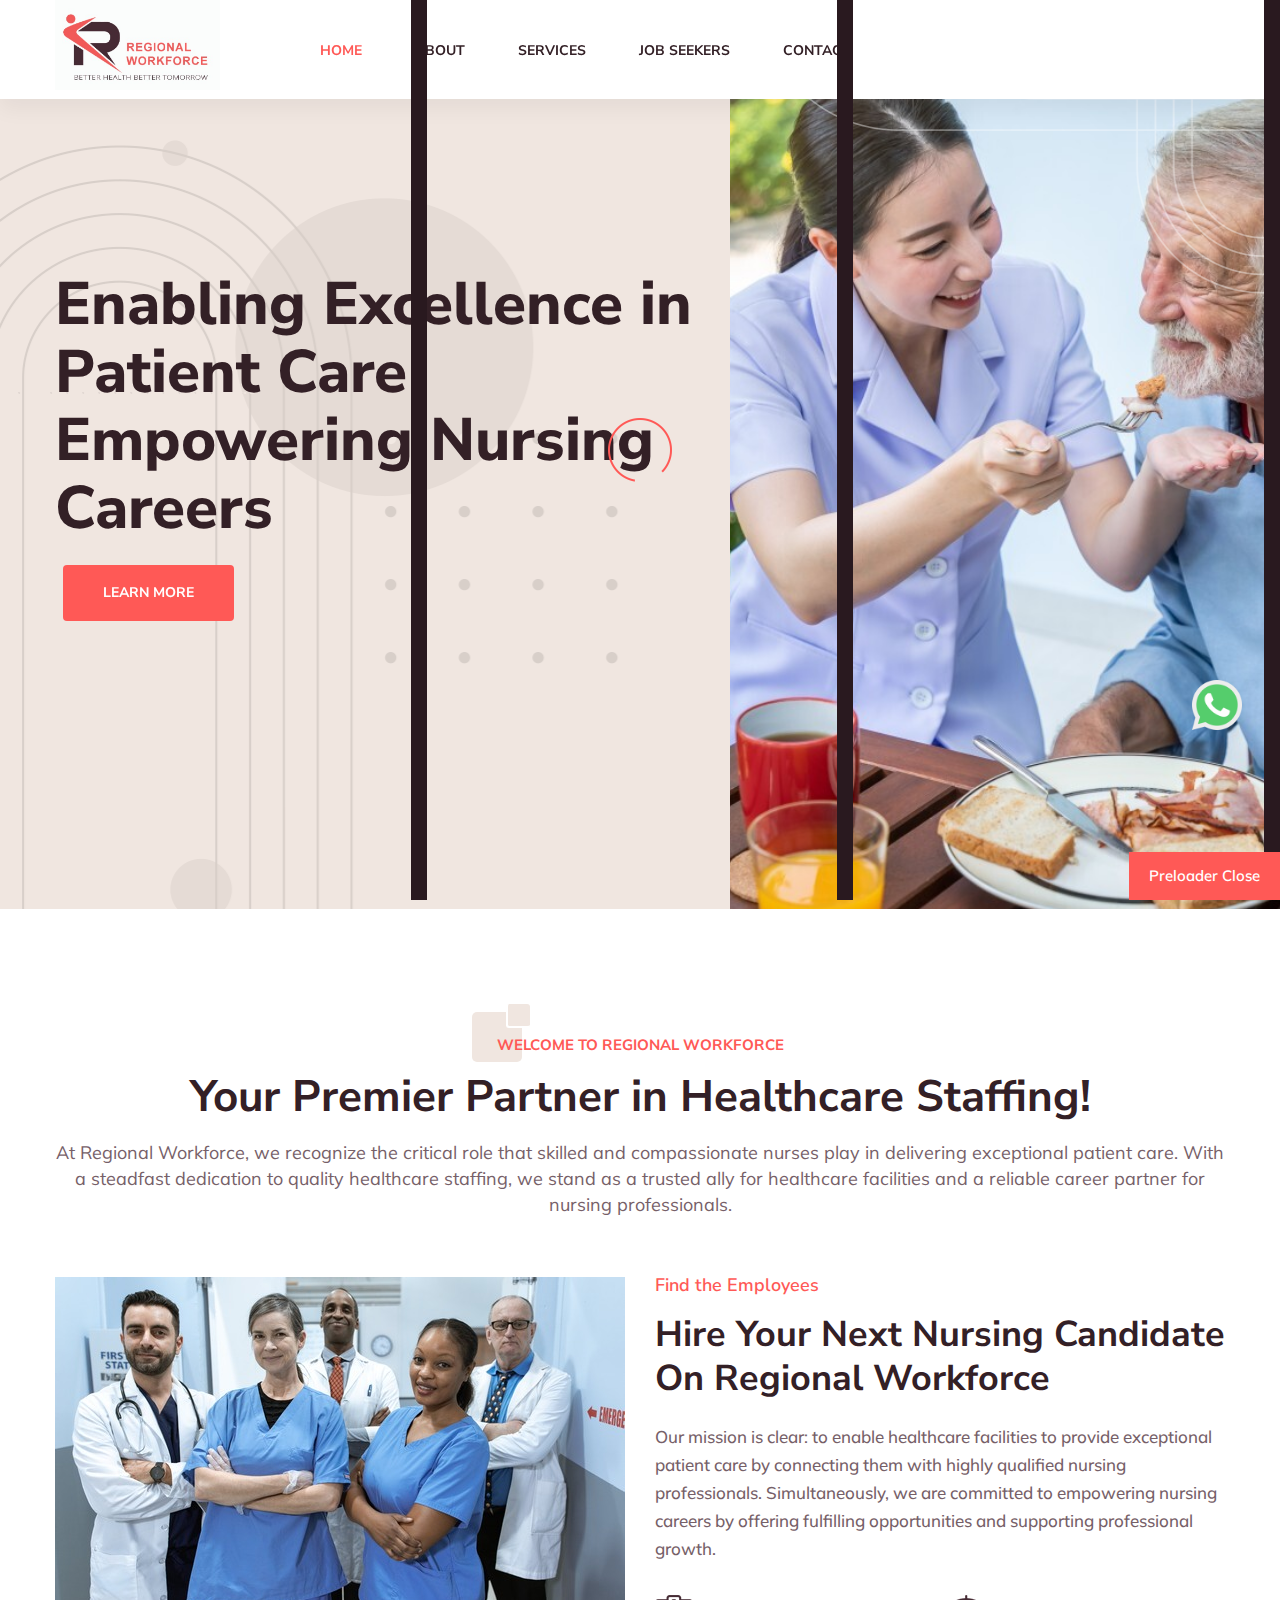
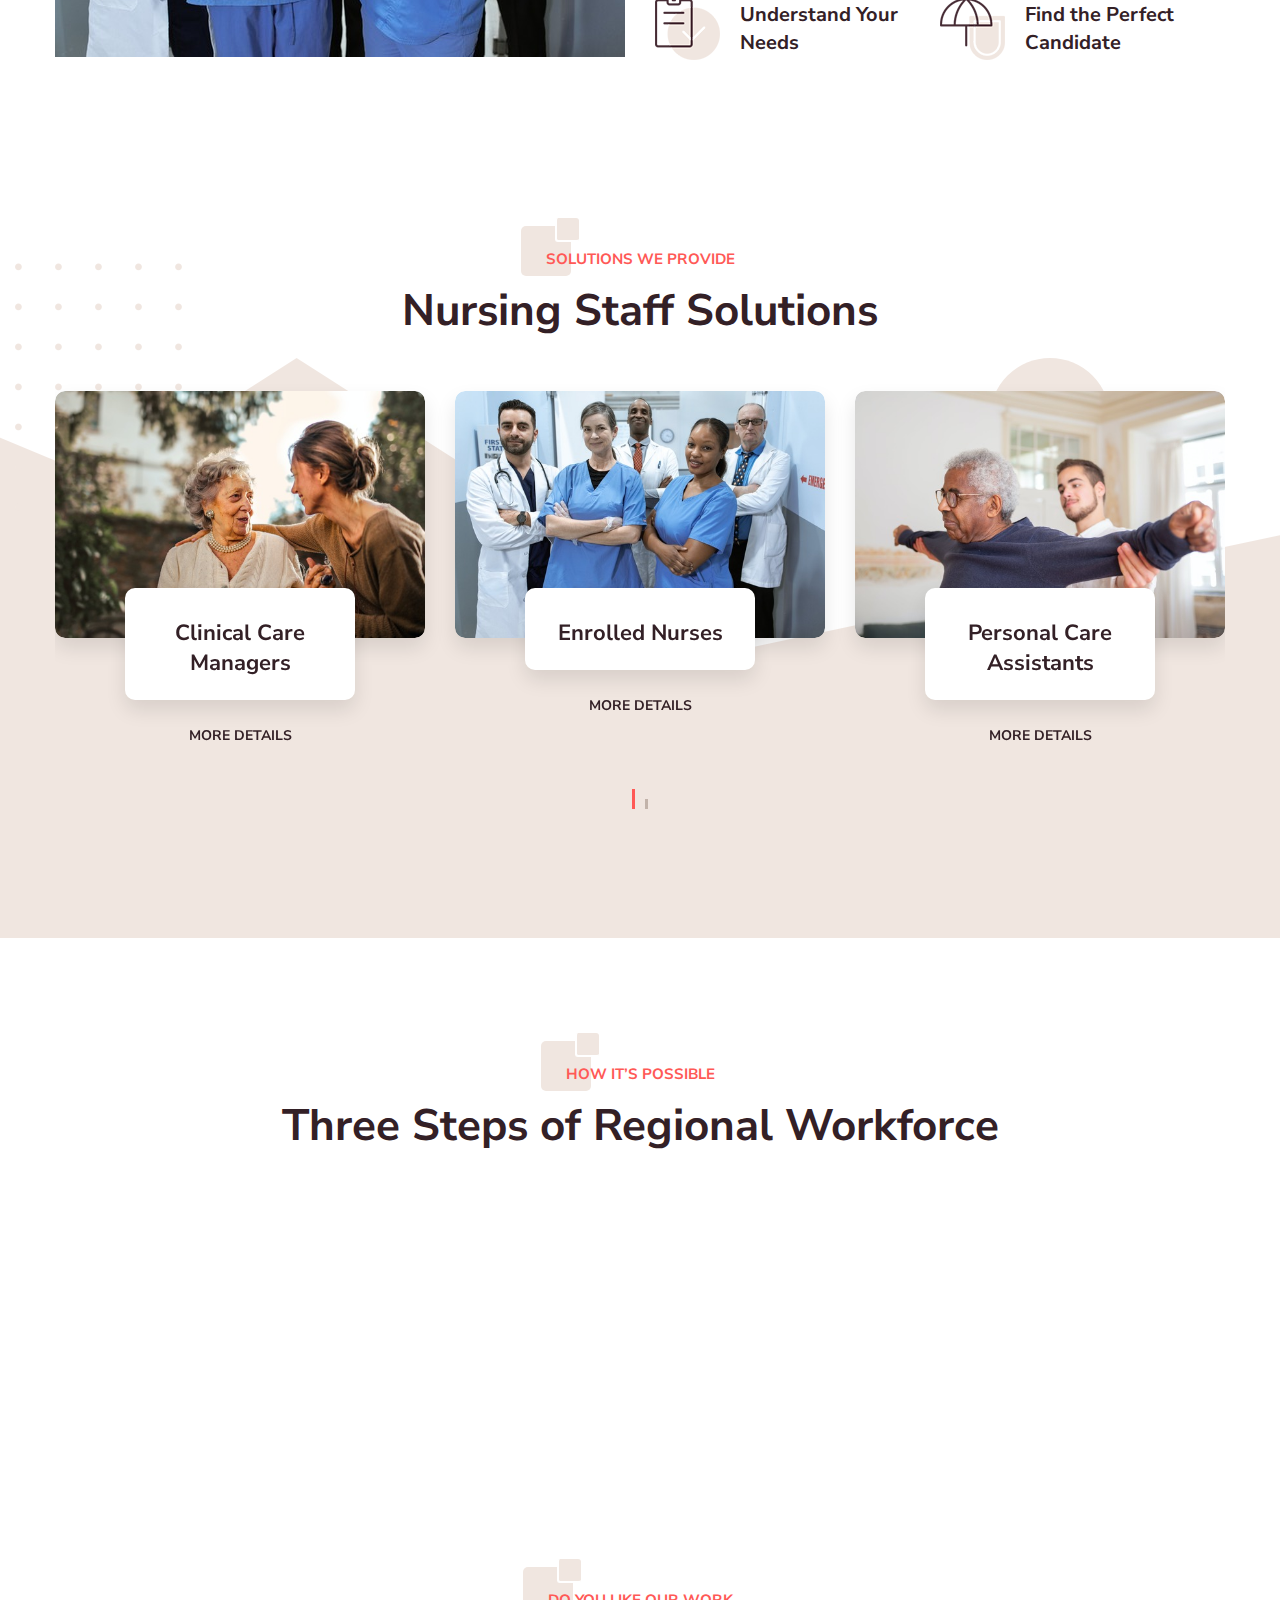
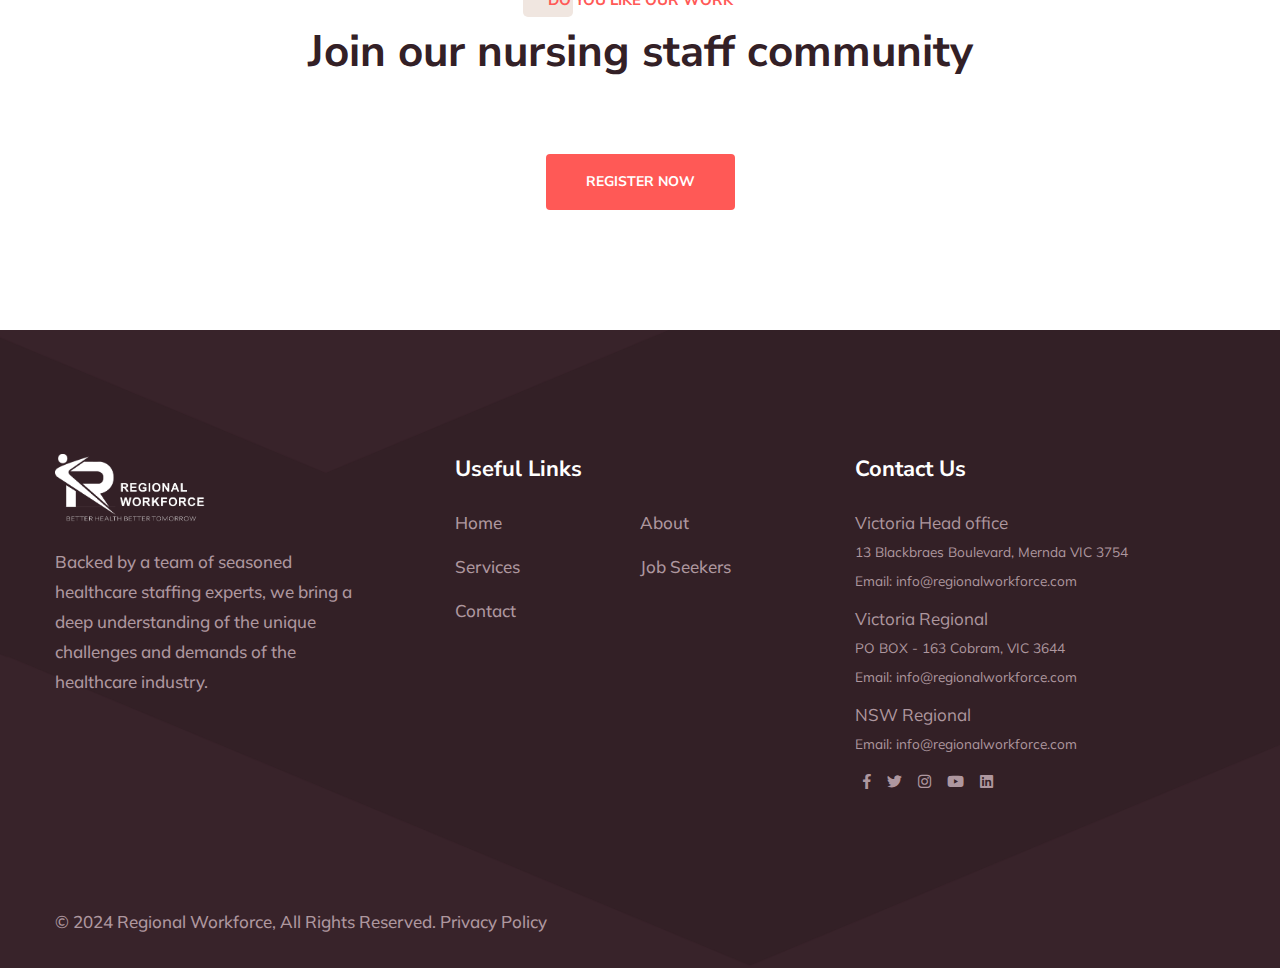
<file: index.html>
<!DOCTYPE html>
<html lang="en">
<head>
<meta charset="utf-8">
<meta http-equiv="X-UA-Compatible" content="IE=edge">
<meta name="viewport" content="width=device-width, initial-scale=1.0, maximum-scale=1.0, user-scalable=0">

<title>Regional Workforce</title>

<!-- Fav Icon -->
<link rel="icon" href="assets/images/favicon.ico" type="image/x-icon">

<!-- Google Fonts -->
<link href="https://fonts.googleapis.com/css2?family=Nunito+Sans:ital,wght@0,300;0,400;0,600;0,700;0,800;0,900;1,300;1,400;1,600;1,700;1,800;1,900&display=swap" rel="stylesheet">
<link href="https://fonts.googleapis.com/css2?family=Muli:ital,wght@0,300;0,400;0,500;0,600;0,700;0,800;0,900;1,300;1,400;1,500;1,600;1,700;1,800;1,900&display=swap" rel="stylesheet">

<!-- Stylesheets -->
<link href="assets/css/font-awesome-all.css" rel="stylesheet">
<link href="assets/css/flaticon.css" rel="stylesheet">
<link href="assets/css/owl.css" rel="stylesheet">
<link href="assets/css/bootstrap.css" rel="stylesheet">
<link href="assets/css/jquery.fancybox.min.css" rel="stylesheet">
<link href="assets/css/animate.css" rel="stylesheet">
<link href="assets/css/color.css" rel="stylesheet">
<link href="assets/css/style.css" rel="stylesheet">
<link href="assets/css/responsive.css" rel="stylesheet">

</head>


<!-- page wrapper -->
<body>

    <div class="boxed_wrapper">
        <!-- Preloader -->
        <div class="loader-wrap">
            <div class="preloader"><div class="preloader-close">Preloader Close</div></div>
            <div class="layer layer-one"><span class="overlay"></span></div>
            <div class="layer layer-two"><span class="overlay"></span></div>        
            <div class="layer layer-three"><span class="overlay"></span></div>        
        </div>


        <!-- main header -->
        <header class="main-header">
            
            <div class="header-lower">
                <div class="outer-box auto-container clearfix">
                    <div class="menu-area pull-left clearfix">
                        <figure class="logo-box"><a href="index.html"><img src="assets/images/logo.png" alt=""></a></figure>
                        <!--Mobile Navigation Toggler-->
                        <div class="mobile-nav-toggler">
                            <i class="icon-bar"></i>
                            <i class="icon-bar"></i>
                            <i class="icon-bar"></i>
                        </div>
                        <nav class="main-menu navbar-expand-md navbar-light">
                            <div class="collapse navbar-collapse show clearfix" id="navbarSupportedContent">
                                <ul class="navigation clearfix">
                                    <li class="current"><a href="index.html">Home</a></li>
                                    <li class=""><a href="about.html">About</a></li>
                                    <li class=""><a href="service.html">Services</a></li>
                                    <li class=""><a href="overview-2.html">Job Seekers</a></li>
                                    <li><a href="contact.html">Contact</a></li>               
                                </ul>
                            </div>
                        </nav>
                    </div>
                </div>
            </div>

            <!--sticky Header-->
            <div class="sticky-header">
                <div class="outer-box clearfix">
                    <div class="menu-area pull-left">
                        <figure class="logo-box"><a href="index.html"><img src="assets/images/small-logo.png" alt=""></a></figure>
                        <nav class="main-menu clearfix">
                            <!--Keep This Empty / Menu will come through Javascript-->
                        </nav>
                    </div>
                </div>
            </div>
        </header>
        <!-- main-header end -->

        <!-- Mobile Menu  -->
        <div class="mobile-menu">
            <div class="menu-backdrop"></div>
            <div class="close-btn"><i class="fas fa-times"></i></div>
            <nav class="menu-box">
                <div class="menu-outer"><!--Here Menu Will Come Automatically Via Javascript / Same Menu as in Header--></div>
                <div class="contact-info">
                    <h4>Contact Info</h4>
                    <ul>
                        <li>Po Box - 163, Cobram VIC</li>
                        <li><a href="tel:0411111290">0411111290</a></li>
                        <li><a href="mailto:info@regionalworkforce.com">info@regionalworkforce.com</a></li>
                    </ul>
                </div>
            </nav>
        </div><!-- End Mobile Menu -->


        <!-- banner-section -->
        <section class="banner-section style-one">
            <div class="banner-carousel owl-theme owl-carousel owl-dots-none owl-nav-none">
                <!-- <div class="slide-item style-one">
                    <div class="image-layer" style="background-image:url(assets/images/banner/banner-1.jpg)"></div>
                    <div class="pattern-layer">
                        <div class="pattern-1" style="background-image: url(assets/images/shape/pattern-1.png);"></div>
                        <div class="pattern-2" style="background-image: url(assets/images/shape/pattern-2.png);"></div>
                    </div>
                    <div class="auto-container">
                        <div class="row clearfix">
                            <div class="col-xl-6 col-lg-12 col-md-12 content-column">
                                <div class="content-box">
                                    <h1>Partnering <br />You for Your <br />Human Resource Require.</h1>
                                    <p>By way of us you can achieve what you want.</p>
                                    <div class="btn-box">
                                        <a href="index.html" class="theme-btn-two">Learn More</a>
                                    </div>
                                </div> 
                            </div>
                        </div> 
                    </div>
                </div>
                <div class="slide-item style-two">
                    <div class="image-layer" style="background-image:url(assets/images/banner/banner-2.jpg)"></div>
                    <div class="pattern-layer">
                        <div class="pattern-1" style="background-image: url(assets/images/shape/pattern-3.png);"></div>
                        <div class="pattern-2" style="background-image: url(assets/images/shape/pattern-4.png);"></div>
                    </div>
                    <div class="auto-container">
                        <div class="row clearfix">
                            <div class="col-xl-6 col-lg-12 col-md-12 offset-xl-6 content-column">
                                <div class="content-box">
                                    <h1>Shining a Light on Your HR <br />and Employment Law Issues</h1>
                                    <p>By way of us you can achieve what you want.</p>
                                    <div class="btn-box">
                                        <a href="index.html" class="theme-btn-two">Learn More</a>
                                    </div>
                                </div> 
                            </div>
                        </div> 
                    </div>
                </div> -->
                <div class="slide-item style-one">
                    <div class="image-layer" style="background-image:url(assets/images/banner/banner-3.jpg)"></div>
                    <div class="pattern-layer">
                        <div class="pattern-1" style="background-image: url(assets/images/shape/pattern-1.png);"></div>
                        <div class="pattern-2" style="background-image: url(assets/images/shape/pattern-2.png);"></div>
                    </div>
                    <div class="auto-container">
                        <div class="row clearfix">
                            <div class="col-xl-7 col-lg-12 col-md-12 content-column">
                                <div class="content-box">
                                    <h1>Enabling Excellence in Patient Care<br>Empowering Nursing Careers</h1>
                                    <!-- <p>By way of us you can achieve what you want.</p> -->
                                    <div class="btn-box">
                                        <a href="service.html" class="theme-btn-two">Learn More</a>
                                    </div>
                                </div>  
                            </div>
                        </div> 
                    </div>
                </div>
            </div>
        </section>
        <!-- banner-section end -->

        <!-- welcome-section -->
        <section class="welcome-section">
            <div class="auto-container">
                <div class="sec-title centred">
                    <span class="top-title">Welcome to Regional Workforce</span>
                    <h2>Your Premier Partner in Healthcare Staffing!</h2>
                    <p>At Regional Workforce, we recognize the critical role that skilled and compassionate nurses play in delivering exceptional patient care. With a steadfast dedication to quality healthcare staffing, we stand as a trusted ally for healthcare facilities and a reliable career partner for nursing professionals.</p>
                </div>
                <div class="row clearfix">
                    <div class="col-lg-6 col-md-12 col-sm-12 image-column">
                        <figure class="image-box"><img src="assets/images/service/service2.jpg" alt=""></figure>
                    </div>
                    <div class="col-lg-6 col-md-12 col-sm-12 content-column">
                        <div id="content_block_1">
                            <div class="content-box">
                                <div class="tabs-box">
                                    <div class="tabs-content">
                                        <div class="tab active-tab" id="tab-1">
                                            <div class="inner-box">
                                                <h5>Find the Employees</h5>
                                                <h2>Hire Your Next Nursing Candidate On Regional Workforce</h2>
                                                <p>Our mission is clear: to enable healthcare facilities to provide exceptional patient care by connecting them with highly qualified nursing professionals. Simultaneously, we are committed to empowering nursing careers by offering fulfilling opportunities and supporting professional growth.</p>
                                                <ul class="list clearfix">
                                                    <li>
                                                        <figure class="icon-box"><img src="assets/images/icons/icon-1.png" alt=""></figure>
                                                        <h4>Understand Your Needs</h4>
                                                    </li>
                                                    <li>
                                                        <figure class="icon-box"><img src="assets/images/icons/icon-2.png" alt=""></figure>
                                                        <h4>Find the Perfect Candidate</h4>
                                                    </li>
                                                </ul>
                                                <!-- <div class="link"><a href="index.html"><i class="flaticon-right-arrow"></i>Your Required Talent</a></div> -->
                                            </div>
                                        </div>
                                    </div>
                                </div>
                            </div>
                        </div>
                    </div>
                </div>
            </div>
        </section>
        <!-- welcome-section end -->


        <!-- service-section -->
        <section class="service-section pt-0">
            <div class="pattern-layer" style="background-image: url(assets/images/shape/pattern-6.png);"></div>
            <div class="anim-icon">
                <div class="icon-1" style="background-image: url(assets/images/icons/anim-icon-1.png);"></div>
                <div class="icon-2"></div>
            </div>
            <div class="auto-container">
                <div class="sec-title centred">
                    <span class="top-title">Solutions We Provide</span>
                    <h2>Nursing Staff Solutions</h2>
                    <!-- <p>Long established fact that a reader will be distracted by the <br />readable content of a page.</p> -->
                </div>
                <div class="three-item-carousel owl-carousel owl-theme owl-nav-none owl-dot-style-one">
                    <div class="service-block-one">
                        <div class="inner-box">
                            <figure class="image-box"><img src="assets/images/service/service1.jpg" alt=""></figure>
                            <div class="lower-content">
                                <div class="content-box">
                                    <div class="inner">
                                        <h4>Clinical Care Managers</h4>
                                    </div>
                                    <div class="link"><a href="service.html">More Details</a></div>
                                </div>
                            </div>
                        </div>
                    </div>
                    <div class="service-block-one">
                        <div class="inner-box">
                            <figure class="image-box"><img src="assets/images/service/service2.jpg" alt=""></figure>
                            <div class="lower-content">
                                <div class="content-box">
                                    <div class="inner">
                                        <h4>Enrolled Nurses</h4>
                                    </div>
                                    <div class="link"><a href="service.html">More Details</a></div>
                                </div>
                            </div>
                        </div>
                    </div>
                    <div class="service-block-one">
                        <div class="inner-box">
                            <figure class="image-box"><img src="assets/images/service/service3.jpg" alt=""></figure>
                            <div class="lower-content">
                                <div class="content-box">
                                    <div class="inner">
                                        <h4>Personal Care Assistants</h4>
                                    </div>
                                    <div class="link"><a href="service.html">More Details</a></div>
                                </div>
                            </div>
                        </div>
                    </div>
                    <div class="service-block-one">
                        <div class="inner-box">
                            <figure class="image-box"><img src="assets/images/service/service4.jpg" alt=""></figure>
                            <div class="lower-content">
                                <div class="content-box">
                                    <div class="inner">
                                        <h4>Registered Nurses</h4>
                                    </div>
                                    <div class="link"><a href="service.html">More Details</a></div>
                                </div>
                            </div>
                        </div>
                    </div>
                    <div class="service-block-one">
                        <div class="inner-box">
                            <figure class="image-box"><img src="assets/images/service/service6.jpg" alt=""></figure>
                            <div class="lower-content">
                                <div class="content-box">
                                    <div class="inner">
                                        <h4>Cleaners</h4>
                                    </div>
                                    <div class="link"><a href="service.html">More Details</a></div>
                                </div>
                            </div>
                        </div>
                    </div>
                    <div class="service-block-one">
                        <div class="inner-box">
                            <figure class="image-box"><img src="assets/images/service/service7.jpg" alt=""></figure>
                            <div class="lower-content">
                                <div class="content-box">
                                    <div class="inner">
                                        <h4>Food Service Assistants</h4>
                                    </div>
                                    <div class="link"><a href="service.html">More Details</a></div>
                                </div>
                            </div>
                        </div>
                    </div>
                    
                </div>
            </div>
        </section>
        <!-- service-section end -->


        <!-- process-section -->
        <section class="process-section centred">
            <div class="auto-container">
                <div class="sec-title">
                    <span class="top-title">How it’s Possible</span>
                    <h2>Three Steps of Regional Workforce</h2>
                    <!-- <p>Long established fact that a reader will be distracted by the <br>readable content of a page.</p> -->
                </div>
                <div class="row clearfix">
                    <div class="col-lg-4 col-md-6 col-sm-12 process-block">
                        <div class="process-block-one wow fadeInUp animated animated" data-wow-delay="00ms" data-wow-duration="1500ms">
                            <div class="inner-box">
                                <figure class="icon-box">
                                    <img src="assets/images/icons/icon-16.png" alt="">
                                    <span>01</span>
                                    <div class="anim-icon">
                                        <div class="icon-1" style="background-image: url(assets/images/shape/pattern-8.png);"></div>
                                        <div class="icon-2 rotate-me" style="background-image: url(assets/images/icons/anim-icon-2.png);"></div>
                                        <div class="icon-3 rotate-me" style="background-image: url(assets/images/icons/anim-icon-2.png);"></div>
                                    </div>
                                </figure>
                                <div class="lower-content">
                                    <h3>Initiation</h3>
                                    <!-- <p>Choice is untrammelled when nothing prevents our being best.</p> -->
                                    <!-- <a href="index.html">More Details</a> -->
                                </div>
                            </div>
                        </div>
                    </div>
                    <div class="col-lg-4 col-md-6 col-sm-12 process-block">
                        <div class="process-block-one wow fadeInUp animated animated" data-wow-delay="300ms" data-wow-duration="1500ms">
                            <div class="inner-box">
                                <figure class="icon-box">
                                    <img src="assets/images/icons/icon-17.png" alt="">
                                    <span>02</span>
                                    <div class="anim-icon">
                                        <div class="icon-1" style="background-image: url(assets/images/shape/pattern-8.png);"></div>
                                        <div class="icon-2 rotate-me" style="background-image: url(assets/images/icons/anim-icon-2.png);"></div>
                                        <div class="icon-3 rotate-me" style="background-image: url(assets/images/icons/anim-icon-2.png);"></div>
                                    </div>
                                </figure>
                                <div class="lower-content">
                                    <h3>Scheduling</h3>
                                    <!-- <p>Power of choiced is untrammelled and when nothing prevents.</p> -->
                                    <!-- <a href="index.html">More Details</a> -->
                                </div>
                            </div>
                        </div>
                    </div>
                    <div class="col-lg-4 col-md-6 col-sm-12 process-block">
                        <div class="process-block-one wow fadeInUp animated animated" data-wow-delay="600ms" data-wow-duration="1500ms">
                            <div class="inner-box">
                                <figure class="icon-box">
                                    <img src="assets/images/icons/icon-18.png" alt="">
                                    <span>03</span>
                                    <div class="anim-icon">
                                        <div class="icon-1" style="background-image: url(assets/images/shape/pattern-8.png);"></div>
                                        <div class="icon-2 rotate-me" style="background-image: url(assets/images/icons/anim-icon-2.png);"></div>
                                        <div class="icon-3 rotate-me" style="background-image: url(assets/images/icons/anim-icon-2.png);"></div>
                                    </div>
                                </figure>
                                <div class="lower-content">
                                    <h3>Contracts & Pay</h3>
                                    <!-- <p>Every pleasure is to be welcomed pain avoided but in certain.</p> -->
                                    <!-- <a href="index.html">More Details</a> -->
                                </div>
                            </div>
                        </div>
                    </div>
                </div>
            </div>
        </section>
        <!-- process-section end -->

        <!-- testimonial-section -->
        <!-- <section class="testimonial-section bg-color-2">
            <div class="auto-container">
                <div class="sec-title">
                    <span class="top-title">Client Testimonials</span>
                    <h2>Highest Client Satisfaction Rate</h2>
                </div>
                <div class="testimonial-carousel owl-carousel owl-theme owl-dots-none owl-nav-none">
                    <div class="testimonial-block-one">
                        <div class="inner-box">
                            <div class="border-shap" style="background-image: url(assets/images/shape/border-1.png);"></div>
                            <figure class="quote-box"><img src="assets/images/icons/quote-1.png" alt=""></figure>
                            <div class="author-box">
                                <figure class="author-thumb"><img src="assets/images/resource/userMan.png" alt=""></figure>
                                <ul class="rating clearfix">
                                    <li><i class="flaticon-star"></i></li>
                                    <li><i class="flaticon-star"></i></li>
                                    <li><i class="flaticon-star"></i></li>
                                    <li><i class="flaticon-star"></i></li>
                                    <li><i class="flaticon-star"></i></li>
                                </ul>
                                <h3>Evan Clement - <span>Manager, Cypertech</span></h3>
                            </div>
                            <div class="text">
                                <p>Regional Workforce is very accurate when comes to helping you find a job and if that job finishes, They help you to find an another job placement!.</p>
                            </div>
                        </div>
                    </div>
                    <div class="testimonial-block-one">
                        <div class="inner-box">
                            <div class="border-shap" style="background-image: url(assets/images/shape/border-1.png);"></div>
                            <figure class="quote-box"><img src="assets/images/icons/quote-1.png" alt=""></figure>
                            <div class="author-box">
                                <figure class="author-thumb"><img src="assets/images/resource/userMan.png" alt=""></figure>
                                <ul class="rating clearfix">
                                    <li><i class="flaticon-star"></i></li>
                                    <li><i class="flaticon-star"></i></li>
                                    <li><i class="flaticon-star"></i></li>
                                    <li><i class="flaticon-star"></i></li>
                                    <li><i class="flaticon-star"></i></li>
                                </ul>
                                <h3>Freddie Esther - <span>VP, Daily News</span></h3>
                            </div>
                            <div class="text">
                                <p>I really appreciated the outstanding time, work, and effort that the entire staff put into finding me an excellent job placement. Thank you very much.</p>
                            </div>
                        </div>
                    </div>
                </div>
            </div>
        </section> -->
        <!-- testimonial-section end -->

        <!-- process-section -->
        <section class="process-section centred pt-0">
            <div class="auto-container">
                <div class="sec-title">
                    <span class="top-title">Do you like our work</span>
                    <h2>Join our nursing staff community</h2>
                    <!-- <p>Long established fact that a reader will be distracted by the <br>readable content of a page.</p> -->
                </div>
                <div class="row clearfix">
                    <div class="col-lg-12 col-md-12 col-sm-12">
                        <div class="btn-box">
                            <a href="contact.html" class="theme-btn-two">Register Now</a>
                        </div>
                    </div>
                </div>
            </div>
        </section>
        <!-- process-section end -->


        <!-- awards-section -->
        <!-- <section class="awards-section">
            <div class="pattern-layer" style="background-image: url(assets/images/shape/pattern-10.png);"></div>
            <div class="auto-container">
                <div class="sec-title centred">
                    <span class="top-title">Our Excellence</span>
                    <h2>Awards & Major Achievements</h2>
                </div>
                <div class="row clearfix">
                    <div class="col-lg-6 col-md-12 col-sm-12 inner-column">
                        <div class="inner-block">
                            <div class="single-award-block">
                                <div class="inner-box">
                                    <div class="upper-box">
                                        <figure class="icon-box"><img src="assets/images/icons/icon-19.png" alt=""></figure>
                                        <h3>Best of Staffing Talent Award</h3>
                                    </div>
                                    <ul class="lower-box">
                                        <li><span>Year</span>:2009-2010</li>
                                        <li><span>Award by</span>:Los Vegas Business Time</li>
                                    </ul>
                                </div>
                            </div>
                            <div class="single-award-block">
                                <div class="inner-box">
                                    <div class="upper-box">
                                        <figure class="icon-box"><img src="assets/images/icons/icon-19.png" alt=""></figure>
                                        <h3>Best Companies to Work in Texas</h3>
                                    </div>
                                    <ul class="lower-box">
                                        <li><span>Year</span>:2012-2013</li>
                                        <li><span>Award by</span>:Sparks Group</li>
                                    </ul>
                                </div>
                            </div>
                        </div>
                    </div>
                    <div class="col-lg-6 col-md-12 col-sm-12 inner-column">
                        <div class="inner-block">
                            <div class="single-award-block">
                                <div class="inner-box">
                                    <div class="upper-box">
                                        <figure class="icon-box"><img src="assets/images/icons/icon-19.png" alt=""></figure>
                                        <h3>Fast Growing Staffing Firms</h3>
                                    </div>
                                    <ul class="lower-box">
                                        <li><span>Year</span>:2015</li>
                                        <li><span>Award by</span>:Dallas Association 100</li>
                                    </ul>
                                </div>
                            </div>
                            <div class="single-award-block">
                                <div class="inner-box">
                                    <div class="upper-box">
                                        <figure class="icon-box"><img src="assets/images/icons/icon-19.png" alt=""></figure>
                                        <h3>Best of Staffing Client Satisfaction</h3>
                                    </div>
                                    <ul class="lower-box">
                                        <li><span>Year</span>:2018-2019</li>
                                        <li><span>Award by</span>:Forbes International</li>
                                    </ul>
                                </div>
                            </div>
                        </div>
                    </div>
                </div>
            </div>
        </section> -->
        <!-- awards-section end -->


       <!-- main-footer -->
       <footer class="main-footer bg-color-1">
        <div class="pattern-layer no-anim" style="background-image: url(assets/images/shape/pattern-39.png);"></div>
        <div class="auto-container">
            <div class="footer-top">
                <div class="widget-section">
                    <div class="row clearfix">
                        <div class="col-lg-4 col-md-6 col-sm-12 footer-column">
                            <div class="footer-widget about-widget">
                                <div class="widget-title">
                                    <img class="footerWhiteLogo" src="assets/images/RegionalWorkforceWhite.png">
                                </div>
                                <div class="text">
                                    <p>Backed by a team of seasoned healthcare staffing experts, we bring a deep understanding of the unique challenges and demands of the healthcare industry.</p>
                                </div>
                                <!-- <ul class="social-links clearfix">
                                    <li><h5>Connected:</h5></li>
                                    <li><a href="index.html"><i class="fab fa-facebook-f"></i></a></li>
                                    <li><a href="index.html"><i class="fab fa-twitter"></i></a></li>
                                    <li><a href="index.html"><i class="fab fa-google-plus-g"></i></a></li>
                                    <li><a href="index.html"><i class="fab fa-youtube"></i></a></li>
                                </ul> -->
                            </div>
                        </div>
                        <div class="col-lg-4 col-md-6 col-sm-12 footer-column">
                            <div class="footer-widget links-widget">
                                <div class="widget-title">
                                    <h3>Useful Links</h3>
                                </div>
                                <ul class="links-list clearfix">
                                    <li class=""><a href="index.html">Home</a></li>
                                    <li class=""><a href="about.html">About</a></li>
                                    <li class=""><a href="service.html">Services</a></li>
                                    <li class=""><a href="overview-2.html">Job Seekers</a></li>
                                    <li class="current"><a href="contact.html">Contact</a></li> 
                                </ul>
                            </div>
                        </div>
                        <div class="col-lg-4 col-md-6 col-sm-12 footer-column">
                            <div class="footer-widget contact-widget">
                                <div class="single-info-box">
                                    <div class="widget-title">
                                        <h3>Contact Us</h3>
                                    </div>
                                    <ul class="info-box clearfix">
                                        <li style="padding-bottom: 10px;">
                                            Victoria Head office<br>
                                            <small>13 Blackbraes Boulevard, Mernda VIC 3754<br>
                                                Email: </small><a href="mailto:info@regionalworkforce.com"><small>info@regionalworkforce.com</small></a>
                                        </li>
                                        <li style="padding-bottom: 10px;">
                                            Victoria Regional<br>
                                            <small>PO BOX - 163 Cobram, VIC 3644<br>
                                                Email: </small><a href="mailto:info@regionalworkforce.com"><small>info@regionalworkforce.com</small></a>
                                        </li>
                                        <li>
                                            NSW Regional<br>
                                            <small>Email: </small><a href="mailto:info@regionalworkforce.com"><small>info@regionalworkforce.com</small></a>
                                        </li>
                                        </li>
                                        <!-- <li>Mobile: <a href="tel:0411111290">0411111290</a></li>
                                                                            <li>Email: <a href="mailto:info@regionalworkforce.com">info@regionalworkforce.com</a></li> -->
                                    </ul>
                                    <ul class="social-links clearfix">
                                        <li><a href="index.html"><i class="fab fa-facebook-f"></i></a></li>
                                        <li><a href="index.html"><i class="fab fa-twitter"></i></a></li>
                                        <li><a href="index.html"><i class="fab fa-instagram"></i></a></li>
                                        <li><a href="index.html"><i class="fab fa-youtube"></i></a></li>
                                        <li><a href="index.html"><i class="fab fa-linkedin"></i></a></li>
                                    </ul>
                                </div>
                            </div>
                        </div>
                    </div>
                </div>
            </div>
            <div class="footer-bottom clearfix">
                <div class="copyright pull-left"><p>&copy; 2024 <a href="index.html">Regional Workforce</a>, All Rights Reserved. <a href="./assets/pdf/PRIVACY_POLICY_Regional_Workforce.pdf" target="_blank">Privacy Policy</a></p></div>
            </div>
        </div>
    </footer>
    <!-- main-footer end -->
<!-- Whatsapp Connect -->
<div class="whatsappConnectIcon">
    <a href="https://wa.me/+61411111290" target="_blank">
        <img src="./assets/images/whatsapp.png">
    </a>
</div>

        <!--Scroll to top-->
        <button class="scroll-top scroll-to-target" data-target="html"><i class="flaticon-up-arrow-1"></i>Top</button>
    </div>


    <!-- jequery plugins -->
    <script src="assets/js/jquery.js"></script>
    <script src="assets/js/popper.min.js"></script>
    <script src="assets/js/bootstrap.min.js"></script>
    <script src="assets/js/owl.js"></script>
    <script src="assets/js/wow.js"></script>
    <script src="assets/js/validation.js"></script>
    <script src="assets/js/jquery.fancybox.js"></script>
    <script src="assets/js/TweenMax.min.js"></script>
    <script src="assets/js/appear.js"></script>
    <script src="assets/js/jquery.countTo.js"></script>
    <script src="assets/js/scrollbar.js"></script>
    <script src="assets/js/jquery.nice-select.min.js"></script>
    <script src="assets/js/isotope.js"></script>
    <script src="assets/js/tilt.jquery.js"></script>

    <!-- main-js -->
    <script src="assets/js/script.js"></script>
</body><!-- End of .page_wrapper -->
</html>
</file>
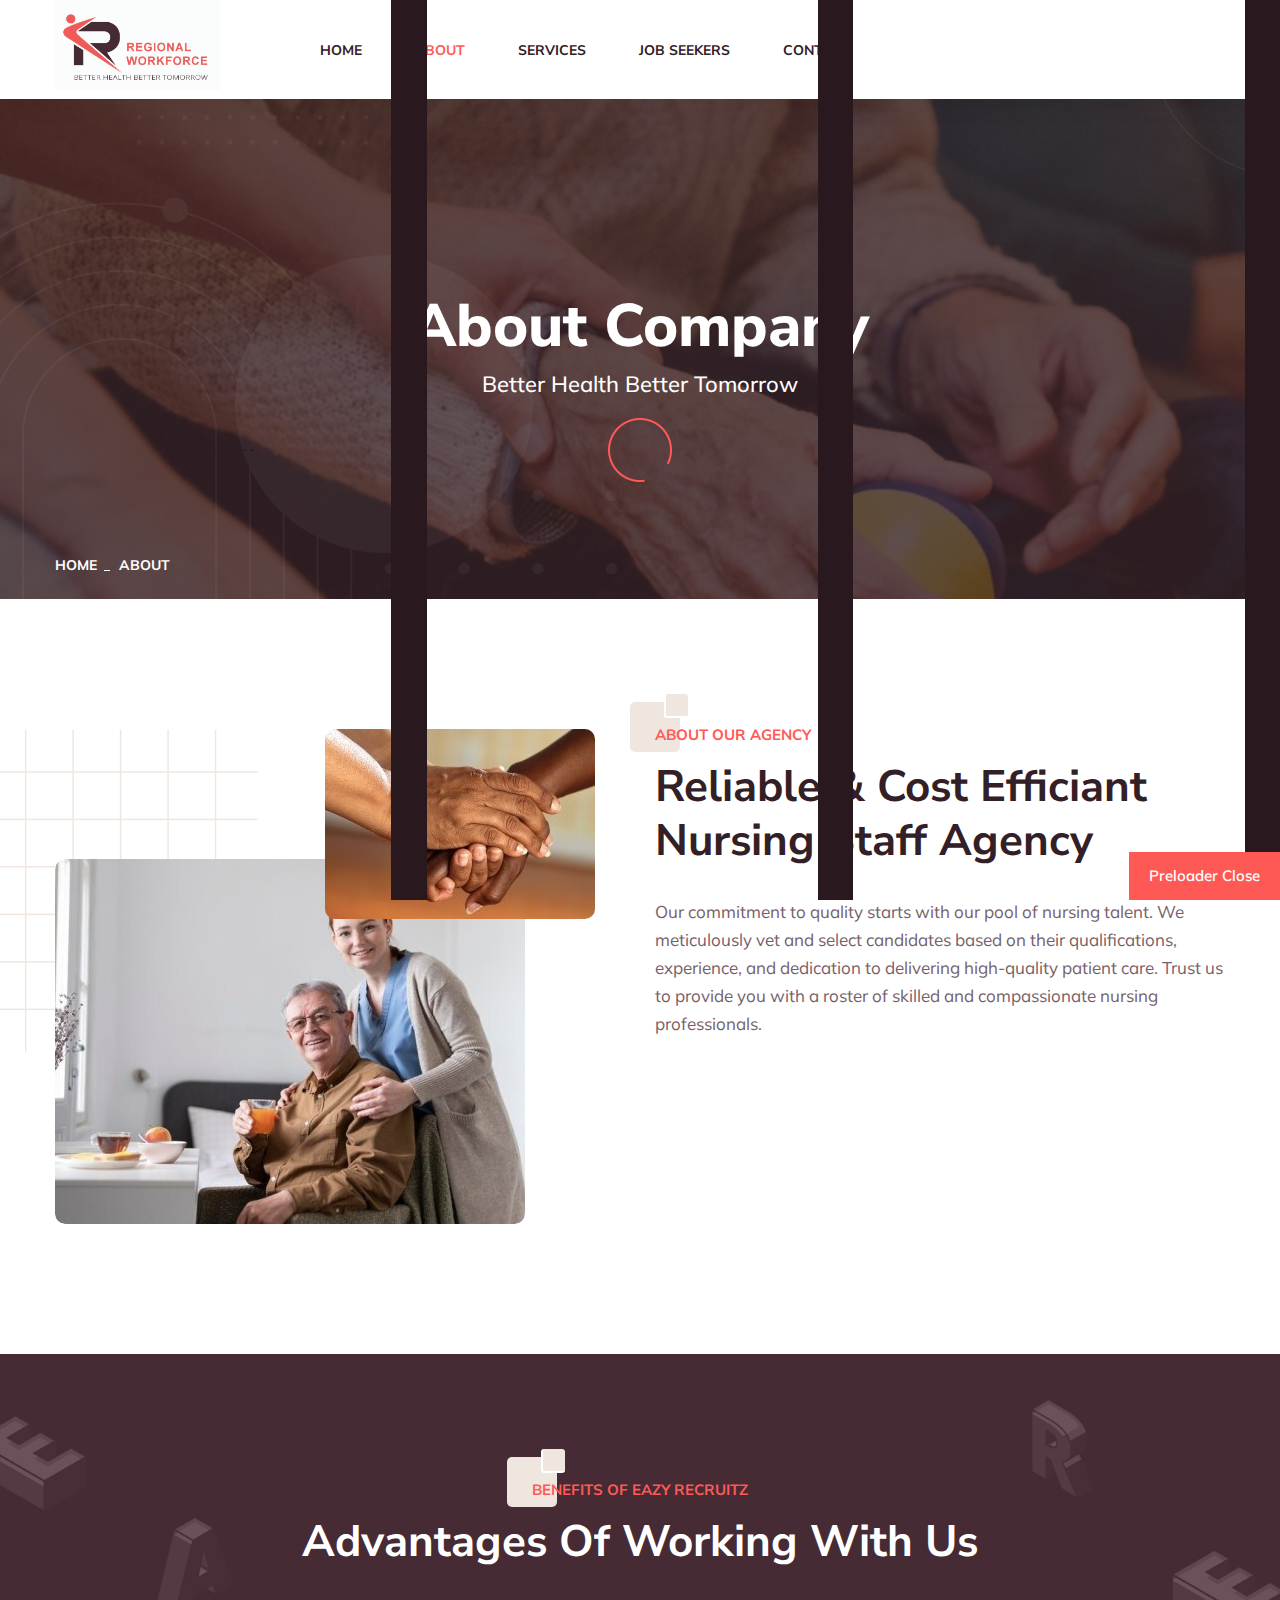
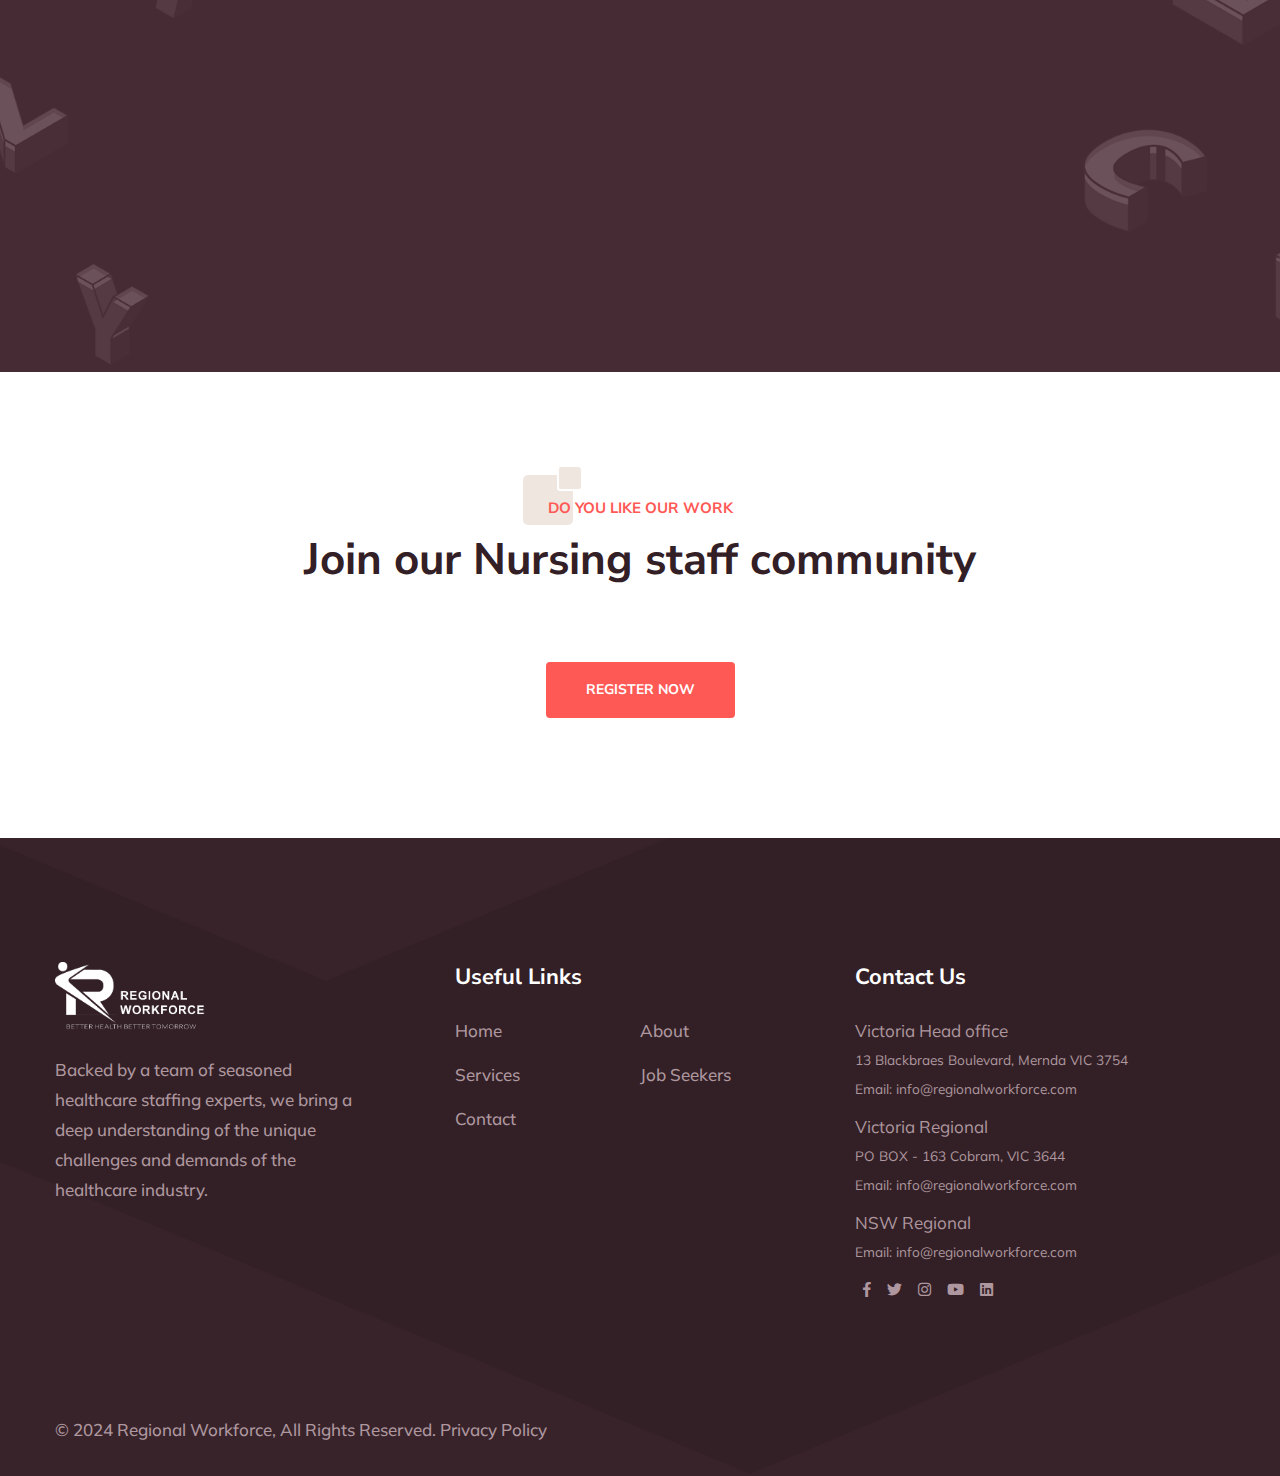
<file: about.html>
<!DOCTYPE html>
<html lang="en">
<head>
<meta charset="utf-8">
<meta http-equiv="X-UA-Compatible" content="IE=edge">
<meta name="viewport" content="width=device-width, initial-scale=1.0, maximum-scale=1.0, user-scalable=0">

<title>Regional Workforce</title>

<!-- Fav Icon -->
<link rel="icon" href="assets/images/favicon.ico" type="image/x-icon">

<!-- Google Fonts -->
<link href="https://fonts.googleapis.com/css2?family=Nunito+Sans:ital,wght@0,300;0,400;0,600;0,700;0,800;0,900;1,300;1,400;1,600;1,700;1,800;1,900&display=swap" rel="stylesheet">
<link href="https://fonts.googleapis.com/css2?family=Muli:ital,wght@0,300;0,400;0,500;0,600;0,700;0,800;0,900;1,300;1,400;1,500;1,600;1,700;1,800;1,900&display=swap" rel="stylesheet">

<!-- Stylesheets -->
<link href="assets/css/font-awesome-all.css" rel="stylesheet">
<link href="assets/css/flaticon.css" rel="stylesheet">
<link href="assets/css/owl.css" rel="stylesheet">
<link href="assets/css/bootstrap.css" rel="stylesheet">
<link href="assets/css/jquery.fancybox.min.css" rel="stylesheet">
<link href="assets/css/animate.css" rel="stylesheet">
<link href="assets/css/color.css" rel="stylesheet">
<link href="assets/css/style.css" rel="stylesheet">
<link href="assets/css/responsive.css" rel="stylesheet">

</head>


<!-- page wrapper -->
<body>

    <div class="boxed_wrapper">
        <!-- Preloader -->
        <div class="loader-wrap">
            <div class="preloader"><div class="preloader-close">Preloader Close</div></div>
            <div class="layer layer-one"><span class="overlay"></span></div>
            <div class="layer layer-two"><span class="overlay"></span></div>        
            <div class="layer layer-three"><span class="overlay"></span></div>        
        </div>

        <!-- main header -->
        <header class="main-header">
            
            <div class="header-lower">
                <div class="outer-box auto-container clearfix">
                    <div class="menu-area pull-left clearfix">
                        <figure class="logo-box"><a href="index.html"><img src="assets/images/logo.png" alt=""></a></figure>
                        <!--Mobile Navigation Toggler-->
                        <div class="mobile-nav-toggler">
                            <i class="icon-bar"></i>
                            <i class="icon-bar"></i>
                            <i class="icon-bar"></i>
                        </div>
                        <nav class="main-menu navbar-expand-md navbar-light">
                            <div class="collapse navbar-collapse show clearfix" id="navbarSupportedContent">
                                <ul class="navigation clearfix">
                                    <li class=""><a href="index.html">Home</a></li>
                                    <li class="current"><a href="about.html">About</a></li>
                                    <li class=""><a href="service.html">Services</a></li>
                                    <li class=""><a href="overview-2.html">Job Seekers</a></li>
                                    <li><a href="contact.html">Contact</a></li>               
                                </ul>
                            </div>
                        </nav>
                    </div>
                </div>
            </div>

            <!--sticky Header-->
            <div class="sticky-header">
                <div class="outer-box clearfix">
                    <div class="menu-area pull-left">
                        <figure class="logo-box"><a href="index.html"><img src="assets/images/small-logo.png" alt=""></a></figure>
                        <nav class="main-menu clearfix">
                            <!--Keep This Empty / Menu will come through Javascript-->
                        </nav>
                    </div>
                </div>
            </div>
        </header>
        <!-- main-header end -->


        <!-- Mobile Menu  -->
        <div class="mobile-menu">
            <div class="menu-backdrop"></div>
            <div class="close-btn"><i class="fas fa-times"></i></div>
            <nav class="menu-box">
                <div class="menu-outer"><!--Here Menu Will Come Automatically Via Javascript / Same Menu as in Header--></div>
                <div class="contact-info">
                    <h4>Contact Info</h4>
                    <ul>
                        <li>Po Box - 163, Cobram VIC</li>
                        <li><a href="tel:0411111290">0411111290</a></li>
                        <li><a href="mailto:info@regionalworkforce.com">info@regionalworkforce.com</a></li>
                    </ul>
                </div>
            </nav>
        </div><!-- End Mobile Menu -->

        <!--Page Title-->
        <section class="page-title" style="background-image: url(assets/images/background/page-title.jpg);">
            <div class="pattern-layer" style="background-image: url(assets/images/shape/pattern-35.png);"></div>
            <div class="auto-container">
                <div class="content-box">
                    <div class="title-box centred">
                        <h1>About Company</h1>
                        <p>Better Health Better Tomorrow</p>
                    </div>
                    <ul class="bread-crumb clearfix">
                        <li><a href="index.html">Home</a></li>
                        <li>About</li>
                    </ul>
                </div>
            </div>
        </section>
        <!--End Page Title-->


        <!-- about-style-two -->
        <section class="about-style-two about-page">
            <div class="auto-container">
                <div class="inner-container">
                    <div class="row clearfix">
                        <div class="col-lg-6 col-md-12 col-sm-12 content-column">
                            <div id="image_block_1">
                                <div class="image-box">
                                    <div class="pattern-layer" style="background-image: url(assets/images/shape/pattern-14.png);"></div>
                                    <div class="video-inner" style="background-image: url(assets/images/resource/video-bg-1.jpg);">
                                        <!-- <a href="https://www.youtube.com/watch?v=nfP5N9Yc72A&amp;t=28s" class="lightbox-image video-btn" data-caption="">
                                            <i class="flaticon-play"></i>
                                        </a>
                                        <div class="border"></div> -->
                                    </div>
                                    <figure class="image-1"><img src="assets/images/resource/about-2.jpg" alt=""></figure>
                                    <figure class="image-2 wow slideInLeft animated animated" data-wow-delay="00ms"><img src="assets/images/resource/briefcase-1.jpg" alt=""></figure>
                                </div>
                            </div>
                        </div>
                        <div class="col-lg-6 col-md-12 col-sm-12 content-column">
                            <div id="content_block_3">
                                <div class="content-box">
                                    <div class="sec-title">
                                        <span class="top-title">About Our Agency</span>
                                        <h2>Reliable & Cost Efficiant Nursing Staff Agency</h2>
                                    </div>
                                    <div class="text">
                                        <p>Our commitment to quality starts with our pool of nursing talent. We meticulously vet and select candidates based on their qualifications, experience, and dedication to delivering high-quality patient care. Trust us to provide you with a roster of skilled and compassionate nursing professionals.</p>
                                    </div>
                                    <!-- <div class="author-box">
                                        <div class="author-text">
                                            <h3>Pathway for both employer and employee.</h3>
                                        </div>
                                        <div class="author-info">
                                            <figure class="author-thumb"><img src="assets/images/resource/userMan.png" alt=""></figure>
                                            <h4>Daniel Primera</h4>
                                            <span class="designation">Founder</span>
                                        </div>
                                    </div> -->
                                </div>
                            </div>
                        </div>
                    </div>
                </div>
            </div>
        </section>
        <!-- about-style-two end -->


        <!-- chooseus-section -->
        <section class="chooseus-section bg-color-1">
            <div class="pattern-layer" style="background-image: url(assets/images/shape/pattern-18.png);"></div>
            <div class="auto-container">
                <div class="sec-title centred light">
                    <span class="top-title">Benefits of Eazy Recruitz</span>
                    <h2>Advantages Of Working With Us</h2>
                    <!-- <p>Long established fact that a reader will be distracted by the <br />readable content of a page.</p> -->
                </div>
                <div class="row clearfix">
                    <div class="col-lg-3 col-md-6 col-sm-12 chooseus-block">
                        <div class="chooseus-block-one wow fadeInUp animated animated" data-wow-delay="00ms" data-wow-duration="1500ms">
                            <div class="inner-box">
                                <figure class="icon-box"><img src="assets/images/icons/icon-31.png" alt=""></figure>
                                <h3>Certified Companies</h3>
                                <!-- <p>Indignations & dislike men beguiled demoralized.</p>
                                <a href="index-2.html"><i class="flaticon-right-arrow"></i>More Details</a> -->
                            </div>
                        </div>
                    </div>
                    <div class="col-lg-3 col-md-6 col-sm-12 chooseus-block">
                        <div class="chooseus-block-one wow fadeInUp animated animated" data-wow-delay="200ms" data-wow-duration="1500ms">
                            <div class="inner-box">
                                <figure class="icon-box"><img src="assets/images/icons/icon-32.png" alt=""></figure>
                                <h3>Save Your Time</h3>
                                <!-- <p>Business it will frequently pleasures repudiated.</p>
                                <a href="index-2.html"><i class="flaticon-right-arrow"></i>More Details</a> -->
                            </div>
                        </div>
                    </div>
                    <div class="col-lg-3 col-md-6 col-sm-12 chooseus-block">
                        <div class="chooseus-block-one wow fadeInUp animated animated" data-wow-delay="400ms" data-wow-duration="1500ms">
                            <div class="inner-box">
                                <figure class="icon-box"><img src="assets/images/icons/icon-33.png" alt=""></figure>
                                <h3>Save Your Money</h3>
                                <!-- <p>Indignations & dislike men beguiled demoralized.</p>
                                <a href="index-2.html"><i class="flaticon-right-arrow"></i>More Details</a> -->
                            </div>
                        </div>
                    </div>
                    <div class="col-lg-3 col-md-6 col-sm-12 chooseus-block">
                        <div class="chooseus-block-one wow fadeInUp animated animated" data-wow-delay="600ms" data-wow-duration="1500ms">
                            <div class="inner-box">
                                <figure class="icon-box"><img src="assets/images/icons/icon-34.png" alt=""></figure>
                                <h3>Broad Network</h3>
                                <!-- <p>Business it will frequently pleasures repudiated.</p>
                                <a href="index-2.html"><i class="flaticon-right-arrow"></i>More Details</a> -->
                            </div>
                        </div>
                    </div>
                </div>
            </div>
        </section>
        <!-- chooseus-section end -->

<!-- process-section -->
<section class="process-section centred">
    <div class="auto-container">
        <div class="sec-title">
            <span class="top-title">Do you like our work</span>
            <h2>Join our Nursing staff community</h2>
            <!-- <p>Long established fact that a reader will be distracted by the <br>readable content of a page.</p> -->
        </div>
        <div class="row clearfix">
            <div class="col-lg-12 col-md-12 col-sm-12">
                <div class="btn-box">
                    <a href="contact.html" class="theme-btn-two">Register Now</a>
                </div>
            </div>
        </div>
    </div>
</section>
<!-- process-section end -->

        <!-- hiring-strategies -->
        <!-- <section class="hiring-strategies">
            <div class="auto-container">
                <div class="inner-box">
                    <div class="funfact-inner clearfix">
                        <div class="row clearfix">
                            <div class="col-lg-4 col-md-6 col-sm-12 counter-column">
                                <div class="counter-block">
                                    <div class="count-outer count-box">
                                        <span>0</span><span class="count-text" data-speed="1500" data-stop="8">0</span><span class="icon flaticon-up-arrow-2"></span>
                                    </div>
                                    <h6>Years of Experience in Field</h6>
                                </div>
                            </div>
                            <div class="col-lg-4 col-md-6 col-sm-12 counter-column">
                                <div class="counter-block">
                                    <div class="count-outer count-box">
                                        <span class="count-text" data-speed="1500" data-stop="125">0</span>
                                    </div>
                                    <h6>Companies With Our Tie-up</h6>
                                </div>
                            </div>
                            <div class="col-lg-4 col-md-6 col-sm-12 counter-column">
                                <div class="counter-block">
                                    <div class="count-outer count-box">
                                        <span class="count-text" data-speed="1500" data-stop="6.2">0</span><span>k</span>
                                    </div>
                                    <h6>recruitments <br />for our partners</h6>
                                </div>
                            </div>
                        </div>
                    </div>
                </div>
            </div>
        </section> -->
        <!-- hiring-strategies end -->

        <!-- main-footer -->
        <footer class="main-footer bg-color-1">
            <div class="pattern-layer no-anim" style="background-image: url(assets/images/shape/pattern-39.png);"></div>
            <div class="auto-container">
                <div class="footer-top">
                    <div class="widget-section">
                        <div class="row clearfix">
                            <div class="col-lg-4 col-md-6 col-sm-12 footer-column">
                                <div class="footer-widget about-widget">
                                    <div class="widget-title">
                                        <img class="footerWhiteLogo" src="assets/images/RegionalWorkforceWhite.png">
                                    </div>
                                    <div class="text">
                                        <p>Backed by a team of seasoned healthcare staffing experts, we bring a deep understanding of the unique challenges and demands of the healthcare industry.</p>
                                    </div>
                                    <!-- <ul class="social-links clearfix">
                                        <li><h5>Connected:</h5></li>
                                        <li><a href="index.html"><i class="fab fa-facebook-f"></i></a></li>
                                        <li><a href="index.html"><i class="fab fa-twitter"></i></a></li>
                                        <li><a href="index.html"><i class="fab fa-google-plus-g"></i></a></li>
                                        <li><a href="index.html"><i class="fab fa-youtube"></i></a></li>
                                    </ul> -->
                                </div>
                            </div>
                            <div class="col-lg-4 col-md-6 col-sm-12 footer-column">
                                <div class="footer-widget links-widget">
                                    <div class="widget-title">
                                        <h3>Useful Links</h3>
                                    </div>
                                    <ul class="links-list clearfix">
                                        <li class=""><a href="index.html">Home</a></li>
                                        <li class=""><a href="about.html">About</a></li>
                                        <li class=""><a href="service.html">Services</a></li>
                                        <li class=""><a href="overview-2.html">Job Seekers</a></li>
                                        <li class="current"><a href="contact.html">Contact</a></li> 
                                    </ul>
                                </div>
                            </div>
                            <div class="col-lg-4 col-md-6 col-sm-12 footer-column">
                                <div class="footer-widget contact-widget">
                                    <div class="single-info-box">
                                        <div class="widget-title">
                                            <h3>Contact Us</h3>
                                        </div>
                                        <ul class="info-box clearfix">
                                            <li style="padding-bottom: 10px;">
                                                Victoria Head office<br>
                                                <small>13 Blackbraes Boulevard, Mernda VIC 3754<br>
                                                    Email: </small><a href="mailto:info@regionalworkforce.com"><small>info@regionalworkforce.com</small></a>
                                            </li>
                                            <li style="padding-bottom: 10px;">
                                                Victoria Regional<br>
                                                <small>PO BOX - 163 Cobram, VIC 3644<br>
                                                    Email: </small><a href="mailto:info@regionalworkforce.com"><small>info@regionalworkforce.com</small></a>
                                            </li>
                                            <li>
                                                NSW Regional<br>
                                                <small>Email: </small><a href="mailto:info@regionalworkforce.com"><small>info@regionalworkforce.com</small></a>
                                            </li>
                                            </li>
                                            <!-- <li>Mobile: <a href="tel:0411111290">0411111290</a></li>
                                                                                <li>Email: <a href="mailto:info@regionalworkforce.com">info@regionalworkforce.com</a></li> -->
                                        </ul>
                                        <ul class="social-links clearfix">
                                            <li><a href="index.html"><i class="fab fa-facebook-f"></i></a></li>
                                            <li><a href="index.html"><i class="fab fa-twitter"></i></a></li>
                                            <li><a href="index.html"><i class="fab fa-instagram"></i></a></li>
                                            <li><a href="index.html"><i class="fab fa-youtube"></i></a></li>
                                            <li><a href="index.html"><i class="fab fa-linkedin"></i></a></li>
                                        </ul>
                                    </div>
                                </div>
                            </div>
                        </div>
                    </div>
                </div>
                <div class="footer-bottom clearfix">
                    <div class="copyright pull-left"><p>&copy; 2024 <a href="index.html">Regional Workforce</a>, All Rights Reserved. <a href="./assets/pdf/PRIVACY_POLICY_Regional_Workforce.pdf" target="_blank">Privacy Policy</a></p></div>
                </div>
            </div>
        </footer>
        <!-- main-footer end -->


        <!--Scroll to top-->
        <button class="scroll-top scroll-to-target" data-target="html"><i class="flaticon-up-arrow-1"></i>Top</button>
    </div>


    <!-- jequery plugins -->
    <script src="assets/js/jquery.js"></script>
    <script src="assets/js/popper.min.js"></script>
    <script src="assets/js/bootstrap.min.js"></script>
    <script src="assets/js/owl.js"></script>
    <script src="assets/js/wow.js"></script>
    <script src="assets/js/validation.js"></script>
    <script src="assets/js/jquery.fancybox.js"></script>
    <script src="assets/js/TweenMax.min.js"></script>
    <script src="assets/js/appear.js"></script>
    <script src="assets/js/jquery.countTo.js"></script>
    <script src="assets/js/scrollbar.js"></script>
    <script src="assets/js/jquery.nice-select.min.js"></script>
    <script src="assets/js/isotope.js"></script>
    <script src="assets/js/tilt.jquery.js"></script>

    <!-- main-js -->
    <script src="assets/js/script.js"></script>
</body><!-- End of .page_wrapper -->
</html>
</file>
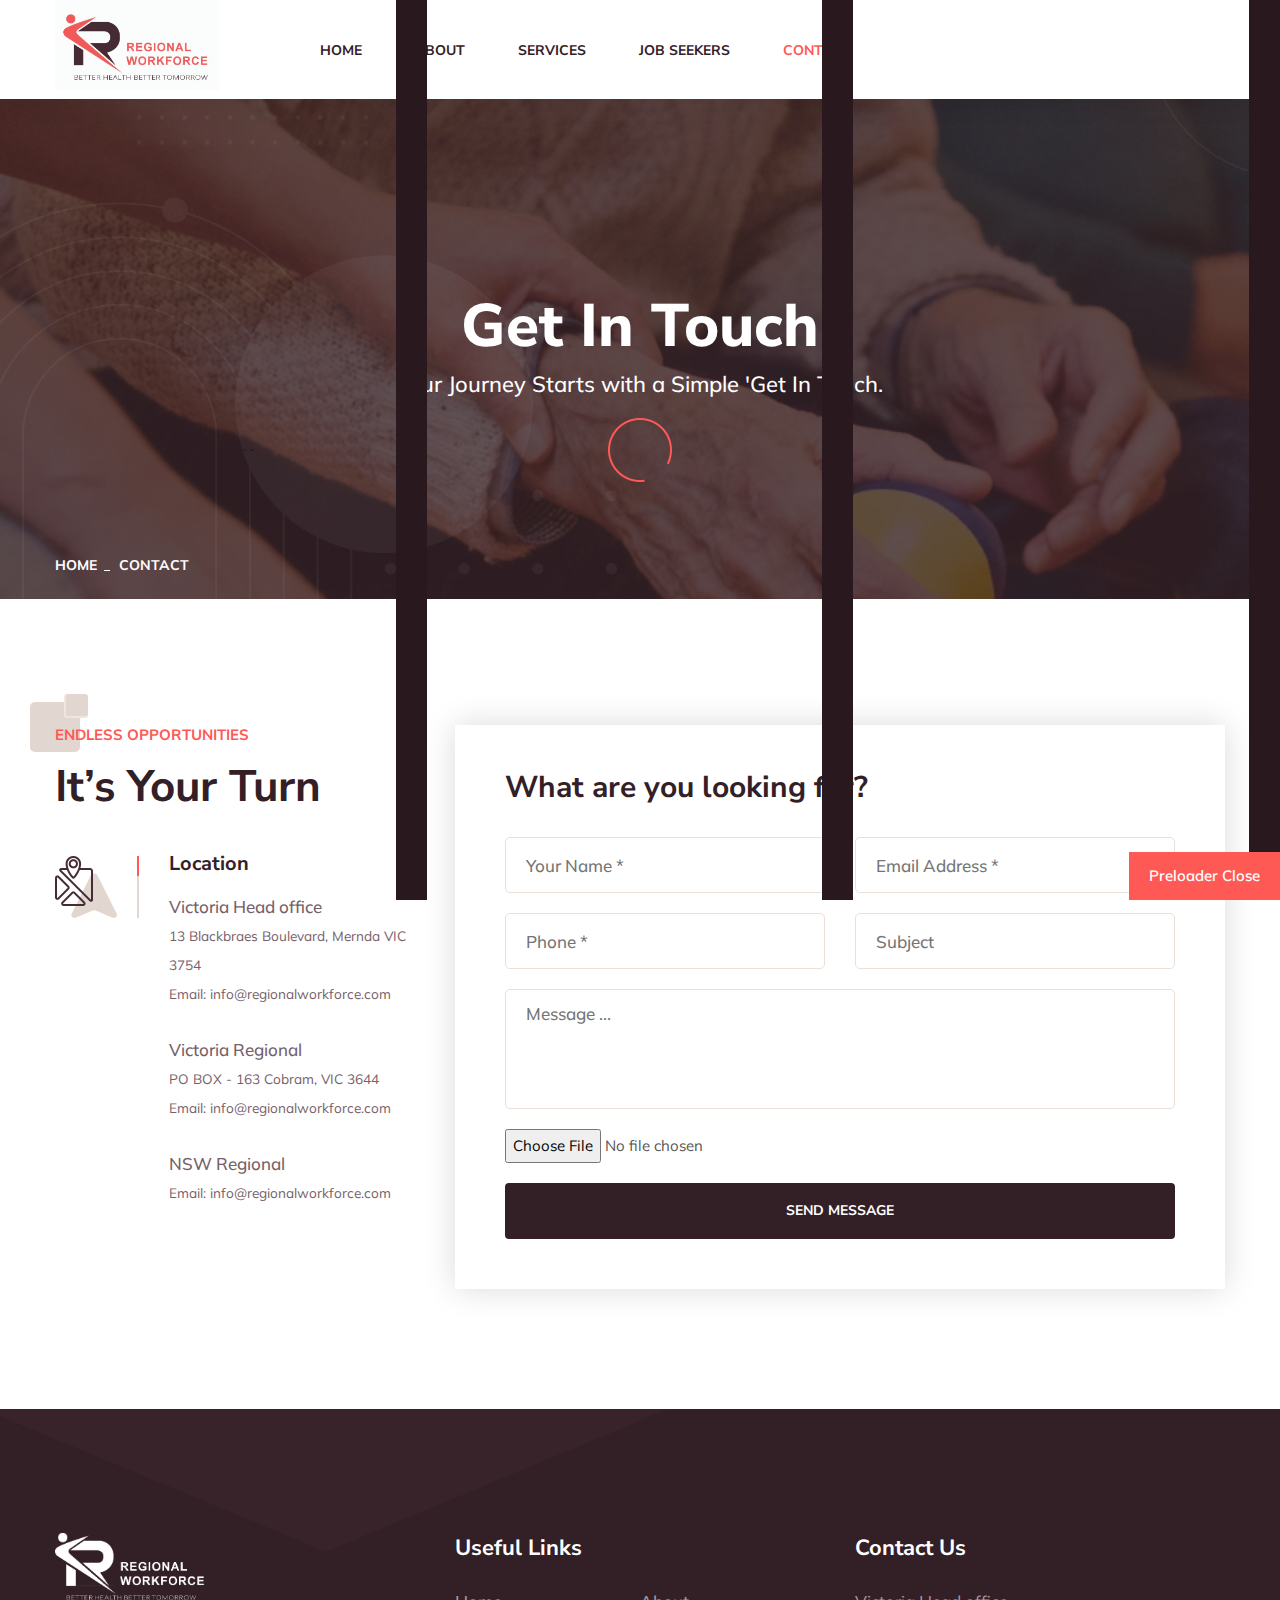
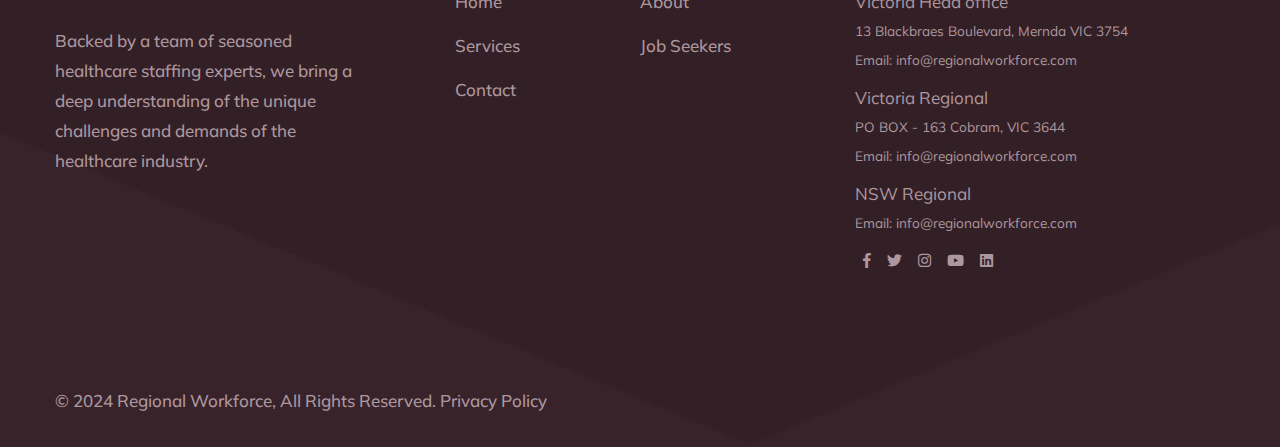
<file: contact.html>
<!DOCTYPE html>
<html lang="en">
<head>
<meta charset="utf-8">
<meta http-equiv="X-UA-Compatible" content="IE=edge">
<meta name="viewport" content="width=device-width, initial-scale=1.0, maximum-scale=1.0, user-scalable=0">

<title>Regional Workforce</title>

<!-- Fav Icon -->
<link rel="icon" href="assets/images/favicon.ico" type="image/x-icon">

<!-- Google Fonts -->
<link href="https://fonts.googleapis.com/css2?family=Nunito+Sans:ital,wght@0,300;0,400;0,600;0,700;0,800;0,900;1,300;1,400;1,600;1,700;1,800;1,900&display=swap" rel="stylesheet">
<link href="https://fonts.googleapis.com/css2?family=Muli:ital,wght@0,300;0,400;0,500;0,600;0,700;0,800;0,900;1,300;1,400;1,500;1,600;1,700;1,800;1,900&display=swap" rel="stylesheet">

<!-- Stylesheets -->
<link href="assets/css/font-awesome-all.css" rel="stylesheet">
<link href="assets/css/flaticon.css" rel="stylesheet">
<link href="assets/css/owl.css" rel="stylesheet">
<link href="assets/css/bootstrap.css" rel="stylesheet">
<link href="assets/css/jquery.fancybox.min.css" rel="stylesheet">
<link href="assets/css/animate.css" rel="stylesheet">
<link href="assets/css/color.css" rel="stylesheet">
<link href="assets/css/nice-select.css" rel="stylesheet">
<link href="assets/css/style.css" rel="stylesheet">
<link href="assets/css/responsive.css" rel="stylesheet">

</head>


<!-- page wrapper -->
<body>

    <div class="boxed_wrapper">
        <!-- Preloader -->
        <div class="loader-wrap">
            <div class="preloader"><div class="preloader-close">Preloader Close</div></div>
            <div class="layer layer-one"><span class="overlay"></span></div>
            <div class="layer layer-two"><span class="overlay"></span></div>        
            <div class="layer layer-three"><span class="overlay"></span></div>        
        </div>

 <!-- main header -->
 <header class="main-header">
            
    <div class="header-lower">
        <div class="outer-box auto-container clearfix">
            <div class="menu-area pull-left clearfix">
                <figure class="logo-box"><a href="index.html"><img src="assets/images/logo.png" alt=""></a></figure>
                <!--Mobile Navigation Toggler-->
                <div class="mobile-nav-toggler">
                    <i class="icon-bar"></i>
                    <i class="icon-bar"></i>
                    <i class="icon-bar"></i>
                </div>
                <nav class="main-menu navbar-expand-md navbar-light">
                    <div class="collapse navbar-collapse show clearfix" id="navbarSupportedContent">
                        <ul class="navigation clearfix">
                            <li class=""><a href="index.html">Home</a></li>
                            <li class=""><a href="about.html">About</a></li>
                            <li class=""><a href="service.html">Services</a></li>
                            <li class=""><a href="overview-2.html">Job Seekers</a></li>
                            <li class="current"><a href="contact.html">Contact</a></li>               
                        </ul>
                    </div>
                </nav>
            </div>
        </div>
    </div>

    <!--sticky Header-->
    <div class="sticky-header">
        <div class="outer-box clearfix">
            <div class="menu-area pull-left">
                <figure class="logo-box"><a href="index.html"><img src="assets/images/small-logo.png" alt=""></a></figure>
                <nav class="main-menu clearfix">
                    <!--Keep This Empty / Menu will come through Javascript-->
                </nav>
            </div>
        </div>
    </div>
</header>
<!-- main-header end -->

        <!-- Mobile Menu  -->
        <div class="mobile-menu">
            <div class="menu-backdrop"></div>
            <div class="close-btn"><i class="fas fa-times"></i></div>
            <nav class="menu-box">
                <div class="menu-outer"><!--Here Menu Will Come Automatically Via Javascript / Same Menu as in Header--></div>
                <div class="contact-info">
                    <h4>Contact Info</h4>
                    <ul>
                        <li>Po Box - 163, Cobram VIC</li>
                        <li><a href="tel:0411111290">0411111290</a></li>
                        <li><a href="mailto:info@regionalworkforce.com">info@regionalworkforce.com</a></li>
                    </ul>
                </div>
            </nav>
        </div><!-- End Mobile Menu -->


        <!--Page Title-->
        <section class="page-title" style="background-image: url(assets/images/background/page-title.jpg);">
            <div class="pattern-layer" style="background-image: url(assets/images/shape/pattern-35.png);"></div>
            <div class="auto-container">
                <div class="content-box">
                    <div class="title-box centred">
                        <h1>Get In Touch</h1>
                        <p>Your Journey Starts with a Simple 'Get In Touch.</p>
                    </div>
                    <ul class="bread-crumb clearfix">
                        <li><a href="index.html">Home</a></li>
                        <li>Contact</li>
                    </ul>
                </div>
            </div>
        </section>
        <!--End Page Title-->


        <!-- contactinfo-section -->
        <section class="contactinfo-section contact-page-section">
            <div class="auto-container">
                <div class="row clearfix">
                    <div class="col-lg-4 col-md-12 col-sm-12 content-column">
                        <div id="content_block_6">
                            <div class="content-box">
                                <div class="sec-title">
                                    <span class="top-title">Endless Opportunities</span>
                                    <h2>It’s Your Turn</h2>
                                    <!-- <p>Visit our <span>Employer FAQ</span> or <span>Employee FAQ</span> page for answers to common questions.</p> -->
                                </div>
                                <ul class="info-list clearfix">
                                    <li>
                                        <figure class="icon-box"><img src="assets/images/icons/icon-39.png" alt=""></figure>
                                        <div class="inner">
                                            <h4>Location</h4>
                                            <p>Victoria Head office<br>
                                                <small>13 Blackbraes Boulevard, Mernda VIC 3754</small><br>
                                                <small>Email:</small> <a href="mailto:info@regionalworkforce.com"><small>info@regionalworkforce.com</small></a><br><br>
                                                Victoria Regional<br>
                                                <small>PO BOX - 163 Cobram, VIC 3644</small><br>
                                                <small>Email:</small> <a href="mailto:info@regionalworkforce.com"><small>info@regionalworkforce.com</small></a><br><br>
                                                NSW Regional<br>
                                                <small>Email:</small> <a href="mailto:info@regionalworkforce.com"><small>info@regionalworkforce.com</small></a></p>
                                        </div>
                                    </li>
                                    <!-- <li>
                                        <figure class="icon-box"><img src="assets/images/icons/icon-40.png" alt=""></figure>
                                        <div class="inner">
                                            <h4>Call or Email</h4>
                                            <p>
                                                <a href="tel:0411111290">0411111290</a><br />
                                                <a href="mailto:info@regionalworkforce.com">info@regionalworkforce.com</a>
                                            </p>
                                        </div>
                                    </li> -->
                                    <!-- <li>
                                        <figure class="icon-box"><img src="assets/images/icons/icon-41.png" alt=""></figure>
                                        <div class="inner">
                                            <h4>Office Hrs</h4>
                                            <p>Mon - Sat: 9.00am to 7.00pm<br />Sunday: Closed</p>
                                        </div>
                                    </li> -->
                                </ul>
                            </div>
                        </div>
                    </div>
                    <div class="col-lg-8 col-md-12 col-sm-12 form-column">
                        <div class="form-inner">
                            <h2>What are you looking for?</h2>
                            <form method="post" action="sendemail.php" enctype="multipart/form-data" id="contact-form" class="default-form"> 
                                <div class="row clearfix">
                                    <div class="col-lg-6 col-md-6 col-sm-12 form-group">
                                        <input type="text" name="name" placeholder="Your Name *" required="">
                                    </div>
                                    <div class="col-lg-6 col-md-6 col-sm-12 form-group">
                                        <input type="email" name="email" placeholder="Email Address *" required="">
                                    </div>
                                    <div class="col-lg-6 col-md-12 col-sm-12 form-group">
                                        <input type="text" name="phone" required="" placeholder="Phone *">
                                    </div>
                                    <div class="col-lg-6 col-md-12 col-sm-12 form-group">
                                        <input type="text" name="subject" required="" placeholder="Subject">
                                    </div>
                                    <div class="col-lg-12 col-md-12 col-sm-12 form-group">
                                        <textarea name="message" placeholder="Message ..."></textarea>
                                    </div>
                                    <div class="col-lg-12 col-md-12 col-sm-12 form-group">
                                        <input type="file" name="file" placeholder="Browse file">
                                    </div>
                                    <div class="col-lg-12 col-md-12 col-sm-12 form-group message-btn centred">
                                        <button class="theme-btn-one" type="submit" name="submit">Send Message</button>
                                    </div>
                                </div>
                            </form>
                        </div>
                    </div>
                </div>
            </div>
        </section>
        <!-- contactinfo-section end -->


        <!-- main-footer -->
        <footer class="main-footer bg-color-1">
            <div class="pattern-layer no-anim" style="background-image: url(assets/images/shape/pattern-39.png);"></div>
            <div class="auto-container">
                <div class="footer-top">
                    <div class="widget-section">
                        <div class="row clearfix">
                            <div class="col-lg-4 col-md-6 col-sm-12 footer-column">
                                <div class="footer-widget about-widget">
                                    <div class="widget-title">
                                        <img class="footerWhiteLogo" src="assets/images/RegionalWorkforceWhite.png">
                                    </div>
                                    <div class="text">
                                        <p>Backed by a team of seasoned healthcare staffing experts, we bring a deep understanding of the unique challenges and demands of the healthcare industry.</p>
                                    </div>
                                    <!-- <ul class="social-links clearfix">
                                        <li><h5>Connected:</h5></li>
                                        <li><a href="index.html"><i class="fab fa-facebook-f"></i></a></li>
                                        <li><a href="index.html"><i class="fab fa-twitter"></i></a></li>
                                        <li><a href="index.html"><i class="fab fa-google-plus-g"></i></a></li>
                                        <li><a href="index.html"><i class="fab fa-youtube"></i></a></li>
                                    </ul> -->
                                </div>
                            </div>
                            <div class="col-lg-4 col-md-6 col-sm-12 footer-column">
                                <div class="footer-widget links-widget">
                                    <div class="widget-title">
                                        <h3>Useful Links</h3>
                                    </div>
                                    <ul class="links-list clearfix">
                                        <li class=""><a href="index.html">Home</a></li>
                                        <li class=""><a href="about.html">About</a></li>
                                        <li class=""><a href="service.html">Services</a></li>
                                        <li class=""><a href="overview-2.html">Job Seekers</a></li>
                                        <li class="current"><a href="contact.html">Contact</a></li> 
                                    </ul>
                                </div>
                            </div>
                            <div class="col-lg-4 col-md-6 col-sm-12 footer-column">
                                <div class="footer-widget contact-widget">
                                    <div class="single-info-box">
                                        <div class="widget-title">
                                            <h3>Contact Us</h3>
                                        </div>
                                        <ul class="info-box clearfix">
                                            <li style="padding-bottom: 10px;">
                                                Victoria Head office<br>
                                                <small>13 Blackbraes Boulevard, Mernda VIC 3754<br>
                                                    Email: </small><a href="mailto:info@regionalworkforce.com"><small>info@regionalworkforce.com</small></a>
                                            </li>
                                            <li style="padding-bottom: 10px;">
                                                Victoria Regional<br>
                                                <small>PO BOX - 163 Cobram, VIC 3644<br>
                                                    Email: </small><a href="mailto:info@regionalworkforce.com"><small>info@regionalworkforce.com</small></a>
                                            </li>
                                            <li>
                                                NSW Regional<br>
                                                <small>Email: </small><a href="mailto:info@regionalworkforce.com"><small>info@regionalworkforce.com</small></a>
                                            </li>
                                            </li>
                                            <!-- <li>Mobile: <a href="tel:0411111290">0411111290</a></li>
                                                                                <li>Email: <a href="mailto:info@regionalworkforce.com">info@regionalworkforce.com</a></li> -->
                                        </ul>
                                        <ul class="social-links clearfix">
                                            <li><a href="index.html"><i class="fab fa-facebook-f"></i></a></li>
                                            <li><a href="index.html"><i class="fab fa-twitter"></i></a></li>
                                            <li><a href="index.html"><i class="fab fa-instagram"></i></a></li>
                                            <li><a href="index.html"><i class="fab fa-youtube"></i></a></li>
                                            <li><a href="index.html"><i class="fab fa-linkedin"></i></a></li>
                                        </ul>
                                    </div>
                                </div>
                            </div>
                        </div>
                    </div>
                </div>
                <div class="footer-bottom clearfix">
                    <div class="copyright pull-left"><p>&copy; 2024 <a href="index.html">Regional Workforce</a>, All Rights Reserved. <a href="./assets/pdf/PRIVACY_POLICY_Regional_Workforce.pdf" target="_blank">Privacy Policy</a></p></div>
                </div>
            </div>
        </footer>
        <!-- main-footer end -->


        <!--Scroll to top-->
        <button class="scroll-top scroll-to-target" data-target="html"><i class="flaticon-up-arrow-1"></i>Top</button>
    </div>


    <!-- jequery plugins -->
    <script src="assets/js/jquery.js"></script>
    <script src="assets/js/popper.min.js"></script>
    <script src="assets/js/bootstrap.min.js"></script>
    <script src="assets/js/owl.js"></script>
    <script src="assets/js/wow.js"></script>
    <script src="assets/js/validation.js"></script>
    <script src="assets/js/jquery.fancybox.js"></script>
    <script src="assets/js/TweenMax.min.js"></script>
    <script src="assets/js/appear.js"></script>
    <script src="assets/js/jquery.countTo.js"></script>
    <script src="assets/js/scrollbar.js"></script>
    <script src="assets/js/jquery.nice-select.min.js"></script>
    <script src="assets/js/isotope.js"></script>
    <script src="assets/js/tilt.jquery.js"></script>

    <!-- main-js -->
    <script src="assets/js/script.js"></script>
</body><!-- End of .page_wrapper -->
</html>
</file>
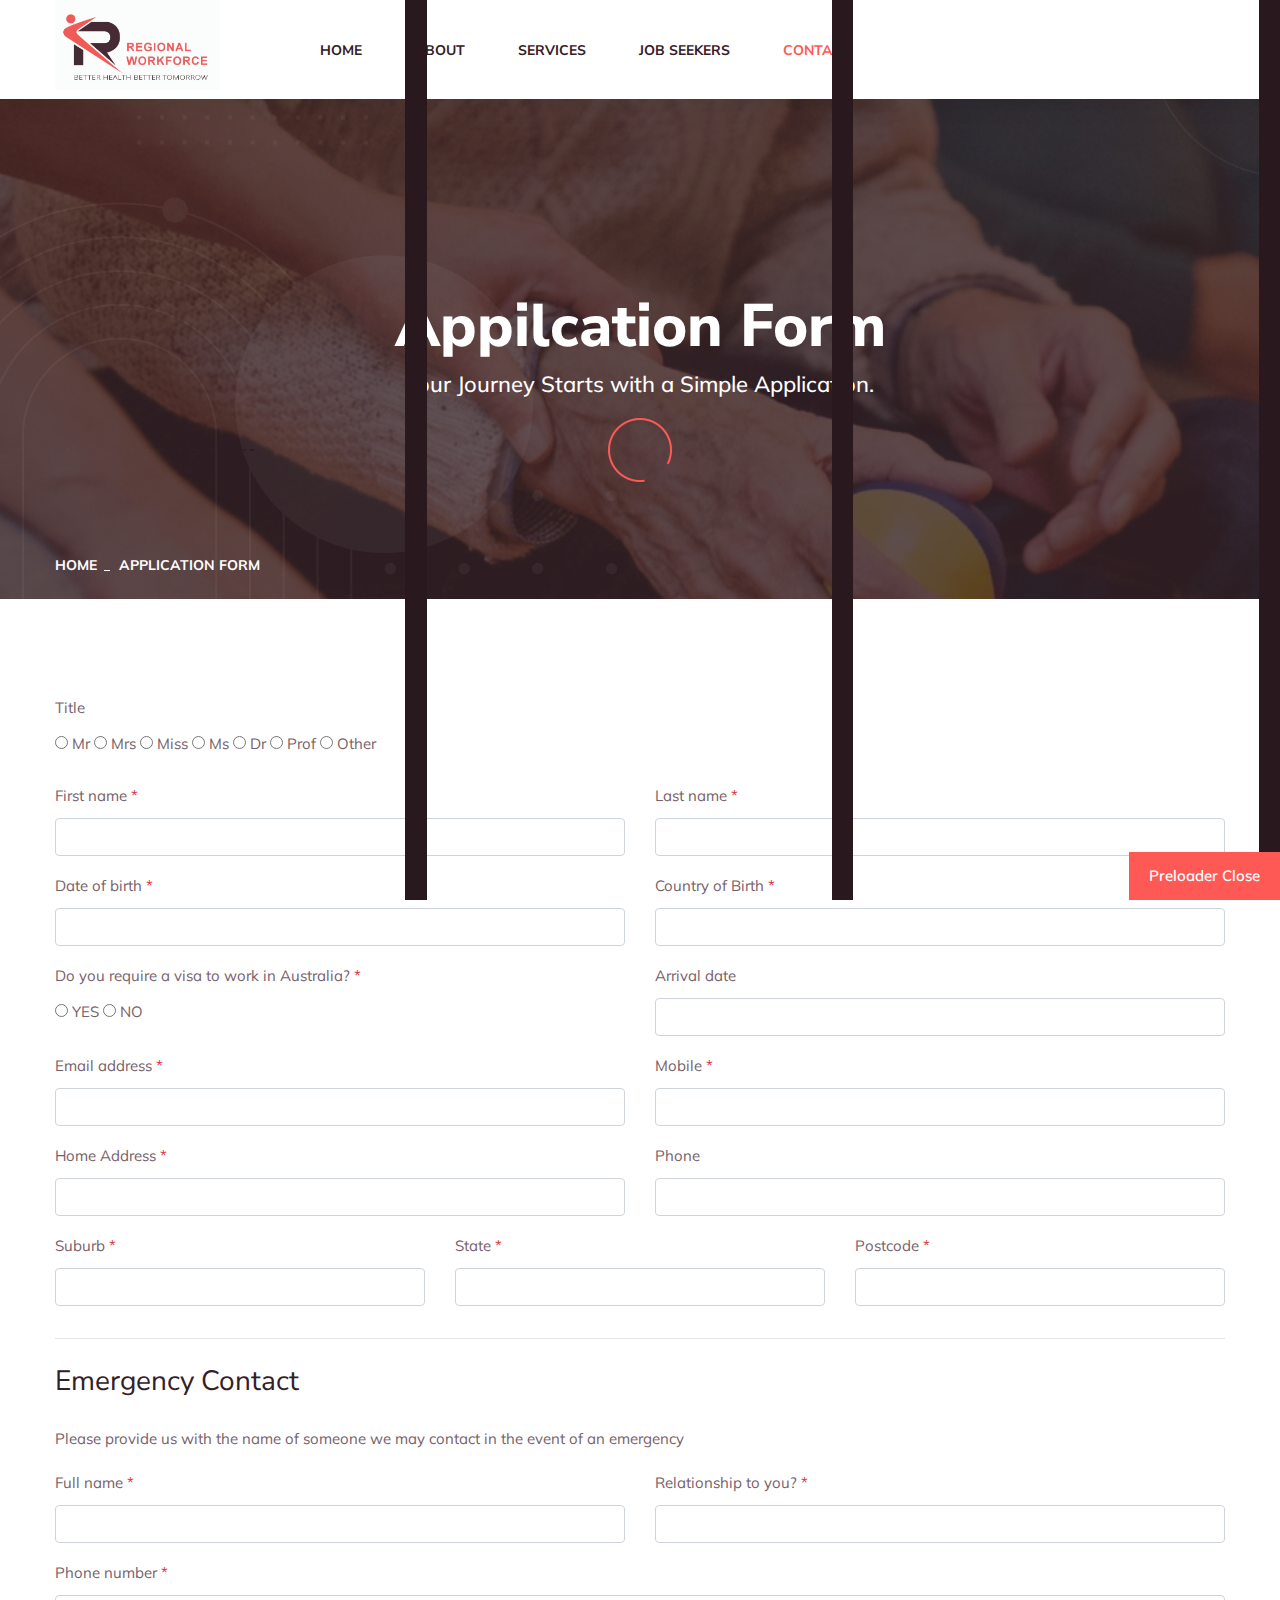
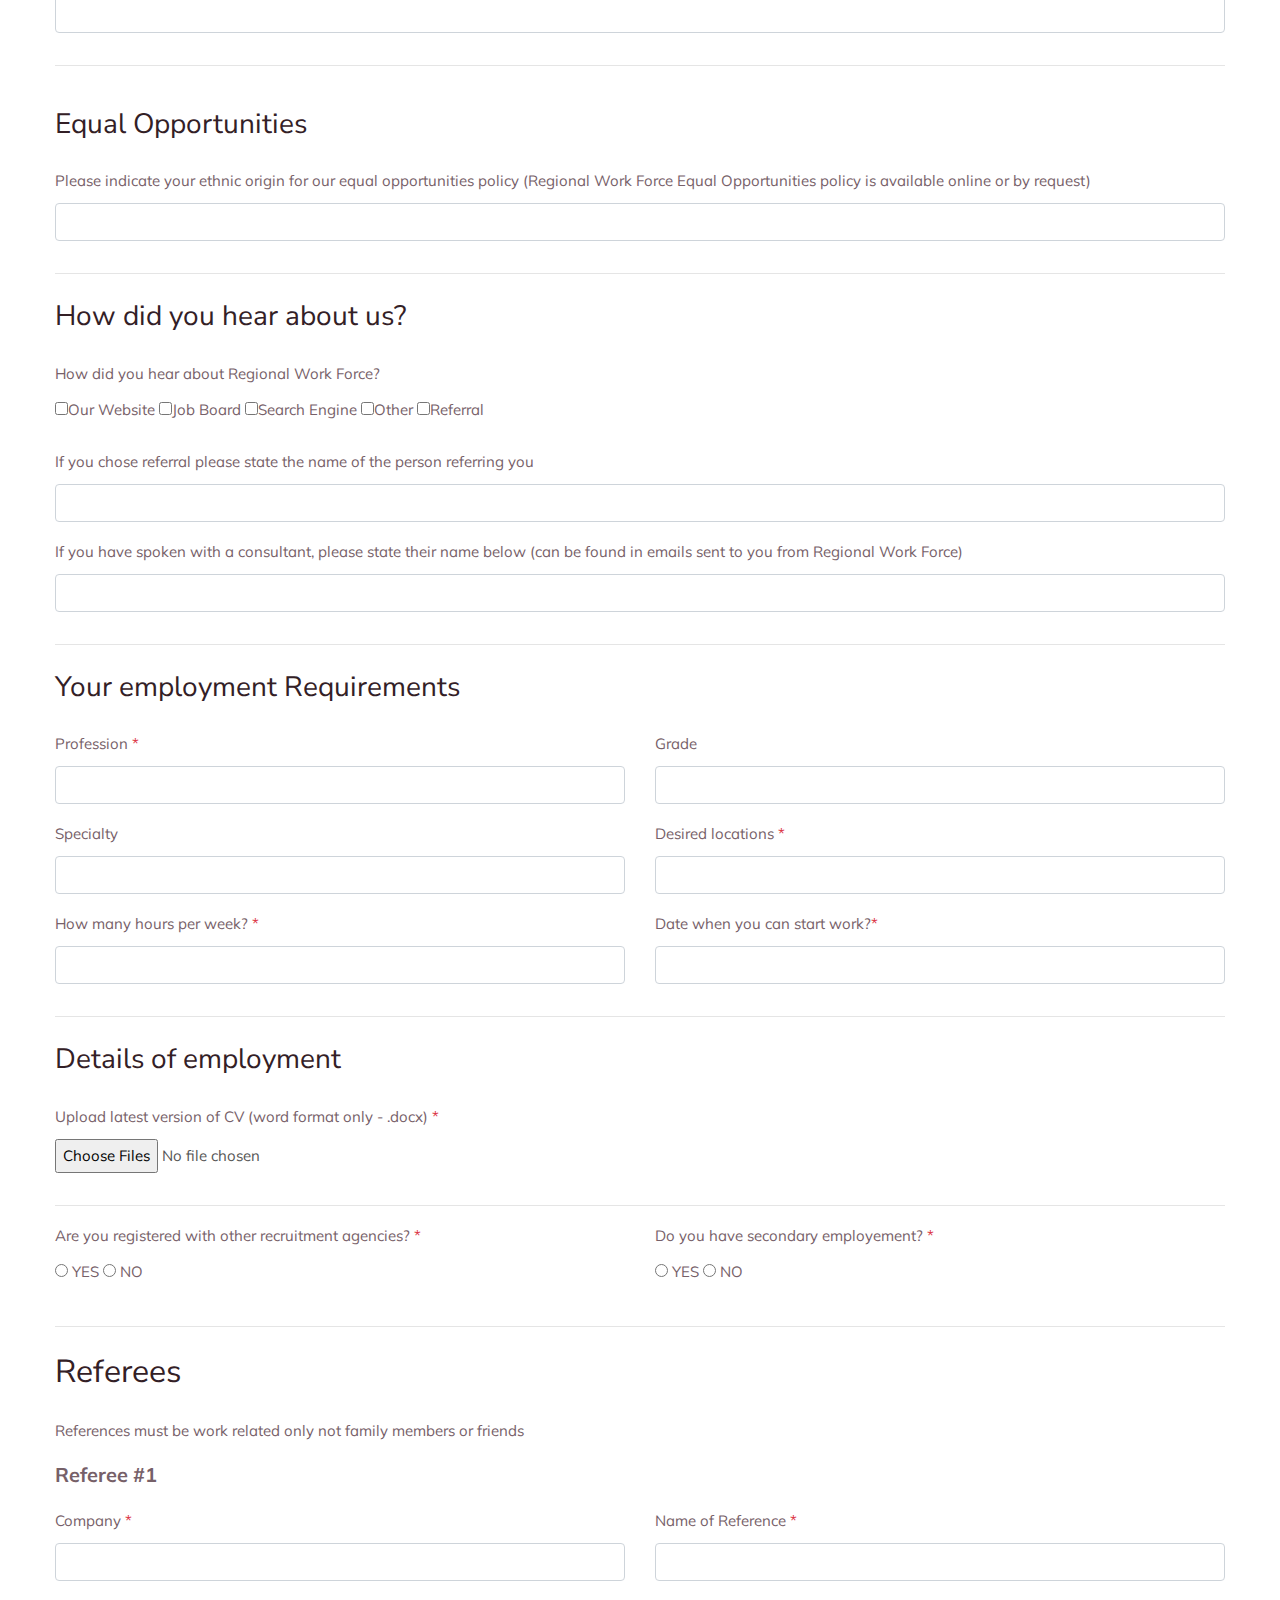
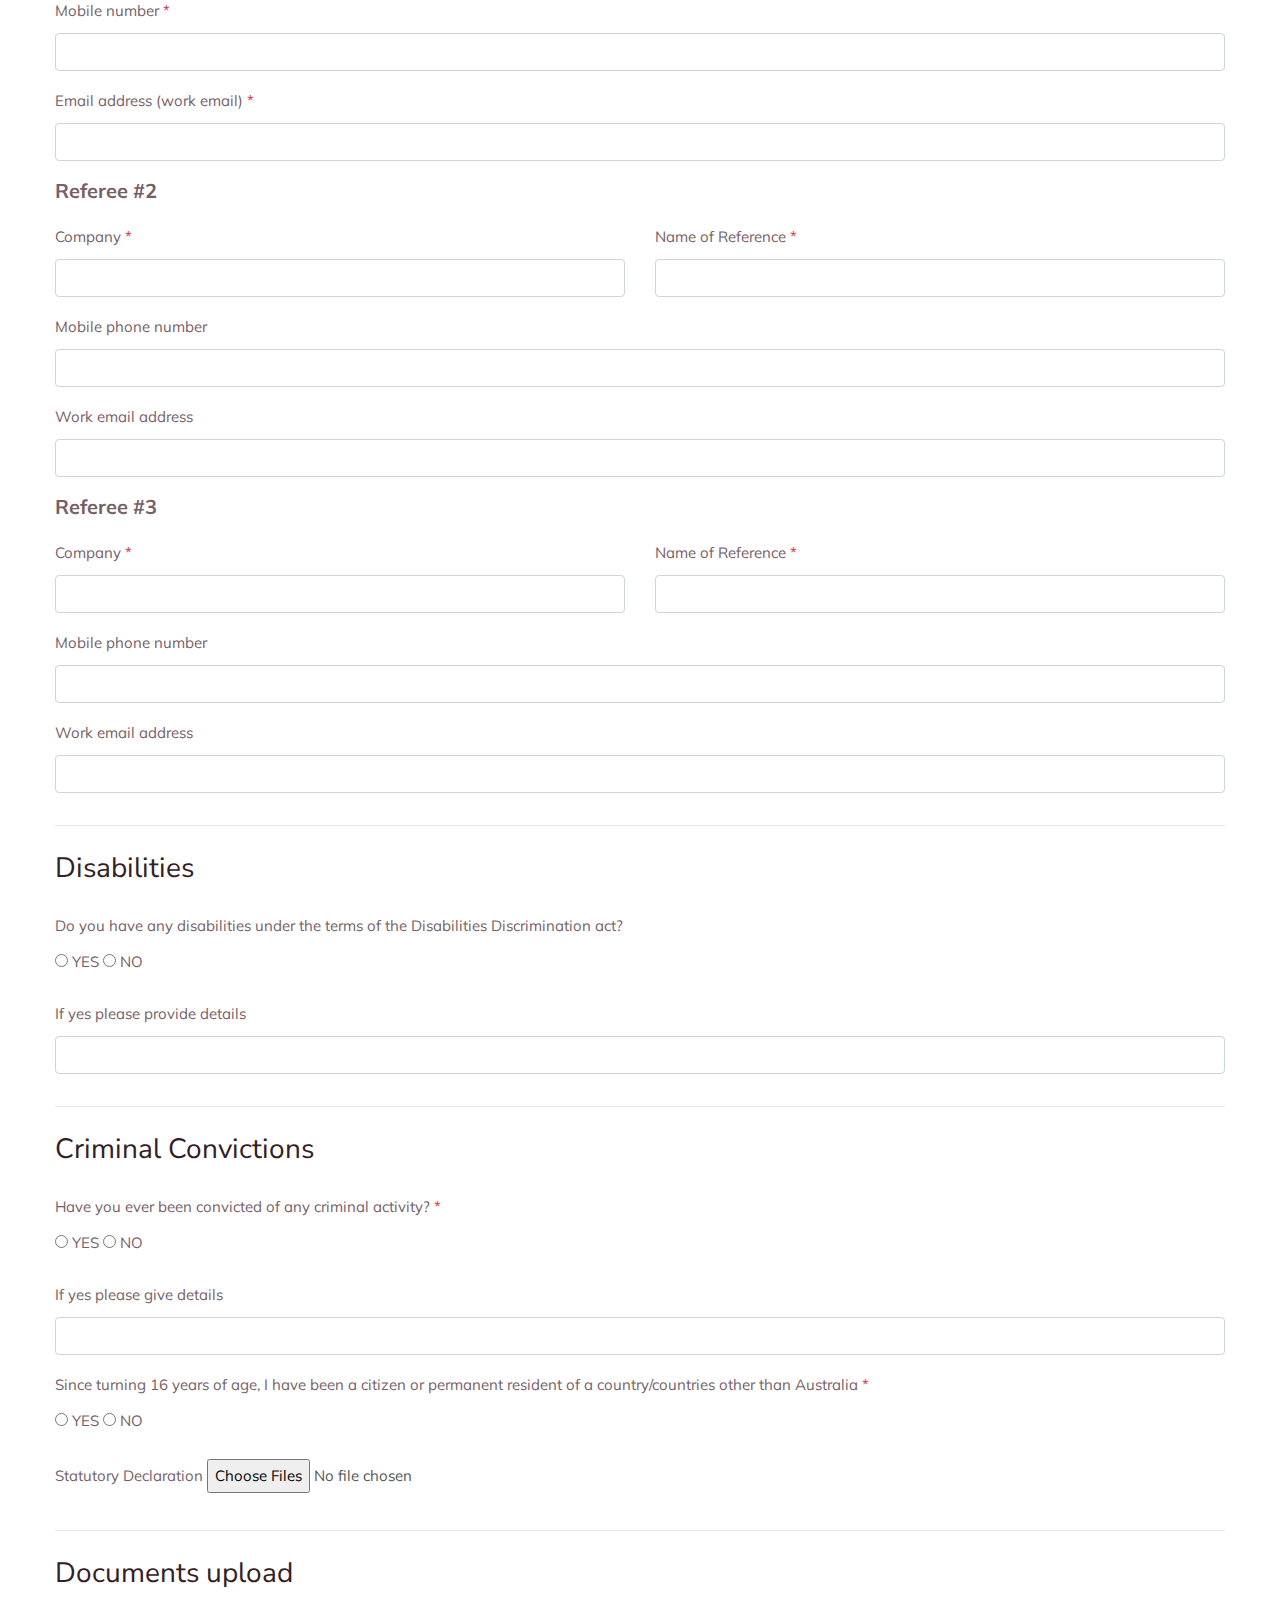
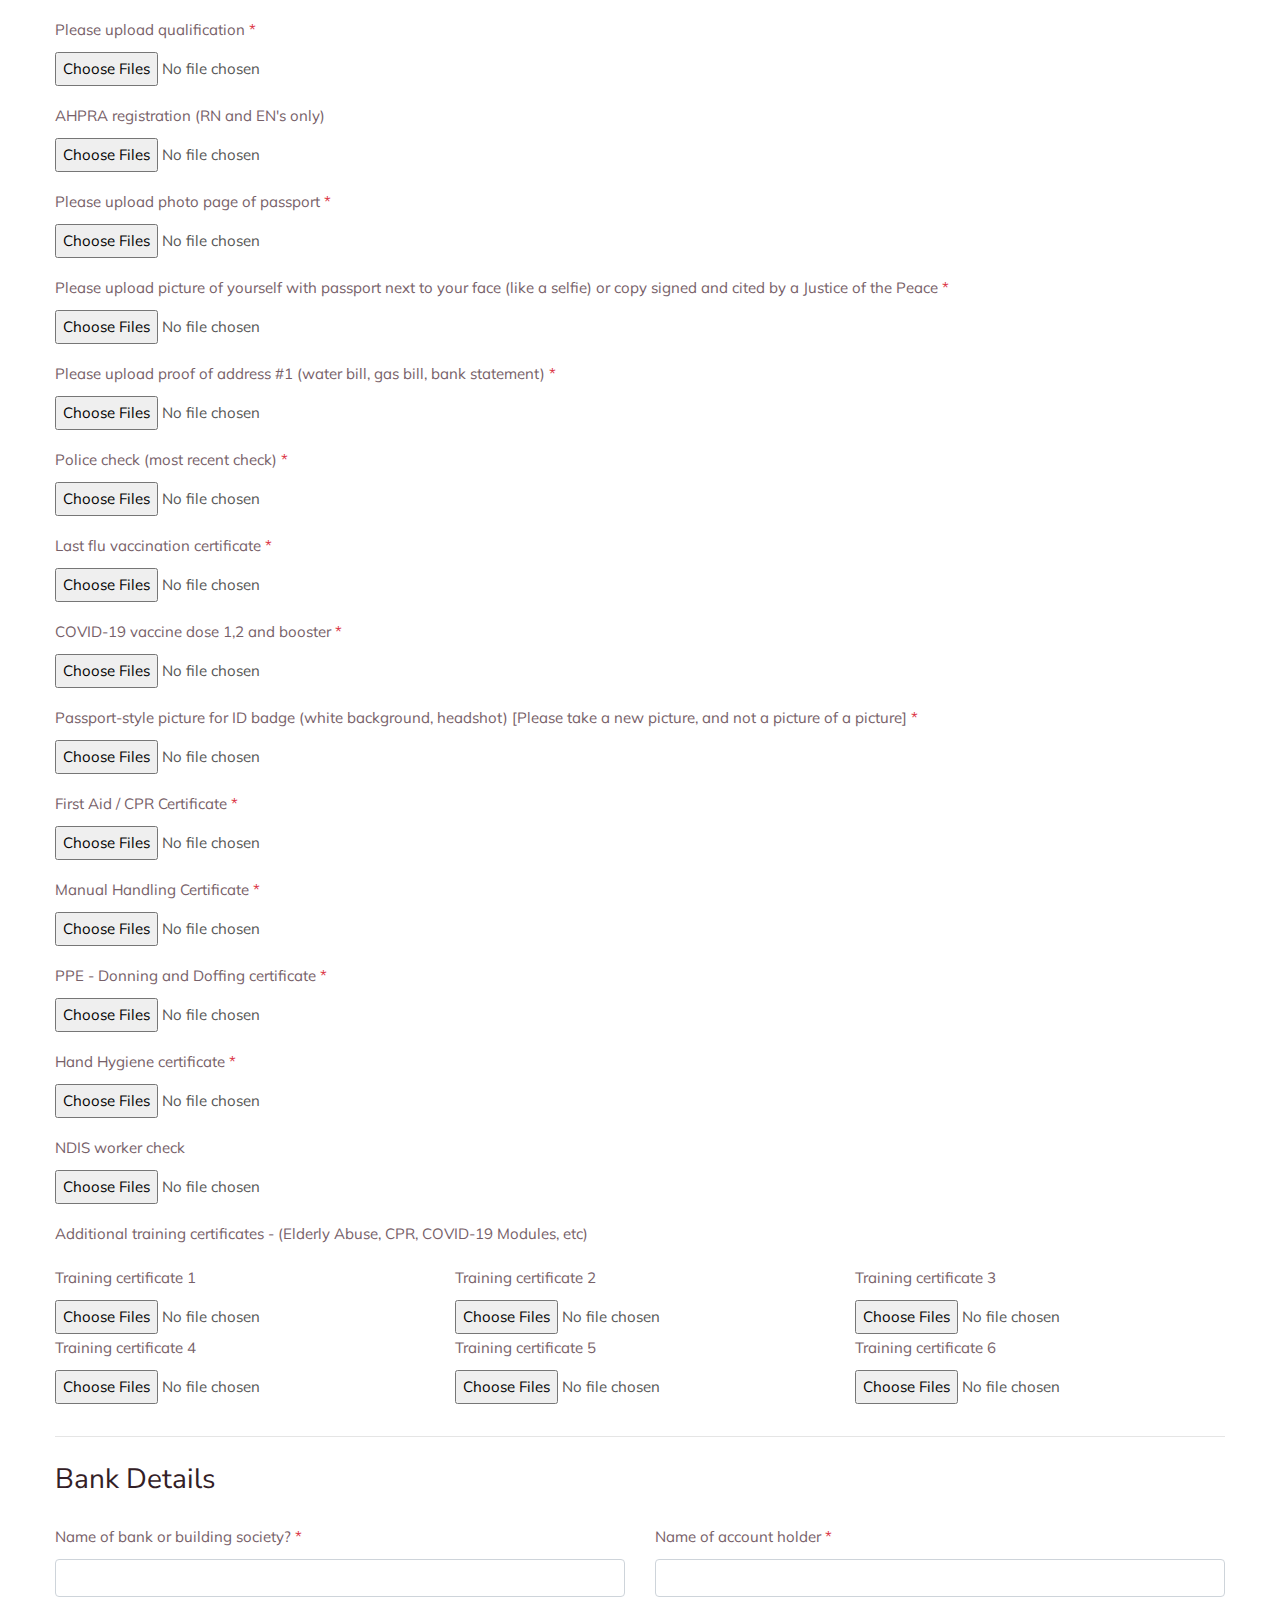
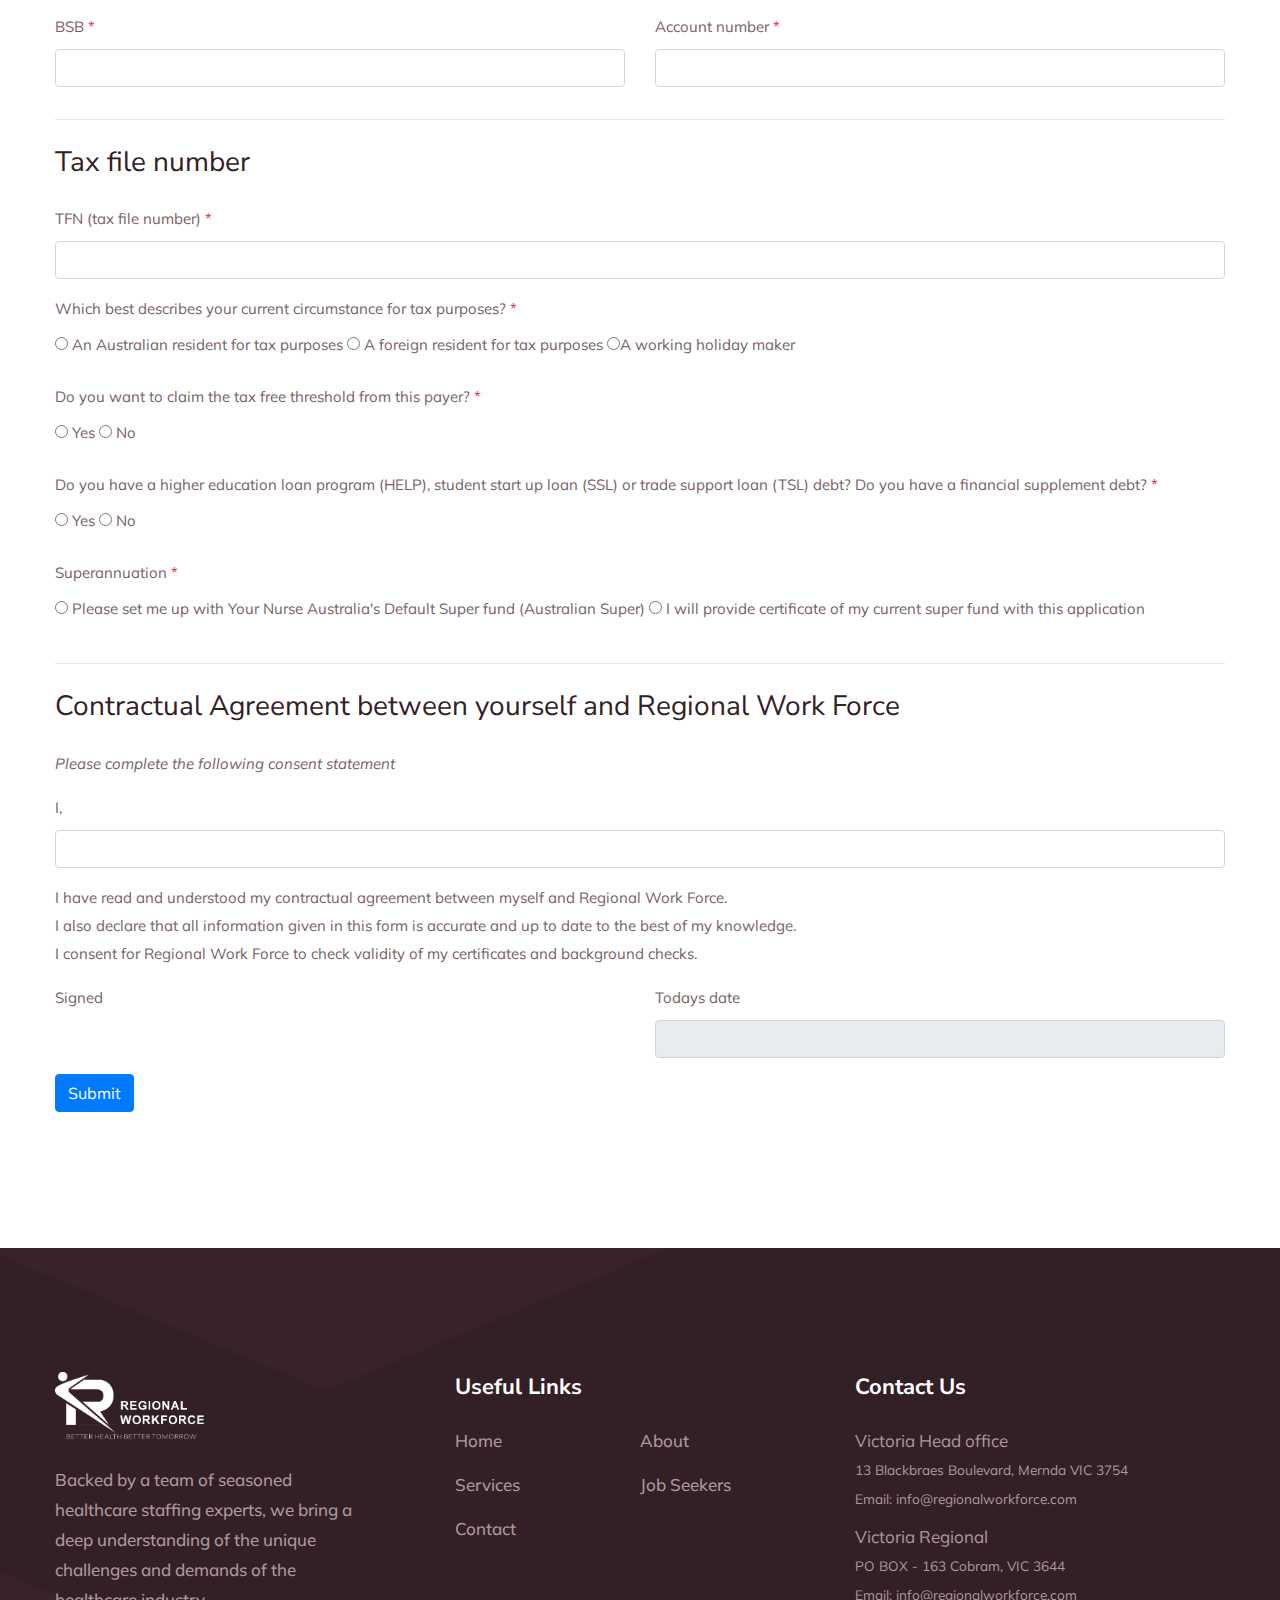
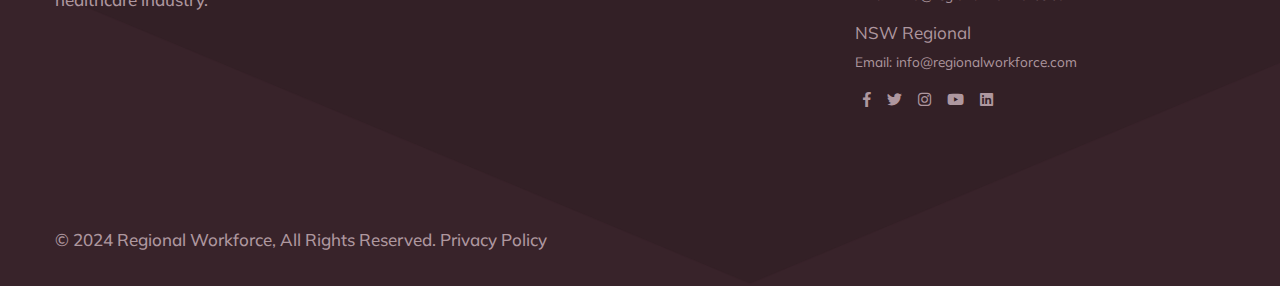
<file: nursing-application-form.html>
<!DOCTYPE html>
<html lang="en">
   <head>
      <meta charset="utf-8">
      <meta http-equiv="X-UA-Compatible" content="IE=edge">
      <meta name="viewport" content="width=device-width, initial-scale=1.0, maximum-scale=1.0, user-scalable=0">
      <title>Regional Workforce</title>
      <!-- Fav Icon -->
      <link rel="icon" href="assets/images/favicon.ico" type="image/x-icon">
      <!-- Google Fonts -->
      <link
         href="https://fonts.googleapis.com/css2?family=Nunito+Sans:ital,wght@0,300;0,400;0,600;0,700;0,800;0,900;1,300;1,400;1,600;1,700;1,800;1,900&display=swap"
         rel="stylesheet">
      <link
         href="https://fonts.googleapis.com/css2?family=Muli:ital,wght@0,300;0,400;0,500;0,600;0,700;0,800;0,900;1,300;1,400;1,500;1,600;1,700;1,800;1,900&display=swap"
         rel="stylesheet">
      <!-- Stylesheets -->
      <link href="assets/css/font-awesome-all.css" rel="stylesheet">
      <link href="assets/css/flaticon.css" rel="stylesheet">
      <link href="assets/css/owl.css" rel="stylesheet">
      <link href="assets/css/bootstrap.css" rel="stylesheet">
      <link href="assets/css/jquery.fancybox.min.css" rel="stylesheet">
      <link href="assets/css/animate.css" rel="stylesheet">
      <link href="assets/css/color.css" rel="stylesheet">
      <link href="assets/css/nice-select.css" rel="stylesheet">
      <link href="assets/css/style.css" rel="stylesheet">
      <link href="assets/css/responsive.css" rel="stylesheet">
   </head>
   <!-- page wrapper -->
   <body>
      <div class="boxed_wrapper">
         <!-- Preloader -->
         <div class="loader-wrap">
            <div class="preloader">
               <div class="preloader-close">Preloader Close</div>
            </div>
            <div class="layer layer-one"><span class="overlay"></span></div>
            <div class="layer layer-two"><span class="overlay"></span></div>
            <div class="layer layer-three"><span class="overlay"></span></div>
         </div>
         <!-- main header -->
         <header class="main-header">
            <div class="header-lower">
               <div class="outer-box auto-container clearfix">
                  <div class="menu-area pull-left clearfix">
                     <figure class="logo-box"><a href="index.html"><img src="assets/images/logo.png" alt=""></a>
                     </figure>
                     <!--Mobile Navigation Toggler-->
                     <div class="mobile-nav-toggler">
                        <i class="icon-bar"></i>
                        <i class="icon-bar"></i>
                        <i class="icon-bar"></i>
                     </div>
                     <nav class="main-menu navbar-expand-md navbar-light">
                        <div class="collapse navbar-collapse show clearfix" id="navbarSupportedContent">
                           <ul class="navigation clearfix">
                              <li class=""><a href="index.html">Home</a></li>
                              <li class=""><a href="about.html">About</a></li>
                              <li class=""><a href="service.html">Services</a></li>
                              <li class=""><a href="overview-2.html">Job Seekers</a></li>
                              <li class="current"><a href="contact.html">Contact</a></li>
                           </ul>
                        </div>
                     </nav>
                  </div>
               </div>
            </div>
            <!--sticky Header-->
            <div class="sticky-header">
               <div class="outer-box clearfix">
                  <div class="menu-area pull-left">
                     <figure class="logo-box"><a href="index.html"><img src="assets/images/small-logo.png"
                        alt=""></a></figure>
                     <nav class="main-menu clearfix">
                        <!--Keep This Empty / Menu will come through Javascript-->
                     </nav>
                  </div>
               </div>
            </div>
         </header>
         <!-- main-header end -->
         <!-- Mobile Menu  -->
         <div class="mobile-menu">
            <div class="menu-backdrop"></div>
            <div class="close-btn"><i class="fas fa-times"></i></div>
            <nav class="menu-box">
               <div class="menu-outer">
                  <!--Here Menu Will Come Automatically Via Javascript / Same Menu as in Header-->
               </div>
               <div class="contact-info">
                  <h4>Contact Info</h4>
                  <ul>
                     <li>Po Box - 163, Cobram VIC</li>
                     <li><a href="tel:0411111290">0411111290</a></li>
                     <li><a href="mailto:info@regionalworkforce.com">info@regionalworkforce.com</a></li>
                  </ul>
               </div>
            </nav>
         </div>
         <!-- End Mobile Menu -->
         <!--Page Title-->
         <section class="page-title" style="background-image: url(assets/images/background/page-title.jpg);">
            <div class="pattern-layer" style="background-image: url(assets/images/shape/pattern-35.png);"></div>
            <div class="auto-container">
               <div class="content-box">
                  <div class="title-box centred">
                     <h1>Appilcation Form</h1>
                     <p>Your Journey Starts with a Simple Application.</p>
                  </div>
                  <ul class="bread-crumb clearfix">
                     <li><a href="index.html">Home</a></li>
                     <li>Application Form</li>
                  </ul>
               </div>
            </div>
         </section>
         <!--End Page Title-->
         <!-- contactinfo-section -->
         <section class="contactinfo-section contact-page-section">
            <div class="auto-container">
               <form class="form-create nursingPage clearfix">
                  <div class="content">
                     <div class="form-group">
                        <div class="row">
                           <div class=" col-sm-12">
                              <label class="mb5">Title</label>
                              <div>
                                <span class="">
                                    <label for="titleMr"><input id="titleMr" type="radio" value="Mr" name="title"> Mr</label>
                                </span>
                                <span class="">
                                 <label for="titleMrs"><input id="titleMrs" type="radio" value="Mrs" name="title"> Mrs</label>
                                </span>
                                <span class="">
                                 <label for="titleMiss"><input id="titleMiss" type="radio" value="Miss" name="title"> Miss</label>
                                </span>
                                <span class="">
                                 <label for="titleMs"><input id="titleMs" type="radio" value="Ms" name="title"> Ms</label>
                                </span>
                                <span class="">
                                 <label for="titleDr"><input id="titleDr" type="radio" value="Dr" name="title"> Dr</label>
                                </span>
                                <span class="">
                                 <label for="titleProf"><input id="titleProf" type="radio" value="Prof" name="title"> Prof</label>
                                </span>
                                <span class="">
                                 <label for="titleOther"><input id="titleOther" type="radio" value="Other" name="title"> Other</label>
                                </span>
                              </div>
                           </div>
                        </div>
                     </div>
                     <div class="form-group">
                        <div class="row">
                           <div class="col-sm-6">
                              <label class="mb5">First name <span class="text-danger">*</span></label>
                              <input class="form-control" type="text" name="firstName" required="">
                           </div>
                           <div class=" col-sm-6 ">
                              <label class="mb5">Last name <span class="text-danger">*</span></label>
                              <input class="form-control" type="text" name="lastName" required="">
                           </div>
                        </div>
                     </div>
                     <div class="form-group">
                        <div class="row">
                           <div class=" col-sm-6 ">
                              <label class="mb5">Date of birth <span class="text-danger">*</span></label>
                              <input class="form-control" type="text" name="" required=""
                                 data-parsley-pattern="/^([12]\d|0[1-9]|3[01])\/(0[1-9]|1[0-2])\/(19[0-9][0-9]|[2-9][0-9][0-9][0-9])$/"
                                 data-parsley-pattern-message="Date must be DD/MM/YYYY format">
                           </div>
                           <div class=" col-sm-6 "><label class="mb5">Country of Birth <span
                              class="text-danger">*</span></label><input class="form-control" type="text"
                              name="countryOfBirth" required=""></div>
                        </div>
                     </div>
                     <div class="form-group">
                        <div class="row">
                           <div class=" col-sm-6">
                              <label class="mb5">Do you require a visa to work in Australia? <span
                                 class="text-danger">*</span></label>
                              <div class="radio-group"><span class="">
                                 <label class="radio-label" for="requireVisaYes"><input id="requireVisaYes" class="validation" type="radio"
                                    required="" value="Yes" name="requireVisa"> YES</label>
                              </span>
                              <span class="">
                                 <label for="requireVisaNo"
                                 class="radio-label"><input
                                 class="validation" type="radio" required="" value="No" name="requireNo"> NO</label></span>
                              </div>
                           </div>
                           <div class=" col-sm-6 "><label class="mb5">Arrival date</label><input
                              class="form-control" type="text" name=""
                              data-parsley-pattern="/^([12]\d|0[1-9]|3[01])\/(0[1-9]|1[0-2])\/(19[0-9][0-9]|[2-9][0-9][0-9][0-9])$/"
                              data-parsley-pattern-message="Date must be DD/MM/YYYY format"></div>
                        </div>
                     </div>
                     <div class="form-group">
                        <div class="row">
                           <div class=" col-sm-6 "><label class="mb5">Email address <span
                              class="text-danger">*</span></label><input class="form-control" type="text"
                              name="userEmail" required="">
                           </div>
                           <div class=" col-sm-6 "><label class="mb5">Mobile
                              <span class="text-danger">*</span></label><input class="form-control"
                                 type="text" name="userMobile" required="">
                           </div>
                        </div>
                     </div>
                     <div class="form-group" data-row="10">
                        <div class="row">
                           <div class=" col-sm-6 "><label class="mb5">Home Address <span
                              class="text-danger">*</span></label><input class="form-control" type="text"
                              name="homeAddress" required=""></div>
                           <div class=" col-sm-6 "><label class="mb5">Phone</label><input class="form-control"
                              type="text" name="userPhone"></div>
                        </div>
                     </div>
                     <div class="form-group">
                        <div class="row">
                           <div class=" col-sm-4 "><label class="mb5">Suburb <span
                              class="text-danger">*</span></label><input class="form-control" type="text"
                              name="addressSuburb" required=""></div>
                           <div class=" col-sm-4"><label class="mb5">State <span
                              class="text-danger">*</span></label><input class="form-control" type="text"
                              name="addressState" required="">
                           </div>
                           <div class=" col-sm-4"><label class="mb5">Postcode <span
                              class="text-danger">*</span></label><input class="form-control" type="text"
                              name="addressPostCode" required=""></div>
                        </div>
                     </div>
                     <div class="">
                        <div class="row">
                           <div class=" col-sm-12">
                              <hr class="">
                           </div>
                        </div>
                     </div>
                     <div class="form-group">
                        <div class="row">
                           <div class=" col-sm-12">
                              <h3 class="" style=" margin-top: 10px; margin-bottom: 10px;">Emergency Contact</h3>
                           </div>
                        </div>
                     </div>
                     <div class="form-group">
                        <div class="row">
                           <div class=" col-sm-12">
                              <div class="">
                                 <p class="">Please provide us with the name of someone&nbsp;we may contact
                                    in the event of&nbsp;an emergency
                                 </p>
                              </div>
                           </div>
                        </div>
                     </div>
                     <div class="form-group">
                        <div class="row">
                           <div class=" col-sm-6 "><label class="mb5">Full name <span
                              class="text-danger">*</span></label><input class="form-control" type="text"
                              name="emergencyContactFullName" required=""></div>
                           <div class=" col-sm-6 "><label class="mb5">Relationship to you? <span
                              class="text-danger">*</span></label><input class="form-control" type="text"
                              name="emergencyContactRelation" required=""></div>
                        </div>
                     </div>
                     <div class="form-group">
                        <div class="row">
                           <div class=" col-sm-12"><label class="mb5">Phone number <span
                              class="text-danger">*</span></label><input class="form-control" type="text"
                              name="emergencyContactPhone" required=""></div>
                        </div>
                     </div>
                     <div class="form-group">
                        <div class="row">
                           <div class=" col-sm-12 ">
                              <hr class="">
                           </div>
                        </div>
                     </div>
                     <div class="form-group">
                        <div class="row">
                           <div class=" col-sm-12">
                              <h3 class="" style="margin-top: 10px; margin-bottom: 10px;">
                                 Equal Opportunities
                              </h3>
                           </div>
                        </div>
                     </div>
                     <div class="form-group">
                        <div class="row">
                           <div class=" col-sm-12"><label class="mb5">Please indicate your ethnic
                              origin for our equal opportunities policy (Regional Work Force Equal
                              Opportunities policy is available online or by request) </label><input
                                 class="form-control" type="text" name="equalOpportunitiesEthic">
                           </div>
                        </div>
                     </div>
                     <div class="">
                        <div class="row">
                           <div class=" col-sm-12">
                              <hr class="">
                           </div>
                        </div>
                     </div>
                     <div class="form-group">
                        <div class="row">
                           <div class=" col-sm-12">
                              <h3 class="" style="margin-top: 10px; margin-bottom: 10px;">How did you hear about us?
                              </h3>
                           </div>
                        </div>
                     </div>
                     <div class="form-group">
                        <div class="row">
                           <div class=" col-sm-12 ">
                              <label class="mb5">How did
                              you hear about Regional Work Force?</label>
                              <div class="checkbox-group">
                                 <span>
                                    <input type="checkbox" id="Website" value="Website" name="website"><label for="Website">Our Website</label>
                                 </span>
                                 <span>
                                    <input type="checkbox" id="jobBoard" value="jobBoard" name="jobBoard"><label for="jobBoard">Job Board</label>
                                 </span>
                                 <span>
                                    <input type="checkbox" id="searchEngine" value="searchEngine" name="searchEngine"><label for="searchEngine">Search Engine </label>
                                 </span>
                                 <span>
                                    <input type="checkbox" id="otherSource" value="otherSource" name="otherSource"><label for="otherSource" >Other</label>
                                 </span>
                                 <span>
                                    <input type="checkbox" id="fromReferral" value="fromReferral" name="fromReferral"><label for="fromReferral">Referral</label>
                                 </span>
                              </div>
                           </div>
                        </div>
                     </div>
                     <div class="form-group">
                        <div class="row">
                           <div class=" col-sm-12">
                              <label class="mb5">If you chose referral please
                              state the name of the person referring you</label><input class="form-control"
                                 type="text" name="nameOfReferral">
                           </div>
                        </div>
                     </div>
                     <div class="form-group">
                        <div class="row">
                           <div class=" col-sm-12"><label class="mb5">If you have spoken with a
                              consultant, please state their name below (can be found in emails sent to you
                              from Regional Work Force)</label><input class="form-control" type="text"
                                 name="consultantName">
                           </div>
                        </div>
                     </div>
                     <div class="">
                        <div class="row">
                           <div class=" col-sm-12">
                              <hr class="">
                           </div>
                        </div>
                     </div>
                     <div class="form-group">
                        <div class="row">
                           <div class=" col-sm-12 ">
                              <h3 style="margin-top: 10px; margin-bottom: 10px;">Your employment Requirements
                              </h3>
                           </div>
                        </div>
                     </div>
                     <div class="form-group">
                        <div class="row">
                           <div class=" col-sm-6 ">
                              <label class="mb5">Profession <span class="text-danger">*</span></label>
                              <input class="form-control" type="text" name="yourProfession" required="">
                           </div>
                           <div class=" col-sm-6 ">
                              <label class="mb5">Grade</label>
                              <input class="form-control" type="text" name="yourGrade"></div>
                        </div>
                     </div>
                     <div class="form-group">
                        <div class="row">
                           <div class=" col-sm-6 ">
                              <label class="mb5">Specialty</label>
                              <input class="form-control" type="text" name="yourSpecialty">
                           </div>
                           <div class=" col-sm-6 ">
                              <label class="mb5">Desired locations <span class="text-danger">*</span></label>
                              <input class="form-control" type="text" name="yourDesiredLocation" required=""></div>
                        </div>
                     </div>
                     <div class="form-group">
                        <div class="row">
                           <div class=" col-sm-6 ">
                              <label class="mb5">How many hours per week? <span class="text-danger">*</span></label>
                              <input class="form-control" type="text" name="hoursPerWeek" required="">
                           </div>
                           <div class=" col-sm-6 ">
                              <label class="mb5">Date when you can start work?<span class="text-danger">*</span></label>
                              <input class="form-control" type="text" name="dateWhenCanStart" required="">
                           </div>
                        </div>
                     </div>
                     <div class="">
                        <div class="row">
                           <div class=" col-sm-12">
                              <hr class="">
                           </div>
                        </div>
                     </div>
                     <div class="form-group">
                        <div class="row">
                           <div class=" col-sm-12 ">
                              <h3 class="" style="margin-top: 10px; margin-bottom: 10px;">
                                 Details of employment
                              </h3>
                           </div>
                        </div>
                     </div>
                     <div class="form-group">
                        <div class="row">
                           <div class=" col-sm-12">
                              <label class="mb5">Upload latest version of CV (word format only
                              - .docx)
                              <span class="text-danger">*</span></label>
                              <div class="input-group">
                                 <div class=""><input class="" type="file" multiple="" name="userCv"></div>
                              </div>
                           </div>
                        </div>
                     </div>
                     <div class="">
                        <div class="row">
                           <div class=" col-sm-12">
                              <hr class="">
                           </div>
                        </div>
                     </div>
                     <div class="form-group">
                        <div class="row">
                           <div class=" col-sm-6">
                              <label class="mb5">Are you registered with other recruitment
                              agencies? <span class="text-danger">*</span></label>
                              <div class="radio-group">
                                 <span class="">
                                    <label for="registeredWithOtherRecruiterYes" class="radio-label"><input class="validation" type="radio" required="" value="Yes" name="registeredWithOtherRecruiter" id="registeredWithOtherRecruiterYes"> YES</label>
                                 </span>
                                 <span class="">
                                    <label for="registeredWithOtherRecruiterNo" class="radio-label"><input class="validation" type="radio" required="" value="No" name="registeredWithOtherRecruiter" id="registeredWithOtherRecruiterNo"> NO</label>
                                 </span>
                              </div>
                           </div>
                           <div class=" col-sm-6">
                              <label class="mb5">Do you
                              have secondary employement? <span class="text-danger">*</span></label>
                              <div class="radio-group">
                                 <span class="">
                                    <label for="secondaryEmployementYes" class="radio-label"><input id="secondaryEmployementYes" class="validation" type="radio" required="" value="Yes" name="secondaryEmployement"> YES</label>
                                 </span>
                                 <span class="">
                                    <label for="secondaryEmployementNo" class="radio-label"><input id="secondaryEmployementNo" class="validation" type="radio" required="" value="No" name="secondaryEmployement"> NO</label>
                                 </span>
                              </div>
                           </div>
                        </div>
                     </div>
                     <div class="">
                        <div class="row">
                           <div class=" col-sm-12">
                              <hr class="">
                           </div>
                        </div>
                     </div>
                     <div class="form-group">
                        <div class="row">
                           <div class=" col-sm-12 ">
                              <h2 class="" style="margin-top: 10px; margin-bottom: 10px;">
                                 Referees
                              </h2>
                           </div>
                        </div>
                     </div>
                     <div class="form-group">
                        <div class="row">
                           <div class=" col-sm-12">
                              <div class="">
                                 <p class="">References must be work related only not family members or friends
                                 </p>
                              </div>
                           </div>
                        </div>
                     </div>
                     <div class="form-group">
                        <div class="row">
                           <div class=" col-sm-12">
                              <div class="">
                                 <p style="text-align: left;" class=""><strong><span
                                    style="font-size: 20px;">Referee #1</span></strong></p>
                              </div>
                           </div>
                        </div>
                     </div>
                     <div class="form-group">
                        <div class="row">
                           <div class=" col-sm-6 ">
                              <label class="mb5">Company <span class="text-danger">*</span></label><input
                                 class="form-control" type="text" name="refereeOneCompany" required="">
                           </div>
                           <div class=" col-sm-6 ">
                              <label class="mb5">Name of Reference <span class="text-danger">*</span></label><input
                                 class="form-control" type="text" name="refereeOneName" required="">
                           </div>
                        </div>
                     </div>
                     <div class="form-group">
                        <div class="row">
                           <div class=" col-sm-12"><label class="mb5">Mobile number <span
                              class="text-danger">*</span></label><input class="form-control" type="text"
                              name="refereeOneMobile" required=""></div>
                        </div>
                     </div>
                     <div class="form-group">
                        <div class="row">
                           <div class=" col-sm-12"><label class="mb5">Email address (work email) <span
                              class="text-danger">*</span></label><input class="form-control" type="text"
                              name="refereeOneEmail" required="">
                           </div>
                        </div>
                     </div>
                     <div class="form-group">
                        <div class="row">
                           <div class=" col-sm-12">
                              <div class="">
                                 <p style="text-align: left;" class=""><strong><span
                                    style="font-size: 20px;">Referee #2</span></strong></p>
                              </div>
                           </div>
                        </div>
                     </div>
                     <div class="form-group">
                        <div class="row">
                           <div class=" col-sm-6 ">
                              <label class="mb5">Company <span class="text-danger">*</span></label><input
                                 class="form-control" type="text" name="refereeTwoCompany" required="">
                           </div>
                           <div class=" col-sm-6 ">
                              <label class="mb5">Name of Reference <span class="text-danger">*</span></label><input
                                 class="form-control" type="text" name="refereeTwoName" required="">
                           </div>
                        </div>
                     </div>
                     <div class="form-group">
                        <div class="row">
                           <div class=" col-sm-12 "><label class="mb5">Mobile
                              phone number</label><input class="form-control" type="text" name="refereeTwoMobile">
                           </div>
                        </div>
                     </div>
                     <div class="form-group">
                        <div class="row">
                           <div class=" col-sm-12"><label class="mb5">Work
                              email address</label><input class="form-control" type="text" name="refereeTwoEmail">
                           </div>
                        </div>
                     </div>
                     <div class="form-group">
                        <div class="row">
                           <div class=" col-sm-12">
                              <div class="">
                                 <p style="text-align: left;" class=""><strong><span
                                    style="font-size: 20px;">Referee #3</span></strong></p>
                              </div>
                           </div>
                        </div>
                     </div>
                     <div class="form-group">
                        <div class="row">
                           <div class=" col-sm-6 ">
                              <label class="mb5">Company <span class="text-danger">*</span></label><input
                                 class="form-control" type="text" name="refereeThreeCompany" required="">
                           </div>
                           <div class=" col-sm-6 ">
                              <label class="mb5">Name of Reference <span class="text-danger">*</span></label><input
                                 class="form-control" type="text" name="refereeThreeName" required="">
                           </div>
                        </div>
                     </div>
                     <div class="form-group">
                        <div class="row">
                           <div class=" col-sm-12 "><label class="mb5">Mobile phone number </label><input
                              class="form-control" type="text" name="refereeThreeMobile">
                           </div>
                        </div>
                     </div>
                     <div class="form-group">
                        <div class="row">
                           <div class=" col-sm-12 "><label class="mb5">Work
                              email address </label><input class="form-control" type="text" name="refereeThreeEmail">
                           </div>
                        </div>
                     </div>
                     <div class="">
                        <div class="row">
                           <div class=" col-sm-12">
                              <hr class="">
                           </div>
                        </div>
                     </div>
                     <div class="form-group">
                        <div class="row">
                           <div class=" col-sm-12 ">
                              <h3 class="" style="margin-top: 10px; margin-bottom: 10px;">
                                 Disabilities
                              </h3>
                           </div>
                        </div>
                     </div>
                     <div class="form-group">
                        <div class="row">
                           <div class=" col-sm-12 ">
                              <label class="mb5">Do
                              you have any disabilities under the terms of the Disabilities Discrimination
                              act? </label>
                              <div class="radio-group">
                                 <span class="">
                                    <label class="radio-label" for="hasDisabilitiesYes"><input type="radio" id="hasDisabilitiesYes" value="Yes" name="hasDisabilities"> YES</label>
                                 </span>
                                 <span class="">
                                    <label class="radio-label" for="hasDisabilitiesNo"><input type="radio" id="hasDisabilitiesNo" value="No" name="hasDisabilities"> NO</label>
                                 </span>
                              </div>
                           </div>
                        </div>
                     </div>
                     <div class="form-group">
                        <div class="row">
                           <div class=" col-sm-12 "><label class="mb5">If yes please provide details</label>
                              <input
                              class="form-control" type="text" name="disabilitiesDetails">
                           </div>
                        </div>
                     </div>
                     <div class="">
                        <div class="row">
                           <div class=" col-sm-12">
                              <hr class="">
                           </div>
                        </div>
                     </div>
                     <div class="form-group">
                        <div class="row">
                           <div class=" col-sm-12 ">
                              <h3 class="" style="margin-top: 10px; margin-bottom: 10px;">
                                 Criminal Convictions
                              </h3>
                           </div>
                        </div>
                     </div>
                     <div class="form-group">
                        <div class="row">
                           <div class=" col-sm-12 ">
                              <label class="mb5">Have you ever been convicted of any criminal
                              activity?
                              <span class="text-danger">*</span></label>
                              <div class="radio-group">
                                 <span class="">
                                    <label for="criminalActivityYes" class="radio-label"><input class="validation" id="criminalActivityYes" type="radio" required="" value="Yes" name="criminalActivity"> YES</label>
                                 </span>
                                 <span class="">
                                    <label for="criminalActivityNo" class="radio-label"><input class="validation" id="criminalActivityNo" type="radio" required="" value="No" name="criminalActivity"> NO</label>
                                 </span>
                              </div>
                           </div>
                        </div>
                     </div>
                     <div class="form-group">
                        <div class="row">
                           <div class=" col-sm-12 "><label class="mb5">If yes please give details</label><input
                              class="form-control" type="text" name="criminalActivityDetails">
                           </div>
                        </div>
                     </div>
                     <div class="form-group">
                        <div class="row">
                           <div class=" col-sm-12 ">
                              <label class="mb5">Since turning 16 years of age, I have been a
                              citizen or
                              permanent resident of a country/countries other than Australia <span
                                 class="text-danger">*</span></label>
                              <div class="radio-group">
                                 <span class="">
                                    <label for="otherCountryCitizenYes" class="radio-label"><input class="validation" type="radio" id="otherCountryCitizenYes" required="" value="Yes" name="otherCountryCitizen"> YES</label>
                                 </span>
                                 <span class="">
                                    <label for="otherCountryCitizenNo" class="radio-label"><input class="validation" type="radio" id="otherCountryCitizenNo" required="" value="No" name="otherCountryCitizen"> NO</label>
                                 </span>
                              </div>
                           </div>
                        </div>
                     </div>
                     <div class="form-group">
                        <div class="row">
                           <div class=" col-sm-12 "><label class="mb5">Statutory Declaration</label>
                              <input class="" type="file" multiple="" name="statutoryDeclaration">
                           </div>
                        </div>
                     </div>
                     <div class="">
                        <div class="row">
                           <div class=" col-sm-12">
                              <hr class="">
                           </div>
                        </div>
                     </div>
                     <div class="form-group">
                        <div class="row">
                           <div class=" col-sm-12 ">
                              <h3 class="" style="margin-top: 10px; margin-bottom: 10px;">
                                 Documents upload
                              </h3>
                           </div>
                        </div>
                     </div>
                     <div class="form-group">
                        <div class="row">
                           <div class=" col-sm-12 ">
                              <label>Please upload qualification <span class="text-danger">*</span></label>
                              <div class="input-group">
                                 <input type="file" multiple="" name="qualification">
                              </div>
                           </div>
                        </div>
                     </div>
                     <div class="form-group">
                        <div class="row">
                           <div class=" col-sm-12 ">
                              <label>AHPRA registration (RN and EN's only)</label>
                              <div class="input-group">
                                 <input type="file" multiple="" name="ahpraRegistration">
                              </div>
                           </div>
                        </div>
                     </div>
                     <div class="form-group">
                        <div class="row">
                           <div class=" col-sm-12 ">
                              <label>Please
                              upload photo page of passport <span class="text-danger">*</span></label>
                              <div class="input-group">
                                 <input type="file" multiple="" name="photoOfPassport">
                              </div>
                           </div>
                        </div>
                     </div>
                     <div class="form-group">
                        <div class="row">
                           <div class=" col-sm-12 ">
                              <label>Please upload picture of yourself with passport next to
                              your face (like a selfie) or copy signed and cited by a Justice of the Peace
                              <span class="text-danger">*</span></label>
                              <div class="input-group">
                                 <input type="file" multiple="" name="copySignedByJustice">
                              </div>
                           </div>
                        </div>
                     </div>
                     <div class="form-group">
                        <div class="row">
                           <div class=" col-sm-12 ">
                              <label>Please upload proof of address #1 (water bill, gas bill,
                              bank statement) <span class="text-danger">*</span></label>
                              <div class="input-group">
                                 <input type="file" multiple="" name="proofOfAddress">
                              </div>
                           </div>
                        </div>
                     </div>
                     <div class="form-group">
                        <div class="row">
                           <div class=" col-sm-12 ">
                              <label>Police
                              check (most recent check) <span class="text-danger">*</span></label>
                              <div class="input-group">
                                 <input type="file" multiple="" name="policeCheck">
                              </div>
                           </div>
                        </div>
                     </div>
                     <div class="form-group">
                        <div class="row">
                           <div class=" col-sm-12 ">
                              <label>Last
                              flu vaccination certificate <span class="text-danger">*</span></label>
                              <div class="input-group">
                                 <input type="file" multiple="" name="fluVaccinationCertificate">
                              </div>
                           </div>
                        </div>
                     </div>
                     <div class="form-group" data-row="70">
                        <div class="row">
                           <div class=" col-sm-12 ">
                              <label>COVID-19 vaccine dose
                              1,2 and booster <span class="text-danger">*</span></label>
                              <div class="input-group">
                                 <input type="file" multiple="" name="covidVaccineDoseBooster">
                              </div>
                           </div>
                        </div>
                     </div>
                     <div class="form-group">
                        <div class="row">
                           <div class=" col-sm-12 ">
                              <label>Passport-style picture for ID badge (white background,
                              headshot) [Please take a new picture, and not a picture of a picture] <span
                                 class="text-danger">*</span></label>
                              <div class="input-group">
                                 <input type="file" multiple="" name="pictureForIDBadge">
                              </div>
                           </div>
                        </div>
                     </div>
                     <div class="form-group">
                        <div class="row">
                           <div class=" col-sm-12 ">
                              <label>First
                              Aid / CPR Certificate <span class="text-danger">*</span></label>
                              <div class="input-group">
                                 <input type="file" multiple="" name="cprCertificate">
                              </div>
                           </div>
                        </div>
                     </div>
                     <div class="form-group">
                        <div class="row">
                           <div class=" col-sm-12 ">
                              <label>Manual
                              Handling Certificate <span class="text-danger">*</span></label>
                              <div class="input-group">
                                 <input type="file" multiple="" name="manualHandlingCertificate">
                              </div>
                           </div>
                        </div>
                     </div>
                     <div class="form-group">
                        <div class="row">
                           <div class=" col-sm-12 ">
                              <label>PPE -
                              Donning and Doffing certificate <span class="text-danger">*</span></label>
                              <div class="input-group">
                                 <input type="file" multiple="" name="doffingcertificate">
                              </div>
                           </div>
                        </div>
                     </div>
                     <div class="form-group">
                        <div class="row">
                           <div class=" col-sm-12 ">
                              <label>Hand
                              Hygiene certificate <span class="text-danger">*</span></label>
                              <div class="input-group">
                                 <input type="file" multiple="" name="handHygieneCertificate">
                              </div>
                           </div>
                        </div>
                     </div>
                     <div class="form-group">
                        <div class="row">
                           <div class=" col-sm-12 ">
                              <label>NDIS worker check </label>
                              <div class="input-group">
                                 <input type="file" multiple="" name="ndisWorkerCheck">
                              </div>
                           </div>
                        </div>
                     </div>
                     <div class="form-group">
                        <div class="row">
                           <div class=" col-sm-12">
                              <div class="">
                                 <p style="text-align: left;" class="">Additional training certificates
                                    -&nbsp;(Elderly Abuse, CPR, COVID-19 Modules, etc)<br>
                                 </p>
                              </div>
                           </div>
                        </div>
                     </div>
                     <div class="form-group">
                        <div class="row">
                           <div class="col-md-4 col-sm-6">
                              <label>Training certificate 1 </label>
                              <div class="input-group">
                                 <input type="file" multiple="" name="trainingCertificateOne">
                              </div>
                           </div>
                           <div class="col-md-4 col-sm-6">
                              <label>Training certificate 2</label>
                              <div class="input-group">
                                 <input type="file" multiple="" name="trainingCertificateTwo">
                              </div>
                           </div>
                           <div class="col-md-4 col-sm-6">
                              <label>Training certificate 3 </label>
                              <div class="input-group">
                                 <input type="file" multiple="" name="trainingCertificateThree">
                              </div>
                           </div>
                           <div class="col-md-4 col-sm-6">
                              <label>Training certificate 4 </label>
                              <div class="input-group">
                                 <input type="file" multiple="" name="trainingCertificateFour">
                              </div>
                           </div>
                           <div class="col-md-4 col-sm-6">
                              <label>Training certificate 5 </label>
                              <div class="input-group">
                                 <input type="file" multiple="" name="trainingCertificateFive">
                              </div>
                           </div>
                           <div class="col-md-4 col-sm-6">
                              <label>Training certificate 6 </label>
                              <div class="input-group">
                                 <input type="file" multiple="" name="trainingCertificateSix">
                              </div>
                           </div>
                        </div>
                     </div>
                     <div class="">
                        <div class="row">
                           <div class=" col-sm-12">
                              <hr class="">
                           </div>
                        </div>
                     </div>
                     <div class="form-group">
                        <div class="row">
                           <div class=" col-sm-12 ">
                              <h3 class="" style=" margin-top: 10px; margin-bottom: 10px;">Bank Details
                              </h3>
                           </div>
                        </div>
                     </div>
                     <div class="form-group">
                        <div class="row">
                           <div class=" col-sm-6 "><label>Name of bank or building society?
                              <span class="text-danger">*</span></label><input class="form-control"
                                 type="text" name="nameOfBank" required="">
                           </div>
                           <div class=" col-sm-6 "><label>Name of account holder
                              <span class="text-danger">*</span></label><input class="form-control"
                                 type="text" name="nameOfAccountHolder" required="">
                           </div>
                        </div>
                     </div>
                     <div class="form-group">
                        <div class="row">
                           <div class=" col-sm-6 ">
                              <label>BSB <span class="text-danger">*</span></label>
                              <input class="form-control" type="text" name="bankAccountBSB" required="">
                           </div>
                           <div class=" col-sm-6 ">
                              <label>Account number <span class="text-danger">*</span></label>
                              <input class="form-control" type="text" name="bankAccountNumber" required="">
                           </div>
                        </div>
                     </div>
                     <div class="">
                        <div class="row">
                           <div class=" col-sm-12">
                              <hr class="">
                           </div>
                        </div>
                     </div>
                     <div class="form-group">
                        <div class="row">
                           <div class=" col-sm-12 ">
                              <h3 class="" style="margin-top: 10px; margin-bottom: 10px;">Tax file number
                              </h3>
                           </div>
                        </div>
                     </div>
                     <div class="form-group">
                        <div class="row">
                           <div class=" col-sm-12 "><label>TFN (tax file number) <span
                              class="text-danger">*</span></label><input class="form-control" type="text"
                              name="taxFileNumber" required=""></div>
                        </div>
                     </div>
                     <div class="form-group">
                        <div class="row">
                           <div class=" col-sm-12 ">
                              <label>Which best describes your current circumstance for tax
                              purposes? <span class="text-danger">*</span></label>
                              <div class="radio-group">
                                 <span class="">
                                 <label class="radio-label" for="australianResident"><input class="validation" type="radio" required="" id="australianResident" value="australianResident" name="currentCircumstance"> An Australian resident for tax purposes</label>
                                 </span>
                                 <span class="">
                                 <label class="radio-label" for="foreignResident"><input class="validation" type="radio" required="" id="foreignResident" value="foreignResident" name="currentCircumstance"> A foreign resident for tax purposes</label>
                                 </span>
                                 <span class="">
                                 <label class="radio-label" for="workingHoliday"> <input class="validation" type="radio" required="" id="workingHoliday" value="workingHoliday" name="currentCircumstance">A working holiday maker</label>
                                 </span>
                              </div>
                           </div>
                        </div>
                     </div>
                     <div class="form-group">
                        <div class="row">
                           <div class=" col-sm-12 ">
                              <label>Do you want to claim the tax free threshold from this payer? <span
                                 class="text-danger">*</span></label>
                              <div class="radio-group">
                                 <span class="">
                                 <label class="radio-label" for="claimTaxFreeThresholdYes"><input class="validation" type="radio" id="claimTaxFreeThresholdYes" required="" value="Yes" name="claimTaxFreeThreshold"> Yes</label>
                                 </span>
                                 <span class="">
                                 <label class="radio-label" for="claimTaxFreeThresholdNo"><input class="validation" id="claimTaxFreeThresholdNo" type="radio" required="" value="No" name="claimTaxFreeThreshold"> No</label>
                                 </span>
                              </div>
                           </div>
                        </div>
                     </div>
                     <div class="form-group">
                        <div class="row">
                           <div class=" col-sm-12 ">
                              <label>Do you have a higher education loan program (HELP), student
                              start up loan (SSL) or trade support loan (TSL) debt? Do you have a financial
                              supplement debt? <span class="text-danger">*</span></label>
                              <div class="radio-group">
                                 <span class="">
                                    <label class="radio-label" for="higherEducationLoanYes"><input class="validation" type="radio" required="" value="Yes" id="higherEducationLoanYes" name="higherEducationLoan"> Yes</label>
                                 </span>
                                 <span class="">
                                    <label class="radio-label" for="higherEducationLoanNo"><input class="validation" type="radio" required="" value="No" id="higherEducationLoanNo" name="higherEducationLoan"> No</label>
                                 </span>
                              </div>
                           </div>
                        </div>
                     </div>
                     <div class="form-group">
                        <div class="row">
                           <div class=" col-sm-12 ">
                              <label class="mb5">Superannuation <span class="text-danger">*</span></label>
                              <div class="radio-group">
                                 <span class="">
                                    <label class="radio-label" for="superannuationYes"><input class="validation" type="radio" required="" id="superannuationYes" value="Please set me up with Your Nurse Australia's Default Super fund (Australian Super)" name="superannuation"> Please set me up with Your Nurse Australia's Default Super fund (Australian Super) </label>
                                 </span>
                                 <span class="">
                                    <label class="radio-label" for="superannuationNo"><input class="validation" type="radio" required="" id="superannuationNo" value="I will provide certificate of my current super fund with this application" name="superannuation"> I will provide certificate of my current super fund with this application</label>
                                 </span>
                              </div>
                           </div>
                        </div>
                     </div>
                     <div class="">
                        <div class="row">
                           <div class=" col-sm-12">
                              <hr class="">
                           </div>
                        </div>
                     </div>
                     <div class="form-group" data-row="91">
                        <div class="row">
                           <div class=" col-sm-12 ">
                              <h3 class="" style="margin-top: 10px; margin-bottom: 10px;">
                                 Contractual Agreement between yourself and Regional Work Force
                              </h3>
                           </div>
                        </div>
                     </div>
                     <div class="form-group">
                        <div class="row">
                           <div class=" col-sm-12">
                              <div class="">
                                 <p class=""><em>Please complete the following consent statement</em></p>
                              </div>
                           </div>
                        </div>
                     </div>
                     <div class="form-group">
                        <div class="row">
                           <div class=" col-sm-12 ">
                              <label>I,</label><input class="form-control" type="text" name="fullNameOfUser">
                           </div>
                        </div>
                     </div>
                     <div class="form-group">
                        <div class="row">
                           <div class=" col-sm-12">
                              <div class="">
                                 <p class="">I have read and understood my contractual agreement between
                                    myself and Regional Work Force.
                                 </p>
                                 <p class="">I also declare that all information given in this form is
                                    accurate and up to date to the best of my knowledge.&nbsp;<br>
                                 </p>
                                 <p class="">I consent for Regional Work Force to check validity of my
                                    certificates and background checks.
                                 </p>
                              </div>
                           </div>
                        </div>
                     </div>
                     <div class="form-group">
                        <div class="row">
                           <div class=" col-sm-6">
                              <label class="mb5" for="field_43972724">Signed</label>
                              <!-- Here will be Canvas for Sign -->
                           </div>
                           <div class=" col-sm-6 "><label>Todays date </label>
                              <input class="form-control" type="text" name="" readonly="">
                           </div>
                        </div>
                     </div>
                     <div class="form-group">
                        <div class="row">
                           <div class=" col-sm-12"><button class="btn btn-primary btn-center"
                              type="submit">Submit</button></div>
                        </div>
                     </div>
                  </div>
               </form>
            </div>
         </section>
         <!-- contactinfo-section end -->
         <!-- main-footer -->
         <footer class="main-footer bg-color-1">
            <div class="pattern-layer no-anim" style="background-image: url(assets/images/shape/pattern-39.png);"></div>
            <div class="auto-container">
               <div class="footer-top">
                  <div class="widget-section">
                     <div class="row clearfix">
                        <div class="col-lg-4 col-md-6 col-sm-12 footer-column">
                           <div class="footer-widget about-widget">
                              <div class="widget-title">
                                 <img class="footerWhiteLogo" src="assets/images/RegionalWorkforceWhite.png">
                              </div>
                              <div class="text">
                                 <p>Backed by a team of seasoned healthcare staffing experts, we bring a deep
                                    understanding of the unique challenges and demands of the healthcare
                                    industry.
                                 </p>
                              </div>
                              <!-- <ul class="social-links clearfix">
                                 <li><h5>Connected:</h5></li>
                                 <li><a href="index.html"><i class="fab fa-facebook-f"></i></a></li>
                                 <li><a href="index.html"><i class="fab fa-twitter"></i></a></li>
                                 <li><a href="index.html"><i class="fab fa-google-plus-g"></i></a></li>
                                 <li><a href="index.html"><i class="fab fa-youtube"></i></a></li>
                                 </ul> -->
                           </div>
                        </div>
                        <div class="col-lg-4 col-md-6 col-sm-12 footer-column">
                           <div class="footer-widget links-widget">
                              <div class="widget-title">
                                 <h3>Useful Links</h3>
                              </div>
                              <ul class="links-list clearfix">
                                 <li class=""><a href="index.html">Home</a></li>
                                 <li class=""><a href="about.html">About</a></li>
                                 <li class=""><a href="service.html">Services</a></li>
                                 <li class=""><a href="overview-2.html">Job Seekers</a></li>
                                 <li class="current"><a href="contact.html">Contact</a></li>
                              </ul>
                           </div>
                        </div>
                        <div class="col-lg-4 col-md-6 col-sm-12 footer-column">
                           <div class="footer-widget contact-widget">
                              <div class="single-info-box">
                                 <div class="widget-title">
                                    <h3>Contact Us</h3>
                                 </div>
                                 <ul class="info-box clearfix">
                                    <li style="padding-bottom: 10px;">
                                        Victoria Head office<br>
                                        <small>13 Blackbraes Boulevard, Mernda VIC 3754<br>
                                            Email: </small><a href="mailto:info@regionalworkforce.com"><small>info@regionalworkforce.com</small></a>
                                    </li>
                                    <li style="padding-bottom: 10px;">
                                        Victoria Regional<br>
                                        <small>PO BOX - 163 Cobram, VIC 3644<br>
                                            Email: </small><a href="mailto:info@regionalworkforce.com"><small>info@regionalworkforce.com</small></a>
                                    </li>
                                    <li>
                                        NSW Regional<br>
                                        <small>Email: </small><a href="mailto:info@regionalworkforce.com"><small>info@regionalworkforce.com</small></a>
                                    </li>
                                    </li>
                                    <!-- <li>Mobile: <a href="tel:0411111290">0411111290</a></li>
                                                                        <li>Email: <a href="mailto:info@regionalworkforce.com">info@regionalworkforce.com</a></li> -->
                                </ul>
                                 <ul class="social-links clearfix">
                                    <li><a href="index.html"><i class="fab fa-facebook-f"></i></a></li>
                                    <li><a href="index.html"><i class="fab fa-twitter"></i></a></li>
                                    <li><a href="index.html"><i class="fab fa-instagram"></i></a></li>
                                    <li><a href="index.html"><i class="fab fa-youtube"></i></a></li>
                                    <li><a href="index.html"><i class="fab fa-linkedin"></i></a></li>
                                 </ul>
                              </div>
                           </div>
                        </div>
                     </div>
                  </div>
               </div>
               <div class="footer-bottom clearfix">
                  <div class="copyright pull-left"><p>&copy; 2024 <a href="index.html">Regional Workforce</a>, All Rights Reserved. <a href="./assets/pdf/PRIVACY_POLICY_Regional_Workforce.pdf" target="_blank">Privacy Policy</a></p></div>
              </div>
            </div>
         </footer>
         <!-- main-footer end -->
         <!--Scroll to top-->
         <button class="scroll-top scroll-to-target" data-target="html"><i class="flaticon-up-arrow-1"></i>Top</button>
      </div>
      <!-- jequery plugins -->
      <script src="assets/js/jquery.js"></script>
      <script src="assets/js/popper.min.js"></script>
      <script src="assets/js/bootstrap.min.js"></script>
      <script src="assets/js/owl.js"></script>
      <script src="assets/js/wow.js"></script>
      <script src="assets/js/validation.js"></script>
      <script src="assets/js/jquery.fancybox.js"></script>
      <script src="assets/js/TweenMax.min.js"></script>
      <script src="assets/js/appear.js"></script>
      <script src="assets/js/jquery.countTo.js"></script>
      <script src="assets/js/scrollbar.js"></script>
      <script src="assets/js/jquery.nice-select.min.js"></script>
      <script src="assets/js/isotope.js"></script>
      <script src="assets/js/tilt.jquery.js"></script>
      <!-- main-js -->
      <script src="assets/js/script.js"></script>
   </body>
   <!-- End of .page_wrapper -->
</html>
</file>
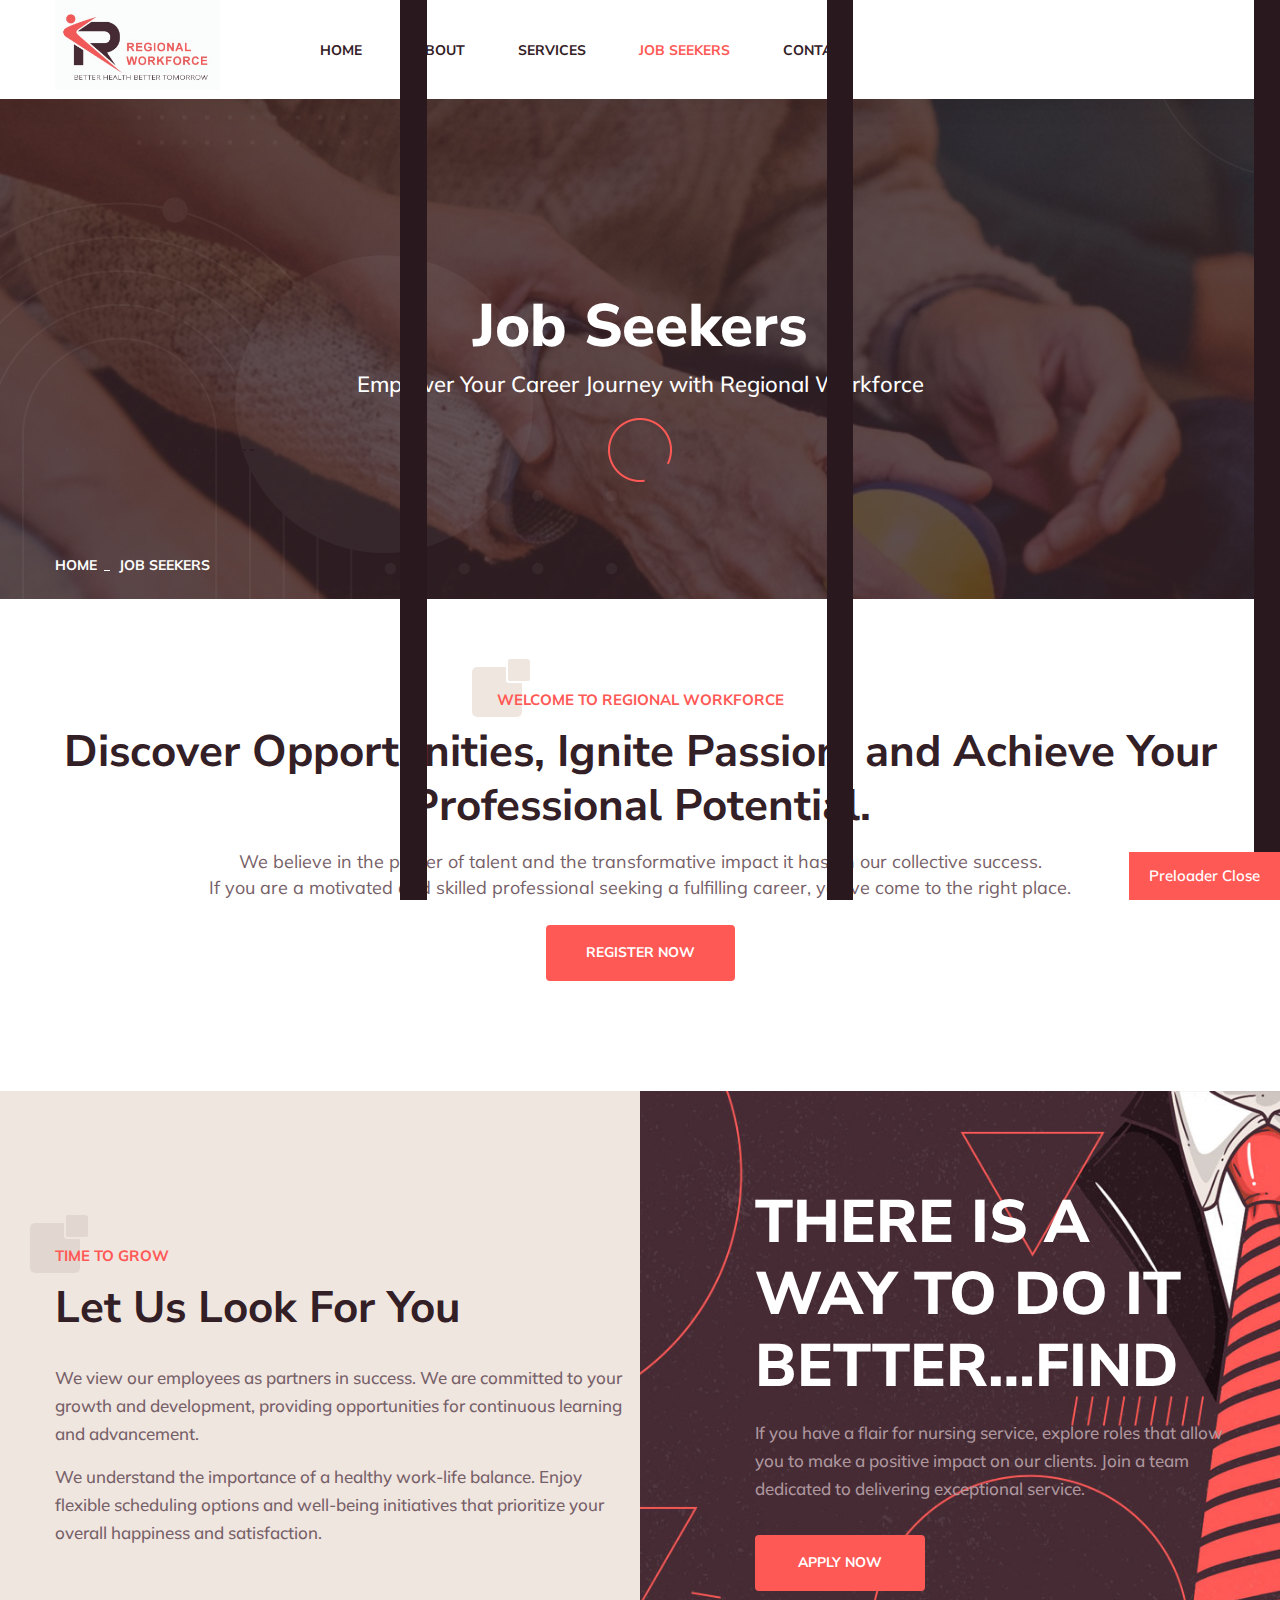
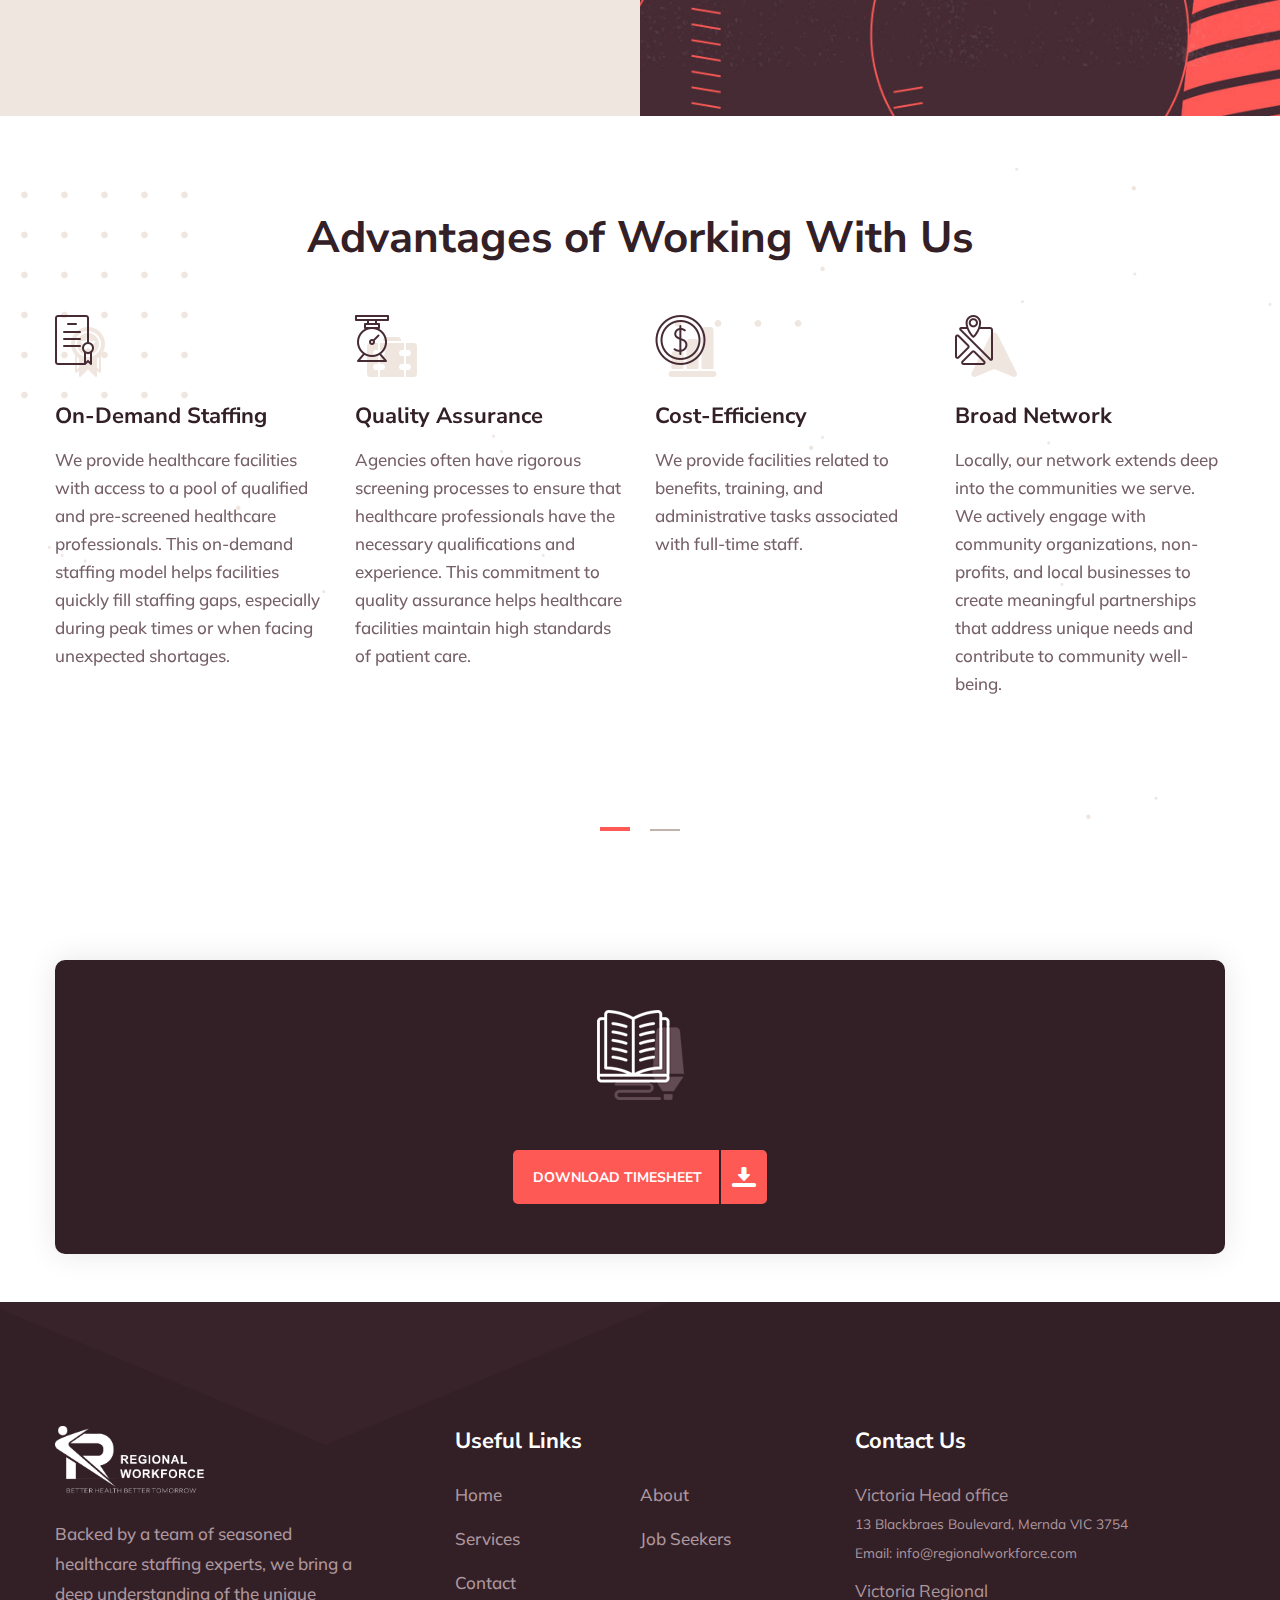
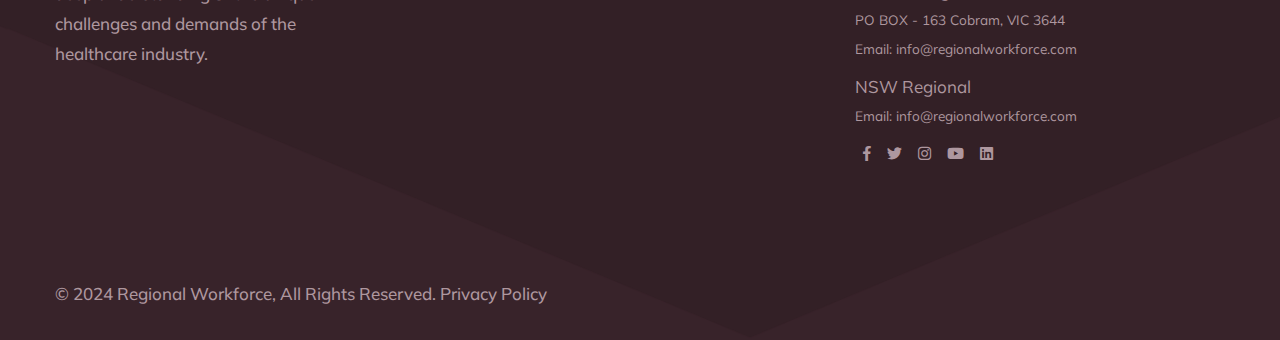
<file: overview-2.html>
<!DOCTYPE html>
<html lang="en">
<head>
<meta charset="utf-8">
<meta http-equiv="X-UA-Compatible" content="IE=edge">
<meta name="viewport" content="width=device-width, initial-scale=1.0, maximum-scale=1.0, user-scalable=0">

<title>Regional Workforce</title>

<!-- Fav Icon -->
<link rel="icon" href="assets/images/favicon.ico" type="image/x-icon">

<!-- Google Fonts -->
<link href="https://fonts.googleapis.com/css2?family=Nunito+Sans:ital,wght@0,300;0,400;0,600;0,700;0,800;0,900;1,300;1,400;1,600;1,700;1,800;1,900&display=swap" rel="stylesheet">
<link href="https://fonts.googleapis.com/css2?family=Muli:ital,wght@0,300;0,400;0,500;0,600;0,700;0,800;0,900;1,300;1,400;1,500;1,600;1,700;1,800;1,900&display=swap" rel="stylesheet">

<!-- Stylesheets -->
<link href="assets/css/font-awesome-all.css" rel="stylesheet">
<link href="assets/css/flaticon.css" rel="stylesheet">
<link href="assets/css/owl.css" rel="stylesheet">
<link href="assets/css/bootstrap.css" rel="stylesheet">
<link href="assets/css/jquery.fancybox.min.css" rel="stylesheet">
<link href="assets/css/animate.css" rel="stylesheet">
<link href="assets/css/color.css" rel="stylesheet">
<link href="assets/css/style.css" rel="stylesheet">
<link href="assets/css/responsive.css" rel="stylesheet">

</head>


<!-- page wrapper -->
<body>

    <div class="boxed_wrapper">
        <!-- Preloader -->
        <div class="loader-wrap">
            <div class="preloader"><div class="preloader-close">Preloader Close</div></div>
            <div class="layer layer-one"><span class="overlay"></span></div>
            <div class="layer layer-two"><span class="overlay"></span></div>        
            <div class="layer layer-three"><span class="overlay"></span></div>        
        </div>


        <!-- main header -->
        <header class="main-header">
            
            <div class="header-lower">
                <div class="outer-box auto-container clearfix">
                    <div class="menu-area pull-left clearfix">
                        <figure class="logo-box"><a href="index.html"><img src="assets/images/logo.png" alt=""></a></figure>
                        <!--Mobile Navigation Toggler-->
                        <div class="mobile-nav-toggler">
                            <i class="icon-bar"></i>
                            <i class="icon-bar"></i>
                            <i class="icon-bar"></i>
                        </div>
                        <nav class="main-menu navbar-expand-md navbar-light">
                            <div class="collapse navbar-collapse show clearfix" id="navbarSupportedContent">
                                <ul class="navigation clearfix">
                                    <li class=""><a href="index.html">Home</a></li>
                                    <li class=""><a href="about.html">About</a></li>
                                    <li class=""><a href="service.html">Services</a></li>
                                    <li class="current"><a href="overview-2.html">Job Seekers</a></li>
                                    <li><a href="contact.html">Contact</a></li>               
                                </ul>
                            </div>
                        </nav>
                    </div>
                </div>
            </div>

            <!--sticky Header-->
            <div class="sticky-header">
                <div class="outer-box clearfix">
                    <div class="menu-area pull-left">
                        <figure class="logo-box"><a href="index.html"><img src="assets/images/small-logo.png" alt=""></a></figure>
                        <nav class="main-menu clearfix">
                            <!--Keep This Empty / Menu will come through Javascript-->
                        </nav>
                    </div>
                </div>
            </div>
        </header>
        <!-- main-header end -->

        <!-- Mobile Menu  -->
        <div class="mobile-menu">
            <div class="menu-backdrop"></div>
            <div class="close-btn"><i class="fas fa-times"></i></div>
            <nav class="menu-box">
                <div class="menu-outer"><!--Here Menu Will Come Automatically Via Javascript / Same Menu as in Header--></div>
                <div class="contact-info">
                    <h4>Contact Info</h4>
                    <ul>
                        <li>Po Box - 163, Cobram VIC</li>
                        <li><a href="tel:0411111290">0411111290</a></li>
                        <li><a href="mailto:info@regionalworkforce.com">info@regionalworkforce.com</a></li>
                    </ul>
                </div>
            </nav>
        </div><!-- End Mobile Menu -->


        <!--Page Title-->
        <section class="page-title" style="background-image: url(assets/images/background/page-title.jpg);">
            <div class="pattern-layer" style="background-image: url(assets/images/shape/pattern-35.png);"></div>
            <div class="auto-container">
                <div class="content-box">
                    <div class="title-box centred">
                        <h1>Job Seekers</h1>
                        <p>Empower Your Career Journey with Regional Workforce</p>
                    </div>
                    <ul class="bread-crumb clearfix">
                        <li><a href="index.html">Home</a></li>
                        <li>Job Seekers</li>
                    </ul>
                </div>
            </div>
        </section>
        <!--End Page Title-->


        <!-- solutions-problems -->
        <section class="solutions-problems custom-padding">
            <div class="auto-container">
                <div class="sec-title centred">
                    <span class="top-title">Welcome to Regional Workforce</span>
                    <h2>Discover Opportunities, Ignite Passion, and Achieve Your Professional Potential.</h2>
                    <p>We believe in the power of talent and the transformative impact it has on our collective success. <br>If you are a motivated and skilled professional seeking a fulfilling career, you've come to the right place.</p>
                    <a href="contact.html" class="theme-btn-two mt-4">Register Now</a>
                </div>
            </div>
        </section>
        <!-- solutions-problems end -->


        <!-- growth-style-two -->
        <section class="growth-style-two bg-color-2">
            <div class="image-column" style="background-image: url(assets/images/background/growth-bg.jpg);"></div>
            <div class="auto-container">
                <div class="row align-items-center clearfix">
                    <div class="col-lg-6 col-md-12 col-sm-12 content-column">
                        <div id="content_block_1">
                            <div class="content-box">
                                <div class="sec-title">
                                    <span class="top-title">Time to grow</span>
                                    <h2>Let Us Look For You</h2>
                                </div>
                                <div class="inner-box">
                                    <div class="text">
                                        <p>We view our employees as partners in success. We are committed to your growth and development, providing opportunities for continuous learning and advancement.</p>
                                        <p>We understand the importance of a healthy work-life balance. Enjoy flexible scheduling options and well-being initiatives that prioritize your overall happiness and satisfaction.</p>
                                    </div>
                                    <!-- <ul class="list clearfix">
                                        <li>
                                            <figure class="icon-box"><img src="assets/images/icons/icon-66.png" alt=""></figure>
                                            <h3>Understand Your Needs</h3>
                                        </li>
                                        <li>
                                            <figure class="icon-box"><img src="assets/images/icons/icon-67.png" alt=""></figure>
                                            <h3>Find the Perfect Candidate</h3>
                                        </li>
                                    </ul>
                                    <div class="link"><a href="overview-2.html"><i class="flaticon-right-arrow"></i>Job Opportunities</a></div> -->
                                </div>
                            </div>
                        </div>
                    </div>
                    <div class="col-lg-6 col-md-12 col-sm-12 inner-column">
                        <div class="text">
                            <h2>There is a way to do it better…find</h2>
                            <p>If you have a flair for nursing service, explore roles that allow you to make a positive impact on our clients. Join a team dedicated to delivering exceptional service.</p>
                            <a href="contact.html" class="theme-btn-two">Apply Now</a>
                        </div>
                    </div>
                </div>
            </div>
        </section>
        <!-- growth-style-two -->


        <!-- advantages-section -->
        <section class="advantages-section">
            <div class="pattern-layer" style="background-image: url(assets/images/shape/pattern-46.png);"></div>
            <div class="auto-container">
                <div class="sec-title centred">
                    <!-- <span class="top-title">Benefits of Eazy Recruitz</span> -->
                    <h2>Advantages of Working With Us</h2>
                    <!-- <p>Long established fact that a reader will be distracted by the <br />readable content of a page.</p> -->
                </div>
                <div class="four-item-carousel owl-carousel owl-theme owl-nav-none owl-dot-style-two">
                    <div class="single-item">
                        <div class="inner-box">
                            <figure class="icon-box"><img src="assets/images/icons/icon-44.png" alt=""></figure>
                            <h3>On-Demand Staffing</h3>
                            <p>We provide healthcare facilities with access to a pool of qualified and pre-screened healthcare professionals. This on-demand staffing model helps facilities quickly fill staffing gaps, especially during peak times or when facing unexpected shortages.</p>
                            <!-- <a href="overview-2.html"><i class="flaticon-right-arrow"></i>More Details</a> -->
                        </div>
                    </div>
                    <div class="single-item">
                        <div class="inner-box">
                            <figure class="icon-box"><img src="assets/images/icons/icon-45.png" alt=""></figure>
                            <h3>Quality Assurance</h3>
                            <p>Agencies often have rigorous screening processes to ensure that healthcare professionals have the necessary qualifications and experience. This commitment to quality assurance helps healthcare facilities maintain high standards of patient care.</p>
                            <!-- <a href="overview-2.html"><i class="flaticon-right-arrow"></i>More Details</a> -->
                        </div>
                    </div>
                    <div class="single-item">
                        <div class="inner-box">
                            <figure class="icon-box"><img src="assets/images/icons/icon-46.png" alt=""></figure>
                            <h3>Cost-Efficiency</h3>
                            <p>We provide facilities related to benefits, training, and administrative tasks associated with full-time staff.</p>
                            <!-- <a href="overview-2.html"><i class="flaticon-right-arrow"></i>More Details</a> -->
                        </div>
                    </div>
                    <div class="single-item">
                        <div class="inner-box">
                            <figure class="icon-box"><img src="assets/images/icons/icon-47.png" alt=""></figure>
                            <h3>Broad Network</h3>
                            <p>Locally, our network extends deep into the communities we serve. We actively engage with community organizations, non-profits, and local businesses to create meaningful partnerships that address unique needs and contribute to community well-being.</p>
                            <!-- <a href="overview-2.html"><i class="flaticon-right-arrow"></i>More Details</a> -->
                        </div>
                    </div>
                    <div class="single-item">
                        <div class="inner-box">
                            <figure class="icon-box"><img src="assets/images/icons/icon-44.png" alt=""></figure>
                            <h3>Alliances Certified Companies</h3>
                            <p>As a leader in Nursing Staffing, our alliances with key industry players are a testament to our commitment to driving positive change. These partnerships facilitate knowledge sharing, collaborative initiatives, and advancements that benefit both our organization and the industry at large.</p>
                            <!-- <a href="overview-2.html"><i class="flaticon-right-arrow"></i>More Details</a> -->
                        </div>
                    </div>
                </div>
            </div>
        </section>
        <!-- advantages-section end -->

         <!-- timesheet-section -->
         <section class="about-section">
            <div class="auto-container">
                <div class="inner-container mb-5">
                    <div class="row clearfix">
                        <div class="col-lg-12 col-md-12 col-sm-12 content-column mr-0">
                            <div id="content_block_2">
                                <div class="content-box centred mr-0">
                                    <!-- <figure class="image-box"><img src="assets/images/resource/about-1.jpg" alt=""></figure> -->
                                    <div class="inner-box" style="padding: 50px 0;">
                                        <figure class="icon-box"><img src="assets/images/icons/icon-3.png" alt=""></figure>
                                        <h3></h3>
                                        <a href="assets/downloads/Timesheet.pdf" target="_blank">Download Timesheet<i class="flaticon-direct-download"></i></a>
                                    </div>
                                </div>
                            </div>
                        </div>
                    </div>
                </div>
            </div>
        </section>
        <!-- timesheet-section end -->


       <!-- main-footer -->
       <footer class="main-footer bg-color-1">
        <div class="pattern-layer no-anim" style="background-image: url(assets/images/shape/pattern-39.png);"></div>
        <div class="auto-container">
            <div class="footer-top">
                <div class="widget-section">
                    <div class="row clearfix">
                        <div class="col-lg-4 col-md-6 col-sm-12 footer-column">
                            <div class="footer-widget about-widget">
                                <div class="widget-title">
                                    <img class="footerWhiteLogo" src="assets/images/RegionalWorkforceWhite.png">
                                </div>
                                <div class="text">
                                    <p>Backed by a team of seasoned healthcare staffing experts, we bring a deep understanding of the unique challenges and demands of the healthcare industry.</p>
                                </div>
                                <!-- <ul class="social-links clearfix">
                                    <li><h5>Connected:</h5></li>
                                    <li><a href="index.html"><i class="fab fa-facebook-f"></i></a></li>
                                    <li><a href="index.html"><i class="fab fa-twitter"></i></a></li>
                                    <li><a href="index.html"><i class="fab fa-google-plus-g"></i></a></li>
                                    <li><a href="index.html"><i class="fab fa-youtube"></i></a></li>
                                </ul> -->
                            </div>
                        </div>
                        <div class="col-lg-4 col-md-6 col-sm-12 footer-column">
                            <div class="footer-widget links-widget">
                                <div class="widget-title">
                                    <h3>Useful Links</h3>
                                </div>
                                <ul class="links-list clearfix">
                                    <li class=""><a href="index.html">Home</a></li>
                                    <li class=""><a href="about.html">About</a></li>
                                    <li class=""><a href="service.html">Services</a></li>
                                    <li class=""><a href="overview-2.html">Job Seekers</a></li>
                                    <li class="current"><a href="contact.html">Contact</a></li> 
                                </ul>
                            </div>
                        </div>
                        <div class="col-lg-4 col-md-6 col-sm-12 footer-column">
                            <div class="footer-widget contact-widget">
                                <div class="single-info-box">
                                    <div class="widget-title">
                                        <h3>Contact Us</h3>
                                    </div>
                                    <ul class="info-box clearfix">
                                        <li style="padding-bottom: 10px;">
                                            Victoria Head office<br>
                                            <small>13 Blackbraes Boulevard, Mernda VIC 3754<br>
                                                Email: </small><a href="mailto:info@regionalworkforce.com"><small>info@regionalworkforce.com</small></a>
                                        </li>
                                        <li style="padding-bottom: 10px;">
                                            Victoria Regional<br>
                                            <small>PO BOX - 163 Cobram, VIC 3644<br>
                                                Email: </small><a href="mailto:info@regionalworkforce.com"><small>info@regionalworkforce.com</small></a>
                                        </li>
                                        <li>
                                            NSW Regional<br>
                                            <small>Email: </small><a href="mailto:info@regionalworkforce.com"><small>info@regionalworkforce.com</small></a>
                                        </li>
                                        </li>
                                        <!-- <li>Mobile: <a href="tel:0411111290">0411111290</a></li>
                                                                            <li>Email: <a href="mailto:info@regionalworkforce.com">info@regionalworkforce.com</a></li> -->
                                    </ul>
                                    <ul class="social-links clearfix">
                                        <li><a href="index.html"><i class="fab fa-facebook-f"></i></a></li>
                                        <li><a href="index.html"><i class="fab fa-twitter"></i></a></li>
                                        <li><a href="index.html"><i class="fab fa-instagram"></i></a></li>
                                        <li><a href="index.html"><i class="fab fa-youtube"></i></a></li>
                                        <li><a href="index.html"><i class="fab fa-linkedin"></i></a></li>
                                    </ul>
                                </div>
                            </div>
                        </div>
                    </div>
                </div>
            </div>
            <div class="footer-bottom clearfix">
                <div class="copyright pull-left"><p>&copy; 2024 <a href="index.html">Regional Workforce</a>, All Rights Reserved. <a href="./assets/pdf/PRIVACY_POLICY_Regional_Workforce.pdf" target="_blank">Privacy Policy</a></p></div>
            </div>
        </div>
    </footer>
    <!-- main-footer end -->


        <!--Scroll to top-->
        <button class="scroll-top scroll-to-target" data-target="html"><i class="flaticon-up-arrow-1"></i>Top</button>
    </div>


    <!-- jequery plugins -->
    <script src="assets/js/jquery.js"></script>
    <script src="assets/js/popper.min.js"></script>
    <script src="assets/js/bootstrap.min.js"></script>
    <script src="assets/js/owl.js"></script>
    <script src="assets/js/wow.js"></script>
    <script src="assets/js/validation.js"></script>
    <script src="assets/js/jquery.fancybox.js"></script>
    <script src="assets/js/TweenMax.min.js"></script>
    <script src="assets/js/appear.js"></script>
    <script src="assets/js/jquery.countTo.js"></script>
    <script src="assets/js/scrollbar.js"></script>
    <script src="assets/js/jquery.nice-select.min.js"></script>
    <script src="assets/js/isotope.js"></script>
    <script src="assets/js/tilt.jquery.js"></script>

    <!-- main-js -->
    <script src="assets/js/script.js"></script>
</body><!-- End of .page_wrapper -->
</html>
</file>
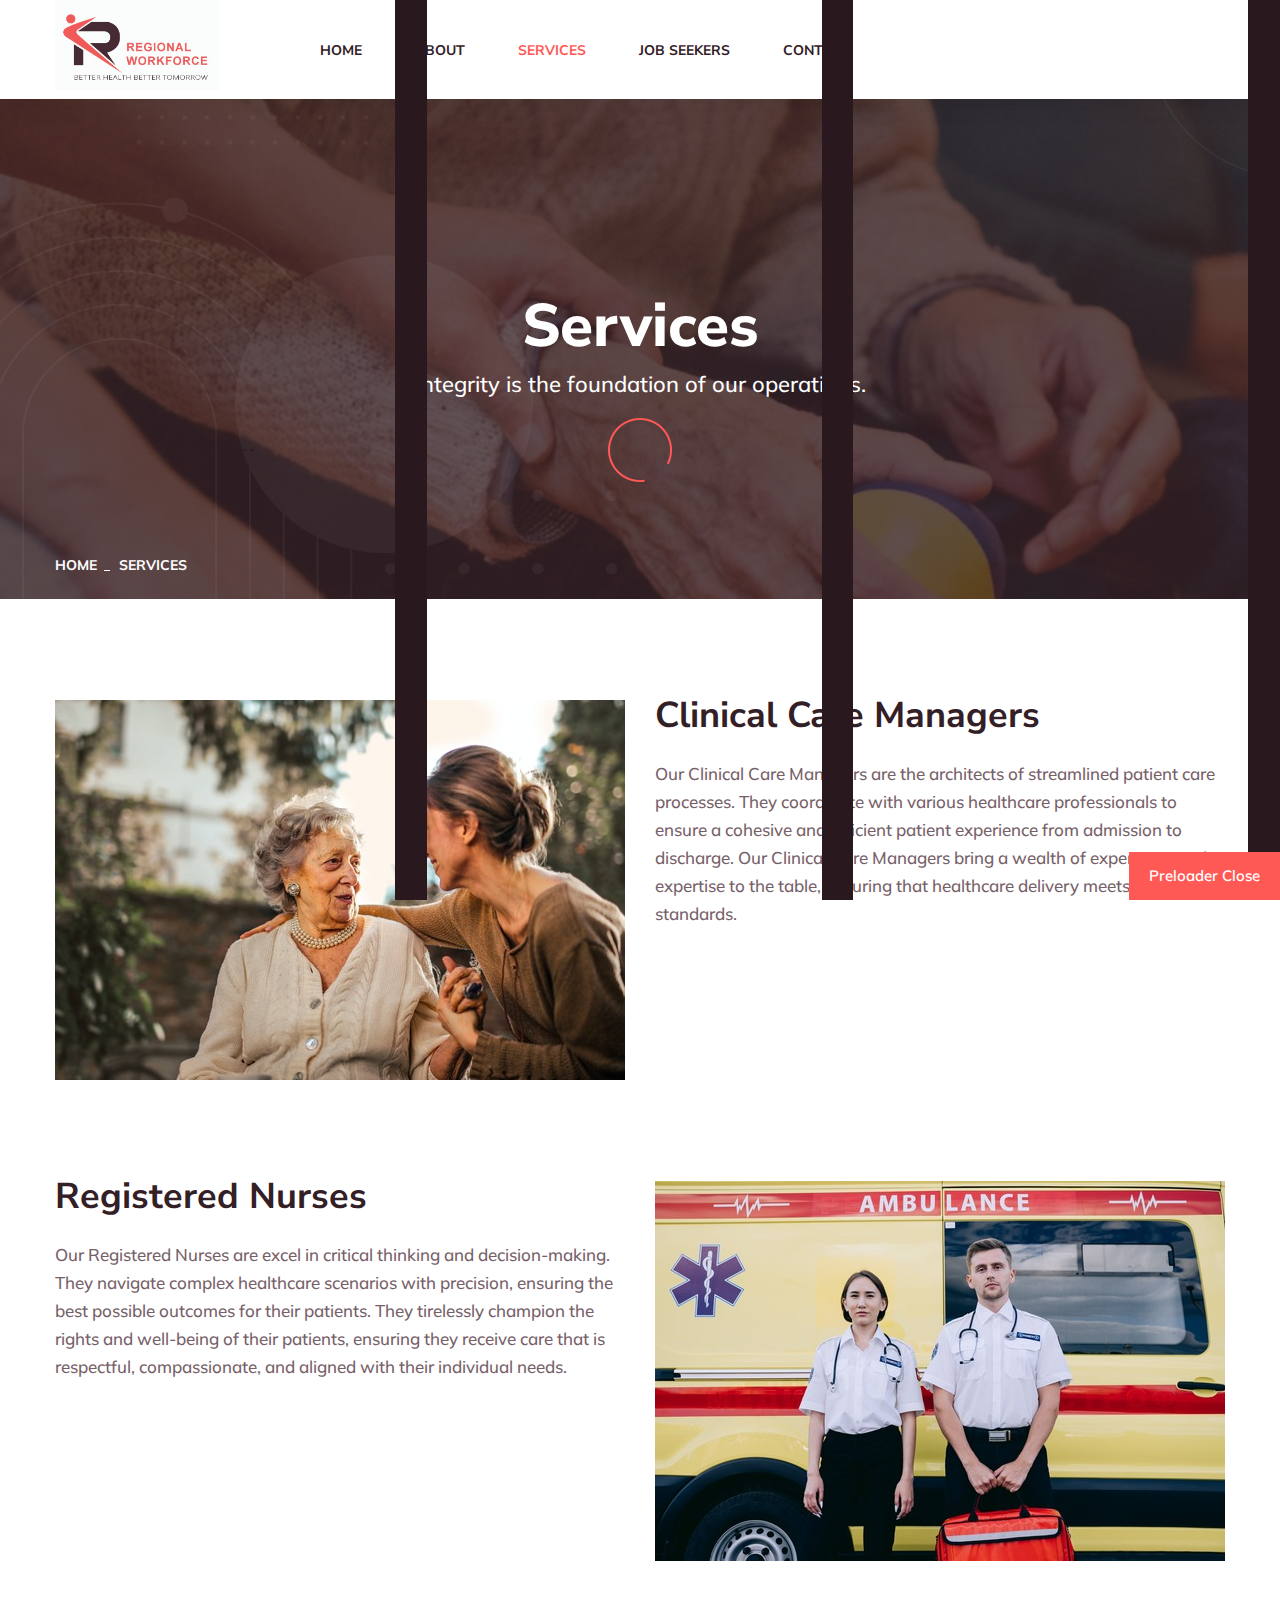
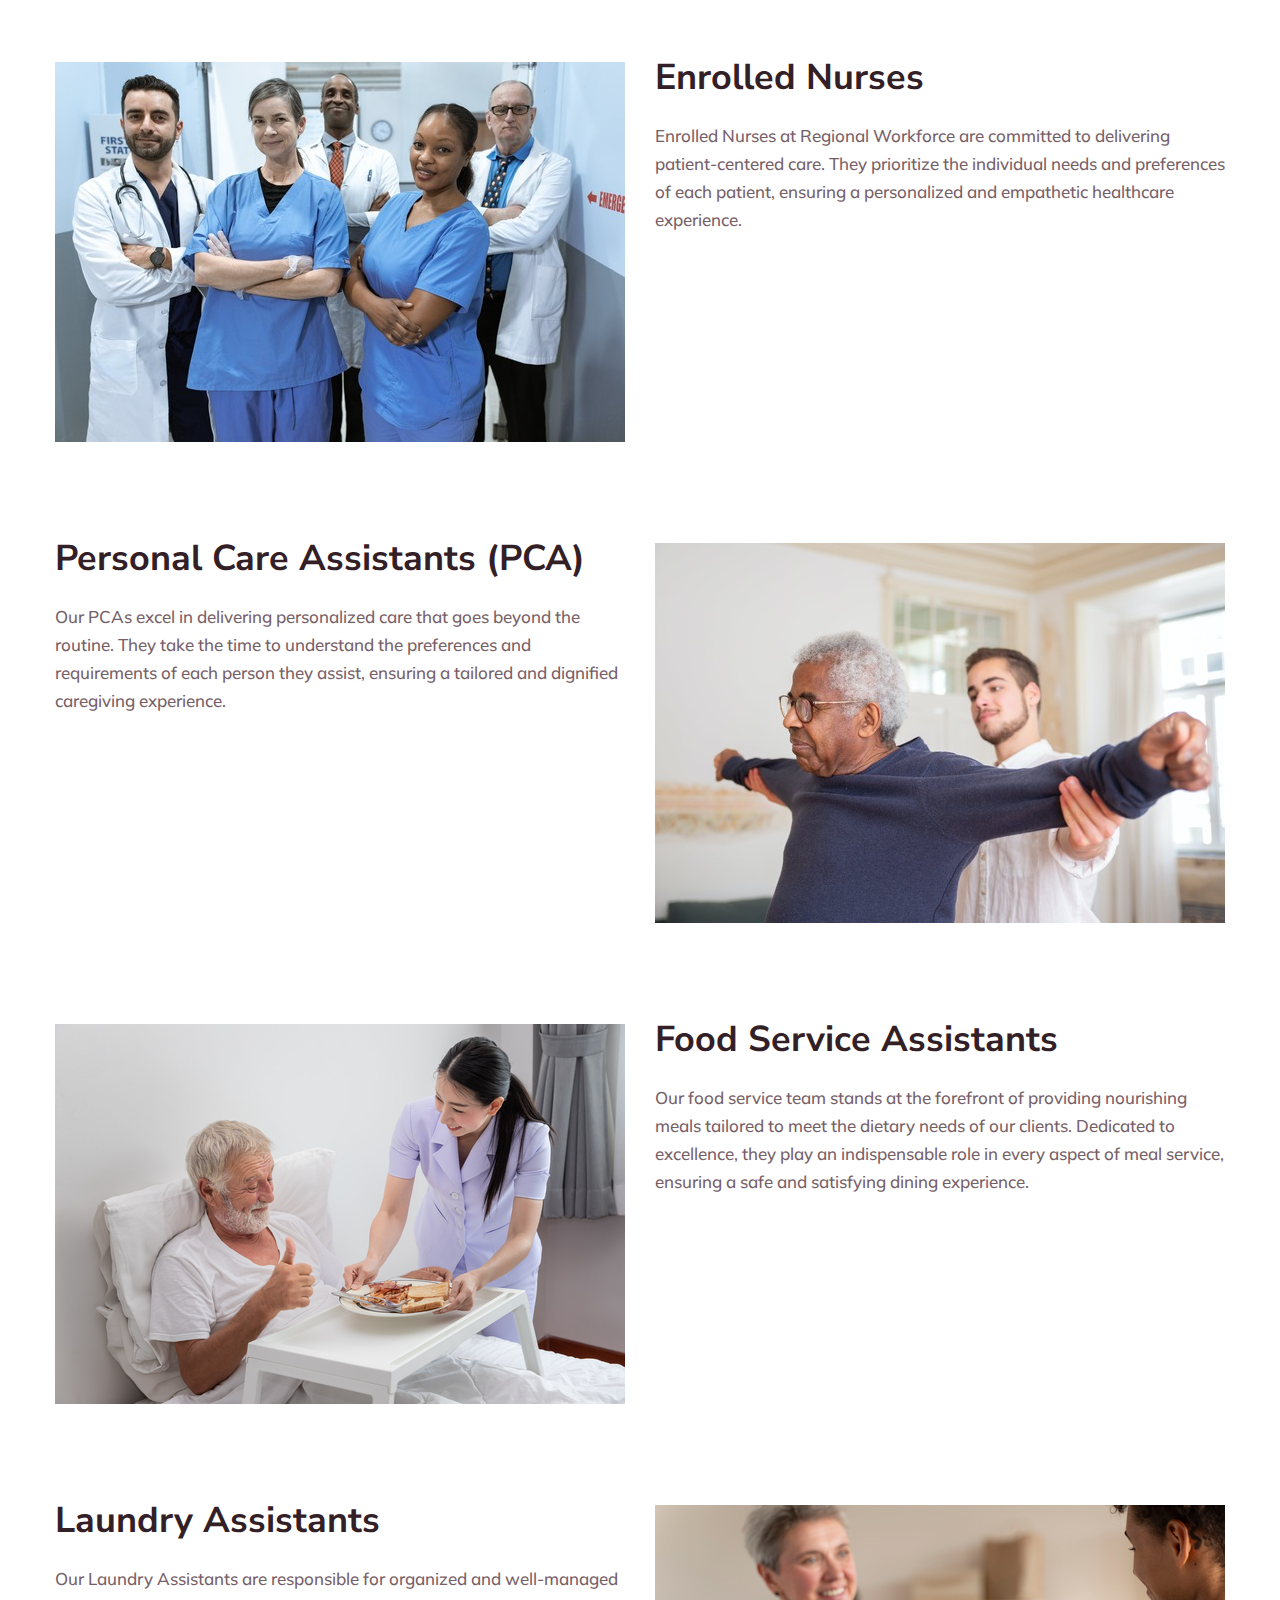
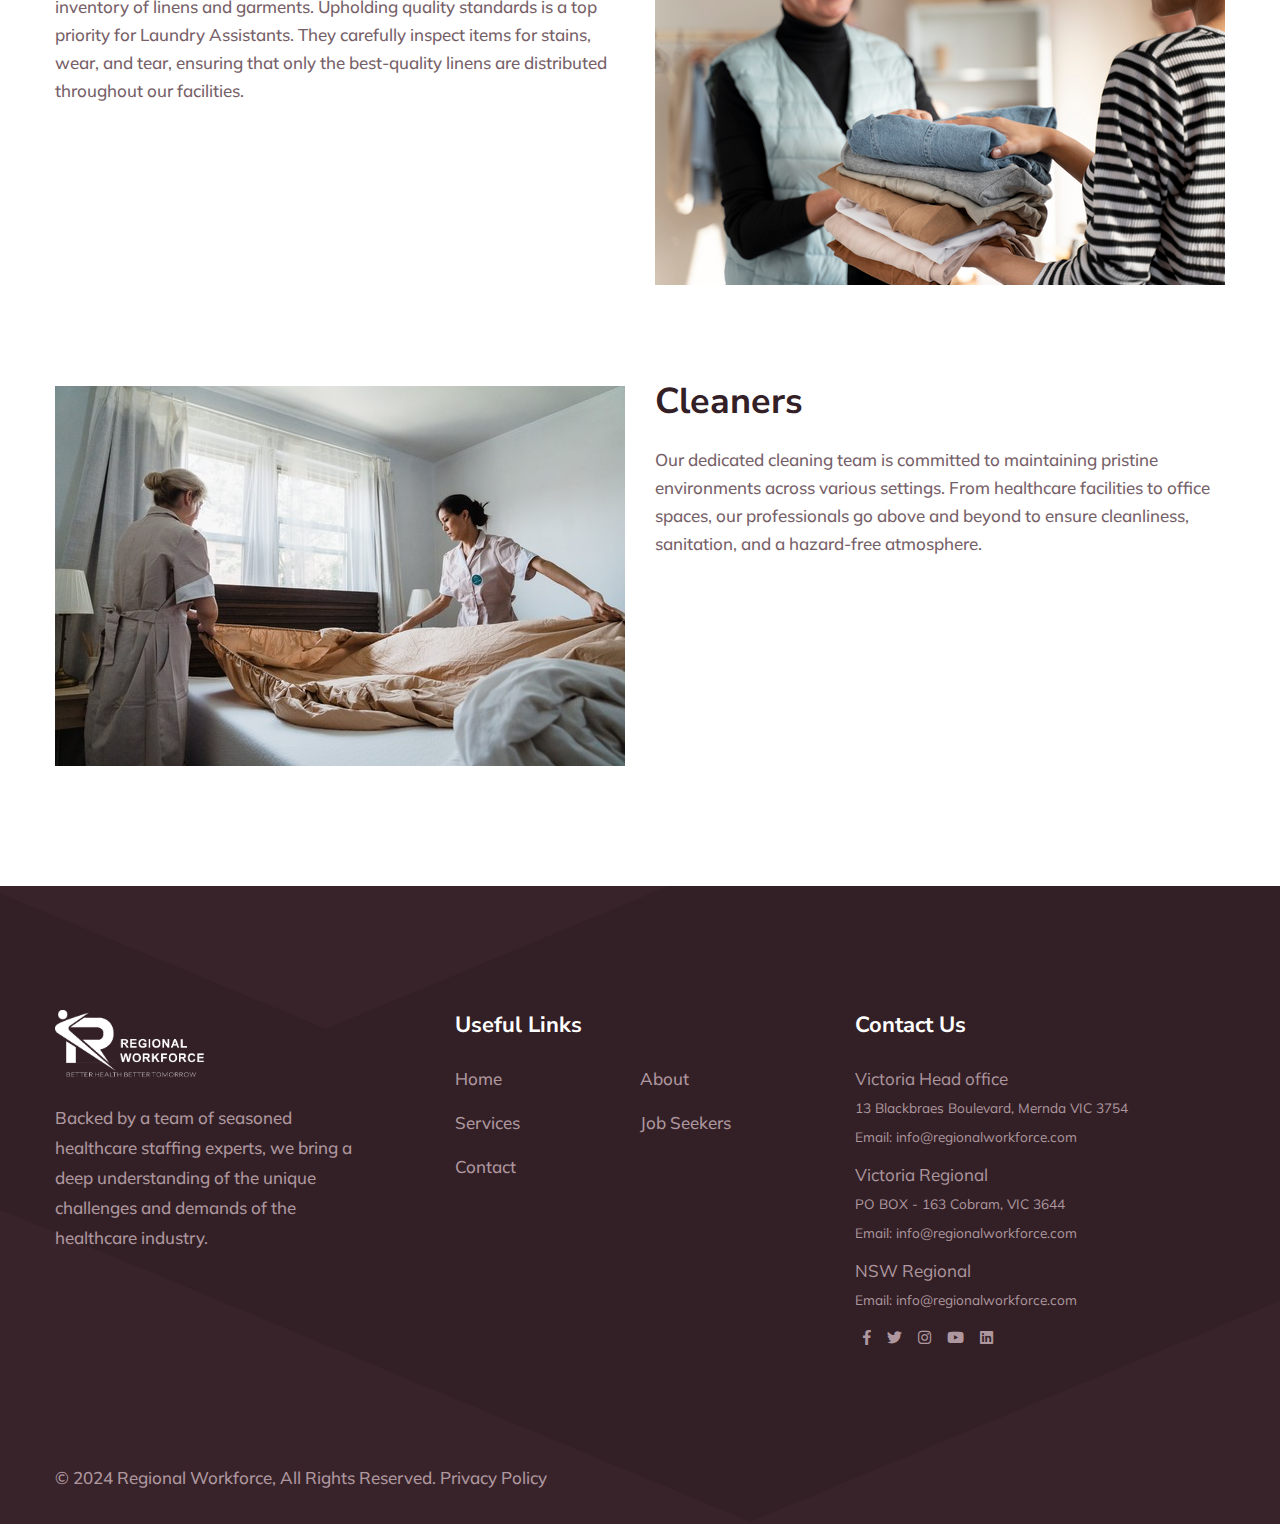
<file: service.html>
<!DOCTYPE html>
<html lang="en">
<head>
<meta charset="utf-8">
<meta http-equiv="X-UA-Compatible" content="IE=edge">
<meta name="viewport" content="width=device-width, initial-scale=1.0, maximum-scale=1.0, user-scalable=0">

<title>Regional Workforce</title>

<!-- Fav Icon -->
<link rel="icon" href="assets/images/favicon.ico" type="image/x-icon">

<!-- Google Fonts -->
<link href="https://fonts.googleapis.com/css2?family=Nunito+Sans:ital,wght@0,300;0,400;0,600;0,700;0,800;0,900;1,300;1,400;1,600;1,700;1,800;1,900&display=swap" rel="stylesheet">
<link href="https://fonts.googleapis.com/css2?family=Muli:ital,wght@0,300;0,400;0,500;0,600;0,700;0,800;0,900;1,300;1,400;1,500;1,600;1,700;1,800;1,900&display=swap" rel="stylesheet">

<!-- Stylesheets -->
<link href="assets/css/font-awesome-all.css" rel="stylesheet">
<link href="assets/css/flaticon.css" rel="stylesheet">
<link href="assets/css/owl.css" rel="stylesheet">
<link href="assets/css/bootstrap.css" rel="stylesheet">
<link href="assets/css/jquery.fancybox.min.css" rel="stylesheet">
<link href="assets/css/animate.css" rel="stylesheet">
<link href="assets/css/color.css" rel="stylesheet">
<link href="assets/css/nice-select.css" rel="stylesheet">
<link href="assets/css/style.css" rel="stylesheet">
<link href="assets/css/responsive.css" rel="stylesheet">

</head>


<!-- page wrapper -->
<body>

    <div class="boxed_wrapper">
        <!-- Preloader -->
        <div class="loader-wrap">
            <div class="preloader"><div class="preloader-close">Preloader Close</div></div>
            <div class="layer layer-one"><span class="overlay"></span></div>
            <div class="layer layer-two"><span class="overlay"></span></div>        
            <div class="layer layer-three"><span class="overlay"></span></div>        
        </div>

       <!-- main header -->
       <header class="main-header">
            
        <div class="header-lower">
            <div class="outer-box auto-container clearfix">
                <div class="menu-area pull-left clearfix">
                    <figure class="logo-box"><a href="index.html"><img src="assets/images/logo.png" alt=""></a></figure>
                    <!--Mobile Navigation Toggler-->
                    <div class="mobile-nav-toggler">
                        <i class="icon-bar"></i>
                        <i class="icon-bar"></i>
                        <i class="icon-bar"></i>
                    </div>
                    <nav class="main-menu navbar-expand-md navbar-light">
                        <div class="collapse navbar-collapse show clearfix" id="navbarSupportedContent">
                            <ul class="navigation clearfix">
                                <li class=""><a href="index.html">Home</a></li>
                                <li class=""><a href="about.html">About</a></li>
                                <li class="current"><a href="service.html">Services</a></li>
                                <li class=""><a href="overview-2.html">Job Seekers</a></li>
                                <li><a href="contact.html">Contact</a></li>               
                            </ul>
                        </div>
                    </nav>
                </div>
            </div>
        </div>

        <!--sticky Header-->
        <div class="sticky-header">
            <div class="outer-box clearfix">
                <div class="menu-area pull-left">
                    <figure class="logo-box"><a href="index.html"><img src="assets/images/small-logo.png" alt=""></a></figure>
                    <nav class="main-menu clearfix">
                        <!--Keep This Empty / Menu will come through Javascript-->
                    </nav>
                </div>
            </div>
        </div>
    </header>
    <!-- main-header end -->

        <!-- Mobile Menu  -->
        <div class="mobile-menu">
            <div class="menu-backdrop"></div>
            <div class="close-btn"><i class="fas fa-times"></i></div>
            <nav class="menu-box">
                <div class="menu-outer"><!--Here Menu Will Come Automatically Via Javascript / Same Menu as in Header--></div>
                <div class="contact-info">
                    <h4>Contact Info</h4>
                    <ul>
                        <li>Po Box - 163, Cobram VIC</li>
                        <li><a href="tel:0411111290">0411111290</a></li>
                        <li><a href="mailto:info@regionalworkforce.com">info@regionalworkforce.com</a></li>
                    </ul>
                </div>
            </nav>
        </div><!-- End Mobile Menu -->


        <!--Page Title-->
        <section class="page-title" style="background-image: url(assets/images/background/page-title.jpg);">
            <div class="pattern-layer" style="background-image: url(assets/images/shape/pattern-35.png);"></div>
            <div class="auto-container">
                <div class="content-box">
                    <div class="title-box centred">
                        <h1>Services</h1>
                        <p>Integrity is the foundation of our operations.</p>
                    </div>
                    <ul class="bread-crumb clearfix">
                        <li><a href="index.html">Home</a></li>
                        <li>Services</li>
                    </ul>
                </div>
            </div>
        </section>
        <!--End Page Title-->


        <!-- service-section -->
        <!-- L Clinical Care Managers -->
        <section class="welcome-section pb-0">
            <div class="auto-container">
                <div class="row clearfix">
                    <div class="col-lg-6 col-md-12 col-sm-12 image-column">
                        <figure class="image-box"><img src="assets/images/service/service1.jpg" alt=""></figure>
                    </div>
                    <div class="col-lg-6 col-md-12 col-sm-12 content-column">
                        <div id="content_block_1">
                            <div class="content-box">
                                <div class="tabs-box">
                                    <div class="tabs-content">
                                        <div class="tab active-tab">
                                            <div class="inner-box">
                                                <h2>Clinical Care Managers</h2>
                                                <p>Our Clinical Care Managers are the architects of streamlined patient care processes. They coordinate with various healthcare professionals to ensure a cohesive and efficient patient experience from admission to discharge. Our Clinical Care Managers bring a wealth of experience and expertise to the table, ensuring that healthcare delivery meets the highest standards.</p>
                                            </div>
                                        </div>
                                    </div>
                                </div>
                            </div>
                        </div>
                    </div>
                </div>
            </div>
        </section>
        <!-- R Registered Nurses -->
        <section class="welcome-section pb-0">
            <div class="auto-container">
                <div class="row clearfix">
                    
                    <div class="col-lg-6 col-md-12 col-sm-12 content-column">
                        <div id="content_block_1">
                            <div class="content-box">
                                <div class="tabs-box">
                                    <div class="tabs-content">
                                        <div class="tab active-tab">
                                            <div class="inner-box">
                                                <h2>Registered Nurses</h2>
                                                <p>Our Registered Nurses are excel in critical thinking and decision-making. They navigate complex healthcare scenarios with precision, ensuring the best possible outcomes for their patients. They tirelessly champion the rights and well-being of their patients, ensuring they receive care that is respectful, compassionate, and aligned with their individual needs.</p>
                                            </div>
                                        </div>
                                    </div>
                                </div>
                            </div>
                        </div>
                    </div>
                    <div class="col-lg-6 col-md-12 col-sm-12 image-column">
                        <figure class="image-box"><img src="assets/images/service/service4.jpg" alt=""></figure>
                    </div>
                </div>
            </div>
        </section>
        <!-- L Enrolled Nurses -->
        <section class="welcome-section pb-0">
            <div class="auto-container">
                <div class="row clearfix">
                    <div class="col-lg-6 col-md-12 col-sm-12 image-column">
                        <figure class="image-box"><img src="assets/images/service/service2.jpg" alt=""></figure>
                    </div>
                    <div class="col-lg-6 col-md-12 col-sm-12 content-column">
                        <div id="content_block_1">
                            <div class="content-box">
                                <div class="tabs-box">
                                    <div class="tabs-content">
                                        <div class="tab active-tab">
                                            <div class="inner-box">
                                                <h2>Enrolled Nurses</h2>
                                                <p>Enrolled Nurses at Regional Workforce are committed to delivering patient-centered care. They prioritize the individual needs and preferences of each patient, ensuring a personalized and empathetic healthcare experience.</p>
                                            </div>
                                        </div>
                                    </div>
                                </div>
                            </div>
                        </div>
                    </div>
                    
                </div>
            </div>
        </section>
        <!-- R Personal Care Assistants (PCA) -->
        <section class="welcome-section pb-0">
            <div class="auto-container">
                <div class="row clearfix">
                    
                    <div class="col-lg-6 col-md-12 col-sm-12 content-column">
                        <div id="content_block_1">
                            <div class="content-box">
                                <div class="tabs-box">
                                    <div class="tabs-content">
                                        <div class="tab active-tab">
                                            <div class="inner-box">
                                                <h2>Personal Care Assistants (PCA)</h2>
                                                <p>Our PCAs excel in delivering personalized care that goes beyond the routine. They take the time to understand the preferences and requirements of each person they assist, ensuring a tailored and dignified caregiving experience.</p>
                                            </div>
                                        </div>
                                    </div>
                                </div>
                            </div>
                        </div>
                    </div>
                    <div class="col-lg-6 col-md-12 col-sm-12 image-column">
                        <figure class="image-box"><img src="assets/images/service/service3.jpg" alt=""></figure>
                    </div>
                </div>
            </div>
        </section>
        <!-- L Food Service Assistants -->
        <section class="welcome-section pb-0">
            <div class="auto-container">
                <div class="row clearfix">
                    <div class="col-lg-6 col-md-12 col-sm-12 image-column">
                        <figure class="image-box"><img src="assets/images/service/service7.jpg" alt=""></figure>
                    </div>
                    <div class="col-lg-6 col-md-12 col-sm-12 content-column">
                        <div id="content_block_1">
                            <div class="content-box">
                                <div class="tabs-box">
                                    <div class="tabs-content">
                                        <div class="tab active-tab">
                                            <div class="inner-box">
                                                <h2>Food Service Assistants</h2>
                                                <p>Our food service team stands at the forefront of providing nourishing meals tailored to meet the dietary needs of our clients. Dedicated to excellence, they play an indispensable role in every aspect of meal service, ensuring a safe and satisfying dining experience.</p>
                                            </div>
                                        </div>
                                    </div>
                                </div>
                            </div>
                        </div>
                    </div>
                </div>
            </div>
        </section>
        <!-- R Laundry Assistants -->
        <section class="welcome-section pb-0">
            <div class="auto-container">
                <div class="row clearfix">
                    
                    <div class="col-lg-6 col-md-12 col-sm-12 content-column">
                        <div id="content_block_1">
                            <div class="content-box">
                                <div class="tabs-box">
                                    <div class="tabs-content">
                                        <div class="tab active-tab">
                                            <div class="inner-box">
                                                <h2>Laundry Assistants</h2>
                                                <p>Our Laundry Assistants are responsible for organized and well-managed inventory of linens and garments. Upholding quality standards is a top priority for Laundry Assistants. They carefully inspect items for stains, wear, and tear, ensuring that only the best-quality linens are distributed throughout our facilities.</p>
                                            </div>
                                        </div>
                                    </div>
                                </div>
                            </div>
                        </div>
                    </div>
                    <div class="col-lg-6 col-md-12 col-sm-12 image-column">
                        <figure class="image-box"><img src="assets/images/service/service5.jpg" alt=""></figure>
                    </div>
                </div>
            </div>
        </section>
        <!-- R Cleaners -->
        <section class="welcome-section">
            <div class="auto-container">
                <div class="row clearfix">
                    <div class="col-lg-6 col-md-12 col-sm-12 image-column">
                        <figure class="image-box"><img src="assets/images/service/service6.jpg" alt=""></figure>
                    </div>
                    <div class="col-lg-6 col-md-12 col-sm-12 content-column">
                        <div id="content_block_1">
                            <div class="content-box">
                                <div class="tabs-box">
                                    <div class="tabs-content">
                                        <div class="tab active-tab">
                                            <div class="inner-box">
                                                <h2>Cleaners</h2>
                                                <p>Our dedicated cleaning team is committed to maintaining pristine environments across various settings. From healthcare facilities to office spaces, our professionals go above and beyond to ensure cleanliness, sanitation, and a hazard-free atmosphere.</p>
                                            </div>
                                        </div>
                                    </div>
                                </div>
                            </div>
                        </div>
                    </div>
                    
                </div>
            </div>
        </section>
        
        <!-- service-section end -->

        <!-- main-footer -->
        <footer class="main-footer bg-color-1">
            <div class="pattern-layer no-anim" style="background-image: url(assets/images/shape/pattern-39.png);"></div>
            <div class="auto-container">
                <div class="footer-top">
                    <div class="widget-section">
                        <div class="row clearfix">
                            <div class="col-lg-4 col-md-6 col-sm-12 footer-column">
                                <div class="footer-widget about-widget">
                                    <div class="widget-title">
                                        <img class="footerWhiteLogo" src="assets/images/RegionalWorkforceWhite.png">
                                    </div>
                                    <div class="text">
                                        <p>Backed by a team of seasoned healthcare staffing experts, we bring a deep understanding of the unique challenges and demands of the healthcare industry.</p>
                                    </div>
                                    <!-- <ul class="social-links clearfix">
                                        <li><h5>Connected:</h5></li>
                                        <li><a href="index.html"><i class="fab fa-facebook-f"></i></a></li>
                                        <li><a href="index.html"><i class="fab fa-twitter"></i></a></li>
                                        <li><a href="index.html"><i class="fab fa-google-plus-g"></i></a></li>
                                        <li><a href="index.html"><i class="fab fa-youtube"></i></a></li>
                                    </ul> -->
                                </div>
                            </div>
                            <div class="col-lg-4 col-md-6 col-sm-12 footer-column">
                                <div class="footer-widget links-widget">
                                    <div class="widget-title">
                                        <h3>Useful Links</h3>
                                    </div>
                                    <ul class="links-list clearfix">
                                        <li class=""><a href="index.html">Home</a></li>
                                        <li class=""><a href="about.html">About</a></li>
                                        <li class=""><a href="service.html">Services</a></li>
                                        <li class=""><a href="overview-2.html">Job Seekers</a></li>
                                        <li class="current"><a href="contact.html">Contact</a></li> 
                                    </ul>
                                </div>
                            </div>
                            <div class="col-lg-4 col-md-6 col-sm-12 footer-column">
                                <div class="footer-widget contact-widget">
                                    <div class="single-info-box">
                                        <div class="widget-title">
                                            <h3>Contact Us</h3>
                                        </div>
                                        <ul class="info-box clearfix">
                                            <li style="padding-bottom: 10px;">
                                                Victoria Head office<br>
                                                <small>13 Blackbraes Boulevard, Mernda VIC 3754<br>
                                                    Email: </small><a href="mailto:info@regionalworkforce.com"><small>info@regionalworkforce.com</small></a>
                                            </li>
                                            <li style="padding-bottom: 10px;">
                                                Victoria Regional<br>
                                                <small>PO BOX - 163 Cobram, VIC 3644<br>
                                                    Email: </small><a href="mailto:info@regionalworkforce.com"><small>info@regionalworkforce.com</small></a>
                                            </li>
                                            <li>
                                                NSW Regional<br>
                                                <small>Email: </small><a href="mailto:info@regionalworkforce.com"><small>info@regionalworkforce.com</small></a>
                                            </li>
                                            </li>
                                            <!-- <li>Mobile: <a href="tel:0411111290">0411111290</a></li>
                                                                                <li>Email: <a href="mailto:info@regionalworkforce.com">info@regionalworkforce.com</a></li> -->
                                        </ul>
                                        <ul class="social-links clearfix">
                                            <li><a href="index.html"><i class="fab fa-facebook-f"></i></a></li>
                                            <li><a href="index.html"><i class="fab fa-twitter"></i></a></li>
                                            <li><a href="index.html"><i class="fab fa-instagram"></i></a></li>
                                            <li><a href="index.html"><i class="fab fa-youtube"></i></a></li>
                                            <li><a href="index.html"><i class="fab fa-linkedin"></i></a></li>
                                        </ul>
                                    </div>
                                </div>
                            </div>
                        </div>
                    </div>
                </div>
                <div class="footer-bottom clearfix">
                    <div class="copyright pull-left"><p>&copy; 2024 <a href="index.html">Regional Workforce</a>, All Rights Reserved. <a href="./assets/pdf/PRIVACY_POLICY_Regional_Workforce.pdf" target="_blank">Privacy Policy</a></p></div>
                </div>
            </div>
        </footer>
        <!-- main-footer end -->


        <!--Scroll to top-->
        <button class="scroll-top scroll-to-target" data-target="html"><i class="flaticon-up-arrow-1"></i>Top</button>
    </div>


    <!-- jequery plugins -->
    <script src="assets/js/jquery.js"></script>
    <script src="assets/js/popper.min.js"></script>
    <script src="assets/js/bootstrap.min.js"></script>
    <script src="assets/js/owl.js"></script>
    <script src="assets/js/wow.js"></script>
    <script src="assets/js/validation.js"></script>
    <script src="assets/js/jquery.fancybox.js"></script>
    <script src="assets/js/TweenMax.min.js"></script>
    <script src="assets/js/appear.js"></script>
    <script src="assets/js/jquery.countTo.js"></script>
    <script src="assets/js/scrollbar.js"></script>
    <script src="assets/js/jquery.nice-select.min.js"></script>
    <script src="assets/js/isotope.js"></script>
    <script src="assets/js/tilt.jquery.js"></script>

    <!-- main-js -->
    <script src="assets/js/script.js"></script>
</body><!-- End of .page_wrapper -->
</html>
</file>
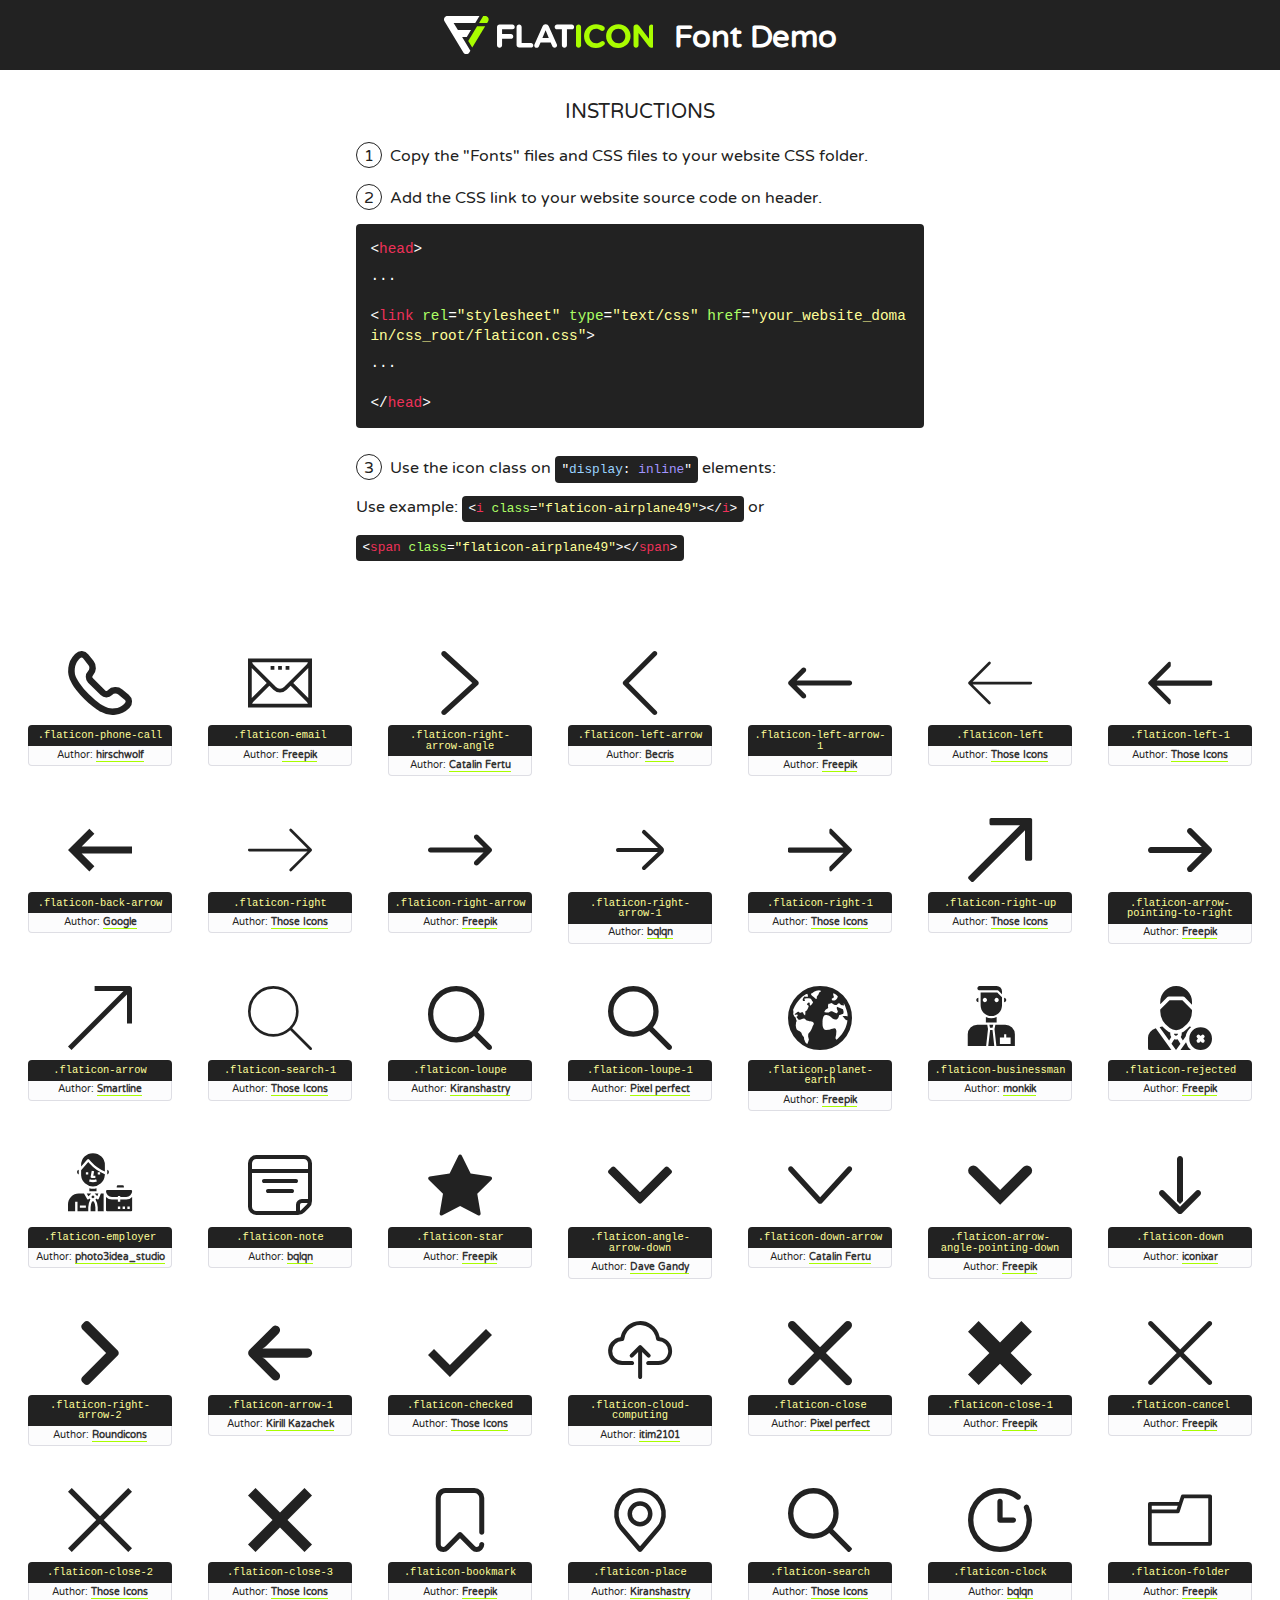
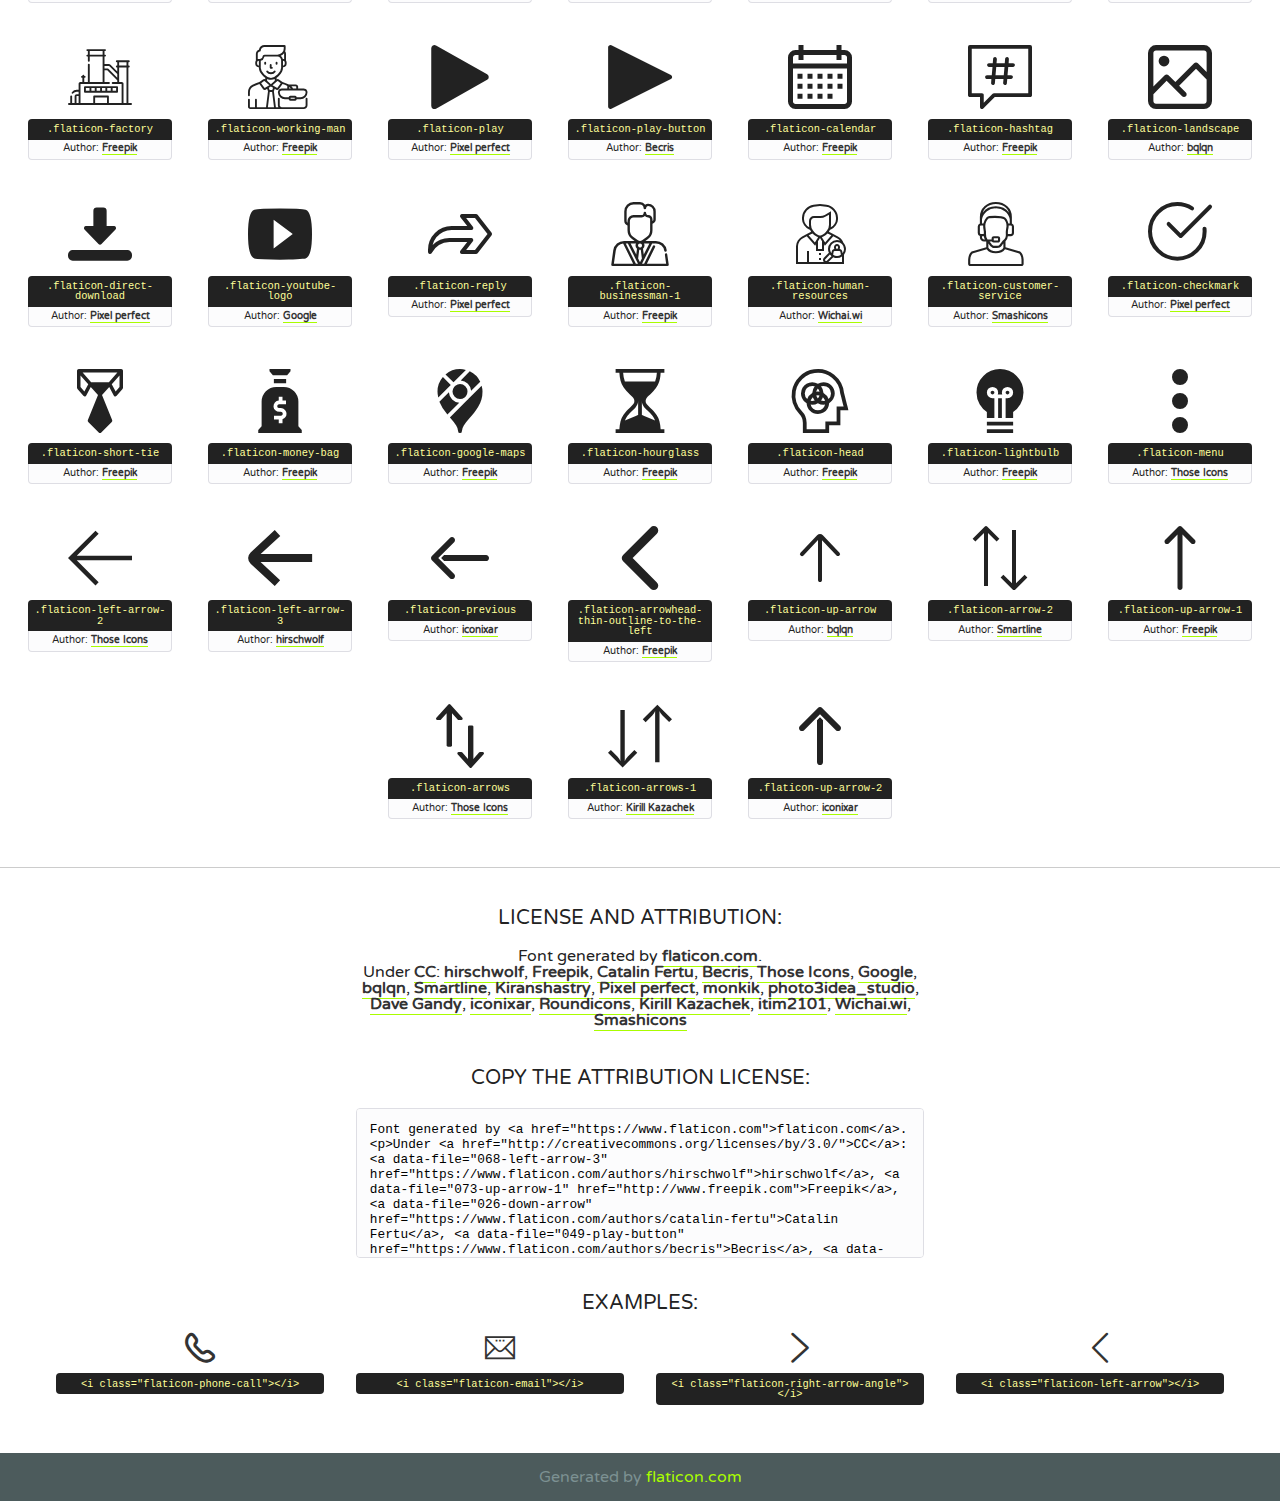
<file: assets/fonts/flaticon.html>
<!DOCTYPE html>
<!--
  Flaticon icon font: Flaticon
  Creation date: 25/06/2020 05:05
-->
<html>
<!DOCTYPE html>
<html>

<head>
    <title>Flaticon WebFont</title>
    <link href="http://fonts.googleapis.com/css?family=Varela+Round" rel="stylesheet" type="text/css" />
    <link rel="stylesheet" type="text/css" href="flaticon.css">
    <meta charset="UTF-8">
    <style>
    html, body, div, span, applet, object, iframe,
    h1, h2, h3, h4, h5, h6, p, blockquote, pre,
    a, abbr, acronym, address, big, cite, code,
    del, dfn, em, img, ins, kbd, q, s, samp,
    small, strike, strong, sub, sup, tt, var,
    b, u, i, center,
    dl, dt, dd, ol, ul, li,
    fieldset, form, label, legend,
    table, caption, tbody, tfoot, thead, tr, th, td,
    article, aside, canvas, details, embed, 
    figure, figcaption, footer, header, hgroup, 
    menu, nav, output, ruby, section, summary,
    time, mark, audio, video {
        margin: 0;
        padding: 0;
        border: 0;
        font-size: 100%;
        font: inherit;
        vertical-align: baseline;
    }
    /* HTML5 display-role reset for older browsers */
    article, aside, details, figcaption, figure, 
    footer, header, hgroup, menu, nav, section {
        display: block;
    }
    body {
        line-height: 1;
    }
    ol, ul {
        list-style: none;
    }
    blockquote, q {
        quotes: none;
    }
    blockquote:before, blockquote:after,
    q:before, q:after {
        content: '';
        content: none;
    }
    table {
        border-collapse: collapse;
        border-spacing: 0;
    }
    body {
        font-family: 'Varela Round', Helvetica, Arial, sans-serif;
        font-size: 16px;
        color: #222;
    }
    a {
        color: #333;
        border-bottom: 1px solid #a9fd00;
        font-weight: bold;
        text-decoration: none;
    }
    * {
        -moz-box-sizing: border-box;
        -webkit-box-sizing: border-box;
        box-sizing: border-box;
        margin: 0;
        padding: 0;
    }
    [class^="flaticon-"]:before, [class*=" flaticon-"]:before, [class^="flaticon-"]:after, [class*=" flaticon-"]:after {
        font-family: Flaticon;
        font-size: 30px;
        font-style: normal;
        margin-left: 20px;
        color: #333;
    }
    .wrapper {
        max-width: 600px;
        margin: auto;
        padding: 0 1em;
    }
    .title {
        font-size: 1.25em;
        text-align: center;
        margin-bottom: 1em;
        text-transform: uppercase;
    }
    header {
        text-align: center;
        background-color: #222;
        color: #fff;
        padding: 1em;
    }
    header .logo {
        width: 210px;
        height: 38px;
        display: inline-block;
        vertical-align: middle;
        margin-right: 1em;
        border: none;
    }
    header strong {
        font-size: 1.95em;
        font-weight: bold;
        vertical-align: middle;
        margin-top: 5px;
        display: inline-block;
    }
    .demo {
        margin: 2em auto;
        line-height: 1.25em;
    }
    .demo ul li {
        margin-bottom: 1em;
    }
    .demo ul li .num {
        color: #222;
        border-radius: 20px;
        display: inline-block;
        width: 26px;
        padding: 3px;
        height: 26px;
        text-align: center;
        margin-right: 0.5em;
        border: 1px solid #222;
    }
    .demo ul li code {
        background-color: #222;
        border-radius: 4px;
        padding: 0.25em 0.5em;
        display: inline-block;
        color: #fff;
        font-family: Consolas,Monaco,Lucida Console,Liberation Mono,DejaVu Sans Mono,Bitstream Vera Sans Mono,Courier New, monospace;
        font-weight: lighter;
        margin-top: 1em;
        font-size: 0.8em;
        word-break: break-all;
    }
    .demo ul li code.big {
        padding: 1em;
        font-size: 0.9em;
    }
    .demo ul li code .red {
        color: #EF3159;
    }
    .demo ul li code .green {
        color: #ACFF65;
    }
    .demo ul li code .yellow {
        color: #FFFF99;
    }
    .demo ul li code .blue {
        color: #99D3FF;
    }
    .demo ul li code .purple {
        color: #A295FF;
    }
    .demo ul li code .dots {
        margin-top: 0.5em;
        display: block;
    }
    #glyphs {
        border-bottom: 1px solid #ccc;
        padding: 2em 0;
        text-align: center;
    }
    .glyph {
        display: inline-block;
        width: 9em;
        margin: 1em;
        text-align: center;
        vertical-align: top;
        background: #FFF;
    }
    .glyph .glyph-icon {
        padding: 10px;
        display: block;
        font-family:"Flaticon";
        font-size: 64px;
        line-height: 1;
    }
    .glyph .glyph-icon:before {
        font-size: 64px;
        color: #222;
        margin-left: 0;
    }
    .class-name {
        font-size: 0.65em;
        background-color: #222;
        color: #fff;
        border-radius: 4px 4px 0 0;
        padding: 0.5em;
        color: #FFFF99;
        font-family: Consolas,Monaco,Lucida Console,Liberation Mono,DejaVu Sans Mono,Bitstream Vera Sans Mono,Courier New, monospace;
    }
    .author-name {
        font-size: 0.6em;
        background-color: #fcfcfd;
        border: 1px solid #DEDEE4;
        border-top: 0;
        border-radius: 0 0 4px 4px;
        padding: 0.5em;
    }
    .class-name:last-child {
        font-size: 10px;
        color:#888;
    }
    .class-name:last-child a {
        font-size: 10px;
        color:#555;
    }
    .class-name:last-child a:hover {
        color:#a9fd00;
    }
    .glyph > input {
        display: block;
        width: 100px;
        margin: 5px auto;
        text-align: center;
        font-size: 12px;
        cursor: text;
    }
    .glyph > input.icon-input {
        font-family:"Flaticon";
        font-size: 16px;
        margin-bottom: 10px;
    }
    .attribution .title {
        margin-top: 2em;
    }
    .attribution textarea {
        background-color: #fcfcfd;
        padding: 1em;
        border: none;
        box-shadow: none;
        border: 1px solid #DEDEE4;
        border-radius: 4px;
        resize: none;
        width: 100%;
        height: 150px;
        font-size: 0.8em;
        font-family: Consolas,Monaco,Lucida Console,Liberation Mono,DejaVu Sans Mono,Bitstream Vera Sans Mono,Courier New, monospace;
        -webkit-appearance: none;
    }
    .iconsuse {
        margin: 2em auto;
        text-align: center;
        max-width: 1200px;
    }
    .iconsuse:after {
        content: '';
        display: table;
        clear: both;
    }
    .iconsuse .image {
        float: left;
        width: 25%;
        padding: 0 1em;
    }
    .iconsuse .image p {
        margin-bottom: 1em;
    }
    .iconsuse .image span {
        display: block;
        font-size: 0.65em;
        background-color: #222;
        color: #fff;
        border-radius: 4px;
        padding: 0.5em;
        color: #FFFF99;
        margin-top: 1em;
        font-family: Consolas,Monaco,Lucida Console,Liberation Mono,DejaVu Sans Mono,Bitstream Vera Sans Mono,Courier New, monospace;
    }
    #footer {
        text-align: center;
        background-color: #4C5B5C;
        color: #7c9192;
        padding: 1em;
    }
    #footer a {
        border: none;
        color: #a9fd00;
        font-weight: normal;
    }
    @media (max-width: 960px) {
        .iconsuse .image {
            width: 50%;
        }
    }
    @media (max-width: 560px) {
        .iconsuse .image {
            width: 100%;
        }
    }
    </style>
</head>

<body class="characters-off">

    <header>
        <a href="https://www.flaticon.com" target="_blank" class="logo">
            <svg version="1.1" xmlns="http://www.w3.org/2000/svg" xmlns:xlink="http://www.w3.org/1999/xlink" xmlns:a="http://ns.adobe.com/AdobeSVGViewerExtensions/3.0/" viewBox="0 0 560.875 102.036" enable-background="new 0 0 560.875 102.036" xml:space="preserve">
                <defs>
                </defs>
                <g>
                    <g class="letters">
                        <path fill="#ffffff" d="M141.596,29.675c0-3.777,2.985-6.767,6.764-6.767h34.438c3.426,0,6.15,2.728,6.15,6.15
                        c0,3.43-2.724,6.149-6.15,6.149h-27.674v13.091h23.719c3.429,0,6.151,2.724,6.151,6.15c0,3.43-2.723,6.149-6.151,6.149h-23.719
                        v17.574c0,3.773-2.986,6.761-6.764,6.761c-3.779,0-6.764-2.989-6.764-6.761V29.675z"></path>
                        <path fill="#ffffff" d="M193.844,29.149c0-3.781,2.985-6.767,6.764-6.767c3.776,0,6.763,2.985,6.763,6.767v42.957h25.039
                        c3.426,0,6.149,2.726,6.149,6.153c0,3.425-2.723,6.15-6.149,6.15h-31.802c-3.779,0-6.764-2.986-6.764-6.768V29.149z"></path>
                        <path fill="#ffffff" d="M241.891,75.71l21.438-48.407c1.492-3.341,4.215-5.357,7.906-5.357h0.792
                        c3.686,0,6.323,2.017,7.815,5.357l21.439,48.407c0.436,0.967,0.701,1.845,0.701,2.723c0,3.602-2.809,6.501-6.414,6.501
                        c-3.161,0-5.269-1.845-6.499-4.655l-4.132-9.661h-27.059l-4.301,10.102c-1.144,2.631-3.426,4.214-6.237,4.214
                        c-3.517,0-6.24-2.81-6.24-6.325C241.1,77.64,241.451,76.677,241.891,75.71z M279.932,58.666l-8.521-20.297l-8.526,20.297H279.932
                        z"></path>
                        <path fill="#ffffff" d="M314.864,35.387H301.86c-3.429,0-6.239-2.813-6.239-6.238c0-3.429,2.811-6.24,6.239-6.24h39.533
                        c3.426,0,6.237,2.811,6.237,6.24c0,3.425-2.811,6.238-6.237,6.238h-13.001v42.785c0,3.773-2.99,6.761-6.764,6.761
                        c-3.779,0-6.764-2.989-6.764-6.761V35.387z"></path>
                        <path fill="#A9FD00" d="M352.615,29.149c0-3.781,2.985-6.767,6.767-6.767c3.774,0,6.761,2.985,6.761,6.767v49.024
                        c0,3.773-2.987,6.761-6.761,6.761c-3.781,0-6.767-2.989-6.767-6.761V29.149z"></path>
                        <path fill="#A9FD00" d="M374.132,53.836v-0.179c0-17.481,13.178-31.801,32.065-31.801c9.22,0,15.459,2.458,20.557,6.238
                        c1.402,1.054,2.637,2.985,2.637,5.357c0,3.692-2.985,6.59-6.681,6.59c-1.845,0-3.071-0.702-4.044-1.319
                        c-3.776-2.813-7.729-4.393-12.562-4.393c-10.364,0-17.831,8.611-17.831,19.154v0.173c0,10.542,7.291,19.329,17.831,19.329
                        c5.715,0,9.492-1.756,13.359-4.834c1.049-0.874,2.458-1.491,4.039-1.491c3.429,0,6.325,2.813,6.325,6.236
                        c0,2.106-1.056,3.78-2.282,4.834c-5.539,4.834-12.036,7.733-21.878,7.733C387.572,85.464,374.132,71.493,374.132,53.836z"></path>
                        <path fill="#A9FD00" d="M433.009,53.836v-0.179c0-17.481,13.79-31.801,32.766-31.801c18.981,0,32.592,14.143,32.592,31.628v0.173
                        c0,17.483-13.785,31.807-32.769,31.807C446.625,85.464,433.009,71.32,433.009,53.836z M484.224,53.836v-0.179
                        c0-10.539-7.725-19.326-18.626-19.326c-10.893,0-18.449,8.611-18.449,19.154v0.173c0,10.542,7.73,19.329,18.626,19.329
                        C476.676,72.986,484.224,64.378,484.224,53.836z"></path>
                        <path fill="#A9FD00" d="M506.233,29.321c0-3.774,2.99-6.763,6.767-6.763h1.401c3.252,0,5.183,1.583,7.029,3.953l26.093,34.265
                        V29.059c0-3.692,2.99-6.677,6.681-6.677c3.683,0,6.671,2.985,6.671,6.677v48.934c0,3.78-2.987,6.765-6.764,6.765h-0.436
                        c-3.257,0-5.188-1.581-7.034-3.953l-27.056-35.492v32.944c0,3.687-2.985,6.676-6.678,6.676c-3.683,0-6.673-2.989-6.673-6.676
                        V29.321z"></path>
                    </g>
                    <g class="insignia">
                        <path fill="#ffffff" d="M48.372,56.137h12.517l11.156-18.537H37.186L25.688,18.539h57.825L94.668,0H9.271
                        C5.925,0,2.842,1.801,1.198,4.716c-1.644,2.907-1.593,6.482,0.134,9.343l50.38,83.501c1.678,2.781,4.689,4.476,7.938,4.476
                        c3.246,0,6.257-1.695,7.935-4.476l2.898-4.804L48.372,56.137z"></path>
                        <g class="i">
                            <path fill="#A9FD00" d="M93.575,18.539h0.031v0.004l21.652,0.004l2.705-4.488c1.727-2.861,1.778-6.436,0.133-9.343
                            C116.454,1.801,113.371,0,110.026,0h-5.294L93.575,18.539z"></path>
                            <polygon fill="#A9FD00" points="88.291,27.356 64.725,66.486 75.519,84.404 109.942,27.356"></polygon>
                        </g>
                    </g>
                </g>
            </svg>
        </a>
        <strong>Font Demo</strong>
    </header>


    <section class="demo wrapper">

        <p class="title">Instructions</p>

        <ul>
            <li>
                <span class="num">1</span>Copy the "Fonts" files and CSS files to your website CSS folder.
            </li>
            <li>
                <span class="num">2</span>Add the CSS link to your website source code on header.
                <code class="big">
                    &lt;<span class="red">head</span>&gt;
                    <br/><span class="dots">...</span>
                    <br/>&lt;<span class="red">link</span> <span class="green">rel</span>=<span class="yellow">"stylesheet"</span> <span class="green">type</span>=<span class="yellow">"text/css"</span> <span class="green">href</span>=<span class="yellow">"your_website_domain/css_root/flaticon.css"</span>&gt;
                    <br/><span class="dots">...</span>
                    <br/>&lt;/<span class="red">head</span>&gt;
                </code>
            </li>

            <li>
                <p>
                    <span class="num">3</span>Use the icon class on <code>"<span class="blue">display</span>:<span class="purple"> inline</span>"</code> elements:
                    <br />
                    Use example: <code>&lt;<span class="red">i</span> <span class="green">class</span>=<span class="yellow">&quot;flaticon-airplane49&quot;</span>&gt;&lt;/<span class="red">i</span>&gt;</code> or <code>&lt;<span class="red">span</span> <span class="green">class</span>=<span class="yellow">&quot;flaticon-airplane49&quot;</span>&gt;&lt;/<span class="red">span</span>&gt;</code>
            </li>
        </ul>

    </section>




   <section id="glyphs">          
    
      
        <div class="glyph"><div class="glyph-icon flaticon-phone-call"></div>
            <div class="class-name">.flaticon-phone-call</div>
            <div class="author-name">Author: <a data-file="001-phone-call" href="https://www.flaticon.com/authors/hirschwolf">hirschwolf</a> </div> 
        </div>        
        
        <div class="glyph"><div class="glyph-icon flaticon-email"></div>
            <div class="class-name">.flaticon-email</div>
            <div class="author-name">Author: <a data-file="002-email" href="http://www.freepik.com">Freepik</a> </div> 
        </div>        
        
        <div class="glyph"><div class="glyph-icon flaticon-right-arrow-angle"></div>
            <div class="class-name">.flaticon-right-arrow-angle</div>
            <div class="author-name">Author: <a data-file="003-right-arrow-angle" href="https://www.flaticon.com/authors/catalin-fertu">Catalin Fertu</a> </div> 
        </div>        
        
        <div class="glyph"><div class="glyph-icon flaticon-left-arrow"></div>
            <div class="class-name">.flaticon-left-arrow</div>
            <div class="author-name">Author: <a data-file="004-left-arrow" href="https://www.flaticon.com/authors/becris">Becris</a> </div> 
        </div>        
        
        <div class="glyph"><div class="glyph-icon flaticon-left-arrow-1"></div>
            <div class="class-name">.flaticon-left-arrow-1</div>
            <div class="author-name">Author: <a data-file="005-left-arrow-1" href="http://www.freepik.com">Freepik</a> </div> 
        </div>        
        
        <div class="glyph"><div class="glyph-icon flaticon-left"></div>
            <div class="class-name">.flaticon-left</div>
            <div class="author-name">Author: <a data-file="006-left" href="https://www.flaticon.com/authors/those-icons">Those Icons</a> </div> 
        </div>        
        
        <div class="glyph"><div class="glyph-icon flaticon-left-1"></div>
            <div class="class-name">.flaticon-left-1</div>
            <div class="author-name">Author: <a data-file="007-left-1" href="https://www.flaticon.com/authors/those-icons">Those Icons</a> </div> 
        </div>        
        
        <div class="glyph"><div class="glyph-icon flaticon-back-arrow"></div>
            <div class="class-name">.flaticon-back-arrow</div>
            <div class="author-name">Author: <a data-file="008-back-arrow" href="https://www.flaticon.com/authors/google">Google</a> </div> 
        </div>        
        
        <div class="glyph"><div class="glyph-icon flaticon-right"></div>
            <div class="class-name">.flaticon-right</div>
            <div class="author-name">Author: <a data-file="009-right" href="https://www.flaticon.com/authors/those-icons">Those Icons</a> </div> 
        </div>        
        
        <div class="glyph"><div class="glyph-icon flaticon-right-arrow"></div>
            <div class="class-name">.flaticon-right-arrow</div>
            <div class="author-name">Author: <a data-file="010-right-arrow" href="http://www.freepik.com">Freepik</a> </div> 
        </div>        
        
        <div class="glyph"><div class="glyph-icon flaticon-right-arrow-1"></div>
            <div class="class-name">.flaticon-right-arrow-1</div>
            <div class="author-name">Author: <a data-file="011-right-arrow-1" href="https://www.flaticon.com/authors/bqlqn">bqlqn</a> </div> 
        </div>        
        
        <div class="glyph"><div class="glyph-icon flaticon-right-1"></div>
            <div class="class-name">.flaticon-right-1</div>
            <div class="author-name">Author: <a data-file="012-right-1" href="https://www.flaticon.com/authors/those-icons">Those Icons</a> </div> 
        </div>        
        
        <div class="glyph"><div class="glyph-icon flaticon-right-up"></div>
            <div class="class-name">.flaticon-right-up</div>
            <div class="author-name">Author: <a data-file="013-right-up" href="https://www.flaticon.com/authors/those-icons">Those Icons</a> </div> 
        </div>        
        
        <div class="glyph"><div class="glyph-icon flaticon-arrow-pointing-to-right"></div>
            <div class="class-name">.flaticon-arrow-pointing-to-right</div>
            <div class="author-name">Author: <a data-file="014-arrow-pointing-to-right" href="http://www.freepik.com">Freepik</a> </div> 
        </div>        
        
        <div class="glyph"><div class="glyph-icon flaticon-arrow"></div>
            <div class="class-name">.flaticon-arrow</div>
            <div class="author-name">Author: <a data-file="015-arrow" href="https://www.flaticon.com/authors/smartline">Smartline</a> </div> 
        </div>        
        
        <div class="glyph"><div class="glyph-icon flaticon-search-1"></div>
            <div class="class-name">.flaticon-search-1</div>
            <div class="author-name">Author: <a data-file="016-search-1" href="https://www.flaticon.com/authors/those-icons">Those Icons</a> </div> 
        </div>        
        
        <div class="glyph"><div class="glyph-icon flaticon-loupe"></div>
            <div class="class-name">.flaticon-loupe</div>
            <div class="author-name">Author: <a data-file="017-loupe" href="https://www.flaticon.com/authors/kiranshastry">Kiranshastry</a> </div> 
        </div>        
        
        <div class="glyph"><div class="glyph-icon flaticon-loupe-1"></div>
            <div class="class-name">.flaticon-loupe-1</div>
            <div class="author-name">Author: <a data-file="018-loupe-1" href="https://www.flaticon.com/authors/pixel-perfect">Pixel perfect</a> </div> 
        </div>        
        
        <div class="glyph"><div class="glyph-icon flaticon-planet-earth"></div>
            <div class="class-name">.flaticon-planet-earth</div>
            <div class="author-name">Author: <a data-file="019-planet-earth" href="http://www.freepik.com">Freepik</a> </div> 
        </div>        
        
        <div class="glyph"><div class="glyph-icon flaticon-businessman"></div>
            <div class="class-name">.flaticon-businessman</div>
            <div class="author-name">Author: <a data-file="020-businessman" href="https://www.flaticon.com/authors/monkik">monkik</a> </div> 
        </div>        
        
        <div class="glyph"><div class="glyph-icon flaticon-rejected"></div>
            <div class="class-name">.flaticon-rejected</div>
            <div class="author-name">Author: <a data-file="021-rejected" href="http://www.freepik.com">Freepik</a> </div> 
        </div>        
        
        <div class="glyph"><div class="glyph-icon flaticon-employer"></div>
            <div class="class-name">.flaticon-employer</div>
            <div class="author-name">Author: <a data-file="022-employer" href="https://www.flaticon.com/authors/photo3idea-studio">photo3idea_studio</a> </div> 
        </div>        
        
        <div class="glyph"><div class="glyph-icon flaticon-note"></div>
            <div class="class-name">.flaticon-note</div>
            <div class="author-name">Author: <a data-file="023-note" href="https://www.flaticon.com/authors/bqlqn">bqlqn</a> </div> 
        </div>        
        
        <div class="glyph"><div class="glyph-icon flaticon-star"></div>
            <div class="class-name">.flaticon-star</div>
            <div class="author-name">Author: <a data-file="024-star" href="http://www.freepik.com">Freepik</a> </div> 
        </div>        
        
        <div class="glyph"><div class="glyph-icon flaticon-angle-arrow-down"></div>
            <div class="class-name">.flaticon-angle-arrow-down</div>
            <div class="author-name">Author: <a data-file="025-angle-arrow-down" href="https://www.flaticon.com/authors/dave-gandy">Dave Gandy</a> </div> 
        </div>        
        
        <div class="glyph"><div class="glyph-icon flaticon-down-arrow"></div>
            <div class="class-name">.flaticon-down-arrow</div>
            <div class="author-name">Author: <a data-file="026-down-arrow" href="https://www.flaticon.com/authors/catalin-fertu">Catalin Fertu</a> </div> 
        </div>        
        
        <div class="glyph"><div class="glyph-icon flaticon-arrow-angle-pointing-down"></div>
            <div class="class-name">.flaticon-arrow-angle-pointing-down</div>
            <div class="author-name">Author: <a data-file="027-arrow-angle-pointing-down" href="http://www.freepik.com">Freepik</a> </div> 
        </div>        
        
        <div class="glyph"><div class="glyph-icon flaticon-down"></div>
            <div class="class-name">.flaticon-down</div>
            <div class="author-name">Author: <a data-file="031-down" href="https://www.flaticon.com/authors/iconixar">iconixar</a> </div> 
        </div>        
        
        <div class="glyph"><div class="glyph-icon flaticon-right-arrow-2"></div>
            <div class="class-name">.flaticon-right-arrow-2</div>
            <div class="author-name">Author: <a data-file="032-right-arrow-2" href="https://www.flaticon.com/authors/roundicons">Roundicons</a> </div> 
        </div>        
        
        <div class="glyph"><div class="glyph-icon flaticon-arrow-1"></div>
            <div class="class-name">.flaticon-arrow-1</div>
            <div class="author-name">Author: <a data-file="033-arrow-1" href="https://www.flaticon.com/authors/kirill-kazachek">Kirill Kazachek</a> </div> 
        </div>        
        
        <div class="glyph"><div class="glyph-icon flaticon-checked"></div>
            <div class="class-name">.flaticon-checked</div>
            <div class="author-name">Author: <a data-file="034-checked" href="https://www.flaticon.com/authors/those-icons">Those Icons</a> </div> 
        </div>        
        
        <div class="glyph"><div class="glyph-icon flaticon-cloud-computing"></div>
            <div class="class-name">.flaticon-cloud-computing</div>
            <div class="author-name">Author: <a data-file="035-cloud-computing" href="https://www.flaticon.com/authors/itim2101">itim2101</a> </div> 
        </div>        
        
        <div class="glyph"><div class="glyph-icon flaticon-close"></div>
            <div class="class-name">.flaticon-close</div>
            <div class="author-name">Author: <a data-file="036-close" href="https://www.flaticon.com/authors/pixel-perfect">Pixel perfect</a> </div> 
        </div>        
        
        <div class="glyph"><div class="glyph-icon flaticon-close-1"></div>
            <div class="class-name">.flaticon-close-1</div>
            <div class="author-name">Author: <a data-file="037-close-1" href="http://www.freepik.com">Freepik</a> </div> 
        </div>        
        
        <div class="glyph"><div class="glyph-icon flaticon-cancel"></div>
            <div class="class-name">.flaticon-cancel</div>
            <div class="author-name">Author: <a data-file="038-cancel" href="http://www.freepik.com">Freepik</a> </div> 
        </div>        
        
        <div class="glyph"><div class="glyph-icon flaticon-close-2"></div>
            <div class="class-name">.flaticon-close-2</div>
            <div class="author-name">Author: <a data-file="039-close-2" href="https://www.flaticon.com/authors/those-icons">Those Icons</a> </div> 
        </div>        
        
        <div class="glyph"><div class="glyph-icon flaticon-close-3"></div>
            <div class="class-name">.flaticon-close-3</div>
            <div class="author-name">Author: <a data-file="040-close-3" href="https://www.flaticon.com/authors/those-icons">Those Icons</a> </div> 
        </div>        
        
        <div class="glyph"><div class="glyph-icon flaticon-bookmark"></div>
            <div class="class-name">.flaticon-bookmark</div>
            <div class="author-name">Author: <a data-file="041-bookmark" href="http://www.freepik.com">Freepik</a> </div> 
        </div>        
        
        <div class="glyph"><div class="glyph-icon flaticon-place"></div>
            <div class="class-name">.flaticon-place</div>
            <div class="author-name">Author: <a data-file="042-place" href="https://www.flaticon.com/authors/kiranshastry">Kiranshastry</a> </div> 
        </div>        
        
        <div class="glyph"><div class="glyph-icon flaticon-search"></div>
            <div class="class-name">.flaticon-search</div>
            <div class="author-name">Author: <a data-file="043-search" href="https://www.flaticon.com/authors/those-icons">Those Icons</a> </div> 
        </div>        
        
        <div class="glyph"><div class="glyph-icon flaticon-clock"></div>
            <div class="class-name">.flaticon-clock</div>
            <div class="author-name">Author: <a data-file="044-clock" href="https://www.flaticon.com/authors/bqlqn">bqlqn</a> </div> 
        </div>        
        
        <div class="glyph"><div class="glyph-icon flaticon-folder"></div>
            <div class="class-name">.flaticon-folder</div>
            <div class="author-name">Author: <a data-file="045-folder" href="http://www.freepik.com">Freepik</a> </div> 
        </div>        
        
        <div class="glyph"><div class="glyph-icon flaticon-factory"></div>
            <div class="class-name">.flaticon-factory</div>
            <div class="author-name">Author: <a data-file="046-factory" href="http://www.freepik.com">Freepik</a> </div> 
        </div>        
        
        <div class="glyph"><div class="glyph-icon flaticon-working-man"></div>
            <div class="class-name">.flaticon-working-man</div>
            <div class="author-name">Author: <a data-file="047-working-man" href="http://www.freepik.com">Freepik</a> </div> 
        </div>        
        
        <div class="glyph"><div class="glyph-icon flaticon-play"></div>
            <div class="class-name">.flaticon-play</div>
            <div class="author-name">Author: <a data-file="048-play" href="https://www.flaticon.com/authors/pixel-perfect">Pixel perfect</a> </div> 
        </div>        
        
        <div class="glyph"><div class="glyph-icon flaticon-play-button"></div>
            <div class="class-name">.flaticon-play-button</div>
            <div class="author-name">Author: <a data-file="049-play-button" href="https://www.flaticon.com/authors/becris">Becris</a> </div> 
        </div>        
        
        <div class="glyph"><div class="glyph-icon flaticon-calendar"></div>
            <div class="class-name">.flaticon-calendar</div>
            <div class="author-name">Author: <a data-file="050-calendar" href="http://www.freepik.com">Freepik</a> </div> 
        </div>        
        
        <div class="glyph"><div class="glyph-icon flaticon-hashtag"></div>
            <div class="class-name">.flaticon-hashtag</div>
            <div class="author-name">Author: <a data-file="051-hashtag" href="http://www.freepik.com">Freepik</a> </div> 
        </div>        
        
        <div class="glyph"><div class="glyph-icon flaticon-landscape"></div>
            <div class="class-name">.flaticon-landscape</div>
            <div class="author-name">Author: <a data-file="052-landscape" href="https://www.flaticon.com/authors/bqlqn">bqlqn</a> </div> 
        </div>        
        
        <div class="glyph"><div class="glyph-icon flaticon-direct-download"></div>
            <div class="class-name">.flaticon-direct-download</div>
            <div class="author-name">Author: <a data-file="053-direct-download" href="https://www.flaticon.com/authors/pixel-perfect">Pixel perfect</a> </div> 
        </div>        
        
        <div class="glyph"><div class="glyph-icon flaticon-youtube-logo"></div>
            <div class="class-name">.flaticon-youtube-logo</div>
            <div class="author-name">Author: <a data-file="054-youtube-logo" href="https://www.flaticon.com/authors/google">Google</a> </div> 
        </div>        
        
        <div class="glyph"><div class="glyph-icon flaticon-reply"></div>
            <div class="class-name">.flaticon-reply</div>
            <div class="author-name">Author: <a data-file="055-reply" href="https://www.flaticon.com/authors/pixel-perfect">Pixel perfect</a> </div> 
        </div>        
        
        <div class="glyph"><div class="glyph-icon flaticon-businessman-1"></div>
            <div class="class-name">.flaticon-businessman-1</div>
            <div class="author-name">Author: <a data-file="056-businessman-1" href="http://www.freepik.com">Freepik</a> </div> 
        </div>        
        
        <div class="glyph"><div class="glyph-icon flaticon-human-resources"></div>
            <div class="class-name">.flaticon-human-resources</div>
            <div class="author-name">Author: <a data-file="057-human-resources" href="https://www.flaticon.com/authors/wichaiwi">Wichai.wi</a> </div> 
        </div>        
        
        <div class="glyph"><div class="glyph-icon flaticon-customer-service"></div>
            <div class="class-name">.flaticon-customer-service</div>
            <div class="author-name">Author: <a data-file="058-customer-service" href="https://www.flaticon.com/authors/smashicons">Smashicons</a> </div> 
        </div>        
        
        <div class="glyph"><div class="glyph-icon flaticon-checkmark"></div>
            <div class="class-name">.flaticon-checkmark</div>
            <div class="author-name">Author: <a data-file="059-checkmark" href="https://www.flaticon.com/authors/pixel-perfect">Pixel perfect</a> </div> 
        </div>        
        
        <div class="glyph"><div class="glyph-icon flaticon-short-tie"></div>
            <div class="class-name">.flaticon-short-tie</div>
            <div class="author-name">Author: <a data-file="060-short-tie" href="http://www.freepik.com">Freepik</a> </div> 
        </div>        
        
        <div class="glyph"><div class="glyph-icon flaticon-money-bag"></div>
            <div class="class-name">.flaticon-money-bag</div>
            <div class="author-name">Author: <a data-file="061-money-bag" href="http://www.freepik.com">Freepik</a> </div> 
        </div>        
        
        <div class="glyph"><div class="glyph-icon flaticon-google-maps"></div>
            <div class="class-name">.flaticon-google-maps</div>
            <div class="author-name">Author: <a data-file="062-google-maps" href="http://www.freepik.com">Freepik</a> </div> 
        </div>        
        
        <div class="glyph"><div class="glyph-icon flaticon-hourglass"></div>
            <div class="class-name">.flaticon-hourglass</div>
            <div class="author-name">Author: <a data-file="063-hourglass" href="http://www.freepik.com">Freepik</a> </div> 
        </div>        
        
        <div class="glyph"><div class="glyph-icon flaticon-head"></div>
            <div class="class-name">.flaticon-head</div>
            <div class="author-name">Author: <a data-file="064-head" href="http://www.freepik.com">Freepik</a> </div> 
        </div>        
        
        <div class="glyph"><div class="glyph-icon flaticon-lightbulb"></div>
            <div class="class-name">.flaticon-lightbulb</div>
            <div class="author-name">Author: <a data-file="065-lightbulb" href="http://www.freepik.com">Freepik</a> </div> 
        </div>        
        
        <div class="glyph"><div class="glyph-icon flaticon-menu"></div>
            <div class="class-name">.flaticon-menu</div>
            <div class="author-name">Author: <a data-file="066-menu" href="https://www.flaticon.com/authors/those-icons">Those Icons</a> </div> 
        </div>        
        
        <div class="glyph"><div class="glyph-icon flaticon-left-arrow-2"></div>
            <div class="class-name">.flaticon-left-arrow-2</div>
            <div class="author-name">Author: <a data-file="067-left-arrow-2" href="https://www.flaticon.com/authors/those-icons">Those Icons</a> </div> 
        </div>        
        
        <div class="glyph"><div class="glyph-icon flaticon-left-arrow-3"></div>
            <div class="class-name">.flaticon-left-arrow-3</div>
            <div class="author-name">Author: <a data-file="068-left-arrow-3" href="https://www.flaticon.com/authors/hirschwolf">hirschwolf</a> </div> 
        </div>        
        
        <div class="glyph"><div class="glyph-icon flaticon-previous"></div>
            <div class="class-name">.flaticon-previous</div>
            <div class="author-name">Author: <a data-file="069-previous" href="https://www.flaticon.com/authors/iconixar">iconixar</a> </div> 
        </div>        
        
        <div class="glyph"><div class="glyph-icon flaticon-arrowhead-thin-outline-to-the-left"></div>
            <div class="class-name">.flaticon-arrowhead-thin-outline-to-the-left</div>
            <div class="author-name">Author: <a data-file="070-arrowhead-thin-outline-to-the-left" href="http://www.freepik.com">Freepik</a> </div> 
        </div>        
        
        <div class="glyph"><div class="glyph-icon flaticon-up-arrow"></div>
            <div class="class-name">.flaticon-up-arrow</div>
            <div class="author-name">Author: <a data-file="071-up-arrow" href="https://www.flaticon.com/authors/bqlqn">bqlqn</a> </div> 
        </div>        
        
        <div class="glyph"><div class="glyph-icon flaticon-arrow-2"></div>
            <div class="class-name">.flaticon-arrow-2</div>
            <div class="author-name">Author: <a data-file="072-arrow-2" href="https://www.flaticon.com/authors/smartline">Smartline</a> </div> 
        </div>        
        
        <div class="glyph"><div class="glyph-icon flaticon-up-arrow-1"></div>
            <div class="class-name">.flaticon-up-arrow-1</div>
            <div class="author-name">Author: <a data-file="073-up-arrow-1" href="http://www.freepik.com">Freepik</a> </div> 
        </div>        
        
        <div class="glyph"><div class="glyph-icon flaticon-arrows"></div>
            <div class="class-name">.flaticon-arrows</div>
            <div class="author-name">Author: <a data-file="074-arrows" href="https://www.flaticon.com/authors/those-icons">Those Icons</a> </div> 
        </div>        
        
        <div class="glyph"><div class="glyph-icon flaticon-arrows-1"></div>
            <div class="class-name">.flaticon-arrows-1</div>
            <div class="author-name">Author: <a data-file="075-arrows-1" href="https://www.flaticon.com/authors/kirill-kazachek">Kirill Kazachek</a> </div> 
        </div>        
        
        <div class="glyph"><div class="glyph-icon flaticon-up-arrow-2"></div>
            <div class="class-name">.flaticon-up-arrow-2</div>
            <div class="author-name">Author: <a data-file="076-up-arrow-2" href="https://www.flaticon.com/authors/iconixar">iconixar</a> </div> 
        </div>        
        

    </section>



    <section class="attribution wrapper"   style="text-align:center;">

      <div class="title">License and attribution:</div><div class="attrDiv">Font generated by <a href="https://www.flaticon.com">flaticon.com</a>. <div><p>Under <a href="http://creativecommons.org/licenses/by/3.0/">CC</a>: <a data-file="068-left-arrow-3" href="https://www.flaticon.com/authors/hirschwolf">hirschwolf</a>, <a data-file="073-up-arrow-1" href="http://www.freepik.com">Freepik</a>, <a data-file="026-down-arrow" href="https://www.flaticon.com/authors/catalin-fertu">Catalin Fertu</a>, <a data-file="049-play-button" href="https://www.flaticon.com/authors/becris">Becris</a>, <a data-file="074-arrows" href="https://www.flaticon.com/authors/those-icons">Those Icons</a>, <a data-file="054-youtube-logo" href="https://www.flaticon.com/authors/google">Google</a>, <a data-file="071-up-arrow" href="https://www.flaticon.com/authors/bqlqn">bqlqn</a>, <a data-file="072-arrow-2" href="https://www.flaticon.com/authors/smartline">Smartline</a>, <a data-file="042-place" href="https://www.flaticon.com/authors/kiranshastry">Kiranshastry</a>, <a data-file="059-checkmark" href="https://www.flaticon.com/authors/pixel-perfect">Pixel perfect</a>, <a data-file="020-businessman" href="https://www.flaticon.com/authors/monkik">monkik</a>, <a data-file="022-employer" href="https://www.flaticon.com/authors/photo3idea-studio">photo3idea_studio</a>, <a data-file="025-angle-arrow-down" href="https://www.flaticon.com/authors/dave-gandy">Dave Gandy</a>, <a data-file="076-up-arrow-2" href="https://www.flaticon.com/authors/iconixar">iconixar</a>, <a data-file="032-right-arrow-2" href="https://www.flaticon.com/authors/roundicons">Roundicons</a>, <a data-file="075-arrows-1" href="https://www.flaticon.com/authors/kirill-kazachek">Kirill Kazachek</a>, <a data-file="035-cloud-computing" href="https://www.flaticon.com/authors/itim2101">itim2101</a>, <a data-file="057-human-resources" href="https://www.flaticon.com/authors/wichaiwi">Wichai.wi</a>, <a data-file="058-customer-service" href="https://www.flaticon.com/authors/smashicons">Smashicons</a></p>  </div>
      </div>
      <div class="title">Copy the Attribution License:</div>

    <textarea onclick="this.focus();this.select();">Font generated by &lt;a href=&quot;https://www.flaticon.com&quot;&gt;flaticon.com&lt;/a&gt;. <p>Under <a href="http://creativecommons.org/licenses/by/3.0/">CC</a>: <a data-file="068-left-arrow-3" href="https://www.flaticon.com/authors/hirschwolf">hirschwolf</a>, <a data-file="073-up-arrow-1" href="http://www.freepik.com">Freepik</a>, <a data-file="026-down-arrow" href="https://www.flaticon.com/authors/catalin-fertu">Catalin Fertu</a>, <a data-file="049-play-button" href="https://www.flaticon.com/authors/becris">Becris</a>, <a data-file="074-arrows" href="https://www.flaticon.com/authors/those-icons">Those Icons</a>, <a data-file="054-youtube-logo" href="https://www.flaticon.com/authors/google">Google</a>, <a data-file="071-up-arrow" href="https://www.flaticon.com/authors/bqlqn">bqlqn</a>, <a data-file="072-arrow-2" href="https://www.flaticon.com/authors/smartline">Smartline</a>, <a data-file="042-place" href="https://www.flaticon.com/authors/kiranshastry">Kiranshastry</a>, <a data-file="059-checkmark" href="https://www.flaticon.com/authors/pixel-perfect">Pixel perfect</a>, <a data-file="020-businessman" href="https://www.flaticon.com/authors/monkik">monkik</a>, <a data-file="022-employer" href="https://www.flaticon.com/authors/photo3idea-studio">photo3idea_studio</a>, <a data-file="025-angle-arrow-down" href="https://www.flaticon.com/authors/dave-gandy">Dave Gandy</a>, <a data-file="076-up-arrow-2" href="https://www.flaticon.com/authors/iconixar">iconixar</a>, <a data-file="032-right-arrow-2" href="https://www.flaticon.com/authors/roundicons">Roundicons</a>, <a data-file="075-arrows-1" href="https://www.flaticon.com/authors/kirill-kazachek">Kirill Kazachek</a>, <a data-file="035-cloud-computing" href="https://www.flaticon.com/authors/itim2101">itim2101</a>, <a data-file="057-human-resources" href="https://www.flaticon.com/authors/wichaiwi">Wichai.wi</a>, <a data-file="058-customer-service" href="https://www.flaticon.com/authors/smashicons">Smashicons</a></p>  
     </textarea>

    </section>

    <section class="iconsuse">

          <div class="title">Examples:</div>            
             
            <div class="image">
                <p>
                    <i class="glyph-icon flaticon-phone-call"></i> 
                    <span>&lt;i class=&quot;flaticon-phone-call&quot;&gt;&lt;/i&gt;</span>
                </p>
            </div>
            
            <div class="image">
                <p>
                    <i class="glyph-icon flaticon-email"></i> 
                    <span>&lt;i class=&quot;flaticon-email&quot;&gt;&lt;/i&gt;</span>
                </p>
            </div>
            
            <div class="image">
                <p>
                    <i class="glyph-icon flaticon-right-arrow-angle"></i> 
                    <span>&lt;i class=&quot;flaticon-right-arrow-angle&quot;&gt;&lt;/i&gt;</span>
                </p>
            </div>
            
            <div class="image">
                <p>
                    <i class="glyph-icon flaticon-left-arrow"></i> 
                    <span>&lt;i class=&quot;flaticon-left-arrow&quot;&gt;&lt;/i&gt;</span>
                </p>
            </div>
                       
        </div>
                            
    </section>

<div id="footer">
    <div>Generated by <a href="https://www.flaticon.com">flaticon.com</a>
    </div>
</div>



</body>
</html>
</file>
<file: assets/css/flaticon.css>
/*
  	Flaticon icon font: Flaticon
  	Creation date: 25/06/2020 05:05
  	*/

@font-face {
  font-family: "Flaticon";
  src: url("../fonts/Flaticon.eot");
  src: url("../fonts/Flaticon.eot?#iefix") format("embedded-opentype"),
       url("../fonts/Flaticon.woff2") format("woff2"),
       url("../fonts/Flaticon.woff") format("woff"),
       url("../fonts/Flaticon.ttf") format("truetype"),
       url("../fonts/Flaticon.svg#Flaticon") format("svg");
  font-weight: normal;
  font-style: normal;
}

@media screen and (-webkit-min-device-pixel-ratio:0) {
  @font-face {
    font-family: "Flaticon";
    src: url("../fonts/Flaticon.svg#Flaticon") format("svg");
  }
}

[class^="flaticon-"]:before, [class*=" flaticon-"]:before,
[class^="flaticon-"]:after, [class*=" flaticon-"]:after {   
  font-family: Flaticon;
  font-style: normal;
}

.flaticon-phone-call:before { content: "\f100"; }
.flaticon-email:before { content: "\f101"; }
.flaticon-right-arrow-angle:before { content: "\f102"; }
.flaticon-left-arrow:before { content: "\f103"; }
.flaticon-left-arrow-1:before { content: "\f104"; }
.flaticon-left:before { content: "\f105"; }
.flaticon-left-1:before { content: "\f106"; }
.flaticon-back-arrow:before { content: "\f107"; }
.flaticon-right:before { content: "\f108"; }
.flaticon-right-arrow:before { content: "\f109"; }
.flaticon-right-arrow-1:before { content: "\f10a"; }
.flaticon-right-1:before { content: "\f10b"; }
.flaticon-right-up:before { content: "\f10c"; }
.flaticon-arrow-pointing-to-right:before { content: "\f10d"; }
.flaticon-arrow:before { content: "\f10e"; }
.flaticon-search-1:before { content: "\f10f"; }
.flaticon-loupe:before { content: "\f110"; }
.flaticon-loupe-1:before { content: "\f111"; }
.flaticon-planet-earth:before { content: "\f112"; }
.flaticon-businessman:before { content: "\f113"; }
.flaticon-rejected:before { content: "\f114"; }
.flaticon-employer:before { content: "\f115"; }
.flaticon-note:before { content: "\f116"; }
.flaticon-star:before { content: "\f117"; }
.flaticon-angle-arrow-down:before { content: "\f118"; }
.flaticon-down-arrow:before { content: "\f119"; }
.flaticon-arrow-angle-pointing-down:before { content: "\f11a"; }
.flaticon-down:before { content: "\f11b"; }
.flaticon-right-arrow-2:before { content: "\f11c"; }
.flaticon-arrow-1:before { content: "\f11d"; }
.flaticon-checked:before { content: "\f11e"; }
.flaticon-cloud-computing:before { content: "\f11f"; }
.flaticon-close:before { content: "\f120"; }
.flaticon-close-1:before { content: "\f121"; }
.flaticon-cancel:before { content: "\f122"; }
.flaticon-close-2:before { content: "\f123"; }
.flaticon-close-3:before { content: "\f124"; }
.flaticon-bookmark:before { content: "\f125"; }
.flaticon-place:before { content: "\f126"; }
.flaticon-search:before { content: "\f127"; }
.flaticon-clock:before { content: "\f128"; }
.flaticon-folder:before { content: "\f129"; }
.flaticon-factory:before { content: "\f12a"; }
.flaticon-working-man:before { content: "\f12b"; }
.flaticon-play:before { content: "\f12c"; }
.flaticon-play-button:before { content: "\f12d"; }
.flaticon-calendar:before { content: "\f12e"; }
.flaticon-hashtag:before { content: "\f12f"; }
.flaticon-landscape:before { content: "\f130"; }
.flaticon-direct-download:before { content: "\f131"; }
.flaticon-youtube-logo:before { content: "\f132"; }
.flaticon-reply:before { content: "\f133"; }
.flaticon-businessman-1:before { content: "\f134"; }
.flaticon-human-resources:before { content: "\f135"; }
.flaticon-customer-service:before { content: "\f136"; }
.flaticon-checkmark:before { content: "\f137"; }
.flaticon-short-tie:before { content: "\f138"; }
.flaticon-money-bag:before { content: "\f139"; }
.flaticon-google-maps:before { content: "\f13a"; }
.flaticon-hourglass:before { content: "\f13b"; }
.flaticon-head:before { content: "\f13c"; }
.flaticon-lightbulb:before { content: "\f13d"; }
.flaticon-menu:before { content: "\f13e"; }
.flaticon-left-arrow-2:before { content: "\f13f"; }
.flaticon-left-arrow-3:before { content: "\f140"; }
.flaticon-previous:before { content: "\f141"; }
.flaticon-arrowhead-thin-outline-to-the-left:before { content: "\f142"; }
.flaticon-up-arrow:before { content: "\f143"; }
.flaticon-arrow-2:before { content: "\f144"; }
.flaticon-up-arrow-1:before { content: "\f145"; }
.flaticon-arrows:before { content: "\f146"; }
.flaticon-arrows-1:before { content: "\f147"; }
.flaticon-up-arrow-2:before { content: "\f148"; }
</file>
<file: assets/css/color.css>
/* color file */

.scroll-top:hover{
  background: #ff5956;
}

.preloader-close{
  background: #ff5956;
}

.main-header .header-top .left-info li i{
  color: #ff5956;
}

.main-header .header-top .left-info li p a:hover{
  color: #ff5956;
}

.main-header .header-top .location-box .location-carousel p span{
  color: #ff5956;
}

.main-header .header-top .location-box .location-carousel .owl-nav .owl-prev:hover,
.main-header .header-top .location-box .location-carousel .owl-nav .owl-next:hover{
  background: #ff5956;
}

.main-header .header-top .location-box .apply-btn a{
  color: #ff5956;
}

.main-header .header-top .right-info .list li a:hover{
  color: #ff5956;
}

.main-header .header-top .right-info .social-links li a:hover{
  color: #ff5956;
}

.main-header .menu-right-content .search-btn button:hover{
  color: #ff5956 !important;
}

.theme-btn-one:after{
  background: #ff5956;
}

.main-header .language .lang-dropdown li a:hover{
  color: #ff5956;
}

.main-menu .navigation > li.dropdown.current > a:before,
.main-menu .navigation > li.dropdown:hover > a:before{
  color: #ff5956 !important;
}

.main-menu .navigation > li.current > a,
.main-menu .navigation > li:hover > a{
  color: #ff5956 !important;
}

.main-header .language .lang-dropdown{
  border-top: 2px solid #ff5956;
}

.search-popup .close-search:hover{
  color: #ff5956;
  border-color: #ff5956;
}

.search-popup .search-form fieldset input[type="submit"]{
  background: #ff5956;
}

.search-popup .recent-searches li a:hover{
  color: #ff5956;
  border-color: #ff5956;
}

.banner-carousel .content-box span{
  color: #ff5956;
}

.theme-btn-two{
  background: #ff5956;
}

.sec-title .top-title{
  color: #ff5956;
}

#content_block_1 .content-box .tab-btns li.active-btn i.employ-icon,
#content_block_1 .content-box .tab-btns li:hover i.employ-icon,
#content_block_1 .content-box .tab-btns li.active-btn i.arrow-icon,
#content_block_1 .content-box .tab-btns li:hover i.arrow-icon{
  color: #ff5956;
}

#content_block_1 .content-box .tabs-content .inner-box h5{
  color: #ff5956;
}

#content_block_1 .content-box .tabs-content .inner-box .link a:hover{
  color: #ff5956;
}

#content_block_2 .content-box .inner-box a{
  background: #ff5956;
}

#content_block_3 .content-box .link a:hover{
  color: #ff5956;
}

#content_block_3 .content-box .author-text h3:before{
  background: #ff5956;
}

#content_block_3 .content-box .author-text h3:after{
  background: #ff5956;
}

.service-block-one .inner-box .lower-content .overlay-content a{
  background: #ff5956;
}

.owl-dot-style-one .owl-dots .owl-dot.active span,
.owl-dot-style-one .owl-dots .owl-dot span:hover{
  background: #ff5956;
}

#content_block_4 .content-box .inner-box .single-item .inner h3 span{
  color: #ff5956;
}

#content_block_4 .content-box .inner-box .single-item .inner h3:before{
  background: #ff5956;
}

#content_block_4 .content-box .inner-box .single-item .inner h3 a:hover{
  color: #ff5956;
}

.industries-section .content-column .tabs-content .inner-box .content-box .link a:hover{
  background: #ff5956;
}

.industries-section .tab-btns li.active-btn h3,
.industries-section .tab-btns li:hover h3{
  color: #ff5956;
}

.process-block-one .inner-box .icon-box span{
  color: #ff5956;
}

.process-block-one .inner-box .lower-content a{
  color: #ff5956;
}

.progress-box .bar-inner{
  background: #ff5956;
}

.progress-box .bar:before{
  background: #ff5956;
}

.progress-box .bar-inner:before{
  background: #ff5956;
}

#content_block_5 .content-box .link a:hover{
  color: #ff5956;
}

#content_block_5 .content-box .sec-title{
  margin-bottom: 30px;
}

.team-block-one .inner-box .image-box .share-box .social-links li a:hover{
  color: #ff5956;
}

.team-block-one .inner-box .lower-content h3 a:hover{
  color: #ff5956;
}

.news-block-one .inner-box .image-box .post-date{
  background: #ff5956;
}

.news-block-one .inner-box .lower-content .inner .category i{
  color: #ff5956;
}

.news-block-one .inner-box .lower-content .inner h3 a:hover{
  color: #ff5956;
}

.news-block-one .inner-box .lower-content .inner .post-info li a:hover{
  color: #ff5956;
}

.testimonial-block-one .inner-box .author-box .rating li{
  color: #ff5956;
}

.footer-top .about-widget .social-links li a:hover{
  color: #ff5956;
}

.footer-top .links-widget .links-list li a:hover{
  color: #ff5956;
}

.footer-top .contact-widget .info-box li a:hover{
  color: #ff5956;
}

.main-footer .footer-subscribe .subscribe-form .form-group button:hover,
.main-footer .footer-subscribe .subscribe-form .form-group input:focus + button{
  color: #ff5956;
}

.main-footer .footer-subscribe .subscribe-form .form-group input:focus{
  border-bottom: 1px solid #ff5956 !important;
}

.footer-bottom .copyright p a:hover{
  color: #ff5956;
}

.footer-bottom .footer-nav li a:hover{
  color: #ff5956;
}

.main-header.style-two .menu-right-content .theme-btn-one{
  border: 1px solid #ff5956;
}

.banner-carousel .btn-box .btn-one:after{
  background: #ff5956;
}

.banner-section .owl-nav .owl-prev:hover,
.banner-section .owl-nav .owl-next:hover{
  background: #ff5956;
}

#image_block_1 .image-box .video-inner .border{
  border: 1px solid #ff5956 !important;
}

.service-style-two .inner-container .single-item h3 a:hover{
  color: #ff5956;
}

.service-style-two .inner-container .single-item .link a i{
  color: #ff5956;
}

.service-style-two .inner-container .single-item .link a:hover{
  color: #ff5956;
}

.service-style-two .inner-container .single-item .text a:hover{
  color: #ff5956;
  border-bottom: 1px solid #ff5956;
}

.project-block-one .inner-box .content-box .text span{
  color: #ff5956;
}

.project-block-one .inner-box .content-box .text h3 a:hover{
  color: #ff5956;
}

.project-block-one .inner-box .content-box .view-btn a{
  background: #ff5956;
}

.project-section .owl-nav .owl-prev:hover,
.project-section .owl-nav .owl-next:hover{
  color: #ff5956;
}

.industries-style-two .tab-btn-one .tab-buttons li.active-btn i{
  color: #ff5956;
}

.industries-style-two .tabs-content-2 .inner-box .content-box .link a:hover{
  background: #ff5956;
}

.industries-style-two .tab-btn-two li.active-btn h3,
.industries-style-two .tab-btn-two li:hover h3{
  color: #ff5956;
}

.industries-style-two .tab-btn-two li.active-btn-2:before,
.industries-style-two .tab-btn-two li:hover:before{
  background: #ff5956;
}

.chooseus-block-one .inner-box a i{
  color: #ff5956;
}

.chooseus-block-one .inner-box a:hover{
  color: #ff5956;
}

.chooseus-block-one:after{
  border: 1px solid #ff5956;
}

.pricing-block-one .inner-box .text:before{
  background: #ff5956;
}

.pricing-block-one .inner-box h2{
  color: #ff5956;
}

.pricing-block-one .inner-box:hover a{
  background: #ff5956;
}

.pricing-block-one.popular .inner-box .popular-tag{
  background: #ff5956;
}

.pricing-block-one.popular .inner-box .popular-tag:before{
  background: #ff5956;
}

.pricing-block-one.popular .inner-box .popular-tag:after{
  background: #ff5956;
}

.pricing-block-one.popular .inner-box:before{
  background: #d13634;
}

.pricing-section .tab-btn-box .tab-buttons li.active-btn,
.pricing-section .tab-btn-box .tab-buttons li:hover{
  color: #ff5956 !important;
}

.testimonial-block-two .inner-box .rating li{
  color: #ff5956;
}

.testimonial-style-two .owl-theme .owl-dots .owl-dot span:before{
  border: 1px solid #ff5956;
}

.testimonial-style-two .owl-theme .owl-dots .owl-dot.active span{
  background: #ff5956;
}

.testimonial-style-two .thumb-box .user-thumb .pattern-3{
  background: #ff5956;
}

.news-section .owl-nav .owl-prev:hover,
.news-section .owl-nav .owl-next:hover{
  color: #ff5956;
}

.clients-style-two .title-inner .btn-box a.btn-one{
  background: #ff5956;
}

.clients-style-two .title-inner .btn-box a.btn-one:hover{
  color: #ff5956;
}

.clients-style-two .title-inner .btn-box a.btn-two:hover{
  background: #ff5956;
}

#content_block_6 .content-box .info-list li .inner p a:hover{
  color: #ff5956;
}

#content_block_6 .content-box .info-list li .inner:after{
  background: #ff5956;
}

.main-footer .about-widget .subscribe-form .form-group input:focus{
  border-color: #ff5956 !important;
}

.main-footer .about-widget .subscribe-form .form-group button:hover{
  background: #ff5956;
}

.main-footer .callback-widget .widget-content .form-group input:focus{
  border-color: #ff5956 !important;
}

.main-footer .callback-widget .widget-content .form-group button{
  background: #ff5956;
}

.main-footer .callback-widget .pattern-layer .pattern-3{
  background: #ff5956;
}

.footer-bottom .social-links li a:hover{
  background: #ff5956;
  border-color: #ff5956;
}

.banner-section.style-three .social-box .social-links li a:hover{
  color: #ff5956;
}

.banner-section.style-three .social-box .social-links:before{
  background: #ff5956;
}

.banner-section.style-three .mail-box a:hover{
  color: #ff5956;
}

.chooseus-section.alternet-2 .chooseus-block-one .inner-box a:hover{
  color: #ff5956;
}

.chooseus-section.alternet-2 .chooseus-block-one .inner-box a:hover i{
  color: #ff5956;
}

.video-section .video-content .pattern-layer .pattern-2{
  background: #ff5956;
}

.video-section .video-content .pattern-layer .pattern-3{
  background: #e74946;
}

.process-style-two .single-item .inner-box h2{
  color: #ff5956;
}

.process-style-two .single-item .inner-box h3 a:hover{
  color: #ff5956;
}

.process-style-two .single-item .inner-box .link a:hover{
  color: #ff5956;
}

.pricing-block-two .inner-box:hover a{
  background: #e74946;
}

.pricing-block-two .inner-box h2{
  color: #ff5956;
}

.pricing-block-two .inner-box .list li:before{
  color: #ff5956;
}

.project-style-two .more-text p a:hover{
  color: #ff5956;
  border-color: #ff5956;
}

.news-section .sec-title .link:hover{
  color: #ff5956;
}

.advice-section .text h2 a{
  color: #ff5956;
}

.advice-section .social-links li a:hover{
  background: #ff5956;
}

.main-footer .logo-widget .upload-btn a{
  border: 1px dashed #ff5956;
}

.main-footer .logo-widget .upload-btn a i{
  color: #ff5956;
}

.main-footer .logo-widget .upload-btn a:hover{
  color: #ff5956;
}

.footer-top .post-widget .post-inner .post h5 a:hover{
  color: #ff5956;
}

.page-title .bread-crumb li a:hover{
  color: #ff5956;
}

.process-style-two.alternet-2 .single-item .inner-box h3 a:hover{
  color: #ff5956;
}

.process-style-two.alternet-2 .single-item .inner-box .link a:hover{
  color: #ff5956;
}

.process-style-two.alternet-2 .single-item .inner-box .link a:hover i{
  color: #ff5956;
}

.history-section .inner-box .content-box .year-box h3{
  color: #ff5956;
}

.history-section .inner-box .dots-box.active{
  border-color: #ff5956;
}

.history-section .inner-box .dots-box.active:before{
  background: #ff5956;
}

.history-section .inner-box .dots-box.active:after{
  background: #ff5956;
}

.owl-dot-style-two .owl-dots .owl-dot.active span,
.owl-dot-style-two .owl-dots .owl-dot span:hover{
  background: #ff5956;
}

.hiring-strategies .inner-box .funfact-inner .counter-block .count-outer{
  color: #ff5956;
}

.solutions-problems .upper-box .inner-box .single-item a:hover{
  color: #ff5956;
}

.solutions-problems .carousel-box .single-item .inner-box .side-content .content-box:after{
  background: #ff5956;
}

.solutions-problems .carousel-box .single-item .inner-box .side-content .overlay-box span{
  color: #ff5956;
}

.solutions-problems .carousel-box .single-item .inner-box .side-content .overlay-box a:hover{
  background: #ff5956;
}

.solutions-problems .carousel-box .single-item .inner-box .side-content .overlay-box:before{
  background: #ff5956;
}

.placejob-section .form-inner .job-form .form-group input:focus,
.placejob-section .form-inner .job-form .form-group textarea:focus{
  border-color: #ff5956 !important;
}

.accordion-box .block .acc-btn.active .icon-outer{
  background: #ff5956;
}

.clients-style-three .owl-nav .owl-prev:hover,
.clients-style-three .owl-nav .owl-next:hover{
  color: #ff5956;
}

.hiring-section .inner-box a:after{
  background: #ff5956;
}

.default-form .form-group input:focus,
.default-form .form-group textarea:focus{
  border-color: #ff5956 !important;
}

.service-details-content .content-two .inner-box .single-column .overlay-box .icon-box{
  background: #ff5956;
}

.service-details-content .content-two .inner-box .single-column .overlay-box h5{
  color: #ff5956;
}

.service-details-content .content-two .inner-box .single-column .overlay-box .link a:hover{
  color: #ff5956;
}

.service-details-content .content-three .tab-btns li.active-btn .icon-box{
  color: #ff5956;
}

.service-details-content .content-three .tabs-content .inner-box .text a:hover{
  color: #ff5956;
}

.service-details-content .content-four .inner-box .list-item li .icon-box{
  color: #ff5956;
}

.service-details-content .content-four .inner-box .list-item li:hover .more-content .menu-icon i{
  color: #ff5956;
}

.project-block-two .inner-box .content-box .link a{
  background: #ff5956;
}

.project-block-two .inner-box .content-box .text h3 a:hover{
  color: #ff5956;
}

.service-details-content .content-five .owl-nav .owl-prev:hover, 
.service-details-content .content-five .owl-nav .owl-next:hover{
  color: #ff5956;
}

.service-sidebar .categories-widget .categories-list li a.active:before,
.service-sidebar .categories-widget .categories-list li a:hover:before{
  border-color: #ff5956;
}

.service-sidebar .categories-widget .categories-list li a:after{
  background: #ff5956;
}

.service-sidebar .recruitment-widget .widget-content .link a:hover{
  color: #ff5956;
}

.single-job-post .job-header .number p{
  color: #ff5956;
}

.single-job-post:hover .job-inner .apply-btn a{
  background: #ff5956;
  border-color: #ff5956;
}

.job-details-content .upper-box .inner-box .info li a:hover{
  color: #ff5956;
}

.job-details-content .text .list li:before{
  color: #ff5956;
}

.job-details-content .social-box .social-links li:first-child a{
  background: #3b5999;
}

.job-details-content .social-box .social-links li:nth-child(2) a{
  background: #55acee;
}

.job-details-content .social-box .social-links li:nth-child(3) a{
  background: #dd4b39;
}

.job-details-content .social-box .social-links li:last-child a{
  background: #0077b5;
}

.job-sidebar .job-discription .list li p a:hover{
  color: #ff5956;
}

.job-sidebar .support-widget .widget-content .support-info li a:hover{
  color: #ff5956;
}

.job-sidebar .support-widget .widget-content .social-links li a:hover{
  color: #ff5956;
}

.placejob-section .form-inner .job-form .form-group i{
  color: #ff5956;
}

.advantages-section .single-item .inner-box a:hover{
  color: #ff5956;
}

.pricing-section.overview-page-2 .pricing-block-one.popular .inner-box a{
  background: #ff5956;
}

.pricing-section.overview-page-2 .tab-btn-box .tab-buttons li{
  border-color: #ddccc2;
  color: #f0e6e0;
  background: #462b34;
}

.sidebar-page-container .more-btn a{
  border: 1px solid #ff5956;
}

.sidebar-page-container .more-btn a:hover{
  background: #ff5956;
}

.blog-sidebar .search-widget .search-form .form-group input:focus + button,
.blog-sidebar .search-widget .search-form .form-group button:hover{
  background: #ff5956;
}

.blog-sidebar .sidebar-widget .widget-title i{
  color: #ff5956;
}

.blog-sidebar .sidebar-widget .widget-title:before{
  background: #ff5956;
}

.blog-sidebar .categories-widget .widget-content .list li a:hover{
  color: #ff5956;
}

.blog-sidebar .categories-widget .widget-content .list li a:hover span{
  color: #ff5956;
}

.blog-sidebar .categories-widget .widget-content .list li a:before{
  background: #ff5956;
}

.blog-sidebar .post-widget .widget-content .post .post-thumb:before{
  background: #ff5956;
}

.blog-sidebar .post-widget .widget-content .post h5 a:hover{
  color: #ff5956;
}

.blog-sidebar .gallery-widget .image-list li .image-box:before{
  background: #ff5956;
}

.blog-sidebar .sidebar-resource .inner-box a i{
  color: #ff5956;
}

.blog-sidebar .sidebar-resource .inner-box a:hover{
  color: #ff5956;
}

.news-block-one .inner-box .lower-content .inner h2 a:hover{
  color: #ff5956;
}

.sidebar-page-container .news-block-one .inner-box .lower-content .inner .share-box .social-links li a:hover{
  color: #ff5956;
}

.sidebar-page-container .news-block-one .inner-box .lower-content .inner .share-box .share-link:hover{
  border-color: #ff5956;
  background: #ff5956;
}

.blog-list .news-block-one .inner-box .owl-nav .owl-prev:hover,
.blog-list .news-block-one .inner-box .owl-nav .owl-next:hover{
  background: #ff5956;
}

.pagination li a:hover,
.pagination li a.active{
  border-color: #ff5956;
  background: #ff5956;
}

.page-title .news-block-one .inner-box .post-date{
  background: #ff5956;
}

.blog-details-content .inner-box .post-time h3 i{
  color: #ff5956;
}

.blog-details-content .inner-box .text h3:before{
  background: #ff5956;
}

.blog-details-content .inner-box .text .list li:before{
  color: #ff5956;
}

.blog-details-content .post-share-option .social-box .social-links li:first-child a{
  background: #3b5999;
}

.blog-details-content .post-share-option .social-box .social-links li:nth-child(2) a{
  background: #55acee;
}

.blog-details-content .post-share-option .social-box .social-links li:nth-child(3) a{
  background: #dd4b39;
}

.blog-details-content .post-share-option .social-box .social-links li:last-child a{
  background: #0077b5;
}

.blog-details-content .author-box .inner span a:hover{
  color: #fa4949;
}

.blog-details-content .author-box .social-links li a:hover{
  color: #fa4949;
}

.blog-details-content .nav-btn-box .inner a i{
  color: #fa4949;
}

.blog-details-content .nav-btn-box .left-btn:hover .inner a{
  color: #fa4949;
}

.blog-details-content .nav-btn-box .right-btn:hover .inner a{
  color: #fa4949;
}

.blog-details-content .comment-box .comment .comment-inner .reply-btn{
  color: #fa4949;
}

.blog-details-content .comments-form-area .comment-form .form-group input:focus,
.blog-details-content .comments-form-area .comment-form .form-group textarea:focus{
  border-color: #fa4949 !important;
}

.protfolio-page .more-btn a{
  border: 1px solid #fa4949;
}

.protfolio-page .more-btn a:hover{
  background: #fa4949;
}

.protfolio-page .filters .filter-tabs:before{
  background: #fa4949;
}

.protfolio-page .filters .filter-tabs li.active:before,
.protfolio-page .filters .filter-tabs li:hover:before{
  background: #fa4949;
}

.protfolio-page .filters .filter-tabs li.active,
.protfolio-page .filters .filter-tabs li:hover{
  color: #fa4949;
}

.locations-section .single-item .inner-box .info-list li i{
  color: #fa4949;
}

.locations-section .single-item .inner-box .info-list li a:hover{
  color: #fa4949;
}

.mobile-menu .menu-backdrop{
  background: #ff5956;
}
</file>
<file: assets/css/responsive.css>
/*  Theme Responsive Css */


@media only screen and (max-width: 5000px){
  
  .boxed_wrapper{
    overflow: hidden;
  }

}


@media only screen and (max-width: 1849px){

  .main-header.style-two .logo-box{
    margin-right: 0px;
  }

}



@media only screen and (max-width: 1749px){

  .main-header .header-top .location-box{
    border-left: none;
    border-right: none;
  }

  .main-header .header-top .right-info{
    width: 100%;
  }

  .main-header .outer-box{
    position: relative;
  }

  .main-header .outer-box .menu-area{
    float: none;
    display: block;
    text-align: center;
  }

  .main-header .logo-box{
    /* float: none; */
    margin-right: 0px;
    border-radius: 0px;
  }

  .main-header .menu-right-content{
    position: absolute;
    right: 0px;
    top: 21px;
    margin: 0px;
  }

  .main-header .sticky-header .menu-right-content{
    position: relative;
    top: 0px;
  }

  .main-header .main-menu{
    /* max-width: 920px; */
    margin: 0 auto;
    /* float: none; */
  }

  .main-header.onepage .main-menu{
    max-width: 650px;
  }

  .main-header .logo-box{
    text-align: left;
  }

  .main-header .menu-right-content .theme-btn-one{
    background: #ff5956;
  }

  .main-header .menu-right-content .theme-btn-one:hover{
    color: #ff5956 !important;
  }

  .main-header .menu-right-content .theme-btn-one:after{
    background: #fff;
  }

  .main-header .menu-right-content .search-btn button{
    color: #fff
  }

  .main-header .menu-right-content .search-btn button:hover{
    color: #ff5956 !important;
  }

  .main-header .sticky-header .menu-right-content .search-btn button{
    color: #000
  }

  .sticky-header .logo-box{
    /* display: none; */
  }

  .main-header .sticky-header .outer-box .menu-area{
    float: left;
    padding-left: 50px;
  }

  .main-header.style-two .sticky-header .menu-right-content .search-btn button{
    color: #fff;
  }

  .main-header.style-three .header-lower .outer-box .menu-area{
    width: 100%;
  }

  .banner-section.style-three .mail-box{
    display: none;
  }

  .main-header.style-three .sticky-header .menu-right-content .search-btn button{
    color: #fff;
  }

  .rtl .main-header .logo-box {
    float: none !important;
    margin-right: 0px;
    margin-left: 0px;
    border-bottom-right-radius: 0px;
    border-bottom-left-radius: 0px;
    padding-right: 0px;
    padding-left: 50px;
  }

  .rtl .main-header .menu-right-content{
    float: none;
    padding-right: 50px;
  }

  .rtl .menu-area .main-menu{
    float: none;
  }


}


@media only screen and (max-width: 1399px){

  .main-header .header-top .location-box .location-carousel{
    padding-right: 0px;
  }

  .rtl .main-header .header-top .location-box .location-carousel{
    padding-right: 0px;
    padding-left: 0px;
  }

  .main-header .header-top .location-box{
    max-width: 770px;
    margin: 0 auto;
  }

  .main-header .header-top .top-inner{
    display: block;
  }

  .main-header .header-top .left-info{
    text-align: center;
  }

  .main-header .sticky-header .menu-right-content{
    display: none;
  }

  .main-header .sticky-header .outer-box .menu-area{
    float: none;
  }

  #content_block_4 .content-box .inner-box .single-item .inner .icon-box{
    position: relative;
    top: 0px;
    margin-bottom: 15px;
  }

  #content_block_4 .content-box .inner-box .single-item .inner{
    padding-left: 0px;
  }

  .rtl #content_block_4 .content-box .inner-box .single-item .inner{
    padding-right: 0px;
  }

  .rtl .main-header .header-top .location-box{
    max-width: 800px;
  }

  .history-section .image-layer{
    display: none;
  }


}



@media only screen and (max-width: 1200px){

  .banner-carousel .slide-item.style-two .content-box{
    padding-left: 0px;
  }

  .banner-section.style-one .banner-carousel .slide-item{
    min-height: auto;
  }

  #content_block_1 .content-box .tab-btns li{
    display: block;
    float: none;
    width: 100%;
    margin-bottom: 10px;
  }

  #content_block_1 .content-box .tab-btns li:last-child{
    margin-bottom: 0px;
  }

  #content_block_3 .content-box .author-info .signature{
    position: relative;
    display: block;
    margin-top: 20px;
    right: 0px;
  }

  .about-section #content_block_3 .content-box{
    padding-right: 30px;
  }

  .industries-section .tabs-content{
    margin: 0px;
    margin-top: 30px;
  }

  .testimonial-block-one .inner-box .border-shap{
    display: none;
  }

  .main-header.style-two .header-lower{
    margin: 0px;
  }

  .banner-section.style-two{
    margin: 0px;
  }

  .banner-section.style-two .banner-carousel{
    padding: 0px;
  }

  .main-header.style-two .header-lower .outer-box{
    border-radius: 0px;
  }

  .banner-section.style-two .slide-item .pattern-layer{
    display: none;
  }

  .project-block-one .inner-box .content-box{
    padding: 15px 15px;
  }

  .project-section .owl-nav{
    right: 10px;
  }

  .project-block-one .inner-box .content-box .text h3{
    font-size: 20px;
  }

  .pricing-block-one .inner-box a{
    padding: 14px 25px;
  }

  .testimonial-style-two .thumb-box{
    display: none;
  }

  .contactinfo-section .map-inner{
    border-radius: 0px;
  }

  .contactinfo-section .map-inner #contact-google-map{
    width: 100%;
    height: 500px;
    border-radius: 0px;
  }

  #content_block_6 .content-box{
    margin-bottom: 40px;
  }

  .contactinfo-section{
    padding-bottom: 0px;
  }

  .banner-section.style-three .social-box{
    display: none;
  }

  .banner-section.style-three .slide-item .pattern-layer .pattern-4{
    display: none;
  }

  .banner-section.style-three .owl-nav{
    left: 30px;
  }

  .about-style-three .image-layer{
    display: none;
  }

  .process-style-two .single-item .inner-box{
    padding-left: 0px;
    padding-right: 15px;
  }

  .testimonial-block-three .inner-box .border-shap{
    display: none;
  }

  .rtl .about-section #content_block_3 .content-box{
    padding-left: 30px;
  }

  .rtl .industries-section .tabs-content{
    margin: 0px;
    margin-top: 30px;
  }

  .process-style-two .single-column:first-child .single-item .inner-box{
    padding-left: 30px;
  }

  .growth-section .image-box{
    margin-left: 0px;
    margin-right: 0px;
  }

  .hiring-section .image-layer{
    display: none;
  }

  .hiring-section .left-column .inner-box,
  .hiring-section .right-column .inner-box{
    padding-left: 30px;
    padding-right: 30px;
  }

  .service-sidebar .subscribe-widget .subscribe-form button{
    padding: 15px 25px;
  }

  .growth-style-two .inner-column .text{
    margin-left: 30px;
  }

  .job-details-content .social-box .social-links li{
    margin: 0px 5px;
    margin-bottom: 10px;
  }

  .job-details-content .social-box .social-links{
    margin-right: 0px;
  }

  .job-details-content .social-box .social-links li a{
    width: 100%;
  }

  .blog-details-content .post-share-option .social-box .social-links li{
    margin: 0px 5px;
    margin-bottom: 10px;
  }

  .blog-details-content .post-share-option .social-box .social-links li a{
    width: 100%;
  }

  .blog-details-content .post-share-option .social-box .social-links{
    margin-right: 0px;
  }

  .blog-details-content .nav-btn-box .right-btn{
    padding: 21px 60px 23px 30px;
  }

  .blog-details-content .nav-btn-box .left-btn {
    padding: 21px 30px 23px 60px;
  }

  .project-block-two .inner-box .content-box .text h3{
    font-size: 18px;
    line-height: 26px;
  }

  .protfolio-page .project-block-one .inner-box .content-box{
    padding: 15px 15px;
  }

  .portfolio-wide-2 .masonry-item{
    width: 25%;
  }

  .single-job-post .job-title{
    width: 40%;
  }

  .single-job-post .job-inner .salary-box{
    width: 30%;
  }


}



@media only screen and (min-width: 768px){
  .main-menu .navigation > li > ul,
  .main-menu .navigation > li > ul > li > ul,
  .main-menu .navigation > li > .megamenu{
    display:block !important;
    visibility:hidden;
    opacity:0;
  }
}



@media only screen and (max-width: 991px){

  .main-menu,
  .sticky-header,
  .main-header.style-one .outer-container:before{
    display: none !important;
  }

  .menu-area .mobile-nav-toggler {
    display: block;
    margin: 15px 0px;
    margin-right: 30px;
    padding: 10px;
    border: 2px solid #222;
  }

  .mobile-menu .navigation > li > a span{
    display: none !important;
  }

  .mobile-menu .navigation > li.dropdown > .megamenu li:first-child{
    display: none;
  }

  .main-header .header-top .location-box .location-carousel .owl-nav{
    display: none;
  }

  .main-header .header-top .location-box .location-carousel p{
    text-align: center;
    margin-bottom: 5px;
  }

  .main-header .header-top .location-box .apply-btn{
    width: 100%;
    text-align: center;
  }

  .main-header .header-top .left-info{
    padding-bottom: 0px;
  }

  .main-header .header-top .location-box{
    padding-bottom: 0px;
  }

  .main-header .header-top .right-info{
    padding-top: 0px;
  }

  .main-header .logo-box{
    padding-right: 30px;
    padding-left: 30px;
  }

  .main-header .menu-right-content{
    padding-right: 30px;
  }

  .banner-section.style-one .banner-carousel .slide-item .image-layer{
    width: 100% !important;
  }

  .banner-section.style-one .banner-carousel .slide-item .pattern-layer{
    display: none !important;
  }

  .banner-section.style-one .banner-carousel .slide-item:before{
    position: absolute;
    content: '';
    background: #fff;
    width: 100%;
    height: 100%;
    left: 0px;
    top: 0px;
    right: 0px;
    opacity: 0.8;
    z-index: 1;
  }

  .welcome-section .image-box{
    margin-top: 0px;
    margin-bottom: 50px;
  }

  .about-section #content_block_2 .content-box{
    max-width: 550px;
    margin: 0 auto;
  }

  .about-section #content_block_3 .content-box{
    padding-left: 30px;
  }

  .recruitment-technology .image-box{
    margin: 0px;
    margin-bottom: 50px;
  }

  .industries-section .tabs-content .inner-box .content-box{
    padding: 0px 30px;
  }

  .process-block-one .inner-box:before{
    display: none;
  }

  .process-block-one .inner-box{
    margin-bottom: 50px;
  }

  .process-section{
    padding-bottom: 70px;
  }

  .news-block-one .inner-box{
    margin-bottom: 30px;
  }

  .news-section{
    padding-bottom: 100px;
  }

  .sec-title .top-title{
    padding-left: 25px;
  }

  .sec-title .top-title:before{
    left: 0px;
  }

  .sec-title .top-title:after{
    left: 35px;
  }

  .awards-section .inner-block{
    margin-bottom: 30px;
  }

  .awards-section .image-box{
    max-width: 370px;
    margin: 0 auto;
    margin-bottom: 30px;
  }

  .awards-section{
    padding-bottom: 100px;
  }

  .footer-top .footer-widget{
    margin: 0px 0px 30px 0px !important;
  }

  .footer-top{
    padding-bottom: 50px;
  }

  .main-header.style-two .menu-area .mobile-nav-toggler{
    border-color: #fff;
  }

  .main-header.style-two .menu-area .mobile-nav-toggler .icon-bar{
    background: #fff;
  }

  #content_block_4 .content-box .inner-box .single-item{
    margin-bottom: 30px !important;
  }

  #content_block_4 .content-box .inner-box .single-item .inner h3{
    padding-left: 30px;
  }

  #content_block_4 .content-box .inner-box .single-item .inner h3:before{
    display: none;
  }

  #image_block_1 .image-box .image-2{
    left: 0px;
  }

  #image_block_1 .image-box{
    margin-bottom: 40px;
  }

  .service-style-two .inner-container .single-item:before{
    display: none;
  }

  .service-style-two .inner-container .single-item{
    padding: 50px 30px 0px 30px;
    min-height: auto;
  }

  .project-block-one .inner-box .pattern-layer{
    display: none;
  }

  .industries-style-two .tab-btn-one .tab-buttons li{
    width: 100%;
    border-right: none;
  }

  .industries-style-two .tabs-content-2{
    margin-right: 0px;
    margin-bottom: 40px;
  }

  .chooseus-block-one .inner-box{
    margin-bottom: 30px;
  }

  .chooseus-section{
    padding-bottom: 100px;
  }

  .pricing-section .tab-btn-box{
    position: relative;
    top: 0px;
    margin-bottom: 30px;
  }

  .pricing-block-one .inner-box{
    margin-bottom: 30px;
  }

  .pricing-section{
    padding-bottom: 100px;
  }

  .main-footer .footer-widget .pattern-layer{
    display: none;
  }

  .main-footer .callback-widget .widget-content{
    margin-top: 0px;
  }

  .main-footer.style-two .footer-top{
    padding-bottom: 70px;
  }

  .main-header.style-three .header-lower .outer-box .menu-area{
    display: block;
  }

  .main-header.style-three .menu-area .mobile-nav-toggler{
    border-color: #fff;
  }

  .main-header.style-three .menu-area .mobile-nav-toggler .icon-bar{
    background: #fff;
  }

  .recruitment-technology{
    padding-bottom: 100px;
  }

  .process-style-two .single-item .inner-box:before{
    display: none;
  }

  .process-style-two .single-column:first-child .single-item .inner-box{
    padding-left: 0px;
  }

  .process-style-two .single-item .inner-box{
    padding-left: 30px !important;
    margin-bottom: 30px;
  }

  .process-style-two:before{
    height: 100%;
  }

  .process-style-two .inner-container{
    padding-bottom: 90px;
  }

  .pricing-block-two .inner-box{
    margin-bottom: 30px;
  }

  .news-section .sec-title .link{
    position: relative;
    top: 0px;
    margin-top: 15px;
  }

  .advice-section .text{
    float: none;
    display: block;
    text-align: center;
    margin-bottom: 15px;
  }

  .advice-section .social-links{
    float: none;
    display: block;
    text-align: center;
  }

  .main-footer.style-three .footer-top{
    padding-bottom: 30px;
  }

  .rtl .mobile-menu .navigation li > a{
    text-align: right;
  }

  .rtl .mobile-menu .navigation li > a:before{
    left: inherit;
    right: 0px;
  }

  .rtl .mobile-menu .navigation li.dropdown .dropdown-btn{
    right: inherit;
    left: 6px;
  }

  .rtl .mobile-menu .nav-logo{
    text-align: right;
  }

  .rtl .mobile-menu .close-btn{
    right: 238px;
  }

  .rtl .about-section #content_block_2 .content-box{
    margin: 0 auto;
  }

  .rtl .about-section #content_block_3 .content-box{
    padding-right: 30px;
  }

  .process-style-two .single-column:first-child .single-item .inner-box:after{
    display: none;
  }

  .history-section .inner-box{
    padding: 0px !important;
    max-width: 350px;
    margin: 0 auto;
    margin-bottom: 50px;
  }

  .history-section .inner-box:before,
  .history-section .inner-box:after,
  .history-section .inner-box .dots-box{
    display: none;
  }

  .hiring-strategies .inner-box .funfact-inner .counter-block:before{
    display: none;
  }

  .solutions-problems .carousel-box .single-item{
    margin: 30px auto;
  }

  .placejob-section .form-inner .job-form .form-group:last-child{
    margin-bottom: 30px;
  }

  .faq-section .image-box{
    max-width: 570px;
    margin-bottom: 30px;
  }

  .service-details-content .content-three .tab-btns{
    margin-bottom: 30px;
  }

  .service-sidebar{
    margin-left: 0px;
    margin-top: 40px;
  }

  .growth-style-two .image-column{
    display: none;
  }

  .growth-style-two .inner-column .text{
    margin-left: 0px;
    margin-top: 30px;
  }

  .growth-style-two .inner-column .text h2{
    color: #462b34;
  }

  .findjob-section .search-inner .form-group{
    margin-bottom: 30px;
  }

  .single-job-post .job-title{
    width: 100%;
    min-height: 64px;
    margin-bottom: 15px;
  }

  .single-job-post .job-inner .salary-box{
    width: 100%;
    margin-top: 0px;
    margin-bottom: 15px;
  }

  .single-job-post .job-inner .experience-box{
    width: 100%;
    margin-top: 0px;
    margin-bottom: 15px;
  }

  .single-job-post .job-inner .apply-btn{
    width: 100%;
    text-align: left;
  }

  .single-job-post .job-title:before,
  .single-job-post .job-inner .salary-box:before{
    display: none;
  }

  .job-sidebar{
    margin-left: 0px;
    margin-bottom: 30px;
  }

  .service-details-content .content-three .tab-btns li.active-btn:before{
    top: 100%;
    right: 50%;
    margin-right: -15px;
  }

  .service-details-content .content-three .tab-btns li{
    margin-bottom: 30px;
  }

  .blog-sidebar{
    margin-top: 40px;
  }

  .portfolio-wide-2 .masonry-item{
    width: 50%;
  }

  .recruitment-technology .image-box img{
    float: none;
    width: 100%;
  }

  .banner-section.style-two .banner-carousel:before{
    display: none;
  }

  .banner-section.style-two .banner-carousel .slide-item{
    border-radius: 0px;
  }

  .locations-section .single-item .inner-box{
    margin-bottom: 30px;
  }

  .locations-section{
    padding-bottom: 100px;
  }


}

  

@media only screen and (max-width: 767px){

  .main-header .header-top .location-box{
    padding-left: 0px;
    padding-right: 0px;
  }

  .main-header .language{
    margin-left: 15px;
  }

  .banner-section.style-one .banner-carousel .slide-item{
    padding: 100px 0px;
  }

  .banner-carousel .content-box h1{
    font-size: 40px;
    line-height: 50px;
  }

  .clients-section .clients-logo-box .logo-title{
    width: calc(100% - 40px);
    left: 20px;
  }

  .sec-title h2{
    font-size: 36px;
    line-height: 44px;
  }

  .welcome-section{
    padding: 70px 0px;
  }

  .about-section #content_block_3 .content-box{
    padding: 60px 30px;
  }

  .service-section .pattern-layer,
  .service-section .anim-icon{
    display: none;
  }

  .service-block-one .inner-box .lower-content .overlay-content{
    width: calc(100% - 30px);
    left: 15px;
  }

  .service-block-one .inner-box .lower-content{
    padding: 0px 15px;
    margin-bottom: 15px;
  }

  .owl-dots,
  .owl-nav{
    display: none !important;
  }

  .service-section{
    padding: 70px 0px 40px 0px;
  }

  .recruitment-technology,{
    padding: 70px 0px 40px 0px;
  }

  .industries-section{
    padding: 70px 0px;
  }

  .process-section{
    padding: 70px 0px 20px 0px;
  }

  .team-section,
  .news-section{
    padding: 70px 0px 40px 0px;
  }

  .team-block-one{
    max-width: 300px;
    margin: 0 auto;
  }

  .news-block-one{
    max-width: 400px;
    margin: 0 auto;
  }

  .testimonial-section{
    padding: 70px 0px;
  }

  .awards-section,
  .footer-top{
    padding: 70px 0px 40px 0px;
  }

  .footer-bottom .copyright{
    float: none;
    display: block;
    margin-bottom: 5px;
    text-align: center;
  }

  .footer-bottom .footer-nav{
    float: none;
    display: block;
    text-align: center;
  }

  .banner-section.style-two .banner-carousel .slide-item{
    padding: 100px 0px;
  }

  .about-style-two{
    padding: 70px 0px;
  }

  .about-style-two #image_block_1 .image-box{
    margin: 0px 0px 30px 0px;
  }

  .service-style-two .inner-container .single-item .icon-box{
    text-align: left;
  }

  .service-style-two .inner-container .single-item{
    padding: 0px 15px 30px 15px;
  }

  .service-style-two .inner-container .single-item .link{
    margin-bottom: 0px;
  }

  .service-style-two .inner-container .single-item .text{
    margin-top: 15px;
  }

  .service-style-two .inner-container{
    padding: 80px 0px 70px 0px;
  }

  .project-section{
    padding: 70px 0px;
  }

  .industries-style-two{
    padding-bottom: 70px;
  }

  .chooseus-section,
  .pricing-section{
    padding: 70px 0px 40px 0px;
  }

  .testimonial-style-two{
    padding: 70px 0px;
  }

  .clients-style-two .title-inner h2{
    font-size: 36px;
    line-height: 44px;
  }

  .clients-style-two .title-inner{
    margin-bottom: 50px;
  }

  .clients-style-two{
    padding: 70px 0px;
  }

  .contactinfo-section .image-column{
    display: none;
  }

  .contactinfo-section{
    padding-top: 70px;
  }

  .main-footer.style-two .footer-top{
    padding: 70px 0px 40px 0px;
  }

  .footer-bottom .social-links{
    float: none;
    display: block;
    text-align: center;
  }

  .banner-section.style-three .slide-item{
    padding: 220px 0px 100px 0px;
  }

  .banner-section.style-three .banner-carousel .content-box h1{
    font-size: 50px;
    line-height: 60px;
  }

  .about-style-three{
    padding: 70px 0px;
  }

  .chooseus-section .title-inner .sec-title, .chooseus-section .title-inner .text{
    float: none;
    display: block;
    width: 100%;
    margin-bottom: 30px;
    margin-top: 0px;
  }

  .video-section .video-content .pattern-layer{
    display: none;
  }

  .service-section.alternet-2{
    padding-top: 390px;
    padding-bottom: 20px;
  }

  .recruitment-technology{
    padding: 70px 0px 40px 0px;
  }

  .process-style-two .inner-container,
  .team-style-two{
    padding: 70px 0px 40px 0px;
  }

  .project-style-two{
    padding-bottom: 70px;
  }

  .testimonial-style-three{
    padding: 70px 0px;
  }

  .news-section.alternet-2{
    padding-bottom: 40px;
  }

  .page-title{
    padding-top: 100px;
  }

  .page-title .title-box h1{
    font-size: 40px;
    line-height: 50px;
  }

  .page-title .title-box{
    margin-bottom: 60px;
  }

  .team-style-three{
    padding: 70px 0px 25px 0px;
  }

  .team-style-four{
    padding: 70px 0px 40px 0px;
  }

  .hiring-strategies{
    padding: 70px 0px;
  }

  .hiring-strategies .inner-box .title-inner{
    padding-left: 30px;
    padding-right: 30px;
  }

  .hiring-strategies .inner-box .title-inner h2{
    font-size: 40px;
    line-height: 50px;
  }

  .solutions-problems .upper-box .title-inner{
    margin-right: 0px;
  }

  .solutions-problems .upper-box .title-inner h2{
    font-size: 36px;
    line-height: 44px;
  }

  .solutions-problems .upper-box .title-inner{
    margin-bottom: 30px;
  }

  .solutions-problems .upper-box .inner-box .single-item{
    margin-bottom: 30px;
  }

  .solutions-problems{
    padding-bottom: 40px;
  }

  .solutions-problems .upper-box{
    margin-bottom: 0px;
  }

  .growth-section .image-box{
    margin: 0px;
  }

  .growth-section{
    padding: 70px 0px;
  }

  .growth-section:before{
    height: 100%;
  }

  .growth-section .pattern-layer{
    display: none;
  }

  .pricing-section.overview-page{
    padding-top: 70px;
  }

  .placejob-section .form-inner .job-form .column .form-group:last-child .nice-select{
    margin-bottom: 20px;
  }

  .faq-section{
    padding: 70px 0px;
  }

  .clients-style-three .clients-inner{
    padding: 0px;
  }

  .clients-style-three{
    padding: 70px 0px 40px 0px;
  }

  .testimonial-page-section{
    padding-bottom: 20px;
  }

  .service-section.service-page .service-block-one{
    max-width: 400px;
    margin: 0 auto 30px auto;
  }

  .service-section.service-page{
    padding: 70px 0px 30px 0px;
  }

  .hiring-section .left-column, .hiring-section .right-column{
    width: 100%;
  }

  .hiring-section .left-column .inner-box{
    max-width: 100%;
  }

  .hiring-section .left-column .inner-box, .hiring-section .right-column .inner-box{
    padding: 70px 30px;
  }

  .contact-section,
  .service-details{
    padding: 70px 0px;
  }

  .contact-section .form-inner .pattern-layer{
    display: none;
  }

  .service-details-content .content-two .inner-box .single-column{
    width: 100%;
    margin-bottom: 30px;
    border-right: none;
    box-shadow: 0 0px 30px rgba(0, 0, 0, 0.15);
  }

  .service-details-content .content-two .inner-box{
    box-shadow: none;
  }

  .service-details-content .content-two .inner-box .single-column .overlay-box{
    border-radius: 0px !important;
  }

  .service-details-content .content-two .inner-box .single-column .overlay-box .icon-box{
    border-top-right-radius: 0px !important;
  }

  .service-details-content .content-four .inner-box .list-item li:last-child{
    margin-bottom: 20px;
  }

  .service-details-content .content-four{
    margin-bottom: 40px;
  }

  .service-details-content .content-two .inner-box{
    margin-bottom: 30px;
  }

  .solutions-problems{
    padding: 70px 0px 40px 0px !important;
  }

  .growth-style-two,
  .advantages-section{
    padding: 70px 0px;
  }

  .growth-style-two .inner-column .text h2{
    font-size: 40px;
    line-height: 50px;
  }

  .growth-style-two #content_block_1 .content-box .inner-box .text{
    padding-bottom: 30px;
  }

  .findjob-section,
  .job-details{
    padding: 70px 0px;
  }

  .placejob-section{
    padding-bottom: 40px;
  }

  .sidebar-page-container{
    padding: 70px 0px;
  }

  .news-block-one .inner-box .lower-content .inner .post-info li{
    min-height: 40px;
  }

  .sidebar-page-container .news-block-one .inner-box .lower-content .inner{
    margin-top: -30px;
  }

  .pagination-wrapper{
    text-align: center;
  }

  .news-block-one .inner-box .lower-content .inner h2{
    font-size: 24px;
    line-height: 32px;
  }

  .blog-details-content .inner-box .two-column .content-box{
    margin-bottom: 30px;
  }

  .blog-details-content .author-box .icon-layer{
    display: none;
  }

  .blog-details-content .nav-btn-box .left-btn{
    margin-bottom: 30px;
  }

  .blog-details-content .nav-btn-box{
    margin-bottom: 40px;
  }

  .protfolio-page{
    padding: 70px 0px;
  }

  .portfolio-wide-2 .masonry-item{
    width: 100%;
  }

  .locations-section{
    padding: 70px 0px 40px 0px;
  }

  #content_block_2 .content-box .inner-box{
    padding: 50px 30px;
  }

}

@media only screen and (max-width: 599px){

  .main-header .logo-box{
    text-align: center;
  }

  .main-header .menu-right-content{
    left: 0px;
    bottom: 7px;
    right: inherit;
    top: inherit;
    padding-right: 0px;
    padding-left: 15px;
  }

  .main-header .menu-right-content .search-btn button{
    color: #000;
  }

  #content_block_1 .content-box .inner-box .list li{
    width: 100%;
    min-height: 65px;
    margin-bottom: 15px;
  }

  #content_block_1 .content-box .inner-box .list li:last-child{
    margin-bottom: 0px;
  }

  #content_block_3 .content-box .author-text h3{
    font-size: 20px;
    line-height: 28px;
  }

  .industries-section .tabs-content .inner-box .content-box .text{
    margin-right: 0px;
  }

  .industries-section .tabs-content .inner-box .content-box .text h2{
    font-size: 30px;
    line-height: 38px;
  }

  .testimonial-style-two .testimonial-block-two{
    margin: 0px;
  }

  .main-header.style-three .logo-box{
    width: 100%;
  }

  .banner-section.style-three .slide-item{
    padding-top: 260px;
  }

  .hiring-section .inner-box .icon-box{
    right: 30px;
    bottom: 30px;
  }

  .single-job-post .job-header .number{
    float: none;display: block;
    margin-top: 15px;
  }

  .single-job-post .job-header .info{
    float: none;
    display: block;
  }

  .job-details-content .upper-box .inner-box .company-logo{
    position: relative;
    margin-bottom: 15px;
  }

  .job-details-content .upper-box .inner-box{
    padding-left: 0px;
  }

  .blog-details-content .comment-box .comment.reply-comment{
    margin-left: 0px;
  }

  .menu-area .mobile-nav-toggler{
    margin-right: 15px;
  }

  .rtl .main-header .menu-right-content{
    padding: 0px;
  }

  .rtl .industries-section .tabs-content .inner-box .content-box .text{
    margin-left: 0px;
  }

}


@media only screen and (max-width: 499px){

  .main-header .menu-right-content li:last-child{
    display: none;
  }

  .main-header .header-top{
    padding: 0px 15px;
  }

  .industries-section .tabs-content .inner-box .content-box{
    position: relative;
    padding: 0px;
  }

  .search-popup .search-form fieldset input[type="submit"]{
    position: relative;
    border-radius: 7px;
    display: block;
    width: 100%;
  }

  .search-popup .search-form fieldset input[type="search"]{
    padding-right: 30px;
    margin-bottom: 15px;
  }

  .banner-carousel .btn-box a{
    margin: 5px 5px;
  }

  .feature-section{
    padding: 0px 15px;
  }

  #image_block_1 .image-box .video-inner{
    position: relative;
    max-width: 100%;
    margin-bottom: 30px;
  }

  .about-style-two #image_block_1 .image-box{
    padding: 0px;
  }

  #image_block_1 .image-box .image-2{
    position: relative;
    text-align: center;
    margin-top: 30px;
  }

  .industries-style-two .tabs-content-2 .inner-box .content-box{
    padding: 0px 15px;
  }

  .industries-style-two .tabs-content-2 .inner-box .content-box .link{
    right: 15px;
    margin-left: 15px;
  }

  .industries-style-two .tabs-content-2 .inner-box .content-box .text h2{
    font-size: 24px;
    line-height: 30px;
  }

  .clients-style-two .title-inner .btn-box a{
    margin: 5px 5px;
  }

  .main-footer.style-two .footer-bottom .copyright .footer-logo{
    position: relative;
    margin-bottom: 15px;
  }

  .main-footer.style-two .footer-bottom .copyright{
    padding-left: 0px;
  }

  .banner-carousel .content-box h2{
    font-size: 30px;
    line-height: 36px;
  }

  .video-section #image_block_1 .image-box .video-inner{
    padding: 150px 0px 140px 0px;
  }

  .solutions-problems .carousel-box .single-item .inner-box .lower-content h3{
    font-size: 20px;
    line-height: 28px;
  }

  .contact-section .form-inner{
    padding: 50px 30px;
  }

  .job-details-content .social-box .social-links li{
    width: 50%;
  }

  .job-details-content .social-box .social-links{
    text-align: center;
  }

  .job-details-content .social-box .social-links li{
    float: none;
  }

  .sidebar-page-container .news-block-one .inner-box .lower-content .inner .share-box{
    position: relative;
    right: 0px;
    bottom: 0px;
    margin-left: 0px;
  }

  .blog-details-content .post-share-option .social-box .social-links{
    text-align: center;
  }

  .blog-details-content .post-share-option .social-box .social-links li{
    width: 100%;
    float: none;
  }

  .blog-details-content .author-box .signature{
    position: relative;
    top: 0px;
  }

  .blog-details-content .author-box{
    padding: 40px 30px 50px 30px;
  }

  .blog-details-content .comment-box .comment .comment-inner .comment-info .comment-time{
    position: relative;
    top: 0px;
  }

  .blog-details-content .comments-form-area{
    padding: 50px 30px;
  }

  .contact-page-section .form-inner{
    padding: 50px 30px;
  }

  .locations-section .single-item .inner-box{
    padding-left: 30px;
    padding-right: 30px;
  }



}


@media only screen and (max-width: 399px){
  
  .banner-carousel .content-box h1 br{
    display: none;
  }

  .sec-title h2,
  #content_block_1 .content-box .inner-box h2,
  .clients-style-two .title-inner h2,
  .hiring-strategies .inner-box .title-inner h2,
  .hiring-section .inner-box h2,
  .growth-style-two .inner-column .text h2{
    font-size: 30px;
    line-height: 36px;
  }

  .banner-carousel .content-box h1,
  .banner-section.style-three .banner-carousel .content-box h1{
    font-size: 32px;
    line-height: 40px;
  }

  .testimonial-block-one .inner-box{
    padding-left: 30px;
  }

  .testimonial-block-one .inner-box .author-box{
    padding-left: 0px;
  }

  .testimonial-block-one .inner-box .author-box .author-thumb{
    position: relative;
    display: inline-block;
    top: 0px;
    margin-bottom: 15px;
  }

  .industries-style-two .tab-btn-two li h3{
    font-size: 18px;
    line-height: 26px;
  }

  .rtl .testimonial-block-one .inner-box .author-box{
    padding-right: 0px;
  }

  .hiring-strategies .inner-box .funfact-inner .counter-block{
    padding-left: 160px;
  }

  .hiring-strategies .inner-box .funfact-inner .counter-block .count-outer{
    left: 30px;
  }

  .solutions-problems .carousel-box .single-item .inner-box .lower-content h3{
    position: relative;
    border-radius: 0px;
    border-bottom-left-radius: 10px;
  }

  .solutions-problems .carousel-box .single-item .inner-box .lower-content{
    margin-left: 0px;
  }

  .solutions-problems .carousel-box .single-item .inner-box .image-box,
  .solutions-problems .carousel-box .single-item .inner-box .image-box img{
    border-bottom-left-radius: 0px;
  }

  .placejob-section .form-inner .title-inner{
    padding-left: 0px;
  }

  .placejob-section .form-inner .title-inner .icon-box{
    position: relative;
    top: 0px;
    margin-bottom: 15px;
  }

  .clients-style-three #image_block_1 .image-box .video-inner{
    padding: 150px 0px 130px 0px;
  }

  .service-details-content .content-three .tabs-content .inner-box .text{
    position: relative;
    width: 100%;
    border-radius: 10px;
    margin: 0px;
  }

  .service-details-content .content-three .tabs-content .inner-box .image-box{
    margin-bottom: 30px;
  }

  .single-job-post .job-header .info li a{
    margin-bottom: 10px;
  }

  .single-job-post .job-title{
    padding-left: 0px;
  }

  .single-job-post .job-title .company-logo{
    position: relative;
    margin-bottom: 10px;
  }

  .single-job-post .job-header .number{
    margin-top: 5px;
  }

  .job-details-content .upper-box .inner-box{
    padding-right: 0px;
  }

  .sidebar-page-container .news-block-one .inner-box .lower-content .inner{
    padding-left: 30px;
  }

  .blog-details-content .post-share-option .tag-list li{
    margin: 3px 2px;
  }

  .main-footer .footer-subscribe h3{
    font-size: 18px;
    line-height: 26px;
  }

  .error-section .error-content h2{
    font-size: 32px;
    line-height: 40px;
  }

}
</file>
<file: assets/css/nice-select.css>
.nice-select {
  -webkit-tap-highlight-color: transparent;
  background-color: #fff;
  border-radius: 5px;
  border: solid 1px #e8e8e8;
  box-sizing: border-box;
  clear: both;
  cursor: pointer;
  display: block;
  float: left;
  font-family: inherit;
  font-size: 14px;
  font-weight: normal;
  height: 42px;
  line-height: 40px;
  outline: none;
  padding-left: 18px;
  padding-right: 30px;
  position: relative;
  text-align: left !important;
  -webkit-transition: all 0.2s ease-in-out;
  transition: all 0.2s ease-in-out;
  -webkit-user-select: none;
     -moz-user-select: none;
      -ms-user-select: none;
          user-select: none;
  white-space: nowrap;
  width: auto; }
  .nice-select:hover {
    border-color: #dbdbdb; }
  .nice-select:active, .nice-select.open, .nice-select:focus {
    border-color: #999; }
  .nice-select:after {
    border-bottom: 2px solid #999;
    border-right: 2px solid #999;
    content: '';
    display: block;
    height: 5px;
    margin-top: -4px;
    pointer-events: none;
    position: absolute;
    right: 12px;
    top: 50%;
    -webkit-transform-origin: 66% 66%;
        -ms-transform-origin: 66% 66%;
            transform-origin: 66% 66%;
    -webkit-transform: rotate(45deg);
        -ms-transform: rotate(45deg);
            transform: rotate(45deg);
    -webkit-transition: all 0.15s ease-in-out;
    transition: all 0.15s ease-in-out;
    width: 5px; }
  .nice-select.open:after {
    -webkit-transform: rotate(-135deg);
        -ms-transform: rotate(-135deg);
            transform: rotate(-135deg); }
  .nice-select.open .list {
    opacity: 1;
    pointer-events: auto;
    -webkit-transform: scale(1) translateY(0);
        -ms-transform: scale(1) translateY(0);
            transform: scale(1) translateY(0); }
  .nice-select.disabled {
    border-color: #ededed;
    color: #999;
    pointer-events: none; }
    .nice-select.disabled:after {
      border-color: #cccccc; }
  .nice-select.wide {
    width: 100%; }
    .nice-select.wide .list {
      left: 0 !important;
      right: 0 !important; }
  .nice-select.right {
    float: right; }
    .nice-select.right .list {
      left: auto;
      right: 0; }
  .nice-select.small {
    font-size: 12px;
    height: 36px;
    line-height: 34px; }
    .nice-select.small:after {
      height: 4px;
      width: 4px; }
    .nice-select.small .option {
      line-height: 34px;
      min-height: 34px; }
  .nice-select .list {
    background-color: #fff;
    border-radius: 5px;
    box-shadow: 0 0 0 1px rgba(68, 68, 68, 0.11);
    box-sizing: border-box;
    margin-top: 4px;
    opacity: 0;
    overflow: hidden;
    padding: 0;
    pointer-events: none;
    position: absolute;
    top: 100%;
    left: 0;
    -webkit-transform-origin: 50% 0;
        -ms-transform-origin: 50% 0;
            transform-origin: 50% 0;
    -webkit-transform: scale(0.75) translateY(-21px);
        -ms-transform: scale(0.75) translateY(-21px);
            transform: scale(0.75) translateY(-21px);
    -webkit-transition: all 0.2s cubic-bezier(0.5, 0, 0, 1.25), opacity 0.15s ease-out;
    transition: all 0.2s cubic-bezier(0.5, 0, 0, 1.25), opacity 0.15s ease-out;
    z-index: 9; }
    .nice-select .list:hover .option:not(:hover) {
      background-color: transparent !important; }
  .nice-select .option {
    cursor: pointer;
    font-weight: 400;
    line-height: 40px;
    list-style: none;
    min-height: 40px;
    outline: none;
    padding-left: 18px;
    padding-right: 29px;
    text-align: left;
    -webkit-transition: all 0.2s;
    transition: all 0.2s; }
    .nice-select .option:hover, .nice-select .option.focus, .nice-select .option.selected.focus {
      background-color: #f6f6f6; }
    .nice-select .option.selected {
      font-weight: bold; }
    .nice-select .option.disabled {
      background-color: transparent;
      color: #999;
      cursor: default; }

.no-csspointerevents .nice-select .list {
  display: none; }

.no-csspointerevents .nice-select.open .list {
  display: block; }
</file>
<file: assets/fonts/flaticon.css>
/*
  	Flaticon icon font: Flaticon
  	Creation date: 25/06/2020 05:05
  	*/

@font-face {
  font-family: "Flaticon";
  src: url("./Flaticon.eot");
  src: url("./Flaticon.eot?#iefix") format("embedded-opentype"),
       url("./Flaticon.woff2") format("woff2"),
       url("./Flaticon.woff") format("woff"),
       url("./Flaticon.ttf") format("truetype"),
       url("./Flaticon.svg#Flaticon") format("svg");
  font-weight: normal;
  font-style: normal;
}

@media screen and (-webkit-min-device-pixel-ratio:0) {
  @font-face {
    font-family: "Flaticon";
    src: url("./Flaticon.svg#Flaticon") format("svg");
  }
}

[class^="flaticon-"]:before, [class*=" flaticon-"]:before,
[class^="flaticon-"]:after, [class*=" flaticon-"]:after {   
  font-family: Flaticon;
        font-size: 20px;
font-style: normal;
margin-left: 20px;
}

.flaticon-phone-call:before { content: "\f100"; }
.flaticon-email:before { content: "\f101"; }
.flaticon-right-arrow-angle:before { content: "\f102"; }
.flaticon-left-arrow:before { content: "\f103"; }
.flaticon-left-arrow-1:before { content: "\f104"; }
.flaticon-left:before { content: "\f105"; }
.flaticon-left-1:before { content: "\f106"; }
.flaticon-back-arrow:before { content: "\f107"; }
.flaticon-right:before { content: "\f108"; }
.flaticon-right-arrow:before { content: "\f109"; }
.flaticon-right-arrow-1:before { content: "\f10a"; }
.flaticon-right-1:before { content: "\f10b"; }
.flaticon-right-up:before { content: "\f10c"; }
.flaticon-arrow-pointing-to-right:before { content: "\f10d"; }
.flaticon-arrow:before { content: "\f10e"; }
.flaticon-search-1:before { content: "\f10f"; }
.flaticon-loupe:before { content: "\f110"; }
.flaticon-loupe-1:before { content: "\f111"; }
.flaticon-planet-earth:before { content: "\f112"; }
.flaticon-businessman:before { content: "\f113"; }
.flaticon-rejected:before { content: "\f114"; }
.flaticon-employer:before { content: "\f115"; }
.flaticon-note:before { content: "\f116"; }
.flaticon-star:before { content: "\f117"; }
.flaticon-angle-arrow-down:before { content: "\f118"; }
.flaticon-down-arrow:before { content: "\f119"; }
.flaticon-arrow-angle-pointing-down:before { content: "\f11a"; }
.flaticon-down:before { content: "\f11b"; }
.flaticon-right-arrow-2:before { content: "\f11c"; }
.flaticon-arrow-1:before { content: "\f11d"; }
.flaticon-checked:before { content: "\f11e"; }
.flaticon-cloud-computing:before { content: "\f11f"; }
.flaticon-close:before { content: "\f120"; }
.flaticon-close-1:before { content: "\f121"; }
.flaticon-cancel:before { content: "\f122"; }
.flaticon-close-2:before { content: "\f123"; }
.flaticon-close-3:before { content: "\f124"; }
.flaticon-bookmark:before { content: "\f125"; }
.flaticon-place:before { content: "\f126"; }
.flaticon-search:before { content: "\f127"; }
.flaticon-clock:before { content: "\f128"; }
.flaticon-folder:before { content: "\f129"; }
.flaticon-factory:before { content: "\f12a"; }
.flaticon-working-man:before { content: "\f12b"; }
.flaticon-play:before { content: "\f12c"; }
.flaticon-play-button:before { content: "\f12d"; }
.flaticon-calendar:before { content: "\f12e"; }
.flaticon-hashtag:before { content: "\f12f"; }
.flaticon-landscape:before { content: "\f130"; }
.flaticon-direct-download:before { content: "\f131"; }
.flaticon-youtube-logo:before { content: "\f132"; }
.flaticon-reply:before { content: "\f133"; }
.flaticon-businessman-1:before { content: "\f134"; }
.flaticon-human-resources:before { content: "\f135"; }
.flaticon-customer-service:before { content: "\f136"; }
.flaticon-checkmark:before { content: "\f137"; }
.flaticon-short-tie:before { content: "\f138"; }
.flaticon-money-bag:before { content: "\f139"; }
.flaticon-google-maps:before { content: "\f13a"; }
.flaticon-hourglass:before { content: "\f13b"; }
.flaticon-head:before { content: "\f13c"; }
.flaticon-lightbulb:before { content: "\f13d"; }
.flaticon-menu:before { content: "\f13e"; }
.flaticon-left-arrow-2:before { content: "\f13f"; }
.flaticon-left-arrow-3:before { content: "\f140"; }
.flaticon-previous:before { content: "\f141"; }
.flaticon-arrowhead-thin-outline-to-the-left:before { content: "\f142"; }
.flaticon-up-arrow:before { content: "\f143"; }
.flaticon-arrow-2:before { content: "\f144"; }
.flaticon-up-arrow-1:before { content: "\f145"; }
.flaticon-arrows:before { content: "\f146"; }
.flaticon-arrows-1:before { content: "\f147"; }
.flaticon-up-arrow-2:before { content: "\f148"; }
</file>
<file: assets/css/style.css>
/* Css For Eazyrecruitz */

/************ TABLE OF CONTENTS ***************
1. Fonts
2. Reset
3. Global
4. Main Header/style-one/style-two
5. Main Slider/style-one/style-two
6. Intro Section
7. Welcome Section
9. Cta Section
8. Research Fields
10. Testimonial Section
11. Researches Section
12. Team Section
14. Video
15. Fact Counter
16. News Section
19. Clients Section
20. Main Footer
21. Footer Bottom
22. Research Style Two
23. Innovative Solution
24. Discover Section
25. Testimonial Section
26. Chooseus Section
27. News Style Two
28. Page Title
29. Research Page Section
30. Research Details
31. Professor Page Section
32. Professor Details
33. About Section
34. Error Section
35. Blog Page Section
36. Blog Details
37. Blog Sidebar
38. Contact Section
39. Google Map


**********************************************/



/*** 

====================================================================
  Reset
====================================================================

 ***/
* {
  margin:0px;
  padding:0px;
  border:none;
  outline:none;
}


/*** 

====================================================================
  Global Settings
====================================================================

 ***/


body {
  font-size:15px;
  color:#766068;
  line-height:28px;
  font-weight:400;
  background:#ffffff;
  font-family: 'Muli', sans-serif;
  background-size:cover;
  background-repeat:no-repeat;
  background-position:center top;
  -webkit-font-smoothing: antialiased;
}

  @media (min-width:1200px) {
  .container {
    max-width: 1170px;
    padding: 0px 15px;
  }
}

.container-fluid{
  padding: 0px;
}

.large-container{
  position:static;
  max-width:1480px;
  padding:0px 15px;
  margin:0 auto;
}

.auto-container{
  position:static;
  max-width:1200px;
  padding:0px 15px;
  margin:0 auto;
}

.small-container{
  max-width:680px;
  margin:0 auto;
}

.boxed_wrapper{
  position: relative;
  margin: 0 auto;
  overflow: hidden;
  width: 100%;
  min-width: 300px;
}


a{
  text-decoration:none;
  transition:all 500ms ease;
  -moz-transition:all 500ms ease;
  -webkit-transition:all 500ms ease;
  -ms-transition:all 500ms ease;
  -o-transition:all 500ms ease;
}

a:hover{
  text-decoration:none;
  outline:none;
}

input,button,select,textarea{
  font-family: 'Muli', sans-serif;
  font-weight: 400;
  font-size: 15px;
  color: #555;
}

ul,li{
  list-style:none;
  padding:0px;
  margin:0px; 
}

input{
  transition: all 500ms ease;
}

button:focus,
input:focus,
textarea:focus{
  outline: none;
  box-shadow: none;
  transition: all 500ms ease;
}

p{
  position: relative;
  font-size: 15px;
  line-height: 28px;
  font-family: 'Muli', sans-serif;
  font-weight: 400;
  color: #766068;
  margin: 0px;
  transition: all 500ms ease;
}

h1,h2,h3,h4,h5,h6{
  position:relative;
  font-family: 'Nunito Sans', sans-serif;
  font-weight: 400;
  color: #332026;
  margin: 0px;
  transition: all 500ms ease;
}

/* Preloader */

.preloader {
  position: fixed;
  left: 0px;
  top: 0px;
  width: 100%;
  height: 100%;
  z-index: 999;
  background-position: center center;
  background-repeat: no-repeat;
  background-image: url(../images/icons/preloader.png);
}

.preloader-close{
  position: fixed;
  z-index: 999999;
  color: #fff;
  padding: 10px 20px;
  cursor: pointer;
  right: 0;
  bottom: 0;
  font-weight: 600;
}

.preloader.style-two .preloader-close{

}

.loader-wrap {
  position: fixed;
  left: 0px;
  top: 0px;
  width: 100%;
  height: 100%;
  z-index: 999999;
}

.loader-wrap .layer-one {
  position: absolute;
  left: 0%;
  top: 0;
  width: 33.3333%;
  height: 100%;
  overflow: hidden;
}

.loader-wrap .layer-two {
  position: absolute;
  left: 33.3333%;
  top: 0;
  width: 33.3333%;
  height: 100%;
  overflow: hidden;
}

.loader-wrap .layer-three {
  position: absolute;
  left: 66.6666%;
  top: 0;
  width: 33.3333%;
  height: 100%;
  overflow: hidden;
}

.loader-wrap .layer .overlay {
  position: absolute;
  left: 0;
  top: 0;
  width: 100%;
  height: 100%;
  background: #29191f;
}


.centred{
  text-align: center;
}

.pull-left{
  float: left;
}

.pull-right{
  float: right;
}


figure{
  margin: 0px;
}

img {
  display: inline-block;
  max-width: 100%;
  height: auto;
  transition-delay: .1s;
  transition-timing-function: ease-in-out;
  transition-duration: .7s;
  transition-property: all;
}

/** button **/

.theme-btn-one{
  position: relative;
  display: inline-block;
  font-size: 14px;
  line-height: 26px;
  font-family: 'Nunito Sans', sans-serif;
  font-weight: 700;
  color: #fff !important;
  border-radius: 4px;
  text-align: center;
  background: #332026;
  padding: 15px 44px;
  text-transform: uppercase;
  z-index: 1;
}

.theme-btn-one:hover:after{
  -webkit-transform: scaleX(1);
  transform: scaleX(1);
  -webkit-transition-timing-function: cubic-bezier(0.52, 1.64, 0.37, 0.66);
  transition-timing-function: cubic-bezier(0.52, 1.64, 0.37, 0.66);
}

.theme-btn-one:after{
  content: "";
  position: absolute;
  z-index: -1;
  top: 0;
  left: 0;
  right: 0;
  bottom: 0;
  border-radius: 4px;
  -webkit-transform: scaleX(0);
  transform: scaleX(0);
  -webkit-transform-origin: 50% 100%;
  transform-origin: 50% 100%;
  -webkit-transition-property: transform;
  transition-property: transform;
  -webkit-transition-duration: 0.5s;
  transition-duration: 0.5s;
  -webkit-transition-timing-function: ease-out;
  transition-timing-function: ease-out;
}

.theme-btn-two{
  position: relative;
  display: inline-block;
  font-size: 14px;
  line-height: 26px;
  font-family: 'Nunito Sans', sans-serif;
  font-weight: 700;
  color: #fff !important;
  border-radius: 4px;
  text-align: center;
  padding: 15px 40px;
  text-transform: uppercase;
  z-index: 1;
}

.theme-btn-two:hover:after{
  -webkit-transform: scaleX(1);
  transform: scaleX(1);
  -webkit-transition-timing-function: cubic-bezier(0.52, 1.64, 0.37, 0.66);
  transition-timing-function: cubic-bezier(0.52, 1.64, 0.37, 0.66);
}

.theme-btn-two:after{
  content: "";
  position: absolute;
  z-index: -1;
  top: 0;
  left: 0;
  right: 0;
  bottom: 0;
  border-radius: 4px;
  background: #332026;
  -webkit-transform: scaleX(0);
  transform: scaleX(0);
  -webkit-transform-origin: 50% 100%;
  transform-origin: 50% 100%;
  -webkit-transition-property: transform;
  transition-property: transform;
  -webkit-transition-duration: 0.5s;
  transition-duration: 0.5s;
  -webkit-transition-timing-function: ease-out;
  transition-timing-function: ease-out;
}


.pagination{
  position: relative;
  display: block;
}

.pagination li{
  display: inline-block;
  margin-right: 7px;
}

.pagination li:last-child{
  margin-right: 0px;
}

.pagination li a{
  position: relative;
  display: inline-block;
  font-size: 20px;
  font-family: 'Nunito Sans', sans-serif;
  font-weight: 700;
  height: 50px;
  width: 50px;
  line-height: 50px;
  text-align: center;
  color: #332026;
  background: transparent;
  border-radius: 5px;
  border: 1px solid #eae0d9;
  z-index: 1;
  transition: all 500ms ease;
}

.pagination li a i{
  font-size: 14px;
}

.pagination li a:hover,
.pagination li a.active{
  color: #fff;
}

.sec-pad{
  padding: 95px 0px 130px 0px !important;
}

.sec-pad-2{
  padding: 130px 0px !important;
}


.scroll-top{
  width: 50px;
  height: 120px;
  position: fixed;
  display: inline-block;
  bottom: 105%;
  right: 40px;
  font-size: 14px;
  font-weight: 700;
  font-family: 'Nunito Sans', sans-serif;
  z-index: 99;
  color: #ffffff;
  background: #3e252d;
  border-radius: 5px;
  text-align: center;
  cursor: pointer;
  text-transform: uppercase;
  z-index: 1;
  transition: 1s ease;
}

.scroll-top i{
  position: relative;
  display: block;
  font-size: 30px;
  font-weight: 400;
  margin-bottom: 10px;
}

.scroll-top:hover{
  
}

.scroll-top.open {
  bottom: 40px;
}

.sec-title{
  position: relative;
  display: block;
  margin-bottom: 50px;
}

.sec-title .top-title{
  position: relative;
  display: inline-block;
  font-size: 15px;
  line-height: 26px;
  font-family: 'Muli', sans-serif;
  font-weight: 700;
  text-transform: uppercase;
  margin-bottom: 12px;
  padding-top: 28px;
  z-index: 1;
}

.sec-title .top-title:before{
  position: absolute;
  content: '';
  background: #f0e6e0;
  width: 50px;
  height: 50px;
  border-radius: 5px;
  left: -25px;
  top: 8px;
  z-index: -1;
}

.sec-title .top-title:after{
  position: absolute;
  content: '';
  background: #f0e6e0;
  border-left: 2px solid #fff;
  border-bottom: 2px solid #fff;
  width: 24px;
  height: 24px;
  border-radius: 3px;
  left: 9px;
  top: 0px;
  z-index: -1;
}

.sec-title h2{
  position: relative;
  display: block;
  font-size: 44px;
  line-height: 54px;
  font-weight: 700;
}

.sec-title.light h2{
  color: #fff;
}

.sec-title p{
  font-size: 18px;
  line-height: 26px;
  margin-top: 16px;
}



/*** 

====================================================================
                        Home-Page-One
====================================================================

***/


/** main-header **/

.main-header{
  position:relative;
  left:0px;
  top:0px;
  z-index:999;
  width:100%;
  box-shadow: 0 10px 20px rgba(0, 0, 0, 0.05);
  transition:all 500ms ease;
  -moz-transition:all 500ms ease;
  -webkit-transition:all 500ms ease;
  -ms-transition:all 500ms ease;
  -o-transition:all 500ms ease;
}

.sticky-header{
  position:fixed;
  opacity:0;
  visibility:hidden;
  background: #fff;
  left:0px;
  top:0px;
  box-shadow: 0 10px 20px rgba(0, 0, 0, 0.2);
  width:100%;
  z-index:0;
  transition:all 500ms ease;
  -moz-transition:all 500ms ease;
  -webkit-transition:all 500ms ease;
  -ms-transition:all 500ms ease;
  -o-transition:all 500ms ease;
}

.fixed-header .sticky-header{
  z-index:999;
  opacity:1;
  visibility:visible;
  -ms-animation-name: fadeInDown;
  -moz-animation-name: fadeInDown;
  -op-animation-name: fadeInDown;
  -webkit-animation-name: fadeInDown;
  animation-name: fadeInDown;
  -ms-animation-duration: 500ms;
  -moz-animation-duration: 500ms;
  -op-animation-duration: 500ms;
  -webkit-animation-duration: 500ms;
  animation-duration: 500ms;
  -ms-animation-timing-function: linear;
  -moz-animation-timing-function: linear;
  -op-animation-timing-function: linear;
  -webkit-animation-timing-function: linear;
  animation-timing-function: linear;
  -ms-animation-iteration-count: 1;
  -moz-animation-iteration-count: 1;
  -op-animation-iteration-count: 1;
  -webkit-animation-iteration-count: 1;
  animation-iteration-count: 1;
}

/** header-top **/

.main-header .header-top{
  position: relative;
  width: 100%;
  padding: 0px 50px;
  border-bottom: 1px solid #eae0d9;
}

.main-header .header-top .top-inner{
  position: relative;
  display: flex;
  flex-wrap: wrap;
  align-items: center;
  justify-content: space-between;
}

.main-header .header-top .left-info{
  position: relative;
  padding: 11px 0px;
}

.main-header .header-top .location-box{
  position: relative;
  display: flex;
  flex-wrap: wrap;
  align-items: center;
  padding: 11px 30px 11px 30px;
  border-left: 1px solid #eae0d9;
  border-right: 1px solid #eae0d9;
}

.main-header .header-top .right-info{
  display: -webkit-box;
  display: -ms-flexbox;
  display: flex;
  flex-wrap: wrap;
  -webkit-box-align: center;
  -ms-flex-align: center;
  align-items: center;
  -webkit-box-pack: center;
  -ms-flex-pack: center;
  justify-content: center;
  padding: 11px 0px;
}

.main-header .header-top .left-info li{
  position: relative;
  display: inline-block;
  font-size: 15px;
  line-height: 20px;
  color: #766068;
  font-weight: 600;
  margin-right: 30px;
  padding-left: 25px;
}

.main-header .header-top .left-info li:last-child{
  margin-right: 0px;
}

.main-header .header-top .left-info li p{
  font-size: 15px;
  line-height: 20px;
  color: #766068;
  font-weight: 600;
}

.main-header .header-top .left-info li p a{
  color: #766068;
}

.main-header .header-top .left-info li p a:hover{

}

.main-header .header-top .left-info li i{
  position: absolute;
  left: 0px;
  top: 0px;
  font-size: 18px;
  font-weight: 400;
}

.main-header .header-top .left-info li p span{
  font-weight: 700;
  color: #332026;
  text-transform: uppercase;
}

.main-header .header-top .location-box .location-carousel{
  position: relative;
  display: block;
  max-width: 560px;
  width: 100%;
  padding-right: 110px;
}

.main-header .header-top .location-box .location-carousel p{
  font-size: 15px;
  font-weight: 600;
}

.main-header .header-top .location-box .location-carousel p span{
  font-weight: 700;
  text-transform: uppercase;
}

.main-header .header-top .location-box .location-carousel .owl-nav{
  position: absolute;
  top: 0px;
  right: 0px;
}

.main-header .header-top .location-box .location-carousel .owl-nav .owl-prev,
.main-header .header-top .location-box .location-carousel .owl-nav .owl-next{
  position: relative;
  display: inline-block;
  width: 24px;
  height: 24px;
  line-height: 24px;
  background: #f0e6e0;
  text-align: center;
  border-radius: 5px;
  font-size: 10px;
  color: #332026;
  cursor: pointer;
  z-index: 1;
  margin: 0px 2.5px;
  transition: all 500ms ease;
}

.main-header .header-top .location-box .location-carousel .owl-nav .owl-prev:hover,
.main-header .header-top .location-box .location-carousel .owl-nav .owl-next:hover{
  color: #fff;
}

.main-header .header-top .location-box .apply-btn{
  position: relative;
  padding-left: 30px;
}

.main-header .header-top .location-box .apply-btn a{
  position: relative;
  display: inline-block;
  font-size: 13px;
  font-weight: 700;
  text-transform: uppercase;
}

.main-header .header-top .location-box .apply-btn a i{
  font-size: 14px;
  margin-left: 8px;
}

.main-header .header-top .location-box .apply-btn a:hover{
  color: #332026;
}

.main-header .header-top .right-info .list{
  margin-right: 30px;
}

.main-header .header-top .right-info .list li{
  position: relative;
  display: inline-block;
  font-size: 15px;
  font-weight: 600;
  margin-right: 15px;
}

.main-header .header-top .right-info .list li:last-child{
  margin-right: 0px !important;
}

.main-header .header-top .right-info .list li a{
  color: #766068;
}

.main-header .header-top .right-info .list li a:hover{

}

.main-header .header-top .right-info .social-links li{
  position: relative;
  display: inline-block;
  font-size: 15px;
  margin-right: 13px;
}

.main-header .header-top .right-info .social-links li:last-child{
  margin-right: 0px;
}

.main-header .header-top .right-info .social-links li a{
  color: #332026;
}

.main-header .header-top .right-info .social-links li a:hover{

}

/** header-lower **/

.main-header .header-lower{
  position: relative;
}

.main-header .main-menu{
  float: left;
}

.main-header .logo-box{
  position: relative;
  float: left;
  /* padding: 27px 100px 0 0; */
  background: #fff;
  margin-right: 75px;
  border-bottom-right-radius: 50px;
  max-width: 165px;
  margin-right: 100px !important;
}

.main-header .menu-right-content{
  margin-top: 20px;
  padding-right: 50px;
}

.main-header .menu-right-content li{
  position: relative;
  display: inline-block;
}

.main-header .menu-right-content .search-btn button{
  position: relative;
  display: inline-block;
  font-size: 18px;
  font-weight: 700;
  line-height: 26px;
  top: 2px;
  color: #000;
  cursor: pointer;
  transition: all 500ms ease;
}

.main-header .menu-right-content .search-btn button:hover{

}

.main-header .language{
  position:relative;
  display: inline-block;
  margin: 0px 15px 0px 35px;
}

.main-header .language .lang-btn{
  position:relative;
  display: inline-block;
  background: #f0e6e0;
  padding: 12px 15px 13px 14px;
  border-radius: 4px;
  height: 56px;
  cursor: pointer;
}

.main-header .language .lang-btn .icon{
  position: relative;
  display: inline-block;
  font-size: 18px;
  color: #332026;
  margin-right: 5px;
}

.main-header .language .lang-btn .txt{
  position: relative;
  display: inline-block;
  vertical-align: middle;
  font-size: 13px;
  font-weight: 700;
  font-family: 'Nunito Sans', sans-serif;
  color: #332026;
}

.main-header .language .lang-btn .arrow{
  position: relative;
  display: inline-block;
  vertical-align: middle;
  padding-left: 4px;
  font-size: 14px;
  color: #332026;
}

.main-header .language .lang-dropdown{
  position: absolute;
  left: 0;
  top: 100%;
  width: 150px;
  background: #332026;
  padding: 5px 0px;
  opacity: 0;
  visibility: hidden;
  z-index: 1;
  -webkit-transform: translateY(20px);
  -ms-transform: translateY(20px);
  transform: translateY(20px);
  -webkit-transition: all 300ms linear;
  -ms-transition: all 300ms linear;
  transition: all 300ms linear;
}

.main-header .language:hover .lang-dropdown{
  opacity: 1;
  visibility: visible;
  -webkit-transform: translateY(0px);
  -ms-transform: translateY(0px);
  transform: translateY(0px);
}

.main-header .language .lang-dropdown li{
  position: relative;
  display: block;
  border-bottom: 1px solid rgba(255,255,255,0.2);
}

.main-header .language .lang-dropdown li:last-child{
  border: none;
}

.main-header .language .lang-dropdown li a{
  position: relative;
  display: block;
  padding: 5px 15px;
  font-size: 14px;
  line-height: 24px;
  color: #fff;
  text-align: left;
}

.main-header .language .lang-dropdown li a:hover{
  
}


/** main-menu **/

.main-menu .navbar-collapse{
  padding:0px;
  display:block !important;
}

.main-menu .navigation{
  margin:0px;
}

.main-menu .navigation > li{
  position:inherit;
  float:left;
  z-index:2;
  padding:36px 0px 33px 0px;
  margin: 0px 18px;
  -webkit-transition:all 300ms ease;
  -moz-transition:all 300ms ease;
  -ms-transition:all 300ms ease;
  -o-transition:all 300ms ease;
  transition:all 300ms ease;
}

.main-menu .navigation > li:last-child{
  margin-right:0px !important;
}

.main-menu .navigation > li:first-child{
  margin-left: 0px !important;
}

.main-menu .navigation > li > a{
  position:relative;
  display:block;
  text-align:center;
  font-size:14px;
  line-height:30px;
  font-weight:700;
  opacity:1;
  font-family: 'Nunito Sans', sans-serif;
  color:#332026;
  z-index:1;
  padding-right: 17px;
  text-transform: uppercase;
  -webkit-transition:all 500ms ease;
  -moz-transition:all 500ms ease;
  -ms-transition:all 500ms ease;
  -o-transition:all 500ms ease;
  transition:all 500ms ease;
}

.main-menu .navigation > li.dropdown > a:before{
  position: absolute;
  display: inline-block;
  content: "\f062";
  top: 0px;
  right: 0px;
  font-family: 'Font Awesome 5 Free';
  font-size: 12px;
  color: #bdadad;
  font-weight: 700;
  transform: rotate(20deg);
  transition: all 500ms ease;
}

.main-menu .navigation > li.dropdown.current > a:before,
.main-menu .navigation > li.dropdown:hover > a:before{
  transform: rotate(0deg);
}

.main-menu .navigation > li > a span{
  position: absolute;
  top: -15px;
  right: -15px;
  font-size: 11px;
  color: #fff;
  font-weight: 500;
  width: 37px;
  height: 16px;
  line-height: 16px;
  text-align: center;
  border-radius: 20px;
}

.main-menu .navigation > li > a span:before{
  position: absolute;
  content: '';
  width: 8px;
  height: 8px;
  left: 15px;
  bottom: -3px;
  transform: rotate(-45deg);
  z-index: -1;
}

.main-menu .navigation > li.dropdown.current > a:before,
.main-menu .navigation > li.dropdown:hover > a:before{

}

.main-menu .navigation > li.current > a,
.main-menu .navigation > li:hover > a{
  
}

.main-menu .navigation > li > ul,
.main-menu .navigation > li > .megamenu{
  position:absolute;
  left: inherit;
  top:100%;
  width:250px;
  z-index:100;
  display:none;
  opacity: 0;
  visibility: hidden;
  padding: 10px 0px;
  background-color: #332026;
  border-radius: 0px 0px 10px 10px;
  -moz-transform: translateY(30px);
  -webkit-transform: translateY(30px);
  -ms-transform: translateY(30px);
  -o-transform: translateY(30px);
  transform: translateY(30px);
  -webkit-transform-origin: top;
  -ms-transform-origin: top;
  transform-origin: top;
  -webkit-transition:all 500ms ease;
  -moz-transition:all 500ms ease;
  -ms-transition:all 500ms ease;
  -o-transition:all 500ms ease;
  transition:all 500ms ease;
}

.main-menu .navigation > li > ul.from-right{
  left:auto;
  right:0px;  
}

.main-menu .navigation > li > ul > li{
  position:relative;
  width:100%;
  padding: 0px 30px;
}

.main-menu .navigation > li > ul > li:last-child{
  border-bottom:none; 
}

.main-menu .navigation > li > ul > li > a,
.main-menu .navigation > li > .megamenu li > a{
  position:relative;
  display:block;
  padding:14px 0px 13px 0px;
  line-height:24px;
  font-weight:600;
  font-family: 'Nunito Sans', sans-serif;
  font-size:15px;
  text-transform:capitalize;
  color: rgba(255,255,255,0.5);
  border-bottom: 1px solid rgba(255,255,255,0.2);
  text-align: left;
  transition:all 500ms ease;
  -moz-transition:all 500ms ease;
  -webkit-transition:all 500ms ease;
  -ms-transition:all 500ms ease;
  -o-transition:all 500ms ease;
}

.main-menu .navigation > li > .megamenu li > a:hover{
  color: #fff;
}

.main-menu .navigation > li > ul > li > a:hover{
  padding-left: 18px;
  color: #fff;
}

.main-menu .navigation > li > ul > li > a:before{
  position: absolute;
  display: inline-block;
  content: "\f062";
  top: 15px;
  left: 0px;
  font-family: 'Font Awesome 5 Free';
  font-size: 12px;
  color: #fff;
  font-weight: 700;
  opacity: 0;
  transform: rotate(20deg);
  transition: all 500ms ease;
}

.main-menu .navigation > li > ul > li > a:hover:before{
  top: 11px;
  opacity: 1;
}

.main-menu .navigation > li > ul > li:last-child > a,
.main-menu .navigation > li > .megamenu li:last-child > a{
  border-bottom: none;
}

.main-menu .navigation > li > .megamenu li > a:hover{

}

.main-menu .navigation > li > ul > li.dropdown > a:after{
  font-family: 'Font Awesome 5 Free';
  content: "\f105";
  position:absolute;
  right:20px;
  top:14px;
  display:block;
  line-height:24px;
  font-size:16px;
  font-weight:800;
  text-align:center;
  z-index:5;  
}

.main-menu .navigation > li > ul > li > ul{
  position:absolute;
  left: 100%;
  top:-2px;
  width:250px;
  margin-left: 10px;
  z-index:100;
  display:none;
  padding: 10px 0px;
  background-color: #332026;
  border-radius: 10px;
  -moz-transform: translateY(30px);
  -webkit-transform: translateY(30px);
  -ms-transform: translateY(30px);
  -o-transform: translateY(30px);
  transform: translateY(30px);
}

.main-menu .navigation > li > ul > li > ul:before{
  position: absolute;
  content: '';
  width: 10px;
  height: 100%;
  left: -10px;
  top: 0px;
}

.main-menu .navigation > li > ul > li > ul.from-right{
  left:auto;
  right:0px;  
}

.main-menu .navigation > li > ul > li > ul > li{
  position:relative;
  width:100%;
  padding: 0px 30px;
}

.main-menu .navigation > li > ul > li > ul > li:last-child{
  border-bottom:none; 
}

.main-menu .navigation > li > ul > li > ul > li:last-child{
  border-bottom:none; 
}

.main-menu .navigation > li > ul > li > ul > li > a{
  position:relative;
  display:block;
  padding:14px 0px 13px 0px;
  line-height:24px;
  font-weight:600;
  font-family: 'Nunito Sans', sans-serif;
  font-size:15px;
  text-transform:capitalize;
  color: rgba(255,255,255,0.5);
  border-bottom: 1px solid rgba(255,255,255,0.2);
  text-align: left;
  transition:all 500ms ease;
  -moz-transition:all 500ms ease;
  -webkit-transition:all 500ms ease;
  -ms-transition:all 500ms ease;
  -o-transition:all 500ms ease;
}

.main-menu .navigation > li > ul > li > ul > li > a:before{
  position: absolute;
  display: inline-block;
  content: "\f062";
  top: 15px;
  left: 0px;
  font-family: 'Font Awesome 5 Free';
  font-size: 12px;
  color: #fff;
  font-weight: 700;
  opacity: 0;
  transform: rotate(20deg);
  transition: all 500ms ease;
}

.main-menu .navigation > li > ul > li > ul > li > a:hover:before{
  top: 11px;
  opacity: 1;
}

.main-menu .navigation > li > ul > li > ul > li:last-child > a{
  border-bottom: none;
}

.main-menu .navigation > li > ul > li > ul > li > a:hover{
  color: #fff;
  padding-left: 18px;
}

.main-menu .navigation > li > ul > li > ul > li.dropdown > a:after{
  font-family: 'Font Awesome 5 Free';
  content: "\f105";
  position:absolute;
  right:20px;
  top:12px;
  display:block;
  line-height:24px;
  font-size:16px;
  font-weight:900;
  z-index:5;  
}

.main-menu .navigation > li.dropdown:hover > ul,
.main-menu .navigation > li.dropdown:hover > .megamenu{
  visibility:visible;
  opacity:1;
  -moz-transform: translateY(0);
  -webkit-transform: translateY(0);
  -ms-transform: translateY(0);
  -o-transform: translateY(0);
  transform: translateY(0);
  transition:all 500ms ease;
  -moz-transition:all 500ms ease;
  -webkit-transition:all 500ms ease;
  -ms-transition:all 500ms ease;
  -o-transition:all 500ms ease;
}

.main-menu .navigation li > ul > li.dropdown:hover > ul{
  visibility:visible;
  opacity:1;
  -moz-transform: translateY(0);
  -webkit-transform: translateY(0);
  -ms-transform: translateY(0);
  -o-transform: translateY(0);
  transform: translateY(0);
  transition:all 300ms ease;
  -moz-transition:all 300ms ease;
  -webkit-transition:all 500ms ease;
  -ms-transition:all 300ms ease;
  -o-transition:all 300ms ease; 
}

.main-menu .navigation li.dropdown .dropdown-btn{
  position:absolute;
  right:-32px;
  top:66px;
  width:34px;
  height:30px;
  text-align:center;
  font-size:18px;
  line-height:26px;
  color:#3b3b3b;
  cursor:pointer;
  display: none;
  z-index:5;
  transition: all 500ms ease;
}

.main-menu .navigation li.current.dropdown .dropdown-btn,
.main-menu .navigation li:hover .dropdown-btn{
  
}

.main-menu .navigation li.dropdown ul li.dropdown .dropdown-btn{
  display: none;
}

.menu-area .mobile-nav-toggler {
  position: relative;
  float: right;
  font-size: 40px;
  line-height: 50px;
  cursor: pointer;
  color: #3786ff;
  display: none;
}

.menu-area .mobile-nav-toggler .icon-bar{
  position: relative;
  height: 2px;
  width: 30px;
  display: block;
  margin-bottom: 5px;
  background-color: #3b3b3b;
  -webkit-transition: all 300ms ease;
  -moz-transition: all 300ms ease;
  -ms-transition: all 300ms ease;
  -o-transition: all 300ms ease;
  transition: all 300ms ease;
}

.menu-area .mobile-nav-toggler .icon-bar:last-child{
  margin-bottom: 0px;
}

/** megamenu-style **/

.main-menu .navigation > li.dropdown > .megamenu{
  position: absolute;
  width: 100%;
  padding: 30px 50px;
  left: 0px;
}

.main-menu .navigation li.dropdown .megamenu li h4{
  font-size: 20px;
  line-height: 28px;
  font-weight: 600;
  padding: 3px 0px;
  color: #fff;
}


/** mobile-menu **/

.nav-outer .mobile-nav-toggler{
  position: relative;
  float: right;
  font-size: 40px;
  line-height: 50px;
  cursor: pointer;
  color:#3786ff;
  display: none;
}

.mobile-menu{
  position: fixed;
  right: 0;
  top: 0;
  width: 300px;
  padding-right:30px;
  max-width:100%;
  height: 100%;
  opacity: 0;
  visibility: hidden;
  z-index: 999999;
}

.mobile-menu .navbar-collapse{
  display:block !important; 
}

.mobile-menu .nav-logo{
  position:relative;
  padding:50px 25px 120px 25px;
  text-align:left;  
}

.mobile-menu-visible{
  overflow: hidden;
}

.mobile-menu-visible .mobile-menu{
  opacity: 1;
  visibility: visible;
}

.mobile-menu .menu-backdrop{
  position: fixed;
  right: 0;
  top: 0;
  width: 100%;
  height: 100%;
  z-index: 1;
  -webkit-transform: translateX(101%);
  -ms-transform: translateX(101%);
  transform: translateX(101%);
  transition: all 900ms ease;
  -moz-transition: all 900ms ease;
  -webkit-transition: all 900ms ease;
  -ms-transition: all 900ms ease;
  -o-transition: all 900ms ease;
}

.mobile-menu-visible .mobile-menu .menu-backdrop{
  opacity: 0.70;
  visibility: visible;
  -webkit-transition:all 0.7s ease;
  -moz-transition:all 0.7s ease;
  -ms-transition:all 0.7s ease;
  -o-transition:all 0.7s ease;
  transition:all 0.7s ease;
  -webkit-transform: translateX(0%);
  -ms-transform: translateX(0%);
  transform: translateX(0%);
}

.mobile-menu .menu-box{
  position: absolute;
  left: 0px;
  top: 0px;
  width: 100%;
  height: 100%;
  max-height: 100%;
  overflow-y: auto;
  background: #27181d;
  padding: 0px 0px;
  z-index: 5;
  opacity: 0;
  visibility: hidden;
  border-radius: 0px;
  -webkit-transform: translateX(101%);
  -ms-transform: translateX(101%);
  transform: translateX(101%);
}

.mobile-menu-visible .mobile-menu .menu-box{
  opacity: 1;
  visibility: visible;
  -webkit-transition:all 0.7s ease;
  -moz-transition:all 0.7s ease;
  -ms-transition:all 0.7s ease;
  -o-transition:all 0.7s ease;
  transition:all 0.7s ease;
  -webkit-transform: translateX(0%);
  -ms-transform: translateX(0%);
  transform: translateX(0%);
}

.mobile-menu .close-btn{
  position: absolute;
  right: 15px;
  top: 15px;
  width: 30px;
  height: 30px;
  line-height: 28px;
  border: 2px solid #fff;
  border-radius: 50%;
  text-align: center;
  font-size: 15px;
  color: #ffffff;
  cursor: pointer;
  z-index: 10;
  -webkit-transition:all 0.9s ease;
  -moz-transition:all 0.9s ease;
  -ms-transition:all 0.9s ease;
  -o-transition:all 0.9s ease;
  transition:all 0.9s ease;
}

.mobile-menu-visible .mobile-menu .close-btn{
  -webkit-transform:rotate(360deg);
  -ms-transform:rotate(360deg);
  transform:rotate(360deg);
}

.mobile-menu .close-btn:hover{
  -webkit-transform:rotate(90deg);
  -ms-transform:rotate(90deg);
  transform:rotate(90deg);
}

.mobile-menu .navigation{
  position: relative;
  display: block;
  width: 100%;
  float: none;
}

.mobile-menu .navigation li{
  position: relative;
  display: block;
  border-top: 1px solid rgba(255,255,255,0.10);
}

.mobile-menu .navigation:last-child{
  border-bottom: 1px solid rgba(255,255,255,0.10);
}

.mobile-menu .navigation li > ul > li:first-child{
  border-top: 1px solid rgba(255,255,255,0.10);
}

.mobile-menu .navigation li > a{
  position: relative;
  display: block;
  line-height: 24px;
  padding: 10px 25px;
  font-size: 15px;
  font-weight: 500;
  color: #ffffff;
  text-transform: uppercase;
  -webkit-transition: all 500ms ease;
  -moz-transition: all 500ms ease;
  -ms-transition: all 500ms ease;
  -o-transition: all 500ms ease;
  transition: all 500ms ease; 
}

.mobile-menu .navigation li ul li > a{
  font-size: 16px;
  margin-left: 20px;
  text-transform: capitalize;
}

.mobile-menu .navigation li > a:before{
  content:'';
  position:absolute;
  left:0;
  top:0;
  height:0;
  border-left:5px solid #fff;
  -webkit-transition: all 500ms ease;
  -moz-transition: all 500ms ease;
  -ms-transition: all 500ms ease;
  -o-transition: all 500ms ease;
  transition: all 500ms ease; 
}

.mobile-menu .navigation li.current > a:before{
  height:100%;
}

.mobile-menu .navigation li.dropdown .dropdown-btn{
  position:absolute;
  right:6px;
  top:6px;
  width:32px;
  height:32px;
  text-align:center;
  font-size:16px;
  line-height:32px;
  color:#ffffff;
  background:rgba(255,255,255,0.10);
  cursor:pointer;
  border-radius:2px;
  -webkit-transition: all 500ms ease;
  -moz-transition: all 500ms ease;
  -ms-transition: all 500ms ease;
  -o-transition: all 500ms ease;
  transition: all 500ms ease; 
  z-index:5;
}

.mobile-menu .navigation li.dropdown .dropdown-btn.open{
  background:#fff; 
  color: #3b3b3b;
  -webkit-transform:rotate(90deg);
  -ms-transform:rotate(90deg);
  transform:rotate(90deg);  
}

.mobile-menu .navigation li > ul,
.mobile-menu .navigation li > ul > li > ul,
.mobile-menu .navigation > li.dropdown > .megamenu{
  display: none;
}

.mobile-menu .social-links{
  position:relative;
  padding:30px 25px;
}

.mobile-menu .social-links li{
  position:relative;
  display:inline-block;
  margin:0px 10px 10px;
}

.mobile-menu .social-links li a{
  position:relative;
  line-height:32px;
  font-size:16px;
  color:#ffffff;
  -webkit-transition: all 500ms ease;
  -moz-transition: all 500ms ease;
  -ms-transition: all 500ms ease;
  -o-transition: all 500ms ease;
  transition: all 500ms ease; 
}

.mobile-menu .social-links li a:hover{
  
}

div#mCSB_1_container{
  top: 0px !important;
}

.mobile-menu .contact-info {
  position: relative;
  padding: 80px 30px 20px 30px;
}

.mobile-menu .contact-info h4 {
  position: relative;
  font-size: 20px;
  color: #ffffff;
  font-weight: 700;
  margin-bottom: 20px;
}

.mobile-menu .contact-info ul li {
  position: relative;
  display: block;
  font-size: 15px;
  color: rgba(255,255,255,0.80);
  margin-bottom: 3px;
}

.mobile-menu .contact-info ul li a{
  color: rgba(255,255,255,0.80);
}

.mobile-menu .contact-info ul li a:hover{
  
}

.mobile-menu .contact-info ul li:last-child{
  margin-bottom: 0px;
}


/** search pop-up style **/


.main-header .search-btn .search-toggler{
  position: relative;
  font-size: 22px;
  color: #222;
  font-weight: 400;
  background: transparent;
  cursor: pointer;
  display: inline-block;
  transition: all 500ms ease;
}

.main-header .search-btn .search-toggler{
  
}

.search-popup{
  position:fixed;
  left:0;
  top:0px;
  width:100%;
  height:100%;
  z-index:99999;
  visibility:hidden;
  opacity:0;
  overflow:auto;
  background: rgba(0, 0, 0, 0.9);
  -webkit-transform:translateY(101%);
  -ms-transform:translateY(101%);
  transform:translateY(101%);
  transition:all 700ms ease;
  -moz-transition:all 700ms ease;
  -webkit-transition:all 700ms ease;
  -ms-transition:all 700ms ease;
  -o-transition:all 700ms ease;
}

.search-popup.popup-visible{
  -webkit-transform:translateY(0%);
  -ms-transform:translateY(0%);
  transform:translateY(0%);
  visibility:visible;
  opacity:1;
}

.search-popup .overlay-layer{
  position:absolute;
  left:0px;
  top:0px;
  right:0px;
  bottom:0px;
  display:block;
}

.search-popup .close-search{
  position:absolute;
  right:25px;
  top:25px;
  width: 30px;
  height: 30px;
  line-height: 26px;
  text-align: center;
  border: 2px solid #fff;
  border-radius: 50%;
  font-size:10px;
  font-weight: 700;
  color:#ffffff;
  cursor:pointer;
  z-index:5;
  transition: all 500ms ease;
}

.search-popup .close-search:hover{

}

.search-popup .search-form{
  position: relative;
  padding: 0px 15px 0px;
  max-width: 1024px;
  margin: 0 auto;
  margin-top: 150px;
  margin-bottom: 100px;
  opacity: 0;
  -webkit-transform: translateY(50px);
  -ms-transform: translateY(50px);
  transform: translateY(50px);
  z-index: 10;
}

.search-popup.popup-visible .search-form {
  opacity: 1;
  -webkit-transform: translateY(0px);
  -ms-transform: translateY(0px);
  transform: translateY(0px);
  transition: all 500ms ease 500ms;
  -moz-transition: all 900ms ease 500ms;
  -webkit-transition: all 900ms ease 500ms;
  -ms-transition: all 900ms ease 500ms;
  -o-transition: all 900ms ease 500ms;
}

.search-popup .search-form .form-group{
  margin-bottom: 30px;
}

.search-popup .search-form fieldset{
  position:relative;
  border-radius:12px;
}

.search-popup .search-form fieldset input[type="search"]{
  position:relative;
  height:70px;
  padding:20px 250px 20px 30px;
  background:#ffffff;
  line-height:30px;
  font-size:24px;
  color:#233145;
  border-radius:7px;
  box-shadow: none;
  outline: none;
  border: none;
}

.search-popup .search-form fieldset input[type="submit"]{
  position:absolute;
  display:block;
  right:0px;
  top:0px;
  text-align:center;
  width:220px;
  height:70px;
  padding:20px 10px 20px 10px;
  color:#ffffff !important;
  line-height:30px;
  font-size:20px;
  cursor:pointer;
  text-transform:uppercase;
  border-radius:0px 7px 7px 0px;
}

.search-popup .search-form fieldset input[type="submit"]:hover{
  transform: translateY(0px);
}

.search-popup h3{
  text-transform:uppercase;
  font-size:20px;
  font-weight:600;
  color:#ffffff;
  margin-bottom:20px;
  letter-spacing:1px;
  text-align:center;  
}

.search-popup .recent-searches{
  font-size:16px;
  color:#ffffff;
  text-align:center;
}

.search-popup .recent-searches li{
  display:inline-block;
  margin:0px 10px 10px 0px; 
}

.search-popup .recent-searches li a{
  display:block;
  line-height:24px;
  border:1px solid #ffffff;
  padding:7px 15px;
  color:#ffffff;
  border-radius:3px;
  -webkit-transition:all 0.5s ease;
  -moz-transition:all 0.5s ease;
  -ms-transition:all 0.5s ease;
  -o-transition:all 0.5s ease;
  transition:all 0.5s ease;
}

.search-popup .recent-searches li a:hover{
  
}

.sticky-header .logo-box{
  padding:0px !important;
  float: left !important;
}

.sticky-header .main-menu .navigation > li{
  padding: 24px 0px 21px 0px !important;
}

.sticky-header .menu-right-content{
  margin-top: 9px !important;
}


/** banner-section **/

.banner-section{
  position: relative;
  background: #f0e6e0;
}

.banner-carousel{
  position: relative;
}

.banner-section.style-one .banner-carousel .slide-item{
  position: relative;
  overflow: hidden;;
}

.banner-section.style-one .banner-carousel .slide-item{
  padding: 171px 0px 180px 0px;
  min-height: 810px;
}

.banner-carousel .slide-item.style-two .content-box{
  padding-left: 60px;
}

.banner-section.style-one .banner-carousel .slide-item .image-layer{
  position:absolute;
  right:0;
  width:43%;
  background-repeat: no-repeat;
  background-size: cover;
  background-position: center;
}

.banner-section .banner-carousel .slide-item .image-layer{
  position:absolute;
  top:0;
  height:100%;
  background-repeat: no-repeat;
  background-position: center;
  background-size: cover;
  -webkit-transform:scale(1);
  -ms-transform:scale(1);
  transform:scale(1);
  -webkit-transition: all 6000ms linear;
  -moz-transition: all 6000ms linear;
  -ms-transition: all 6000ms linear;
  -o-transition: all 6000ms linear;
  transition: all 6000ms linear;
}

.banner-section .banner-carousel .active .slide-item .image-layer{
  -webkit-transform:scale(1.15);
  -ms-transform:scale(1.15);
  transform:scale(1.15);
}

.banner-section.style-one .banner-carousel .slide-item.style-two .image-layer{
  right: inherit;
  left: 0;
}

.banner-carousel .content-box{
  position: relative;
  display: block;
  z-index:5;
  width: 100%;
}

.banner-carousel .content-box span{
  position: relative;
  display: inline-block;
  font-size: 15px;
  line-height: 20px;
  font-weight: 700;
  margin-bottom: 13px;
  text-transform: uppercase;
  opacity: 0;
  -webkit-transform: translateY(-100px);
  -moz-transform: translateY(-100px);
  -ms-transform: translateY(-100px);
  -o-transform: translateY(-100px);
  transform: translateY(-100px);
  -webkit-transition: all 700ms ease;
  -moz-transition: all 700ms ease;
  -ms-transition: all 700ms ease;
  -o-transition: all 700ms ease;
  transition: all 700ms ease;
}

.banner-carousel .active .content-box span{
  opacity: 1;
  -webkit-transform: translateY(0);
  -moz-transform: translateY(0);
  -ms-transform: translateY(0);
  -o-transform: translateY(0);
  transform: translateY(0);
  -webkit-transition-delay: 700ms;
  -moz-transition-delay: 700ms;
  -ms-transition-delay: 700ms;
  -o-transition-delay: 700ms;
  transition-delay: 700ms;
}

.banner-carousel .content-box h1{
  position: relative;
  display: block;
  font-size: 60px;
  line-height: 68px;
  font-weight: 800;
  margin-bottom: 23px;
  opacity: 0;
  -webkit-transform: translateX(100px);
  -moz-transform: translateX(100px);
  -ms-transform: translateX(100px);
  -o-transform: translateX(100px);
  transform: translateX(100px);
  -webkit-transition: all 1000ms ease;
  -moz-transition: all 1000ms ease;
  -ms-transition: all 1000ms ease;
  -o-transition: all 1000ms ease;
  transition: all 1000ms ease;
}

.banner-carousel .active .content-box h1{
  opacity: 1;
  -webkit-transform: translateX(0);
  -moz-transform: translateX(0);
  -ms-transform: translateX(0);
  -o-transform: translateX(0);
  transform: translateX(0);
  -webkit-transition-delay: 1000ms;
  -moz-transition-delay: 1000ms;
  -ms-transition-delay: 1000ms;
  -o-transition-delay: 1000ms;
  transition-delay: 1000ms;
}

.banner-carousel .content-box p{
  position: relative;
  display: block;
  color: #766068;
  font-size: 18px;
  line-height: 30px;
  font-weight: 500;
  margin-bottom: 41px;
  opacity: 0;
  -webkit-transform: translateX(-100px);
  -moz-transform: translateX(-100px);
  -ms-transform: translateX(-100px);
  -o-transform: translateX(-100px);
  transform: translateX(-100px);
  -webkit-transition: all 1300ms ease;
  -moz-transition: all 1300ms ease;
  -ms-transition: all 1300ms ease;
  -o-transition: all 1300ms ease;
  transition: all 1300ms ease;
}

.banner-carousel .active .content-box p{
  opacity: 1;
  -webkit-transform: translateX(0);
  -moz-transform: translateX(0);
  -ms-transform: translateX(0);
  -o-transform: translateX(0);
  transform: translateX(0);
  -webkit-transition-delay: 1300ms;
  -moz-transition-delay: 1300ms;
  -ms-transition-delay: 1300ms;
  -o-transition-delay: 1300ms;
  transition-delay: 1300ms;
}

.banner-carousel .content-box .btn-box{
  position: relative;
  opacity: 0;
  -webkit-transform: translateY(100px);
  -moz-transform: translateY(100px);
  -ms-transform: translateY(100px);
  -o-transform: translateY(100px);
  transform: translateY(100px);
  -webkit-transition: all 1600ms ease;
  -moz-transition: all 1600ms ease;
  -ms-transition: all 1600ms ease;
  -o-transition: all 1600ms ease;
  transition: all 1600ms ease;
}

.banner-carousel .active .content-box .btn-box{
  opacity: 1;
  -webkit-transform: translateY(0);
  -moz-transform: translateY(0);
  -ms-transform: translateY(0);
  -o-transform: translateY(0);
  transform: translateY(0);
  -webkit-transition-delay: 1600ms;
  -moz-transition-delay: 1600ms;
  -ms-transition-delay: 1600ms;
  -o-transition-delay: 1600ms;
  transition-delay: 1600ms;
}

.owl-dots-none .owl-dots,
.owl-nav-none .owl-nav{
  display: none !important;
}

.banner-carousel .slide-item.style-one .content-box .pattern-layer .pattern-1{
  position: absolute;
  left: -130px;
  top: -80px;
  width: 300px;
  height: 300px;
  background: #e5dbd5;
  border-radius: 50%;
}

.banner-carousel .slide-item.style-one .pattern-layer .pattern-1{
  position: absolute;
  left: 0px;
  top: 0px;
  width: 57%;
  height: 100%;
  background-repeat: no-repeat;
  background-size: cover;
}

.banner-carousel .slide-item.style-one .pattern-layer .pattern-2{
  position: absolute;
  right: 0px;
  top: 0px;
  width: 43%;
  height: 100%;
  background-repeat: no-repeat;
  background-size: cover;
}

.banner-carousel .slide-item.style-two .pattern-layer .pattern-1{
  position: absolute;
  left: 0px;
  top: 0px;
  width: 43%;
  height: 100%;
  background-repeat: no-repeat;
  background-size: cover;
}

.banner-carousel .slide-item.style-two .pattern-layer .pattern-2{
  position: absolute;
  right: 0px;
  top: 0px;
  width: 57%;
  height: 100%;
  background-repeat: no-repeat;
  background-size: cover;
}

.bg-color-1{
  background: #332026;
}



/** clients-section **/

.clients-section{
  position: relative;
}

.clients-section .clients-logo-box{
  position: relative;
  display: block;
  background: #332026;
  padding: 50px 0px;
  border-right: 1px solid rgba(255,255,255,0.2);
  margin-bottom: 28px;
}

.clients-section .clients-logo-box img{
  display: block;
  max-width: 100%;
  width: auto;
  margin: 0 auto;
  -webkit-transition: all 300ms ease;
  -moz-transition: all 300ms ease;
  -ms-transition: all 300ms ease;
  -o-transition: all 300ms ease;
  transition: all 300ms ease;
}

.clients-section .clients-logo-box .logo-title{
  position: absolute;
  left: 40px;
  bottom: -38px;
  width: calc(100% - 80px);
  background: #f0e6e0;
  text-align: center;
  border-radius: 5px;
  opacity: 0;
  visibility: hidden;
  transition: all 500ms ease;
}

.clients-section .clients-logo-box:hover .logo-title{
  bottom: -28px;
  opacity: 1;
  visibility: visible;
}

.clients-section .clients-logo-box .logo-title:before{
  position: absolute;
  content: '';
  background: #f0e6e0;
  width: 20px;
  height: 20px;
  left: 50%;
  margin-left: -13px;
  top: -8px;
  transform: rotate(45deg);
}

.clients-section .clients-logo-box .logo-title a{
  position: relative;
  display: block;
  padding: 15px 20px 11px 20px;
  font-size: 16px;
  line-height: 30px;
  font-family: 'Nunito Sans', sans-serif;
  font-weight: 600;
  color: #332026;
  z-index: 1;
}


/** welcome-section **/

.welcome-section{
  position: relative;
  padding: 95px 0px 120px 0px;
}

.welcome-section .image-box{
  position: relative;
  display: block;
  margin-top: 6px;
}

.welcome-section .image-box img{
  width: 100%;
}

.tabs-box .tab{
  position:relative;
  display:none;
  transition: all 900ms ease;
  -moz-transition: all 900ms ease;
  -webkit-transition: all 900ms ease;
  -ms-transition: all 900ms ease;
  -o-transition: all 900ms ease;
}

.tabs-box .tab.active-tab{
  display:block;  
}

.tabs-box .tab{
  transform:scale(0.9,0.9) translateY(0px);
}

.tabs-box .tab.active-tab{
  transform:scale(1) translateY(0px);
}

.tabs-box-2 .tab-2{
  position:relative;
  display:none;
  transition: all 900ms ease;
  -moz-transition: all 900ms ease;
  -webkit-transition: all 900ms ease;
  -ms-transition: all 900ms ease;
  -o-transition: all 900ms ease;
}

.tabs-box-2 .tab-2.active-tab-2{
  display:block;  
}

.tabs-box-2 .tab-2{
  transform:scale(0.9,0.9) translateY(0px);
}

.tabs-box-2 .tab-2.active-tab-2{
  transform:scale(1) translateY(0px);
}

#content_block_1 .content-box{
  position: relative;
  display: block;
}

#content_block_1 .content-box .tab-btn-box{
  position: relative;
  margin-bottom: 43px;
}

#content_block_1 .content-box .tab-btns li{
  position: relative;
  display: inline-block;
  float: left;
  background: #f0e6e0;
  padding: 24px 70px 25px 70px;
  border-radius: 5px;
  width: 270px;
  cursor: pointer;
  transition: all 500ms ease;
}

#content_block_1 .content-box .tab-btns li:after{
  position: absolute;
  content: '';
  background: #d9cec7;
  width: 1px;
  height: 30px;
  right: 50px;
  top: 22px;
}

#content_block_1 .content-box .tab-btns li.active-btn,
#content_block_1 .content-box .tab-btns li:hover{
  background: #fff;
  box-shadow: 0 0px 20px rgba(0, 0, 0, 0.1);
}

#content_block_1 .content-box .tab-btns li:last-child{
  float: right;
}

#content_block_1 .content-box .tab-btns li i.employ-icon{
  position: absolute;
  left: 20px;
  top: 20px;
  font-size: 30px;
  color: #332026;
  transition: all 500ms ease;
}

#content_block_1 .content-box .tab-btns li h5{
  font-size: 18px;
  line-height: 25px;
  font-weight: 600;
}

#content_block_1 .content-box .tab-btns li i.arrow-icon{
  position: absolute;
  top: 24px;
  right: 17px;
  font-size: 20px;
  color: #b4a4a4;
  transition: all 500ms ease;
}

#content_block_1 .content-box .tab-btns li.active-btn i.employ-icon,
#content_block_1 .content-box .tab-btns li:hover i.employ-icon,
#content_block_1 .content-box .tab-btns li.active-btn i.arrow-icon,
#content_block_1 .content-box .tab-btns li:hover i.arrow-icon{

}

#content_block_1 .content-box .tab-btns li.active-btn i.arrow-icon{
  transform: rotate(180deg);
}

#content_block_1 .content-box .inner-box h5{
  font-size: 18px;
  line-height: 28px;
  margin-bottom: 14px;
  font-weight: 600;
}

#content_block_1 .content-box .inner-box h2{
  font-size: 36px;
  line-height: 44px;
  font-weight: 700;
  margin-bottom: 22px;
}

#content_block_1 .content-box .inner-box p{
  font-size: 17px;
  line-height: 28px;
  font-weight: 500;
  margin-bottom: 38px;
}

#content_block_1 .content-box .inner-box .list li{
  position: relative;
  display: inline-block;
  float: left;
  width: 50%;
  padding: 0px 0px 0px 85px;
}

#content_block_1 .content-box .inner-box .list li .icon-box{
  position: absolute;
  left: 0px;
  top: -6px;
}

#content_block_1 .content-box .inner-box .list li h4{
  font-size: 20px;
  line-height: 28px;
  font-weight: 700;
}

#content_block_1 .content-box .inner-box .list{
  margin-bottom: 41px;
}

#content_block_1 .content-box .inner-box .link a{
  position: relative;
  display: inline-block;
  font-size: 14px;
  line-height: 26px;
  font-family: 'Nunito Sans', sans-serif;
  font-weight: 700;
  color: #332026;
  text-transform: uppercase;
}

#content_block_1 .content-box .inner-box .link a i{
  position: relative;
  font-size: 30px;
  margin-right: 8px;
  font-weight: 400;
  top: 6px;
}

#content_block_1 .content-box .tabs-content .inner-box .link a:hover{

}

.welcome-section .sec-title{
  margin-bottom: 53px;
}


/** about-section **/

.about-section{
  position: relative;
}

.about-section .inner-container{
  position: relative;
  display: block;
  background: #fff;
  overflow: hidden;
  box-shadow: 0 0px 30px rgba(0, 0, 0, 0.1);
  border-radius: 10px;
}

.about-section #content_block_2 .content-box{
  margin-right: 30px;
}

#content_block_2 .content-box{
  position: relative;
  display: block;
  overflow: hidden;
}

#content_block_2 .content-box .image-box{
  position: relative;
  display: block;
  overflow: hidden;
}

#content_block_2 .content-box .image-box img{
  width: 100%;
}

#content_block_2 .content-box .inner-box{
  position: relative;
  background: #332026;
  padding: 100px 30px;
}

#content_block_2 .content-box .image-box:before{
  position: absolute;
  top: 0;
  left: -75%;
  display: block;
  content: '';
  width: 50%;
  height: 100%;
  background: -o-linear-gradient(left, rgba(255, 255, 255, 0) 0%, rgba(255, 255, 255, .3) 100%);
  background: -webkit-gradient(linear, left top, right top, from(rgba(255, 255, 255, 0)), to(rgba(255, 255, 255, .3)));
  background: linear-gradient(to right, rgba(255, 255, 255, 0) 0%, rgba(255, 255, 255, .3) 100%);
  -webkit-transform: skewX(-25deg);
  -ms-transform: skewX(-25deg);
  transform: skewX(-25deg);
}

#content_block_2 .content-box:hover .image-box:before{
  -webkit-animation: shine 1s;
  animation: shine 1s;
}

@-webkit-keyframes shine {
  100% {
    left: 125%;
  }
}

@keyframes shine {
  100% {
    left: 125%;
  }
}

#content_block_2 .content-box .inner-box .icon-box{
  position: relative;
  display: inline-block;
  margin-bottom: 23px;
}

#content_block_2 .content-box .inner-box h3{
  display: block;
  font-size: 24px;
  line-height: 32px;
  color: #fff;
  font-weight: 700;
  margin-bottom: 27px;
}

#content_block_2 .content-box .inner-box a{
  position: relative;
  display: inline-block;
  font-size: 14px;
  line-height: 26px;
  font-family: 'Nunito Sans', sans-serif;
  color: #fff;
  font-weight: 700;
  border-radius: 5px;
  text-transform: uppercase;
  padding: 15px 65px 13px 20px;
}

#content_block_2 .content-box .inner-box a i{
  position: absolute;
  top: 14px;
  right: 11px;
  font-size: 24px;
  font-weight: 400;
}

#content_block_2 .content-box .inner-box a:before{
  position: absolute;
  content: '';
  background: #332026;
  width: 2px;
  height: 100%;
  right: 46px;
  top: 0px;
}

.about-section #content_block_3 .content-box{
  position: relative;
  padding: 95px 60px 100px 0px;
}

#content_block_3 .content-box .text p{
  font-size: 17px;
}

#content_block_3 .content-box .text{
  margin-bottom: 30px;
}

#content_block_3 .content-box .link a{
  position: relative;
  display: inline-block;
  font-size: 14px;
  line-height: 26px;
  font-family: 'Nunito Sans', sans-serif;
  font-weight: 700;
  color: #332026;
  text-transform: uppercase;
}

#content_block_3 .content-box .link a i{
  position: relative;
  font-size: 30px;
  margin-right: 8px;
  font-weight: 400;
  top: 6px;
}

#content_block_3 .content-box .link a:hover{

}

#content_block_3 .content-box .link{
  position: relative;
  margin-bottom: 41px;
}

#content_block_3 .content-box .author-text{
  position: relative;
  display: block;
  background: #f0e6e0;
  padding: 32px 50px 34px 100px;
  border-radius: 100px 100px 100px 0px;
  margin-bottom: 20px;
  min-height: 130px;
}

#content_block_3 .content-box .author-text:before{
  position: absolute;
  content: '';
  background: #f0e6e0;
  width: 40px;
  height: 40px;
  left: 0px;
  bottom: -40px;
  clip-path: polygon(0% 0%, 100% 0%, 0% 100%, 0% 100%, 0% 0%);
}

#content_block_3 .content-box .author-text h3{
  position: relative;
  font-size: 24px;
  line-height: 32px;
  font-weight: 700;
}

#content_block_3 .content-box .author-text h3:before{
  position: absolute;
  content: '';
  width: 3px;
  height: 70px;
  left: -42px;
  top: -2px;
}

#content_block_3 .content-box .author-text h3:after{
  position: absolute;
  content: '';
  width: 3px;
  height: 35px;
  left: -33px;
  top: -2px;
}

#content_block_3 .content-box .author-info{
  position: relative;
  display: block;
  padding: 3px 0px 10px 100px;
}

#content_block_3 .content-box .author-info .author-thumb{
  position: absolute;
  left: 20px;
  top: 0px;
  width: 60px;
  height: 60px;
  border-radius: 50%;
}

#content_block_3 .content-box .author-info .author-thumb img{
  width: 100%;
  border-radius: 50%;
}

#content_block_3 .content-box .author-info h4{
  font-size: 20px;
  line-height: 28px;
  font-weight: 700;
}

#content_block_3 .content-box .author-info .designation{
  position: relative;
  display: block;
  font-size: 17px;
  line-height: 28px;
  font-weight: 500;
  color: #766068;
}

#content_block_3 .content-box .author-info .signature{
  position: absolute;
  top: 0px;
  right: 50px;
}

#content_block_3 .content-box .sec-title{
  margin-bottom: 30px;
}

.about-section .pattern-layer{
  position: absolute;
  left: 0px;
  top: 423px;
  right: 0px;
  background-size: cover;
  background-repeat: no-repeat;
  background-position: bottom center;
  width: 100%;
  height: 380px;
}


/** service-section **/

.service-section{
  position: relative;
  padding: 95px 0px 120px 0px;
}

.service-block-one{
  margin-top: 20px;
}

.service-block-one .inner-box{
  position: relative;
  display: block;
  text-align: center;
}

.service-block-one .inner-box .image-box{
  position: relative;
  display: block;
  overflow: hidden;
  border-radius: 10px;
  box-shadow: 0 10px 20px rgba(0, 0, 0, 0.1);
}

.service-block-one .inner-box .image-box img{
  width: 100%;
  border-radius: 10px;
  transition: all 500ms ease;
}

.service-block-one .inner-box:hover .image-box img{
  transform: scale(1.1);
}

.service-block-one .inner-box .lower-content{
  position: relative;
  padding: 0px 70px;
}

.service-block-one .inner-box .lower-content .content-box{
  position: relative;
  margin-top: -50px;
  transition: all 500ms ease;
}

/* .service-block-one .inner-box:hover .lower-content .content-box{
  opacity: 0;
} */

.service-block-one .inner-box .lower-content .content-box .inner{
  position: relative;
  display: block;
  background: #fff;
  border-radius: 10px;
  padding: 30px 15px 22px 15px;
  margin-bottom: 21px;
  box-shadow: 0 10px 20px rgba(0, 0, 0, 0.1);
}

.service-block-one .inner-box .lower-content .content-box .inner .icon-box{
  position: relative;
  display: inline-block;
  margin-bottom: 12px;
}

.service-block-one .inner-box .lower-content .content-box .inner h4{
  font-size: 22px;
  line-height: 30px;
  font-weight: 700;
}

.service-block-one .inner-box .lower-content .content-box .link a{
  position: relative;
  display: inline-block;
  font-size: 14px;
  line-height: 26px;
  font-family: 'Nunito Sans', sans-serif;
  color: #332026;
  font-weight: 700;
  text-transform: uppercase;
}

.service-block-one .inner-box .lower-content .overlay-content{
  position: absolute;
  left: 30px;
  top: 30px;
  background: #332026;
  border-radius: 10px;
  width: calc(100% - 60px);
  overflow: hidden;
  visibility: hidden;
  opacity: 0;
  transition: all 500ms ease;
}

.service-block-one .inner-box:hover .lower-content .overlay-content{
  top: 0px;
  opacity: 1;
  visibility: visible;
}

.service-block-one .inner-box .lower-content .overlay-content p{
  position: relative;
  display: block;
  font-size: 17px;
  line-height: 28px;
  color: rgba(255,255,255,0.5);
  font-weight: 500;
  padding: 30px 15px 32px 15px;
}

.service-block-one .inner-box .lower-content .overlay-content a{
  position: relative;
  display: block;
  padding: 6px 15px 13px 15px;
  font-size: 14px;
  line-height: 26px;
  font-family: 'Nunito Sans', sans-serif;
  color: #fff;
  font-weight: 700;
  text-transform: uppercase;
}

.service-block-one .inner-box .lower-content .overlay-content a i{
  position: relative;
  font-size: 30px;
  margin-right: 8px;
  font-weight: 400;
  top: 6px;
}

.service-section .pattern-layer{
  position: absolute;
  left: 0px;
  bottom: 0px;
  right: 0px;
  width: 100%;
  height: 580px;
  background-size: cover;
  background-repeat: no-repeat;
}

.service-section .sec-title{
  margin-bottom: 33px;
}

.service-section .owl-dots{
  position: relative;
  display: block;
  text-align: center;
  margin-top: 40px;
}

.owl-dot-style-one .owl-dots .owl-dot span{
  position: relative;
  display: inline-block;
  width: 3px;
  height: 10px;
  background: #c2b3aa;
  margin: 0px 5px;
  cursor: pointer;
  transition: all 500ms ease;
}

.owl-dot-style-one .owl-dots .owl-dot.active span,
.owl-dot-style-one .owl-dots .owl-dot span:hover{
  height: 20px;
}

.service-section .anim-icon{
  position: absolute;
  left: 0px;
  top: 0px;
  right: 0px;
  max-width: 1200px;
  width: 100%;
  height: 100%;
  margin: 0 auto;
}

.service-section .anim-icon .icon-1{
  position: absolute;
  left: -25px;
  top: 45px;
  width: 170px;
  height: 250px;
  background-repeat: no-repeat;
}

.service-section .anim-icon .icon-2{
  position: absolute;
  top: 140px;
  right: 130px;
  background: #f0e6e0;
  width: 120px;
  height: 120px;
  border-radius: 50%;
  -webkit-animation: zoom-fade 5s infinite linear;
  animation: zoom-fade 5s infinite linear;
}


/** recruitment-technology **/

.recruitment-technology{
  position: relative;
  padding: 95px 0px 130px 0px;
}

.recruitment-technology .image-box{
  position: relative;
  display: block;
  margin-right: -100px;
}

.recruitment-technology .image-box img{
  max-width: none;
  float: right;
}

#content_block_4 .content-box .inner-box .single-item{
  position: relative;
  display: block;
  background: #fff;
  box-shadow: 0 5px 30px rgba(0, 0, 0, 0.1);
  margin-bottom: 30px;
  padding: 27px 30px 33px 30px;
  border-radius: 10px;
}

#content_block_4 .content-box .inner-box .single-item:last-child{
  margin-bottom: 0px;
}

#content_block_4 .content-box .inner-box .single-item .inner{
  position: relative;
  padding-left: 100px;
}

#content_block_4 .content-box .inner-box .single-item .inner .icon-box{
  position: absolute;
  left: 0px;
  top: 3px;
}

#content_block_4 .content-box .inner-box .single-item .inner h3{
  position: relative;
  display: block;
  font-size: 22px;
  line-height: 30px;
  font-weight: 700;
  padding-left: 82px;
  margin-bottom: 8px;
  transition: all 500ms ease;
}

#content_block_4 .content-box .inner-box .single-item .inner h3 a{
  display: inline-block;
  color: #332026;
}

#content_block_4 .content-box .inner-box .single-item .inner h3 a:hover{

}

#content_block_4 .content-box .inner-box .single-item .inner h3 a i{
  position: relative;
  font-size: 30px;
  margin-left: 8px;
  font-weight: 400;
  top: 5px;
  opacity: 0;
  transition: all 500ms ease;
}

#content_block_4 .content-box .inner-box .single-item:hover .inner h3 a i{
  opacity: 1;
}

#content_block_4 .content-box .inner-box .single-item .inner p{
  font-size: 17px;
  line-height: 28px;
  font-weight: 500;
}

#content_block_4 .content-box .inner-box .single-item .inner h3 span{
  position: absolute;
  left: 0px;
  top: 6px;
  font-size: 20px;
  transition: all 500ms ease;
}

#content_block_4 .content-box .inner-box .single-item:hover .inner h3 span{
  opacity: 0;
}

#content_block_4 .content-box .inner-box .single-item:hover .inner h3{
  padding-left: 0px;
}

#content_block_4 .content-box .inner-box .single-item .inner h3:before{
  position: absolute;
  content: '';
  width: 40px;
  height: 2px;
  left: 32px;
  top: 19px;
  transition: all 500ms ease;
}

#content_block_4 .content-box .inner-box .single-item:hover .inner h3:before{
  opacity: 0;
}

#content_block_4 .content-box .sec-title{
  margin-bottom: 43px;
}


/** industries-section **/

.industries-section{
  position: relative;
  overflow: hidden;
  padding: 95px 0px 120px 0px;
}

.industries-section .sec-title .top-title:before{
  background: #624b52;
}

.industries-section .sec-title .top-title:after{
  background: #624b52;
  border-left: 2px solid #332026;
  border-bottom: 2px solid #332026;
}

.industries-section .sec-title{
  margin-bottom: 37px;
}

.industries-section .tabs-content{
  position: relative;
  display: block;
  margin: 35px -375px 0px 30px;
}

.industries-section .tabs-content .image-box{
  position: relative;
  display: block;
  border-radius: 10px;
}

.industries-section .tabs-content .image-box:before{
  position: absolute;
  content: '';
  background: -webkit-linear-gradient(-90deg, rgba(70,43,52,0.0), rgba(70,43,52,1) 100%);
  width: 100%;
  height: 100%;
  left: 0px;
  right: 0px;
  bottom: 0px;
}

.industries-section .tabs-content .image-box img{
  width: 100%;
  border-radius: 10px;
}

.industries-section .tabs-content .inner-box{
  position: relative;
}

.industries-section .tabs-content .inner-box .content-box{
  position: absolute;
  left: 0px;
  bottom: 0px;
  padding: 0px 70px;
  width: 100%;
  z-index: 1;
  display: flex;
  align-items: center;
}

.industries-section .tabs-content .inner-box .content-box .text h2{
  position: relative;
  display: block;
  font-size: 36px;
  line-height: 45px;
  color: #fff;
  font-weight: 700;
  margin-bottom: 2px;
}

.industries-section .tabs-content .inner-box .content-box .text span{
  position: relative;
  display: block;
  font-size: 17px;
  line-height: 28px;
  color: #fff;
  font-style: italic;
  font-weight: 500;
}

.industries-section .tabs-content .inner-box .content-box .link{
  position: relative;
  float: right;
  margin-left: 60px;
}

.industries-section .tabs-content .inner-box .content-box .link a{
  position: relative;
  display: inline-block;
  font-size: 16px;
  font-weight: 700;
  color: #332026;
  width: 62px;
  height: 62px;
  line-height: 62px;
  background: #fff;
  text-align: center;
  border-radius: 50%;
  z-index: 1;
}

.industries-section .tabs-content .inner-box .content-box .link a:hover{
  color: #fff;
}

.industries-section .tabs-content .inner-box .content-box .text{
  position: relative;
  display: inline-block;
  margin-right: 60px;
}

.industries-section .tabs-content .inner-box .content-box .line {
  position: relative;
  display: block;
  height: 1px;
  background: rgba(255,255,255,0.2);
  width: calc(100% - 120px);
  flex: 1;
  top: 3px;
}

.industries-section .tab-btns li{
  position: relative;
  display: block;
  padding: 9px 0px 27px 70px;
  cursor: pointer;
  margin-bottom: 14px;
  min-height: 50px;
  transition: all 500ms ease;
}

.industries-section .tab-btns li:before{
  position: absolute;
  content: '';
  background: rgba(255,255,255,0.2);
  width: 50px;
  height: 1px;
  left: 70px;
  bottom: 0px;
  transition: all 500ms ease;
}

.industries-section .tab-btns li.active-btn:before,
.industries-section .tab-btns li:hover:before{
  width: calc(100% - 70px);
}

.industries-section .tab-btns li:last-child{
  margin-bottom: 0px;
}

.industries-section .tab-btns li .icon-box{
  position: absolute;
  left: 0px;
  top: 0px;
}

.industries-section .tab-btns li h3{
  position: relative;
  display: block;
  font-size: 22px;
  line-height: 30px;
  color: #fff;
  font-weight: 700;
  transition: all 500ms ease;
}

.industries-section .tab-btns li.active-btn h3,
.industries-section .tab-btns li:hover h3{

}

.industries-section .pattern-layer{
  position: absolute;
  left: 10px;
  top: -175px;
  width: 1060px;
  height: 1170px;
  background-repeat: no-repeat;
}


/** process-section **/

.process-section{
  position: relative;
  padding: 95px 0px 120px 0px;
}

.process-section .sec-title{
  margin-bottom: 75px;
}

.process-block-one .inner-box{
  position: relative;
  display: block;
}

.process-block-one .inner-box:before{
  position: absolute;
  content: '';
  background: url(../images/icons/arrow-1.png);
  width: 58px;
  height: 70px;
  top: 30px;
  right: -45px;
  background-repeat: no-repeat;
}

.process-block:last-child .process-block-one .inner-box:before{
  display: none;
}

.process-block-one .inner-box .icon-box{
  position: relative;
  display: inline-block;
  width: 146px;
  height: 128px;
  text-align: center;
  line-height: 128px;
  margin-bottom: 43px;
  z-index: 1;
}

.process-block-one .inner-box .icon-box:before{
  position: absolute;
  content: '';
  background: url(../images/icons/icon-bg-1.png);
  width: 100%;
  height: 100%;
  left: 0px;
  top: 0px;
  right: 0px;
  background-repeat: no-repeat;
  z-index: -1;
}

.process-block-one .inner-box .icon-box:after{
  position: absolute;
  content: '';
  left: 50%;
  top: 50%;
  transform: translate(-50%,-50%);
  z-index: -2;
  box-shadow: 5px 5px 100px 30px black;
}

.process-block-one .inner-box .icon-box span{
  position: absolute;
  top: -20px;
  right: -30px;
  width: 60px;
  height: 60px;
  line-height: 60px;
  background: #fff;
  font-size: 20px;
  font-family: 'Nunito Sans', sans-serif;
  font-weight: 700;
  text-align: center;
  border-radius: 50%;
  box-shadow: 0 0px 20px rgba(0, 0, 0, 0.1);
}

.process-block-one .inner-box .lower-content h3{
  position: relative;
  display: block;
  font-size: 22px;
  line-height: 30px;
  font-weight: 700;
  margin-bottom: 10px;
}

.process-block-one .inner-box .lower-content p{
  font-size: 17px;
  font-weight: 500;
  margin-bottom: 13px;
}

.process-block-one .inner-box .lower-content a{
  position: relative;
  display: inline-block;
  font-size: 14px;
  line-height: 24px;
  font-family: 'Nunito Sans', sans-serif;
  font-weight: 700;
  text-transform: uppercase;
}

.process-block-one .inner-box .lower-content a:hover{
  color: #332026;
}

.process-block-one .inner-box .icon-box .anim-icon .icon-1{
  position: absolute;
  left: -12px;
  top: -20px;
  width: 176px;
  height: 158px;
  background-repeat: no-repeat;
  z-index: -2;
}

.process-block-one .inner-box .icon-box .anim-icon .icon-2{
  position: absolute;
  left: -3px;
  top: 10px;
  width: 10px;
  height: 11px;
  background-repeat: no-repeat;
}

.process-block-one .inner-box .icon-box .anim-icon .icon-3{
  position: absolute;
  right: -3px;
  bottom: 10px;
  width: 10px;
  height: 11px;
  background-repeat: no-repeat;
}


/** team-section **/

.team-section{
  position: relative;
  padding: 95px 0px 100px 0px;
}

.team-section .sec-title .top-title:before,
.team-section .sec-title .top-title:after{
  background: #e2d7d0;
}

.team-section .sec-title .top-title:after{
  border-left: 2px solid #f0e6e0;
  border-bottom: 2px solid #f0e6e0;
}

.team-section .pattern-layer{
  position: absolute;
  left: 0px;
  top: 0px;
  right: 0px;
  width: 100%;
  height: 820px;
  background-repeat: no-repeat;
  background-size: cover;
  background: bottom center;
}

.progress-box .bar{
  position:relative;
  width:100%;
  height:2px;
  background:#d9cec7;
  border-radius:0px;
  margin-bottom:12px;
}

.progress-box .bar:before{
  position: absolute;
  content: '';
  width: 2px;
  height: 14px;
  left: 0px;
  top: -6px;
}

.progress-box .bar-inner{
  position:relative;
  display:block;
  width:0px;
  height:2px;
  border-radius:3px;
  -webkit-transition:all 1500ms ease;
  -ms-transition:all 1500ms ease;
  -o-transition:all 1500ms ease;
  -moz-transition:all 1500ms ease;
  transition:all 1500ms ease; 
}

.progress-box .bar-inner:before{
  position: absolute;
  content: '';
  width: 2px;
  height: 30px;
  top: 0px;
  right: 0px;
}

.progress-box .count-text{
  position:absolute;
  top: 11px;
  right: 11px;
  font-size:16px;
  color: #332026;
  font-family: 'Nunito Sans', sans-serif;
  font-weight: 700;
  opacity:0;
  -webkit-transition:all 500ms ease;
  -ms-transition:all 500ms ease;
  -o-transition:all 500ms ease;
  -moz-transition:all 500ms ease;
  transition:all 500ms ease;  
}

.progress-box .bar-inner.counted .count-text{
  opacity:1;  
}

#content_block_5 .content-box .text{
  margin-bottom: 48px;
}

#content_block_5 .content-box .text p{
  font-size: 17px;
  font-weight: 500;
}

.progress-box h6{
  position: relative;
  display: block;
  font-size: 14px;
  line-height: 24px;
  font-weight: 700;
  text-transform: uppercase;
}

.progress-box{
  position: relative;
  margin-bottom: 33px;
}

#content_block_5 .content-box .link a{
  position: relative;
  display: inline-block;
  font-size: 14px;
  line-height: 24px;
  font-family: 'Nunito Sans', sans-serif;
  color: #332026;
  font-weight: 700;
  text-transform: uppercase;
}

#content_block_5 .content-box .link a i{
  position: relative;
  font-size: 30px;
  margin-right: 8px;
  font-weight: 400;
  top: 6px;
}

#content_block_5 .content-box .link a:hover{

}

.team-block-one .inner-box{
  position: relative;
  display: block;
  margin-bottom: 22px;
}

.team-block-one .inner-box .image-box{
  position: relative;
  display: block;
  overflow: hidden;
  border-radius: 20px;
  box-shadow: 0 10px 10px rgba(0, 0, 0, 0.1);
}

.team-block-one .inner-box .image-box:before{
  position: absolute;
  content: '';
  background: #332026;
  width: 100%;
  height: 100%;
  left: 0px;
  top: 0px;
  opacity: 0;
  transition: all 500ms ease;
}

.team-block-one .inner-box:hover .image-box:before{
  opacity: 1;
}

.team-block-one .inner-box .image-box img{
  width: 100%;
  border-radius: 20px;
  transition: all 500ms ease;
}

.team-block-one .inner-box:hover .image-box img{
  opacity: 0.2;
}

.team-block-one .inner-box .image-box .singature{
  position: absolute;
  left: 50%;
  top: 50%;
  transform: translate(-50%,-50%) rotate(-30deg);
  font-size: 44px;
  line-height: 50px;
  font-family: 'Mrs Saint Delafield', cursive;
  color: #fff;
  font-weight: 400;
  opacity: 0;
  transition: all 500ms ease;
}

.team-block-one .inner-box:hover .image-box .singature{
  opacity: 1;
}

.team-block-one .inner-box .image-box .share-box{
  position: absolute;
  right: 0px;
  bottom: 0px;
  width: 96px;
}

.team-block-one .inner-box .image-box .share-box p{
  position: absolute;
  right: 0px;
  bottom: 0px;
  background: #f0e6e0;
  color: #332026;
  font-size: 14px;
  line-height: 24px;
  font-weight: 400;
  text-transform: uppercase;
  padding: 6px 10px;
  text-align: center;
  width: 100%;
  cursor: pointer;
  border-radius: 15px 0px 15px 0px;
}

.team-block-one .inner-box .image-box .share-box p i{
  margin-right: 8px;
}

.team-block-one .inner-box .image-box .share-box .social-links{
  position: absolute;
  right: -144px;
  bottom: 0px;
  background: #f0e6e0;
  text-align: center;
  z-index: 1;
  width: 144px;
  border-radius: 15px 0px 15px 0px;
  opacity: 0;
  visibility: hidden;
  transition: all 500ms ease;
}

.team-block-one .inner-box .image-box .share-box:hover .social-links{
  right: 0px;
  opacity: 1;
  visibility: visible;
}

.team-block-one .inner-box .image-box .share-box .social-links li{
  position: relative;
  display: inline-block;
  float: left;
  width: 25%;
  border-right: 1px solid #d9cec7;
}

.team-block-one .inner-box .image-box .share-box .social-links li:last-child{
  border-right: none;
}

.team-block-one .inner-box .image-box .share-box .social-links li a{
  position: relative;
  display: inline-block;
  font-size: 14px;
  color: #332026;
  width: 100%;
  height: 36px;
  line-height: 36px;
  text-align: center;
}

.team-block-one .inner-box .image-box .share-box .social-links li a:hover{

}

.team-block-one .inner-box .lower-content{
  position: relative;
  display: block;
  padding-top: 14px;
  text-align: center;
}

.team-block-one .inner-box .lower-content h3{
  position: relative;
  display: block;
  font-size: 22px;
  line-height: 30px;
  font-weight: 700;
  margin-bottom: 0px;
}

.team-block-one .inner-box .lower-content h3 a{
  display: inline-block;
  color: #332026;
}

.team-block-one .inner-box .lower-content h3 a:hover{

}

.team-block-one .inner-box .lower-content .designation{
  position: relative;
  display: block;
  font-size: 17px;
  font-weight: 500;
  margin: 0px;
}

.team-section .inner-column{
  padding-top: 35px;
}


/** news-section **/

.news-section{
  position: relative;
  padding: 95px 0px 130px 0px;
}

.news-block-one .inner-box{
  position: relative;
  display: block;
}

.news-block-one .inner-box .image-box{
  position: relative;
  display: block;
  overflow: hidden;
  border-radius: 10px;
}

.news-block-one .inner-box .image-box img{
  width: 100%;
  border-radius: 10px;
  transition: all 500ms ease;
}

.news-block-one .inner-box:hover .image-box img{
  transform: scale(1.05);
}

.news-block-one .inner-box .image-box:before{
  position: absolute;
  top: 50%;
  left: 50%;
  z-index: 1;
  display: block;
  content: '';
  width: 0;
  height: 0;
  background: rgba(255,255,255,.2);
  border-radius: 100%;
  -webkit-transform: translate(-50%, -50%);
  transform: translate(-50%, -50%);
  opacity: 0;
}

.news-block-one .inner-box:hover .image-box::before{
  -webkit-animation: circle .75s;
  animation: circle .75s;
}

@-webkit-keyframes circle {
  0% {
    opacity: 1;
  }
  40% {
    opacity: 1;
  }
  100% {
    width: 200%;
    height: 200%;
    opacity: 0;
  }
}
@keyframes circle {
  0% {
    opacity: 1;
  }
  40% {
    opacity: 1;
  }
  100% {
    width: 200%;
    height: 200%;
    opacity: 0;
  }
}

.news-block-one .inner-box .image-box .post-date{
  position: absolute;
  right: 0px;
  top: 30px;
  width: 70px;
  height: 70px;
  line-height: 22px;
  text-align: center;
  font-size: 16px;
  color: #fff;
  font-weight: 700;
  text-transform: uppercase;
  display: flex;
  align-items: center;
  justify-content: center;
  border-radius: 5px 0px 0px 5px;
}

.news-block-one .inner-box .lower-content{
  position: relative;
  padding-right: 30px;
}

.news-block-one .inner-box .lower-content .inner{
  position: relative;
  margin-top: -137px;
  background: #332026;
  padding: 33px 30px 32px 30px;
  border-radius: 0px 10px 0px 10px;
  z-index: 2;
}

.news-block-one .inner-box .lower-content .inner .category p{
  position: relative;
  display: inline-block;
  font-size: 12px;
  font-weight: 700;
  text-transform: uppercase;
  color: #fff;
  line-height: 12px;
  border-bottom: 1px solid #d1cdcf;
  margin: 0px;
}

.news-block-one .inner-box .lower-content .inner .category i{
  position: relative;
  font-size: 20px;
  margin-right: 8px;
  top: 3px;
}

.news-block-one .inner-box .lower-content .inner .category{
  margin-bottom: 15px;
  position: relative;
}

.news-block-one .inner-box .lower-content .inner h3{
  position: relative;
  display: block;
  font-size: 22px;
  line-height: 32px;
  color: #fff;
  font-weight: 700;
  margin-bottom: 14px;
}

.news-block-one .inner-box .lower-content .inner h3 a{
  display: inline-block;
  color: #fff;
}

.news-block-one .inner-box .lower-content .inner h3 a:hover{

}

.news-block-one .inner-box .lower-content .inner .post-info li{
  position: relative;
  display: inline-block;
  font-size: 16px;
  font-weight: 500;
  color: #fff;
  padding-right: 12px;
  margin-right: 11px;
}

.news-block-one .inner-box .lower-content .inner .post-info li:last-child{
  padding: 0px;
  margin: 0px;
}

.news-block-one .inner-box .lower-content .inner .post-info li a{
  color: #fff;
}

.news-block-one .inner-box .lower-content .inner .post-info li i{
  margin-right: 10px;
}

.news-block-one .inner-box .lower-content .inner .post-info li a:hover{

}

.news-block-one .inner-box .lower-content .inner .post-info li:before{
  position: absolute;
  content: '';
  background: rgba(255,255,255,0.3);
  top: 7px;
  right: 0px;
  height: 14px;
  width: 1px;
}

.news-block-one .inner-box .lower-content .inner .post-info li:after{
  position: absolute;
  content: '';
  background: rgba(255,255,255,0.3);
  top: 7px;
  right: -3px;
  height: 14px;
  width: 1px;
}

.news-block-one .inner-box .lower-content .inner .post-info li:last-child:before,
.news-block-one .inner-box .lower-content .inner .post-info li:last-child:after{
  display: none;
}

.bg-color-2{
  background: #f0e6e0;
}


/** testimonial-section **/

.testimonial-section{
  position: relative;
  padding: 95px 0px 120px 0px;
}

.testimonial-section .sec-title .top-title:after {
  border-left: 2px solid #f0e6e0;
  border-bottom: 2px solid #f0e6e0;
}

.testimonial-section .sec-title .top-title:before,
.testimonial-section .sec-title .top-title:after {
  background: #e2d7d0;
}

.testimonial-block-one{
  margin: 30px 0px 70px 0px;
}

.testimonial-block-one .inner-box{
  position: relative;
  display: block;
  background: #fff;
  border-radius: 10px;
  padding: 37px 40px 42px 50px;
  margin-right: 10px;
  box-shadow: 0 0px 20px rgba(0, 0, 0, 0.1);
}

.testimonial-block-one .inner-box .border-shap{
  position: absolute;
  left: 10px;
  top: -10px;
  width: 100%;
  height: 328px;
  background-repeat: no-repeat;
}

.testimonial-block-one .inner-box:before{
  position: absolute;
  content: '';
  background: #fff;
  width: 40px;
  height: 61px;
  left: 40px;
  bottom: -60px;
  clip-path: polygon(0% 0%, 100% 0%, 0% 100%, 0% 100%, 0% 0%);
}

.testimonial-block-one .inner-box .quote-box{
  position: absolute;
  right: 0px;
  top: 0px;
  width: 60px;
  height: 60px;
  line-height: 60px;
  text-align: center;
  background: #332026;
  border-radius: 0px 10px 0px 30px;
}

.testimonial-block-one .inner-box .quote-box img{
  position: relative;
  display: inline-block;
}

.testimonial-block-one .inner-box .author-box{
  position: relative;
  padding: 0px 0px 0px 80px;
  margin-bottom: 19px;
}

.testimonial-block-one .inner-box .author-box .author-thumb{
  position: absolute;
  left: 0px;
  top: 3px;
  width: 60px;
  height: 60px;
  border-radius: 50%;
}

.testimonial-block-one .inner-box .author-box .author-thumb img{
  width: 100%;
  border-radius: 50%;
}

.testimonial-block-one .inner-box .author-box .rating li{
  position: relative;
  display: inline-block;
  font-size: 15px;
  margin-right: 6px;
}

.testimonial-block-one .inner-box .author-box .rating li:last-child{
  margin-right: 0px;
}

.testimonial-block-one .inner-box .author-box .rating{
  position: relative;
  margin-bottom: 7px;
}

.testimonial-block-one .inner-box .author-box h3{
  font-size: 22px;
  line-height: 30px;
  font-weight: 700;
}

.testimonial-block-one .inner-box .author-box h3 span{
  position: relative;
  display: inline-block;
  font-size: 14px;
  font-family: 'Muli', sans-serif;
  font-weight: 700;
  color: #a38f96;
  text-transform: uppercase;
}

.testimonial-block-one .inner-box .text p{
  font-size: 17px;
  font-weight: 500;
}

.testimonial-section .sec-title{
  margin-bottom: 27px;
}


/** awards-section **/

.awards-section{
  position: relative;
  padding: 95px 0px 130px 0px;
}

.awards-section .image-box img{
  width: 100%;
}

.single-award-block .inner-box{
  position: relative;
  display: block;
  border: 1px solid #eae0d9;
  background: #fff;
  padding: 23px 30px 22px 30px;
  border-radius: 10px;
  margin-bottom: 30px;
}

.single-award-block .inner-box .upper-box{
  position: relative;
  padding: 0px 0px 16px 75px;
  border-bottom: 1px solid #eae0d9;
  margin-bottom: 22px;
  min-height: 77px;
}

.single-award-block .inner-box .upper-box .icon-box{
  position: absolute;
  left: 0px;
  top: 6px;
}

.single-award-block .inner-box .upper-box h3{
  display: block;
  font-size: 22px;
  line-height: 30px;
  font-weight: 700;
}

.single-award-block .inner-box .lower-box li{
  position: relative;
  display: block;
  font-size: 17px;
  font-weight: 500;
  margin-bottom: 4px;
}

.single-award-block .inner-box .lower-box li:last-child{
  margin-bottom: 0px;
}

.single-award-block .inner-box .lower-box li span{
  position: relative;
  display: inline-block;
  width: 90px;
}

.awards-section .sec-title{
  margin-bottom: 55px;
}

.awards-section .inner-block .single-award-block:last-child .inner-box{
  margin-bottom: 0px;
}

.awards-section .pattern-layer{
  position: absolute;
  top: 0px;
  right: 0px;
  left: 0px;
  width: 100%;
  height: 100%;
  background-size: cover;
  background-repeat: no-repeat;
  background-position: center;
}


/** main-footer **/

.main-footer{
  position: relative;
}

.footer-top{
  position: relative;
  padding: 124px 0px 80px 0px;
}

.footer-top .footer-widget .widget-title{
  position: relative;
  display: block;
  margin-bottom: 25px;
}

.footer-top .footer-widget .widget-title h3{
  position: relative;
  font-size: 22px;
  line-height: 30px;
  color: #fff;
  font-weight: 700;
}

.footer-top .about-widget .text p{
  font-size: 17px;
  line-height: 28px;
  color: #ae979f;
  font-weight: 500;
  margin-bottom: 15px;
}

.footer-top .about-widget .text p:last-child{
  line-height: 30px;
  margin: 0px;
}

.footer-top .about-widget .text{
  margin-bottom: 24px;
}

.footer-top .about-widget .text p i{
  position: relative;
  display: inline-block;
  font-size: 14px;
  transform: rotate(20deg);
}

.footer-top .about-widget{
  margin-right: 50px;
}

.footer-top .about-widget .social-links li{
  position: relative;
  display: inline-block;
  margin-right: 15px;
}

.footer-top .about-widget .social-links li:last-child{
  margin-right: 0px;
}

.footer-top .about-widget .social-links li h5{
  font-size: 18px;
  line-height: 28px;
  font-weight: 700;
  color: #fff;
}

.footer-top .about-widget .social-links li a{
  position: relative;
  display: inline-block;
  font-size: 14px;
  color: #fff;
}

.footer-top .links-widget .links-list li{
  position: relative;
  display: block;
  width: 50%;
  float: left;
  margin-bottom: 15px;
}

.footer-top .links-widget .links-list li a{
  position: relative;
  display: inline-block;
  font-size: 17px;
  line-height: 28px;
  color: #ae979f;
  font-weight: 500;
}

.footer-top .links-widget .links-list li a:hover{

}

.footer-top .contact-widget .info-box li{
  position: relative;
  display: block;
  font-size: 17px;
  line-height: 28px;
  color: #ae979f;
}

.footer-top .contact-widget .info-box li a{
  position: relative;
  display: inline-block;
  font-size: 17px;
  line-height: 28px;
  color: #ae979f;
  font-weight: 500;
}

.footer-top .contact-widget .info-box li a:hover{

}

.footer-top .contact-widget .single-info-box{
  position: relative;
  display: block;
  margin-bottom: 36px;
}

.footer-top .contact-widget .single-info-box:last-child{
  margin-bottom: 0px;
}

.main-footer .footer-subscribe{
  position: relative;
  display: block;
}

.main-footer .footer-subscribe .text{
  margin-bottom: 15px;
}

.main-footer .footer-subscribe h3{
  position: relative;
  display: block;
  font-size: 22px;
  line-height: 30px;
  color: #fff;
  font-weight: 700;
}

.main-footer .footer-subscribe .subscribe-form .form-group{
  position: relative;
  margin: 0px;
}

.main-footer .footer-subscribe .subscribe-form .form-group input[type='email']{
  position: relative;
  display: block;
  width: 100%;
  height: 54px;
  border-bottom: 1px solid rgba(255,255,255,0.1);
  padding: 10px 0px;
  padding-right: 160px;
  font-size: 17px;
  color: #ae979f;
  font-weight: 500;
  background: transparent;
  transition: all 500ms ease;
}

.main-footer .footer-subscribe .subscribe-form .form-group input::-webkit-input-placeholder{
  color:#ae979f;
}

.main-footer .footer-subscribe .subscribe-form .form-group button{
  position: absolute;
  top: 9px;
  right: 0px;
  font-size: 14px;
  line-height: 24px;
  font-family: 'Nunito Sans', sans-serif;
  font-weight: 700;
  color: #fff;
  text-transform: uppercase;
  background: transparent;
  cursor: pointer;
  transition: all 500ms ease;
}

.main-footer .footer-subscribe .subscribe-form .form-group button i{
  position: relative;
  font-size: 30px;
  top: 5px;
  margin-right: 10px;
  font-weight: 400;
}

.main-footer .footer-subscribe .subscribe-form .form-group button:hover,
.main-footer .footer-subscribe .subscribe-form .form-group input:focus + button{

}

.main-footer .footer-subscribe .subscribe-form .form-group input:focus{

}

.footer-bottom{
  position: relative;
  padding: 32px 0px;
}

.footer-bottom .copyright p{
  font-size: 17px;
  line-height: 28px;
  color: #ae979f;
  font-weight: 500;
}

.footer-bottom .copyright p a{
  color: #ae979f;
}

.footer-bottom .copyright p a:hover{

}

.footer-bottom .footer-nav li{
  position: relative;
  display: inline-block;
  margin-right: 15px;
}

.footer-bottom .footer-nav li:last-child{
  margin-right: 0px;
}

.footer-bottom .footer-nav li a{
  display: inline-block;
  font-size: 17px;
  line-height: 28px;
  color: #ae979f;
  font-weight: 500;
}

.footer-bottom .footer-nav li a:hover{

}

.main-footer .pattern-layer{
  position: absolute;
  left: 0px;
  top: 0px;
  right: 0px;
  width: 100%;
  height: 100%;
  background-size: cover;
  background-repeat: repeat-x;
  background-position: center;
  animation: slide 100s linear infinite;
  -webkit-animation: slide 100s linear infinite;
}

@keyframes slide{
  from { background-position: 0 0; }
    to { background-position: 1920px 0; }
}

@-webkit-keyframes slide{
  from { background-position: 0 0; }
    to { background-position: 1920px 0; }
}



/*** 

====================================================================
                        Home-Page-Two
====================================================================

***/


/** header-style-two **/

.main-header.style-two{
  box-shadow: none;
}

.main-header.style-two .header-lower{
  margin: 0px 50px;
}

.main-header.style-two .header-lower .outer-box{
  position: relative;
  background: #332026;
  border-radius: 10px 10px 0px 0px;
}

.main-header.style-two .logo-box{
  background: transparent;
}

.main-header.style-two .main-menu .navigation > li > a{
  color: #fff;
}

.main-header.style-two .header-top{
  border-bottom: none;
}

.main-header.style-two .menu-right-content .search-btn button{
  color: rgba(255,255,255,0.6);
}

.main-header.style-two .menu-right-content .theme-btn-one{

}

.main-header.style-two .sticky-header{
  background: #332026;
}


/** banner-style-two **/

.banner-section.style-two{
  margin: 0px 50px;
  padding-bottom: 130px;
  background: transparent;
}

.banner-section.style-two:before{
  position: absolute;
  content: '';
  background: #f0e6e0;
  width: calc(100% + 100px);
  left: -50px;
  top: 110px;
  right: 0px;
  height: 785px;
}

.banner-section.style-two .slide-item .pattern-layer .pattern-1{
  position: absolute;
  left: 0px;
  bottom: 0px;
  width: 727px;
  height: 323px;
  background-repeat: no-repeat;
  z-index: 1;
}

.banner-section.style-two .slide-item .pattern-layer .pattern-2{
  position: absolute;
  top: 0px;
  right: 0px;
  width: 609px;
  height: 245px;
  background-repeat: no-repeat;
  z-index: 1;
}

.banner-section.style-two .banner-carousel{
  position: relative;
  padding: 0px 70px;
}

.banner-section.style-two .banner-carousel:before{
  position: absolute;
  content: '';
  background: #332026;
  width: 100%;
  height: 560px;
  left: 0px;
  top: 0px;
  right: 0px;
  border-radius: 0px 0px 10px 10px;
}

.banner-section.style-two .banner-carousel .slide-item .image-layer{
  position:absolute;
  right:0;
  top: 0;
  left: 0;
  width:100%;
  height: 100%;
  border-radius: 10px;
  background-repeat: no-repeat;
  background-size: cover;
  background-position: center;
}

.banner-section.style-two .banner-carousel .slide-item{
  position: relative;
  padding: 180px 0px 187px 0px;
  border-radius: 10px;
  overflow: hidden;
}

.banner-section.style-two .banner-carousel .slide-item:before{
  position: absolute;
  content: '';
  background: #28161c;
  width: 100%;
  height: 100%;
  left: 0;
  top: 0;
  right: 0px;
  opacity: 0.7;
  z-index: 1;
}

.banner-section.style-two .content-box{
  position: relative;
  max-width: 670px;
  width: 100%;
  margin: 0 auto;
  text-align: center;
}

.banner-section.style-two .banner-carousel .content-box h1{
  color: #fff;
  margin-bottom: 36px;
}

.banner-carousel .btn-box .btn-one{
  position: relative;
  display: inline-block;
  font-size: 14px;
  font-family: 'Nunito Sans', sans-serif;
  font-weight: 700;
  background: #fff;
  color: #332026;
  text-transform: uppercase;
  padding: 14px 48px;
  text-align: center;
  border-radius: 5px;
  z-index: 1;
}

.banner-carousel .btn-box .btn-one:hover{
  color: #fff;
}

.banner-carousel .btn-box .btn-one:hover:after{
  -webkit-transform: scaleX(1);
  transform: scaleX(1);
  -webkit-transition-timing-function: cubic-bezier(0.52, 1.64, 0.37, 0.66);
  transition-timing-function: cubic-bezier(0.52, 1.64, 0.37, 0.66);
}

.banner-carousel .btn-box .btn-one:after{
  content: "";
  position: absolute;
  z-index: -1;
  top: 0;
  left: 0;
  right: 0;
  bottom: 0;
  border-radius: 5px;
  -webkit-transform: scaleX(0);
  transform: scaleX(0);
  -webkit-transform-origin: 50% 100%;
  transform-origin: 50% 100%;
  -webkit-transition-property: transform;
  transition-property: transform;
  -webkit-transition-duration: 0.5s;
  transition-duration: 0.5s;
  -webkit-transition-timing-function: ease-out;
  transition-timing-function: ease-out;
}

.banner-carousel .btn-box .btn-two{
  position: relative;
  display: inline-block;
  font-size: 14px;
  font-family: 'Nunito Sans', sans-serif;
  font-weight: 700;
  background: transparent;
  border: 1px solid #fff;
  color: #fff;
  text-transform: uppercase;
  padding: 13px 42px;
  text-align: center;
  border-radius: 5px;
  z-index: 1;
}

.banner-carousel .btn-box .btn-two:hover:after{
  -webkit-transform: scaleX(1);
  transform: scaleX(1);
  -webkit-transition-timing-function: cubic-bezier(0.52, 1.64, 0.37, 0.66);
  transition-timing-function: cubic-bezier(0.52, 1.64, 0.37, 0.66);
}

.banner-carousel .btn-box .btn-two:after{
  content: "";
  position: absolute;
  z-index: -1;
  top: 0;
  left: 0;
  right: 0;
  bottom: 0;
  background: #fff;
  border-radius: 5px;
  -webkit-transform: scaleX(0);
  transform: scaleX(0);
  -webkit-transform-origin: 50% 100%;
  transform-origin: 50% 100%;
  -webkit-transition-property: transform;
  transition-property: transform;
  -webkit-transition-duration: 0.5s;
  transition-duration: 0.5s;
  -webkit-transition-timing-function: ease-out;
  transition-timing-function: ease-out;
}

.banner-carousel .btn-box .btn-two:hover{
  color: #332026;
}

.banner-carousel .btn-box a{
  margin: 0px 8px;
}

.banner-section .owl-nav{
  position: absolute;
  right: 130px;
  bottom: 40px;
}

.banner-section .owl-nav .owl-prev,
.banner-section .owl-nav .owl-next{
  position: relative;
  display: inline-block;
  width: 60px;
  height: 60px;
  line-height: 60px;
  text-align: center;
  font-size: 14px;
  color: #332026;
  background: #fff;
  font-weight: 700;
  text-align: center;
  border-radius: 50%;
  cursor: pointer;
  transition: all 500ms ease;
}

.banner-section .owl-nav .owl-prev{
  margin-right: 15px;
}

.banner-section .owl-nav .owl-prev:hover,
.banner-section .owl-nav .owl-next:hover{
  color: #fff;
}

.banner-section .mouse-btn-down{
  position: absolute;
  left: 50%;
  bottom: 105px;
  transform: translateX(-50%);
  z-index: 1;
}

.banner-section .mouse-btn-down .icon-box{
  position: relative;
  display: inline-block;
  width: 30px;
  height: 50px;
  background: #fff;
  border-radius: 20px;
  text-align: center;
  cursor: pointer;
  padding: 12px 0px;
}

.banner-section .mouse-btn-down .icon-box i{
  position: relative;
  display: block;
  font-size: 14px;
  line-height: 16px;
  font-weight: 400;
  color: #332026;
}

.banner-section .mouse-btn-down .icon-box:before{
  position: absolute;
  content: '';
  border: 1px solid rgba(0,0,0,0.1);
  width: 90px;
  height: 90px;
  left: -30px;
  top: -20px;
  border-radius: 50%;
}

.banner-section .mouse-btn-down .icon-box:after{
  position: absolute;
  content: '';
  border: 1px solid rgba(0,0,0,0.1);
  width: 110px;
  height: 110px;
  left: -40px;
  top: -30px;
  border-radius: 50%;
}


/** feature-section **/

.feature-section{
  position: relative;
  padding: 0px 50px;
}

.feature-section .outer-container{
  position: relative;
  max-width: 1820px;
  width: 100%;
  margin: 0 auto;
}

.feature-section .inner-box .single-item{
  margin: 0px;
}


/** about-style-two **/

.about-style-two{
  position: relative;
  padding: 95px 0px 130px 0px;
}

.about-style-two #image_block_1 .image-box{
  margin-top: 35px;
}

#image_block_1 .image-box{
  position: relative;
  display: block;
  margin-right: 30px;
  padding: 130px 70px 50px 0px;
}

#image_block_1 .image-box .image-1{
  position: relative;
  overflow: hidden;
  border-radius: 10px;
}

#image_block_1 .image-box .image-1:before{
  position: absolute;
  top: 0;
  left: -75%;
  display: block;
  content: '';
  width: 50%;
  height: 100%;
  background: -o-linear-gradient(left, rgba(255, 255, 255, 0) 0%, rgba(255, 255, 255, .3) 100%);
  background: -webkit-gradient(linear, left top, right top, from(rgba(255, 255, 255, 0)), to(rgba(255, 255, 255, .3)));
  background: linear-gradient(to right, rgba(255, 255, 255, 0) 0%, rgba(255, 255, 255, .3) 100%);
  -webkit-transform: skewX(-25deg);
  -ms-transform: skewX(-25deg);
  transform: skewX(-25deg);
}

#image_block_1 .image-box:hover .image-1:before{
  -webkit-animation: shine 1s;
  animation: shine 1s;
}

#image_block_1 .image-box .image-1 img{
  width: 100%;
  border-radius: 10px;
}

#image_block_1 .image-box .image-2{
  position: absolute;
  left: -118px;
  bottom: 0px;
}

#image_block_1 .image-box .video-inner{
  position: absolute;
  top: 0px;
  right: 0px;
  max-width: 270px;
  width: 100%;
  border-radius: 10px;
  padding: 95px 0px;
  text-align: center;
  z-index: 1;
  background-size: cover;
  background-repeat: no-repeat;
  background-position: center;
}

#image_block_1 .image-box .video-inner .video-btn{
  position: relative;
  display: inline-block;
  width: 80px;
  height: 80px;
  line-height: 80px;
  text-align: center;
  background: #fff;
  border-radius: 50%;
  font-size: 26px;
  color: #332026;
  z-index: 1;
}

#image_block_1 .image-box .video-inner .video-btn:after, 
#image_block_1 .image-box .video-inner .video-btn:before {
  width: 80px;
  height: 80px;
  border-radius: 50%;
  background: transparent;
  position: absolute;
  top: 50%;
  left: 50%;
  -webkit-transform: translate(-50%, -50%);
  transform: translate(-50%, -50%);
  -webkit-animation-delay: .9s;
  animation-delay: .9s;
  content: "";
  position: absolute;
  -webkit-box-shadow: 0 0 0 0 rgba(255, 255, 255, 0.6);
  box-shadow: 0 0 0 0 rgba(255, 255, 255, 0.6);
  -webkit-animation: ripple 3s infinite;
  animation: ripple 3s infinite;
  -webkit-transition: all .4s ease;
  transition: all .4s ease;
}

#image_block_1 .image-box .video-inner .video-btn:after {
  -webkit-animation-delay: .6s;
  animation-delay: .6s;
}

@-webkit-keyframes ripple {
  70% {
    -webkit-box-shadow: 0 0 0 40px rgba(255, 255, 255, 0);
            box-shadow: 0 0 0 40px rgba(255, 255, 255, 0);
  }
  100% {
    -webkit-box-shadow: 0 0 0 0 rgba(255, 255, 255, 0);
            box-shadow: 0 0 0 0 rgba(255, 255, 255, 0);
  }
}
@keyframes ripple {
  70% {
    -webkit-box-shadow: 0 0 0 40px rgba(255, 255, 255, 0);
            box-shadow: 0 0 0 40px rgba(255, 255, 255, 0);
  }
  100% {
    -webkit-box-shadow: 0 0 0 0 rgba(255, 255, 255, 0);
            box-shadow: 0 0 0 0 rgba(255, 255, 255, 0);
  }
}

#image_block_1 .image-box .video-inner .border{
  position: absolute;
  left: 50%;
  top: 50%;
  transform: translate(-50%,-50%);
  margin-top: -10px;
  margin-left: 10px;
  width: 80px;
  height: 80px;
  border-radius: 50%;
}

#image_block_1 .image-box .pattern-layer{
  position: absolute;
  left: -120px;
  top: 0px;
  width: 323px;
  height: 323px;
  background-repeat: no-repeat;
}


/** service-style-two **/

.service-style-two{
  position: relative;
}

.service-style-two .inner-container{
  position: relative;
  width: 100%;
  background-size: cover;
  background-repeat: no-repeat;
  background-position: center;
  overflow: hidden;
  border-radius: 10px;
}

.service-style-two .inner-container:before{
  position: absolute;
  content: '';
  background: #332026;
  width: 100%;
  height: 100%;
  left: 0px;
  top: 0px;
  right: 0px;
  opacity: 0.95;
}

.service-style-two .inner-container .pattern-layer{
  position: absolute;
  left: 0px;
  top: 0px;
  right: 0px;
  width: 100%;
  height: 100%;
  background-size: cover;
  background-repeat: no-repeat;
  background-position: center;
}

.service-style-two .inner-container .single-item{
  position: relative;
  display: block;
  padding: 80px 50px 83px 50px;
  min-height: 780px;
}

.service-style-two .inner-container .single-item:before{
  position: absolute;
  content: '';
  background: rgb(255,255,255,0.1);
  width: 1px;
  height: 100%;
  top: 0px;
  right: -30px;
}

.service-style-two .inner-container .service-block:last-child .single-item:before{
  display: none;
}

.service-style-two .inner-container .single-item .icon-box{
  position: relative;
  display: block;
  text-align: center;
  margin-bottom: 33px;
}

.service-style-two .inner-container .single-item h3{
  position: relative;
  display: block;
  font-size: 22px;
  line-height: 32px;
  color: #fff;
  font-weight: 700;
  margin-bottom: 24px;
}

.service-style-two .inner-container .single-item h3 a{
  color: #fff;
}

.service-style-two .inner-container .single-item h3 a:hover{
  
}

.service-style-two .inner-container .single-item p{
  font-size: 17px;
  line-height: 28px;
  font-weight: 500;
  color: #ae979f;
  margin-bottom: 34px;
}

.service-style-two .inner-container .single-item .list li{
  position: relative;
  display: block;
  font-size: 17px;
  line-height: 28px;
  font-weight: 500;
  color: #ae979f;
  margin-bottom: 8px;
}

.service-style-two .inner-container .single-item .list li:last-child{
  margin-bottom: 0px;
}

.service-style-two .inner-container .single-item .list li a{
  position: relative;
  display: inline-block;
  color: #ae979f;
}

.service-style-two .inner-container .single-item .list li a:hover{
  color: #fff;
}

.service-style-two .inner-container .single-item .list li a:before{
  position: absolute;
  content: "\f062";
  top: 0px;
  right: -20px;
  font-family: 'Font Awesome 5 Free';
  font-size: 12px;
  color: #fff;
  font-weight: 700;
  opacity: 0;
  transform: rotate(90deg);
  transition: all 500ms ease;
}

.service-style-two .inner-container .single-item .list li a:hover:before{
  opacity: 1;
  transform: rotate(20deg);
}

.service-style-two .inner-container .single-item .list{
  margin-bottom: 33px;
}

.service-style-two .inner-container .single-item .link{
  margin-bottom: 64px;
}

.service-style-two .inner-container .single-item .link a{
  position: relative;
  display: inline-block;
  font-size: 14px;
  line-height: 24px;
  font-family: 'Nunito Sans', sans-serif;
  color: #fff;
  font-weight: 700;
  text-transform: uppercase;
}

.service-style-two .inner-container .single-item .link a i{
  position: absolute;
  left: 0px;
  top: 0px;
  font-size: 30px;
  font-weight: 400;
  opacity: 0;
  transition: all 500ms ease;
}

.service-style-two .inner-container .single-item .link a:hover{
  padding-left: 40px;
}

.service-style-two .inner-container .single-item .link a:hover i{
  opacity: 1;
}

.service-style-two .inner-container .single-item .text{
  position: relative;
  display: block;
  font-size: 17px;
  line-height: 28px;
  font-weight: 500;
  color: #ae979f;
}

.service-style-two .inner-container .single-item .text a{
  color: #fff;
  border-bottom: 1px solid #fff;
  display: inline-block;
}

.service-style-two .inner-container .single-item .text a:hover{

}

.service-style-two .bg-layer{
  position: absolute;
  left: 0px;
  top: 390px;
  right: 0px;
  width: 100%;
  height: 1375px;
  background: #f0e6e0;
}


/** project-section **/

.project-section{
  position: relative;
  padding: 95px 0px;
}

.project-section .sec-title .top-title:before, 
.project-section .sec-title .top-title:after{
  background: #e2d7d0;
}

.project-section .sec-title .top-title:after{
  border-left: 2px solid #f0e6e0;
  border-bottom: 2px solid #f0e6e0;
}

.project-section .outer-container{
  position: relative;
  padding: 0px 30px;
}

.project-block-one .inner-box{
  position: relative;
  display: block;
  overflow: hidden;
  border-radius: 10px;
}

.project-block-one .inner-box .image-box{
  position: relative;
  overflow: hidden;
  background: #332026;
  border-radius: 10px;
}

.project-block-one .inner-box .image-box img{
  width: 100%;
  border-radius: 10px;
  transition: all 500ms ease;
}

.project-block-one .inner-box:hover .image-box img{
  opacity: 0.03;
}

.project-block-one .inner-box .content-box{
  position: absolute;
  left: 0px;
  top: 0px;
  width: 100%;
  height: 100%;
  padding: 15px 50px;
  text-align: center;
  display: flex;
  justify-content: center;
  align-items: center;
}

.project-block-one .inner-box .content-box .view-btn{
  position: absolute;
  right: 0px;
  bottom: 0px;
}

.project-block-one .inner-box .content-box .text span{
  position: relative;
  display: block;
  font-size: 14px;
  line-height: 24px;
  font-weight: 700;
  text-transform: uppercase;
  margin-bottom: 8px;
  top: -15px;
  opacity: 0;
  transition: all 500ms ease;
}

.project-block-one .inner-box:hover .content-box .text span,
.project-block-one .inner-box:hover .content-box .text h3{
  top: 0px;
  opacity: 1;
}

.project-block-one .inner-box .content-box .text h3{
  position: relative;
  display: block;
  font-size: 22px;
  line-height: 32px;
  color: #fff;
  top: 15px;
  opacity: 0;
  font-weight: 700;
  transition: all 500ms ease;
}

.project-block-one .inner-box .content-box .text h3 a{
  display: inline-block;
  color: #fff;
}

.project-block-one .inner-box .content-box .text h3 a:hover{

}

.project-block-one .inner-box .content-box .view-btn a{
  position: relative;
  display: inline-block;
  font-size: 24px;
  font-family: 'Nunito Sans', sans-serif;
  font-weight: 600;
  color: #fff;
  width: 60px;
  height: 60px;
  line-height: 60px;
  text-align: center;
  border-radius: 10px 0px 10px 0px;
  z-index: 1;
  opacity: 0;
}

.project-block-one .inner-box:hover .content-box .view-btn a{
  opacity: 1;
}

.project-block-one .inner-box .pattern-layer .pattern-1{
  position: absolute;
  left: 0px;
  bottom: 0px;
  width: 189px;
  height: 185px;
  background-repeat: no-repeat;
  opacity: 0;
  transition: all 500ms ease;
}

.project-block-one .inner-box .pattern-layer .pattern-2{
  position: absolute;
  top: 0px;
  right: 0px;
  width: 159px;
  height: 174px;
  background-repeat: no-repeat;
  opacity: 0;
  transition: all 500ms ease;
}

.project-block-one .inner-box:hover .pattern-layer .pattern-1,
.project-block-one .inner-box:hover .pattern-layer .pattern-2{
  opacity: 1;
}

.project-section .owl-nav{
  position: absolute;
  top: -80px;
  right: 345px;
}

.project-section .owl-nav .owl-prev,
.project-section .owl-nav .owl-next{
  position: relative;
  display: inline-block;
  font-size: 30px;
  color: #332026;
  font-weight: 400;
  margin: 0px;
  cursor: pointer;
  transition: all 500ms ease;
}

.project-section .owl-nav .owl-prev{
  margin-right: 15px;
}

.project-section .owl-nav .owl-prev:hover,
.project-section .owl-nav .owl-next:hover{

}


/** industries-style-two **/

.industries-style-two{
  position: relative;
  padding-bottom: 130px;
}

.industries-style-two .sec-title .top-title:before, 
.industries-style-two .sec-title .top-title:after{
  background: #e2d7d0;
}

.industries-style-two .sec-title .top-title:after{
  border-left: 2px solid #f0e6e0;
  border-bottom: 2px solid #f0e6e0;
}

.industries-style-two .tab-btn-one{
  margin-bottom: 80px;
}

.industries-style-two .tab-btn-one .tab-buttons{
  position: relative;
  display: block;
  background: #fff;
  border-radius: 10px;
  box-shadow: 0 10px 20px rgba(0, 0, 0, 0.1);
}

.industries-style-two .tab-btn-one .tab-buttons li{
  position: relative;
  display: block;
  float: left;
  width: 50%;
  padding: 24px 30px 26px 95px;
  cursor: pointer;
  border-right: 1px solid #eae0d9;
}

.industries-style-two .tab-btn-one .tab-buttons li:before{
  position: absolute;
  content: '';
  background: #eae0d9;
  width: 1px;
  height: 30px;
  top: 25px;
  right: 65px;
}

.industries-style-two .tab-btn-one .tab-buttons li:last-child{
  border-right: none;
}

.industries-style-two .tab-btn-one .tab-buttons li .icon-box{
  position: absolute;
  left: 30px;
  top: 19px;
}

.industries-style-two .tab-btn-one .tab-buttons li h3{
  position: relative;
  display: block;
  font-size: 22px;
  line-height: 30px;
  font-weight: 700;
}

.industries-style-two .tab-btn-one .tab-buttons li i{
  position: absolute;
  top: 27px;
  right: 30px;
  font-size: 20px;
  color: #b4a4a4;
  transition: all 500ms ease;
}

.industries-style-two .tab-btn-one .tab-buttons li.active-btn i{
  transform: rotate(180deg);
}

.industries-style-two .tabs-content-2{
  position: relative;
  display: block;
  margin-right: 30px;
}

.industries-style-two .tabs-content-2 .inner-box{
  position: relative;
  display: block;
  overflow: hidden;
  border-radius: 15px;
}

.industries-style-two .tabs-content-2 .inner-box .image-box{
  position: relative;
  display: block;
  border-radius: 15px;
}

.industries-style-two .tabs-content-2 .inner-box .image-box:before {
  position: absolute;
  content: '';
  background: -webkit-linear-gradient(-90deg, rgba(70,43,52,0.0), rgba(70,43,52,1) 100%);
  width: 100%;
  height: 100%;
  left: 0px;
  right: 0px;
  bottom: 0px;
}

.industries-style-two .tabs-content-2 .inner-box .image-box img{
  width: 100%;
  border-radius: 15px;
}

.industries-style-two .tabs-content-2 .inner-box .content-box {
  position: absolute;
  left: 0px;
  bottom: 32px;
  padding: 0px 40px;
  width: 100%;
  z-index: 1;
  display: flex;
  align-items: center;
}

.industries-style-two .tabs-content-2 .inner-box .content-box .text h2 {
  position: relative;
  display: block;
  font-size: 30px;
  line-height: 40px;
  color: #fff;
  font-weight: 700;
  margin-bottom: 2px;
}

.industries-style-two .tabs-content-2 .inner-box .content-box .text span {
  position: relative;
  display: block;
  font-size: 17px;
  line-height: 28px;
  color: #fff;
  font-style: italic;
  font-weight: 500;
}

.industries-style-two .tabs-content-2 .inner-box .content-box .link {
  position: absolute;
  bottom: 2px;
  right: 40px;
}

.industries-style-two .tabs-content-2 .inner-box .content-box .link a{
  position: relative;
  display: inline-block;
  font-size: 14px;
  font-weight: 700;
  color: #332026;
  width: 62px;
  height: 62px;
  line-height: 62px;
  background: #fff;
  text-align: center;
  border-radius: 50%;
  z-index: 1;
}

.industries-style-two .tabs-content-2 .inner-box .content-box .link a:hover{
  color: #fff;
}

.industries-style-two .tab-btn-two li{
  position: relative;
  display: block;
  padding: 9px 0px 27px 70px;
  cursor: pointer;
  margin-bottom: 14px;
  min-height: 50px;
  transition: all 500ms ease;
}

.industries-style-two .tab-btn-two li:before{
  position: absolute;
  content: '';
  background: #eae0d9;
  width: 50px;
  height: 1px;
  left: 70px;
  bottom: 0px;
  transition: all 500ms ease;
}

.industries-style-two .tab-btn-two li.active-btn-2:before,
.industries-style-two .tab-btn-two li:hover:before{
  width: calc(100% - 70px);
}

.industries-style-two .tab-btn-two li:last-child{
  margin-bottom: 0px;
}

.industries-style-two .tab-btn-two li .icon-box{
  position: absolute;
  left: 0px;
  top: 0px;
}

.industries-style-two .tab-btn-two li h3{
  position: relative;
  display: block;
  font-size: 22px;
  line-height: 30px;
  color: #332026;
  font-weight: 700;
  transition: all 500ms ease;
}

.industries-style-two .tab-btn-two li.active-btn h3,
.industries-style-two .tab-btn-two li:hover h3{

}


/** chooseus-section **/

.chooseus-section{
  position: relative;
  padding: 95px 0px 130px 0px;
}

.chooseus-section .top-title.light:before,
.chooseus-section .top-title.light:after{
  background: #624b52;
}

.chooseus-section .top-title.light:after{
  border-bottom: 2px solid #332026;
  border-left: 2px solid #332026;
}

.chooseus-section .sec-title p{
  color: #ae979f;
}

.chooseus-block-one{
  position: relative;
}

.chooseus-block-one .inner-box{
  position: relative;
  display: block;
  background: #3f262f;
  padding: 50px 30px 42px 30px;
  border-radius: 10px;
  box-shadow: 0 0px 30px rgba(0, 0, 0, 0.1);
  z-index: 1;
}

.chooseus-block-one:before{
  position: absolute;
  display: block;
  content: '';
  background: rgba(255,255,255,0.05);
  width: 100%;
  height: 100%;
  left: 0px;
  top: 3px;
  border-radius: 10px;
}

.chooseus-block-one:after{
  position: absolute;
  content: '';
  left: 0px;
  top: 0px;
  width: 100%;
  height: 100%;
  border-radius: 10px;
  opacity: 0;
  transition: all 500ms ease;
}

.chooseus-block-one:hover:after{
  opacity: 1;
  left: -10px;
  top: -10px;
}

.chooseus-block-one .inner-box .icon-box{
  position: relative;
  display: block;
  margin-bottom: 24px;
}

.chooseus-block-one .inner-box h3{
  position: relative;
  display: block;
  font-size: 22px;
  line-height: 30px;
  font-weight: 700;
  color: #fff;
  margin-bottom: 15px;
}

.chooseus-block-one .inner-box p{
  font-size: 17px;
  line-height: 28px;
  font-weight: 500;
  color: rgba(255,255,255,0.6);
  margin-bottom: 24px;
}

.chooseus-block-one .inner-box a{
  position: relative;
  display: inline-block;
  font-size: 14px;
  font-family: 'Nunito Sans', sans-serif;
  line-height: 24px;
  font-weight: 700;
  color: rgba(255,255,255,0.6);
  text-transform: uppercase;
}

.chooseus-block-one .inner-box a i{
  position: absolute;
  left: 0px;
  top: 0px;
  font-size: 30px;
  font-weight: 400;
  opacity: 0;
  transition: all 500ms ease;
}

.chooseus-block-one .inner-box a:hover{
  padding-left: 40px;
}

.chooseus-block-one .inner-box a:hover i{
  opacity: 1;
}

.chooseus-section .pattern-layer{
  position: absolute;
  left: 0px;
  top: 0px;
  right: 0px;
  width: 100%;
  height: 100%;
  background-repeat: repeat-x;
  background-size: cover;
  background-position: center;
  animation: slide 100s linear infinite;
  -webkit-animation: slide 100s linear infinite;
}


/** pricing-section **/

.pricing-section{
  position: relative;
  overflow: hidden;
  padding: 95px 0px 130px 0px;
}

.pricing-section .pattern-layer{
  position: absolute;
  left: 0px;
  top: 0px;
  right: 0px;
  width: 100%;
  height: 100%;
  background-size: cover;
  background-repeat: no-repeat;
  background-position: center;
}

.pricing-block-one .inner-box{
  position: relative;
  display: block;
  border: 1px solid #eae0d9;
  background: #fff;
  border-radius: 10px;
  padding: 40px 30px;
}

.pricing-block-one .inner-box .icon-box{
  position: relative;
  margin-bottom: 24px;
}

.pricing-block-one .inner-box h3{
  position: relative;
  display: block;
  font-size: 30px;
  line-height: 36px;
  font-weight: 700;
  margin-bottom: 9px;
}

.pricing-block-one .inner-box .text{
  position: relative;
  display: block;
  font-size: 17px;
  line-height: 28px;
  font-weight: 500;
  color: #766068;
  padding-bottom: 23px;
  margin-bottom: 38px;
}

.pricing-block-one .inner-box .text:before{
  position: absolute;
  content: '';
  width: 60px;
  height: 2px;
  left: 0px;
  bottom: 0px;
}

.pricing-block-one .inner-box h2{
  position: relative;
  display: block;
  font-size: 55px;
  line-height: 55px;
  font-weight: 700;
  margin-bottom: 14px;
  padding-left: 20px;
}

.pricing-block-one .inner-box h2 .text{
  display: inline-block;
  font-size: 14px;
  font-weight: 700;
  color: #a38f96;
  text-transform: uppercase;
  margin: 0px;
}

.pricing-block-one .inner-box h2 .text:before{
  display: none;
}

.pricing-block-one .inner-box h2 .symble{
  position: absolute;
  left: 0px;
  top: -8px;
  font-size: 30px;
}

.pricing-block-one .inner-box p{
  font-size: 17px;
  line-height: 28px;
  font-weight: 500;
  margin-bottom: 32px;
}

.pricing-block-one .inner-box a{
  position: relative;
  display: block;
  font-size: 14px;
  font-weight: 700;
  font-family: 'Nunito Sans', sans-serif;
  color: #fff;
  background: #332026;
  text-transform: uppercase;
  padding: 14px 30px;
  text-align: center;
  border-radius: 5px;
}

.pricing-block-one .inner-box:hover a{

}

.pricing-block-one.popular .inner-box{
  background: #f0e6e0;
  border-color: #f0e6e0;
}

.pricing-block-one.popular .inner-box .popular-tag{
  position: absolute;
  top: 25px;
  right: -16px;
  font-size: 12px;
  line-height: 20px;
  font-family: 'Nunito Sans', sans-serif;
  font-weight: 600;
  color: #fff;
  padding: 5.5px 22px;
  text-align: center;
  text-transform: uppercase;
  transform: rotate(-90deg);
}

.pricing-block-one.popular .inner-box .popular-tag:before{
  position: absolute;
  content: '';
  width: 14px;
  height: 16px;
  left: -13px;
  top: 0px;
  clip-path: polygon(0% 0%, 100% 0%, 100% 100%, 100% 100%, 0% 0%);
}

.pricing-block-one.popular .inner-box .popular-tag:after{
  position: absolute;
  content: '';
  width: 14px;
  height: 16px;
  left: -13px;
  bottom: 0px;
  clip-path: polygon(0% 100%, 100% 0%, 100% 100%, 0% 100%, 0% 0%);
}

.pricing-block-one.popular .inner-box:before{
  position: absolute;
  content: '';
  width: 8px;
  height: 10px;
  top: -10px;
  right: 50px;
  clip-path: polygon(0% 100%, 100% 0%, 100% 100%, 0% 100%, 0% 0%);
}

.pricing-section .tabs-box{
  position: relative;
}

.pricing-section .tab-btn-box{
  position: absolute;
  top: -116px;
  right: 0px;
}

.pricing-section .tab-btn-box .tab-buttons{
  position: relative;
  display: inline-block;
}

.pricing-section .tab-btn-box .tab-buttons li{
  position: relative;
  display: inline-block;
  font-size: 14px;
  font-weight: 700;
  font-family: 'Nunito Sans', sans-serif;
  text-transform: uppercase;
  border: 1px solid #f0e6e0;
  background: #f0e6e0;
  text-align: center;
  padding: 13px 15px;
  width: 110px;
  text-align: center;
  cursor: pointer;
  transition: all 500ms ease;
}

.pricing-section .tab-btn-box .tab-buttons li:first-child{
  border-radius: 30px 0px 0px 30px;
}

.pricing-section .tab-btn-box .tab-buttons li:last-child{
  border-radius: 0px 30px 30px 0px;
}

.pricing-section .tab-btn-box .tab-buttons li.active-btn,
.pricing-section .tab-btn-box .tab-buttons li:hover{
  background: transparent;
}


/** testimonial-style-two **/

.testimonial-style-two{
  position: relative;
  padding: 130px 0px;
  background: #f1e7e1;
}

.testimonial-style-two .pattern-layer{
  position: absolute;
  left: 0px;
  top: 0px;
  right: 0px;
  width: 100%;
  height: 100%;
  background-size: cover;
  background-repeat: no-repeat;
  background-position: center;
}

.testimonial-style-two .testimonial-block-two{
  position: relative;
  margin: 0px 70px;
}

.testimonial-block-two .inner-box .icon-box{
  position: relative;
  display: inline-block;
  margin-bottom: 31px;
}

.testimonial-block-two .inner-box p{
  font-size: 22px;
  line-height: 36px;
  font-weight: 500;
  margin-bottom: 37px;
}

.testimonial-block-two .inner-box .rating{
  margin-bottom: 7px;
}

.testimonial-block-two .inner-box .rating li{
  position: relative;
  display: inline-block;
  font-size: 20px;
  margin: 0px 3px;
}

.testimonial-block-two .inner-box h3{
  position: relative;
  display: block;
  font-size: 22px;
  line-height: 30px;
  font-weight: 700;
}

.testimonial-block-two .inner-box h3 span{
  display: inline-block;
  font-size: 14px;
  font-weight: 700;
  color: #a38f96;
  text-transform: uppercase;
}

.testimonial-style-two .owl-theme .owl-dots .owl-dot span{
  position: relative;
  display: inline-block;
  width: 6px;
  height: 6px;
  background: #d9cec7;
  margin: 0px 10px;
  cursor: pointer;
  border-radius: 50%;
  transition: all 500ms ease;
}

.testimonial-style-two .owl-theme .owl-dots .owl-dot span:before{
  position: absolute;
  content: '';
  width: 26px;
  height: 26px;
  border-radius: 50%;
  left: -10px;
  top: -10px;
  opacity: 0;
  transition: all 500ms ease;
}

.testimonial-style-two .owl-theme .owl-dots .owl-dot.active span:before{
  opacity: 1;
}

.testimonial-style-two .owl-theme .owl-dots .owl-dot.active span{

}

.testimonial-style-two .owl-theme .owl-dots{
  position: relative;
  display: block;
  margin-top: 36px;
}

.testimonial-style-two .thumb-box{
  position: absolute;
  left: 0px;
  top: 0px;
  right: 0px;
  max-width: 1920px;
  width: 100%;
  height: 100%;
  margin: 0 auto;
}

.testimonial-style-two .thumb-box .user-thumb{
  position: absolute;
}

.testimonial-style-two .thumb-box .thumb-1{
  left: 195px;
  top: 100px;
}

.testimonial-style-two .thumb-box img{
  position: relative;
  border-radius: 50%;
  z-index: 1;
  -webkit-animation: zoom-fade 5s infinite linear;
  animation: zoom-fade 5s infinite linear;
}

.testimonial-style-two .thumb-box .user-thumb .pattern-1{
  position: absolute;
  left: 0px;
  top: -35px;
  width: 105px;
  height: 105px;
  background-repeat: no-repeat;
}

.testimonial-style-two .thumb-box .user-thumb .pattern-2{
  position: absolute;
  left: -50px;
  bottom: -40px;
  width: 167px;
  height: 192px;
  background-repeat: no-repeat;
}

.testimonial-style-two .thumb-box .user-thumb .pattern-3{
  position: absolute;
  right: 0px;
  bottom: 0px;
  width: 80px;
  height: 80px;
  border-radius: 50%;
}

.testimonial-style-two .thumb-box .user-thumb .pattern-4{
  position: absolute;
  right: 40px;
  top: -15px;
  width: 55px;
  height: 55px;
  background-repeat: no-repeat;
  z-index: 1;
}

.testimonial-style-two .thumb-box .thumb-2{
  left: 410px;
  bottom: 75px;
}

.testimonial-style-two .thumb-box .thumb-3{
  right: 95px;
  bottom: 120px;
}

.testimonial-style-two .thumb-box .thumb-4{
  top: 50px;
  right: 340px;
}

.testimonial-style-two .thumb-box .thumb-4 img{
  border-radius: 0px;
}

.news-section .owl-nav{
  position: absolute;
  top: -80px;
  right: 0px;
}

.news-section .owl-nav .owl-prev,
.news-section .owl-nav .owl-next{
  position: relative;
  display: inline-block;
  font-size: 30px;
  color: #332026;
  font-weight: 400;
  margin: 0px;
  cursor: pointer;
  transition: all 500ms ease;
}

.news-section .owl-nav .owl-prev{
  margin-right: 15px;
}

.news-section .owl-nav .owl-prev:hover,
.news-section .owl-nav .owl-next:hover{

}


/** clients-style-two **/

.clients-style-two{
  position: relative;
  width: 100%;
  background-size: cover;
  background-repeat: no-repeat;
  background-position: center;
  padding: 120px 0px;
}

.clients-style-two:before{
  position: absolute;
  content: '';
  background: -webkit-linear-gradient(-90deg, rgba(70,43,52,0.8)10%, rgba(255,255,255,1) 90%);
  width: 100%;
  height: 100%;
  left: 0px;
  top: 0px;
  right: 0px;
}

.clients-style-two .title-inner{
  position: relative;
  display: block;
  max-width: 670px;
  width: 100%;
  margin: 0 auto;
  margin-bottom: 130px;
}

.clients-style-two .title-inner h2{
  font-size: 48px;
  line-height: 58px;
  color: #fff;
  margin-bottom: 28px;
  font-weight: 800;
}

.clients-style-two .title-inner .btn-box a{
  position: relative;
  display: inline-block;
  font-size: 14px;
  font-family: 'Nunito Sans', sans-serif;
  font-weight: 700;
  padding: 14px 35px;
  border-radius: 4px;
  text-align: center;
  width: 170px;
  margin: 0px 8px;
  text-transform: uppercase;
}

.clients-style-two .title-inner .btn-box a.btn-one{
  color: #fff;
}

.clients-style-two .title-inner .btn-box a.btn-one:hover{
  background: #fff;
}

.clients-style-two .title-inner .btn-box a.btn-two{
  color: #332026;
  background: #fff;
}

.clients-style-two .title-inner .btn-box a.btn-two:hover{
  color: #fff;
}

.clients-style-two .clients-logo-box{
  position: relative;
  display: block;
}

.clients-style-two .clients-logo-box img{
  display: block;
  max-width: 100%;
  width: auto;
  margin: 0 auto;
  filter: grayscale(100%);
  -webkit-filter: grayscale(100%);
  -moz-filter: grayscale(100%);
  -o-filter: grayscale(100%);
  -ms-filter: grayscale(100%);
  -webkit-transition: all 300ms ease;
  -moz-transition: all 300ms ease;
  -ms-transition: all 300ms ease;
  -o-transition: all 300ms ease;
  transition: all 300ms ease;
}

.clients-style-two .clients-logo-box img:hover {
  filter: grayscale(0%);
  -webkit-filter: grayscale(0%);
  -moz-filter: grayscale(0%);
  -o-filter: grayscale(0%);
  -ms-filter: grayscale(0%);
}


/** contactinfo-section **/

.contactinfo-section{
  position: relative;
  padding: 95px 0px 120px 0px;
}

.contactinfo-section .image-column{
  position: absolute;
  top: 0px;
  right: 0px;
  width: 48%;
  height: 100%;
  background-size: cover;
  background-repeat: no-repeat;
  background-position: center;
}

.contactinfo-section .sec-title .top-title:before,
.contactinfo-section .sec-title .top-title:after{
  background: #e2d7d0;
}

.contactinfo-section .sec-title .top-title:after{
  border-left: 2px solid #f0e6e0;
  border-bottom: 2px solid #f0e6e0;
}

#content_block_6 .content-box{
  position: relative;
  display: block;
}

#content_block_6 .content-box .info-list li{
  position: relative;
  display: block;
  padding-left: 82px;
  margin-bottom: 35px;
}

#content_block_6 .content-box .info-list li:last-child{
  margin-bottom: 0px;
}

#content_block_6 .content-box .info-list li .icon-box{
  position: absolute;
  left: 0px;
  top: 6px;
}

#content_block_6 .content-box .info-list li .inner{
  position: relative;
  padding-left: 32px;
}

#content_block_6 .content-box .info-list li .inner h4{
  display: block;
  font-size: 20px;
  line-height: 28px;
  font-weight: 700;
  margin-bottom: 15px;
}

#content_block_6 .content-box .info-list li .inner p{
  font-size: 17px;
  line-height: 28px;
  font-weight: 500;
}

#content_block_6 .content-box .info-list li .inner p a{
  color: #766068;
}

#content_block_6 .content-box .info-list li .inner p a:hover{

}

#content_block_6 .content-box .info-list li .inner:before{
  position: absolute;
  content: '';
  background: #e2d7d0;
  width: 2px;
  height: 62px;
  left: 0px;
  top: 6px;
}

#content_block_6 .content-box .info-list li .inner:after{
  position: absolute;
  content: '';
  width: 2px;
  height: 20px;
  left: 0px;
  top: 6px;
  transition: all 500ms ease;
}

#content_block_6 .content-box .info-list li:hover .inner:after{
  height: 62px;
}

.contactinfo-section .map-inner{
  position: relative;
  display: block;
  border-radius: 50%;
  overflow: hidden;
}

.contactinfo-section .map-inner #contact-google-map{
  width: 470px;
  height: 470px;
  border-radius: 50%;
}

.contactinfo-section .pattern-layer{
  position: absolute;
  left: 0px;
  top: 0px;
  right: 0px;
  width: 52%;
  height: 100%;
  background-size: cover;
  background-repeat: no-repeat;
  background-position: center;
}


/** footer-style-two **/

.main-footer.style-two .footer-top{
  border-bottom: 1px solid rgba(255,255,255,0.1);
  padding: 104px 0px 106px 0px;
}

.main-footer.style-two .footer-top .about-widget{
  margin-right: 0px;
}

.main-footer.style-two .footer-top .about-widget .text p{
  line-height: 28px;
}

.main-footer.style-two .footer-top .about-widget .text{
  margin-bottom: 31px;
}

.main-footer .about-widget .subscribe-form .form-group{
  position: relative;
  margin: 0px;
}

.main-footer .about-widget .subscribe-form .form-group input[type='email']{
  position: relative;
  display: block;
  width: 100%;
  height: 52px;
  border: 1px solid #533c44;
  background: transparent;
  font-size: 17px;
  font-weight: 500;
  color: #ae979f;
  border-radius: 5px 5px 0px 0px;
  padding: 10px 20px;
  transition: all 500ms ease;
}

.main-footer .about-widget .subscribe-form .form-group input:focus{

}

.main-footer .about-widget .subscribe-form .form-group input::-webkit-input-placeholder{
  color:#ae979f;
}

.main-footer .about-widget .subscribe-form .form-group button{
  position: relative;
  display: block;
  width: 100%;
  text-align: center;
  font-size: 14px;
  font-family: 'Nunito Sans', sans-serif;
  line-height: 24px;
  color: #fff;
  font-weight: 700;
  text-transform: uppercase;
  background: #533c44;
  padding: 9px 25px;
  border-radius: 0px 0px 5px 5px;
  cursor: pointer;
  transition: all 500ms ease;
}

.main-footer .about-widget .subscribe-form .form-group button:hover{

}

.main-footer .about-widget .subscribe-form .form-group button i{
  position: relative;
  font-size: 30px;
  font-weight: 400;
  margin-right: 8px;
  top: 5px;
}

.nice-select:after{
  width: 8px;
  height: 8px;
  border-bottom: 2px solid #332026;
  border-right: 2px solid #332026;
  right: 20px;
}

.nice-select{
  position: relative;
  display: block;
  width: 100%;
  height: 55px;
  border: 1px solid #eae0d9 !important;
  border-radius: 5px;
  padding: 8px 20px;
  font-size: 17px;
  font-weight: 500;
  color: #766068;
}

.main-footer .callback-widget .widget-content{
  position: relative;
  display: block;
  background: #fff;
  padding: 30px 30px;
  border-radius: 10px;
  margin-top: 7px;
  z-index: 1;
}

.main-footer .callback-widget .widget-content .callback-form{
  position: relative;
  margin: 0px 5px;
}

.main-footer .callback-widget .widget-content .form-group{
  position: relative;
  margin-bottom: 20px;
  padding: 0px 10px;
}

.main-footer .callback-widget .widget-content .form-group:last-child{
  margin-bottom: 0px;
}

.main-footer .callback-widget .widget-content .form-group input[type='text'],
.main-footer .callback-widget .widget-content .form-group input[type='email']{
  position: relative;
  display: block;
  width: 100%;
  height: 55px;
  border: 1px solid #eae0d9;
  border-radius: 5px;
  padding: 10px 20px;
  font-size: 17px;
  font-weight: 500;
  color: #766068;
  transition: all 500ms ease;
}

.main-footer .callback-widget .widget-content .form-group input:focus{

}

.main-footer .callback-widget .widget-content .form-group button{
  display: block;
  width: 100%;
}

.main-footer .callback-widget .widget-content .form-group button:after{
  background: #332026;
}

.main-footer .callback-widget .pattern-layer .pattern-1{
  position: absolute;
  right: -60px;
  bottom: -45px;
  width: 105px;
  height: 215px;
  background-repeat: no-repeat;
}

.main-footer .callback-widget .pattern-layer .pattern-2{
  position: absolute;
  background: #3f262f;
  width: 194px;
  height: 194px;
  border-radius: 50%;
  right: -160px;
  bottom: -60px;
  z-index: 1;
}

.main-footer .callback-widget .pattern-layer .pattern-3{
  position: absolute;
  width: 80px;
  height: 80px;
  right: -165px;
  bottom: -70px;
  border-radius: 50%;
}

.main-footer .callback-widget .pattern-layer .pattern-4{
  position: absolute;
  top: 120px;
  right: -115px;
  width: 55px;
  height: 55px;
  background-repeat: no-repeat;
  z-index: 1;
}

.main-footer.style-two .footer-bottom .copyright{
  position: relative;
  padding-left: 190px;
}

.main-footer.style-two .footer-bottom .copyright .footer-logo{
  position: absolute;
  left: 0px;
  top: 5px;
  z-index: 1;
}

.main-footer.style-two .footer-bottom .copyright .footer-logo:before{
  position: absolute;
  content: '';
  background: rgb(255,255,255,0.1);
  width: 1px;
  height: 45px;
  top: 0px;
  right: -21px;
}

.footer-bottom .social-links li{
  position: relative;
  display: inline-block;
  margin-right: 7px;
}

.footer-bottom .social-links li:last-child{
  margin-right: 0px;
}

.footer-bottom .social-links li a{
  position: relative;
  display: inline-block;
  font-size: 14px;
  color: #ae979f;
  width: 45px;
  height: 45px;
  line-height: 45px;
  text-align: center;
  background: #3f262f;
  border: 1px solid rgba(255,255,255,0.1);
  border-radius: 50%;
}

.footer-bottom .social-links li a:hover{
  color: #fff;
}

.main-footer.style-two .footer-bottom{
  padding: 35px 0px;
}

.footer-bottom .social-links{
  margin-top: 5px;
}



/*** 

====================================================================
                        Home-Page-Three
====================================================================

***/


/** header-style-three **/

.main-header.style-three{
  position: absolute;
  left: 0px;
  top: 0px;
  right: 0px;
  width: 100%;
  box-shadow: none;
}

.main-header.style-three .main-menu .navigation > li > a{
  color: #fff;
}

.main-header.style-three .main-menu .navigation > li.dropdown > a:before{
  color: #fff;
}

.main-header.style-three .sticky-header{
  background: #332026;
}

.main-header.style-three .menu-right-content .search-btn button{
  color: #fff;
}

.main-header.style-three .menu-right-content .theme-btn-one{
  border: 1px solid #ff5956;
  background: transparent;
}

.main-header.style-three .outer-box{
  position: relative;
  min-height: 80px;
  display: flex;
  flex-wrap: wrap;
  align-items: center;
  justify-content: space-between;
}

.main-header.style-three .header-lower .outer-box .menu-area{
  z-index: 1;
  display: flex;
  flex-wrap: wrap;
  align-items: center;
}

.main-header.style-three .header-lower .outer-box .menu-right-content {
  display: -webkit-box;
  display: -ms-flexbox;
  display: flex;
  flex-wrap: wrap;
  -webkit-box-align: center;
  -ms-flex-align: center;
  align-items: center;
  -webkit-box-pack: center;
  -ms-flex-pack: center;
  justify-content: center;
  margin-top: 12px;
}

.main-header.style-three .logo-box{
  float: none;
  margin: 0px;
  padding-top: 40px;
  background: transparent;
}

.main-header.style-three .main-menu .navigation > li{
  padding-top: 50px;
}

.main-header.style-three .sticky-header .outer-box{
  display: block;
}


/** banner-style-three **/

.banner-section.style-three{
  overflow: hidden;
}

.banner-section.style-three .slide-item{
  position: relative;
  padding: 330px 0px 250px 0px;
  overflow: hidden;
}

.banner-section.style-three .slide-item:before{
  position: absolute;
  content: '';
  background: #28161c;
  width: 100%;
  height: 100%;
  left: 0px;
  top: 0px;
  right: 0px;
  opacity: 0.6;
  z-index: 1;
}

.banner-section.style-three .banner-carousel .slide-item .image-layer{
  left: 0;
  right: 0;
}

.banner-section.style-three .banner-carousel .content-box{
  max-width: 650px;
  width: 100%;
}

.banner-section.style-three .banner-carousel .content-box h1{
  color: #fff;
  font-size: 90px;
  line-height: 90px;
  font-weight: 800;
  text-transform: uppercase;
  margin-bottom: 6px;
  -webkit-transform: translateY(-100px);
  -moz-transform: translateY(-100px);
  -ms-transform: translateY(-100px);
  -o-transform: translateY(-100px);
  transform: translateY(-100px);
}

.banner-section.style-three .banner-carousel .active .content-box h1{
  -webkit-transform: translateY(0);
  -moz-transform: translateY(0);
  -ms-transform: translateY(0);
  -o-transform: translateY(0);
  transform: translateY(0);
}

.banner-carousel .content-box h2{
  position: relative;
  display: block;
  font-size: 48px;
  line-height: 55px;
  color: #fff;
  font-weight: 700;
  margin-bottom: 20px;
  opacity: 0;
  -webkit-transform: translateX(100px);
  -moz-transform: translateX(100px);
  -ms-transform: translateX(100px);
  -o-transform: translateX(100px);
  transform: translateX(100px);
  -webkit-transition: all 1200ms ease;
  -moz-transition: all 1200ms ease;
  -ms-transition: all 1200ms ease;
  -o-transition: all 1200ms ease;
  transition: all 1200ms ease;
}

.banner-carousel .active .content-box h2{
  opacity: 1;
  -webkit-transform: translateX(0);
  -moz-transform: translateX(0);
  -ms-transform: translateX(0);
  -o-transform: translateX(0);
  transform: translateX(0);
  -webkit-transition-delay: 1200ms;
  -moz-transition-delay: 1200ms;
  -ms-transition-delay: 1200ms;
  -o-transition-delay: 1200ms;
  transition-delay: 1200ms;
}

.banner-section.style-three .banner-carousel .content-box p{
  color: #fff;
  margin-bottom: 31px;
}

.banner-section.style-three .slide-item .pattern-layer .pattern-1{
  position: absolute;
  left: 0px;
  top: 0px;
  width: 465px;
  height: 520px;
  background-repeat: no-repeat;
  z-index: 2;
}

.banner-section.style-three .slide-item .pattern-layer .pattern-2{
  position: absolute;
  left: 0px;
  top: 0px;
  width: 459px;
  height: 522px;
  background-repeat: no-repeat;
  z-index: 1;
}

.banner-section.style-three .slide-item .pattern-layer .pattern-3{
  position: absolute;
  left: 0px;
  bottom: 0px;
  width: 294px;
  height: 295px;
  background-repeat: no-repeat;
  z-index: 1;
}

.banner-section.style-three .slide-item .pattern-layer .pattern-4{
  position: absolute;
  left: 0px;
  bottom: 0px;
  width: 695px;
  height: 691px;
  background-repeat: no-repeat;
  z-index: 1;
}

.banner-section.style-three .slide-item .pattern-layer .pattern-5{
  position: absolute;
  top: 0px;
  right: 0px;
  width: 727px;
  height: 901px;
  background-repeat: no-repeat;
}

.banner-section.style-three .owl-nav{
  right: inherit;
  left: 335px;
  bottom: 70px;
}

.banner-section.style-three .social-box{
  position: absolute;
  left: -40px;
  top: 250px;
  z-index: 1;
  transform: rotate(-90deg);
}

.banner-section.style-three .social-box .social-links{
  position: relative;
}

.banner-section.style-three .social-box .social-links:before{
  position: absolute;
  content: '';
  width: 40px;
  height: 2px;
  left: -60px;
  top: 12px;
}

.banner-section.style-three .social-box .social-links li{
  position: relative;
  display: inline-block;
  font-size: 18px;
  font-family: 'Nunito Sans', sans-serif;
  color: #fff;
  font-weight: 700;
  margin-right: 20px;
}

.banner-section.style-three .social-box .social-links li:before{
  position: absolute;
  content: '';
  background: #fff;
  width: 6px;
  height: 1px;
  top: 13px;
  right: -14px;
}

.banner-section.style-three .social-box .social-links li:last-child:before,
.banner-section.style-three .social-box .social-links li:first-child:before{
  display: none;
}

.banner-section.style-three .social-box .social-links li a{
  color: #fff;
}

.banner-section.style-three .social-box .social-links li:last-child{
  margin-right: 0px;
}

.banner-section.style-three .social-box .social-links li a:hover{

}

.banner-section.style-three .mail-box{
  position: absolute;
  left: 165px;
  top: 335px;
  z-index: 1;
  transform: rotate(-47deg);
}

.banner-section.style-three .mail-box a{
  position: relative;
  display: inline-block;
  font-size: 20px;
  line-height: 28px;
  font-family: 'Nunito Sans', sans-serif;
  color: #fff;
  font-weight: 700;
}

.banner-section.style-three .mail-box a:hover{

}


/** about-style-three **/

.about-style-three{
  position: relative;
  padding: 95px 0px 130px 0px;
}

.about-style-three .image-layer{
  position: absolute;
  left: 0px;
  top: 0px;
  right: 0px;
  width: 100%;
  height: 100%;
  background-size: cover;
  background-repeat: no-repeat;
  background-position: center;
}

.about-style-three .sec-title .top-title:before,
.about-style-three .sec-title .top-title:after{
  background: #e2d7d0;
}

.about-style-three .sec-title .top-title:after{
  border-left: 2px solid #f0e6e0;
  border-bottom: 2px solid #f0e6e0;
}

.about-style-three .image-box{
  position: relative;
  display: block;
  margin-left: -370px;
  margin-right: -60px;
}

.about-style-three .image-box img{
  width: 100%;
}

.about-style-three .sec-title{
  margin-bottom: 30px;
}

#content_block_1 .content-box .inner-box .list li h3{
  font-size: 22px;
  line-height: 30px;
  font-weight: 700;
}

.chooseus-section .title-inner .sec-title,
.chooseus-section .title-inner .text{
  width: 50%;
}

.chooseus-section .title-inner .text{
  margin-top: 60px;
}

.chooseus-section .title-inner .text p{
  font-size: 17px;
  font-weight: 500;
}

.chooseus-section.alternet-2 .chooseus-block-one .inner-box{
  background: #fff;
  box-shadow: 0 10px 50px rgba(0, 0, 0, 0.1);
}

.chooseus-section.alternet-2 .chooseus-block-one .inner-box h3{
  color: #332026;
}

.chooseus-section.alternet-2 .chooseus-block-one .inner-box p{
  color: #766068;
  margin-bottom: 20px;
}

.chooseus-section.alternet-2 .chooseus-block-one .inner-box a{
  color: #332026;
  padding: 0px !important;
}

.chooseus-section.alternet-2 .chooseus-block-one .inner-box a i{
  position: relative;
  margin-right: 8px;
  opacity: 1;
  top: 6px;
  color: #332026;
}

.chooseus-section.alternet-2 .chooseus-block-one .inner-box a:hover{

}

.chooseus-section.alternet-2 .chooseus-block-one .inner-box a:hover i{

}


/** video-section **/

.video-section{
  position: relative;
}

.video-section #image_block_1 .image-box .video-inner{
  position: relative;
  max-width: 100%;
  padding: 185px 0px 175px 0px;
  background-repeat: no-repeat;
  background-size: cover;
  background-position: center;
}

.video-section #image_block_1 .image-box .video-inner .video-btn{
  width: 100px;
  height: 100px;
  line-height: 100px;
  font-size: 30px;
}

.video-section #image_block_1 .image-box .video-inner .border{
  width: 100px;
  height: 100px;
}

.video-section #image_block_1 .image-box{
  padding: 0px;
  margin: 0px;
}

.video-section .video-content{
  position: relative;
  margin-bottom: -330px;
  z-index: 1;
}

.video-section .video-content .pattern-layer .pattern-1{
  position: absolute;
  top: -60px;
  right: -55px;
  width: 105px;
  height: 215px;
  background-repeat: no-repeat;
}

.video-section .video-content .pattern-layer .pattern-2{
  position: absolute;
  top: 50px;
  right: -140px;
  width: 195px;
  height: 195px;
  border-radius: 50%
}

.video-section .video-content .pattern-layer .pattern-3{
  position: absolute;
  top: 170px;
  right: -150px;
  width: 80px;
  height: 80px;
  border-radius: 50%;
  -webkit-animation: zoom-fade 5s infinite linear;
  animation: zoom-fade 5s infinite linear;
}

.service-section.alternet-2{
  padding-top: 445px;
}

.service-section .sec-title.light .top-title:before,
.service-section .sec-title.light .top-title:after{
  background: #624b52;
}

.service-section .sec-title.light .top-title:after{
  border-left: 2px solid #332026;
  border-bottom: 2px solid #332026;
}

.service-section .sec-title.light p{
  color: #ae979f;
}

.service-section.alternet-2 .pattern-layer{
  position: absolute;
  left: 0px;
  top: 0px;
  right: 0px;
  width: 100%;
  height: 100%;
  background-size: cover;
  background-repeat: no-repeat;
  background-position: center;
}


/** process-style-two **/

.process-style-two{
  position: relative;
}

.process-style-two:before{
  position: absolute;
  content: '';
  background: #f0e6e0;
  width: 100%;
  height: 675px;
  left: 0px;
  bottom: 0px;
}

.process-style-two .inner-container{
  position: relative;
  border-radius: 10px 10px 0px 0px;
  background: #f0e6e0;
  padding: 95px 0px 122px 0px;
  overflow: hidden;
}

.process-style-two .sec-title .top-title:before,
.process-style-two .sec-title .top-title:after{
  background: #e2d7d0;
}

.process-style-two .sec-title .top-title:after{
  border-left: 2px solid #f0e6e0;
  border-bottom: 2px solid #f0e6e0;
}

.process-style-two .single-item .inner-box{
  position: relative;
  display: block;
  padding-left: 50px;
}

.process-style-two .single-item .inner-box:before{
  position: absolute;
  content: '';
  background: #d9cec7;
  width: 1px;
  height: calc(100% + 377px);
  right: 0px;
  bottom: -122px;
}

.process-style-two .single-column:last-child .single-item .inner-box:before{
  height: calc(100% + 277px);
}

.process-style-two .single-column:first-child .single-item .inner-box:after{
  position: absolute;
  content: '';
  background: #d9cec7;
  width: 1px;
  height: calc(100% + 277px);
  left: 0px;
  bottom: -122px;
}

.process-style-two .single-item .inner-box span{
  position: relative;
  display: block;
  font-size: 14px;
  line-height: 24px;
  font-family: 'Nunito Sans', sans-serif;
  font-weight: 700;
  color: #a38f96;
  text-transform: uppercase;
  margin-bottom: 3px;
}

.process-style-two .single-item .inner-box h2{
  position: relative;
  display: block;
  font-size: 36px;
  line-height: 45px;
  font-weight: 700;
  margin-bottom: 49px;
}

.process-style-two .single-item .inner-box .icon-box{
  margin-bottom: 33px;
}

.process-style-two .single-item .inner-box h3{
  position: relative;
  display: block;
  font-size: 22px;
  line-height: 32px;
  font-weight: 700;
  margin-bottom: 14px;
}

.process-style-two .single-item .inner-box h3 a{
  display: inline-block;
  color: #332026;
}

.process-style-two .single-item .inner-box h3 a:hover{

}

.process-style-two .single-item .inner-box p{
  font-size: 18px;
  font-weight: 500;
  margin-bottom: 20px;
}

.process-style-two .single-item .inner-box .link a{
  position: relative;
  display: inline-block;
  font-size: 14px;
  font-family: 'Nunito Sans', sans-serif;
  line-height: 24px;
  font-weight: 700;
  color: #332026;
  text-transform: uppercase;
}

.process-style-two .single-item .inner-box .link a i{
  position: relative;
  font-size: 30px;
  top: 6px;
  margin-right: 8px;
  font-weight: 400;
}

.process-style-two .single-item .inner-box .link a:hover{

}

.process-style-two .sec-title{
  margin-bottom: 40px;
  z-index: 1;
}


.pricing-block-two .inner-box{
  position: relative;
  display: block;
  box-shadow: 0 0px 50px rgba(0, 0, 0, 0.1);
  background: #fff;
  border-radius: 10px;
  padding: 49px 30px 50px 40px;
}

.pricing-block-two .inner-box .icon-box{
  position: relative;
  margin-bottom: 17px;
}

.pricing-block-two .inner-box h3{
  position: relative;
  display: block;
  font-size: 24px;
  line-height: 32px;
  font-weight: 700;
  margin-bottom: 2px;
}

.pricing-block-two .inner-box .text{
  position: relative;
  display: block;
  font-size: 17px;
  line-height: 28px;
  font-weight: 500;
  color: #766068;
}

.pricing-block-two .inner-box .text:before{
  position: absolute;
  content: '';
  width: 60px;
  height: 2px;
  left: 0px;
  bottom: 0px;
}

.pricing-block-two .inner-box h2{
  position: relative;
  display: block;
  font-size: 55px;
  line-height: 55px;
  font-weight: 700;
  margin-bottom: 31px;
  padding-left: 20px;
}

.pricing-block-two .inner-box h2 .text{
  display: inline-block;
  font-size: 14px;
  font-weight: 700;
  color: #a38f96;
  text-transform: uppercase;
  margin: 0px;
}

.pricing-block-two .inner-box h2 .text:before{
  display: none;
}

.pricing-block-two .inner-box h2 .symble{
  position: absolute;
  left: 0px;
  top: -8px;
  font-size: 30px;
}

.pricing-block-two .inner-box p{
  font-size: 17px;
  line-height: 28px;
  font-weight: 500;
  margin-bottom: 32px;
}

.pricing-block-two .inner-box a{
  position: relative;
  display: inline-block;
  font-size: 14px;
  font-weight: 700;
  font-family: 'Nunito Sans', sans-serif;
  color: #fff;
  background: #332026;
  text-transform: uppercase;
  padding: 14px 58px;
  text-align: center;
  border-radius: 5px;
}

.pricing-block-two .inner-box:hover a{

}

.pricing-block-two .pricing-header{
  padding-bottom: 32px;
  border-bottom: 1px solid #eae0d9;
  margin-bottom: 33px;
}

.pricing-block-two .inner-box .list li{
  position: relative;
  display: block;
  font-size: 18px;
  line-height: 28px;
  font-family: 'Muli', sans-serif;
  color: #332026;
  font-weight: 500;
  margin-bottom: 18px;
  padding-left: 34px;
}

.pricing-block-two .inner-box .list li:last-child{
  margin-bottom: 0px;
}

.pricing-block-two .inner-box .list{
  margin-bottom: 30px;
}

.pricing-block-two .inner-box .list li:before{
  position: absolute;
  content: "\f11e";
  font-family: 'Flaticon';
  font-size: 18px;
  font-weight: 500;
  left: 0px;
  top: 0px;
}


/** team-style-two **/

.team-style-two{
  position: relative;
  padding: 95px 0px 120px 0px;
}

.team-style-two .pattern-layer{
  position: absolute;
  top: 0px;
  left: 0px;
  right: 0px;
  width: 100%;
  height: 100%;
  background-size: cover;
  background-repeat: no-repeat;
  background-position: top center;
}

.team-style-two .sec-title .top-title:before,
.team-style-two .sec-title .top-title:after{
  background: #624b52;
}

.team-style-two .sec-title .top-title:after{
  border-left: 2px solid #332026;
  border-bottom: 2px solid #332026;
}

.team-style-two .owl-dots{
  display: block;
  text-align: center;
  margin-top: 20px;
}

.project-style-two{
  position: relative;
  padding-bottom: 130px;
}

.project-style-two .project-block-one .inner-box:hover .image-box img{
  opacity: 0.15;
}

.project-style-two .more-text p{
  position: relative;
  display: block;
  font-size: 17px;
  line-height: 28px;
  font-weight: 500;
}

.project-style-two .more-text{
  position: relative;
  margin-top: 53px;
}

.project-style-two .more-text p a{
  display: inline-block;
  color: #332026;
  line-height: 30px;
  border-bottom: 1px solid #332026;
}

.project-style-two .more-text p a:hover{

}


/** testimonial-style-three **/

.testimonial-style-three{
  position: relative;
  padding: 95px 0px 120px 0px;
}

.testimonial-style-three .sec-title{
  margin-bottom: 40px;
}

.testimonial-style-three .sec-title .top-title:before,
.testimonial-style-three .sec-title .top-title:after{
  background: #e2d7d0;
}

.testimonial-style-three .sec-title .top-title:after{
  border-left: 2px solid #f1e7e1;
  border-bottom: 2px solid #f1e7e1;
}

.testimonial-style-three .pattern-layer{
  position: absolute;
  left: 0px;
  top: 0px;
  right: 0px;
  width: 100%;
  height: 100%;
  background-size: cover;
  background-repeat: no-repeat;
  background-position: center;
}

.testimonial-block-three{
  margin: 30px 0px 70px 0px;
}

.testimonial-block-three .inner-box{
  position: relative;
  display: block;
  background: #fff;
  border-radius: 10px;
  padding: 40px 20px 42px 40px;
  margin-right: 10px;
  box-shadow: 0 0px 20px rgba(0, 0, 0, 0.1);
}

.testimonial-block-three .inner-box .border-shap{
  position: absolute;
  left: 10px;
  top: -10px;
  width: 100%;
  height: 356px;
  background-repeat: no-repeat;
}

.testimonial-block-three .inner-box:before{
  position: absolute;
  content: '';
  background: #fff;
  width: 50px;
  height: 60px;
  left: 40px;
  bottom: -60px;
  clip-path: polygon(0% 0%, 100% 0%, 0% 100%, 0% 100%, 0% 0%);
}

.testimonial-block-three .inner-box .quote-box{
  position: absolute;
  right: 20px;
  top: -22px;
}

.testimonial-block-three .inner-box .author-box{
  position: relative;
  padding: 0px 0px 0px 80px;
  margin-bottom: 21px;
}

.testimonial-block-three .inner-box .author-box .author-thumb{
  position: absolute;
  left: 0px;
  top: -1px;
  width: 60px;
  height: 60px;
  border-radius: 50%;
}

.testimonial-block-three .inner-box .author-box .author-thumb img{
  width: 100%;
  border-radius: 50%;
}

.testimonial-block-three .inner-box .author-box h3{
  font-size: 22px;
  line-height: 33px;
  font-weight: 700;
}

.testimonial-block-three .inner-box .author-box .designation{
  position: relative;
  display: inline-block;
  font-size: 12px;
  font-family: 'Muli', sans-serif;
  font-weight: 700;
  color: #a38f96;
  text-transform: uppercase;
}

.testimonial-block-three .inner-box .text p{
  font-size: 17px;
  font-weight: 500;
}

.news-section .sec-title .link{
  position: absolute;
  top: 86px;
  right: 0px;
  font-size: 14px;
  line-height: 24px;
  font-family: 'Nunito Sans', sans-serif;
  font-weight: 700;
  color: #332026;
  text-transform: uppercase;
  z-index: 1;
}

.news-section .sec-title .link i{
  position: relative;
  font-size: 30px;
  font-weight: 400;
  margin-right: 8px;
  top: 6px;
}

.news-section .sec-title .link:hover{

}

.news-section.alternet-2{
  padding-bottom: 82px;
}

.clients-section.alternet-2 .clients-logo-box{
  background: #f0e6e0;
  border-right: 1px solid #d9cec7;
  margin-bottom: 0px;
  margin-top: 48px;
}

.clients-section.alternet-2 .clients-logo-box .logo-title{
  bottom: inherit;
  top: -43px;
  background: #fff;
  box-shadow: 0 0px 20px rgba(0, 0, 0, 0.1);
}

.clients-section.alternet-2 .clients-logo-box:hover .logo-title{
  top: -28px;
}

.clients-section.alternet-2 .clients-logo-box .logo-title:before{
  background: #fff;
  top: 44px;
}

.clients-section.alternet-2 .clients-logo-box img{
  filter: grayscale(100%);
  -webkit-filter: grayscale(100%);
  -moz-filter: grayscale(100%);
  -o-filter: grayscale(100%);
  -ms-filter: grayscale(100%);
}

.clients-section.alternet-2 .clients-logo-box:hover img{
  filter: grayscale(0%);
  -webkit-filter: grayscale(0%);
  -moz-filter: grayscale(0%);
  -o-filter: grayscale(0%);
  -ms-filter: grayscale(0%);
}


/** advice-section **/

.advice-section{
  position: relative;
  padding: 50px 0px;
  width: 100%;
  background-size: cover;
  background-repeat: no-repeat;
  background-position: center;
}

.advice-section:before{
  position: absolute;
  content: '';
  background: #3f262f;
  width: 100%;
  height: 100%;
  left: 0px;
  top: 0px;
  opacity: 0.95;
}

.advice-section .text h2{
  position: relative;
  font-size: 30px;
  line-height: 45px;
  color: #fff;
  font-weight: 700;
}

.advice-section .text h2 a{
  display: inline-block;
  line-height: 38px;
  border-bottom: 1px solid rgba(255,255,255,0.1);
}

.advice-section .social-links li{
  position: relative;
  display: inline-block;
  margin-right: 7px;
}

.advice-section .social-links li:last-child{
  margin-right: 0px;
}

.advice-section .social-links li a{
  position: relative;
  display: inline-block;
  font-size: 14px;
  color: #766068;
  background: #fff;
  width: 45px;
  height: 45px;
  line-height: 45px;
  text-align: center;
  border-radius: 50%;
}

.advice-section .social-links li a:hover{
  color: #fff;
}


/** footer-style-three **/

.main-footer .logo-widget .footer-logo{
  margin-bottom: 33px;
}

.main-footer .logo-widget .text{
  margin-bottom: 32px;
}

.main-footer .logo-widget .text p{
  font-size: 17px;
  line-height: 28px;
  color: #ae979f;
  font-weight: 500;
}

.main-footer .logo-widget .upload-btn a{
  position: relative;
  display: inline-block;
  font-size: 17px;
  line-height: 28px;
  font-family: 'Muli', sans-serif;
  color: #fff;
  font-weight: 500;
  text-align: center;
  border-radius: 3px;
  padding: 13.5px 25px;
}

.main-footer .logo-widget .upload-btn a i{
  position: relative;
  font-size: 24px;
  margin-right: 10px;
  font-weight: 400;
  top: 2px;
}

.main-footer .logo-widget .upload-btn a:hover{

}

.main-footer .logo-widget{
  margin-top: 6px;
}

.footer-top .post-widget .post-inner .post{
  position: relative;
  display: block;
  padding-left: 100px;
  padding-bottom: 26px;
  margin-bottom: 28px;
  min-height: 108px;
  border-bottom: 1px solid rgba(255,255,255,0.1);
}

.footer-top .post-widget .post-inner .post:last-child{
  border-bottom: none;
  margin-bottom: 0px;
}

.footer-top .post-widget .post-inner .post .image-box{
  position: absolute;
  left: 0px;
  top: 2px;
  width: 75px;
  height: 75px;
  border-radius: 10px;
}

.footer-top .post-widget .post-inner .post .image-box img{
  width: 100%;
  border-radius: 10px;
  transition: all 500ms ease;
}

.footer-top .post-widget .post-inner .post:hover .image-box img{
  opacity: 0.5;
}

.footer-top .post-widget .post-inner .post .post-date{
  position: relative;
  display: block;
  font-size: 13px;
  line-height: 20px;
  color: #ae979f;
  font-weight: 700;
  text-transform: uppercase;
  margin-bottom: 9px;
}

.footer-top .post-widget .post-inner .post h5{
  position: relative;
  display: block;
  font-size: 18px;
  line-height: 26px;
  color: #fff;
  font-weight: 700;
}

.footer-top .post-widget .post-inner .post h5 a{
  display: inline-block;
  color: #fff;
}

.footer-top .post-widget .post-inner .post h5 a:hover{

}

.footer-top .post-widget .widget-title{
  margin-bottom: 30px;
}

.main-footer.style-three .footer-top{
  border-bottom: 1px solid rgba(255,255,255,0.1);
  padding: 93px 0px 66px 0px;
}



/*** 

====================================================================
                        About-Page
====================================================================

***/


/** page-title **/

.page-title{
  position: relative;
  padding: 195px 0px 20px 0px;
  width: 100%;
  background-size: cover;
  background-repeat: no-repeat;
  background-position: center;
}

.page-title:before{
  position: absolute;
  content: '';
  background: #352027;
  width: 100%;
  height: 100%;
  left: 0px;
  top: 0px;
  right: 0px;
  opacity: 0.8;
}

.page-title .pattern-layer{
  position: absolute;
  left: 0px;
  top: 0px;
  right: 0px;
  width: 100%;
  height: 100%;
  background-size: cover;
  background-repeat: no-repeat;
}

.page-title .title-box{
  position: relative;
  display: block;
  margin-bottom: 152px;
}

.page-title .title-box h1{
  font-size: 60px;
  line-height: 65px;
  color: #fff;
  font-weight: 800;
  margin-bottom: 10px;
}

.page-title .title-box p{
  font-size: 22px;
  line-height: 30px;
  color: #fff;
  font-weight: 500;
}

.page-title .bread-crumb li{
  position: relative;
  display: inline-block;
  font-size: 14px;
  line-height: 24px;
  font-weight: 700;
  color: #fff;
  text-transform: uppercase;
  padding-right: 13px;
  margin-right: 5px;
}

.page-title .bread-crumb li:last-child{
  padding: 0px;
  margin: 0px;
}

.page-title .bread-crumb li a{
  color: #fff;
}

.page-title .bread-crumb li:before{
  position: absolute;
  content: '';
  background: #fff;
  width: 6px;
  height: 1px;
  right: 0px;
  bottom: 6px;
}

.page-title .bread-crumb li:last-child:before{
  display: none;
}

.page-title .bread-crumb li a:hover{

}

.about-style-two.about-page{
  padding-bottom: 80px;
}

.process-style-two.alternet-2:before{
  background: #332026;
}

.process-style-two.alternet-2 .inner-container{
  background: #332026;
}

.process-style-two.alternet-2 .sec-title .top-title:before, 
.process-style-two.alternet-2 .sec-title .top-title:after {
  background: #624b52;
}

.process-style-two.alternet-2 .sec-title .top-title:after{
  border-left: 2px solid #332026;
  border-bottom: 2px solid #332026;
}

.process-style-two.alternet-2 .single-item .inner-box h3 a{
  color: #fff;
}

.process-style-two.alternet-2 .single-item .inner-box h3 a:hover{

}

.process-style-two.alternet-2 .single-item .inner-box p{
  color: rgba(255,255,255,0.6);
}

.process-style-two.alternet-2 .single-item .inner-box .link a{
  color: #fff;
}

.process-style-two.alternet-2 .single-item .inner-box .link a i{
  color: rgba(255,255,255,0.6);
  transition: all 500ms ease;
}

.process-style-two.alternet-2 .single-item .inner-box .link a:hover{

}

.process-style-two.alternet-2 .single-item .inner-box .link a:hover i{
  
}

.process-style-two.alternet-2 .single-item .inner-box:before,
.process-style-two .single-column:first-child .single-item .inner-box:after{
  background: rgba(255,255,255,0.1);
}

.process-style-two.alternet-2 .inner-container .pattern-layer{
  position: absolute;
  left: 0px;
  top: 0px;
  right: 0px;
  width: 100%;
  height: 100%;
  background-repeat: no-repeat;
  background-position: center;
}


/** history-section **/

.history-section{
  position: relative;
}

.history-section .sec-title{
  padding: 95px 0px 100px 0px;
  margin: 0px;
}

.history-section .inner-box{
  position: relative;
  padding: 130px 30px 130px 0px;
}

.history-section .inner-box .image-box{
  position: relative;
  display: block;
  border-radius: 10px;
  margin-bottom: 88px;
}

.history-section .inner-box .image-box img{
  width: 100%;
  border-radius: 10px;
}

.history-section .inner-box .content-box .year-box{
  position: relative;
  display: inline-block;
  width: 166px;
  height: 131px;
  line-height: 131px;
  text-align: center;
  margin-bottom: 36px;
}

.history-section .inner-box .content-box .year-box h3{
  font-size: 24px;
  font-weight: 700;
  line-height: 140px;
  z-index: 1;
}

.history-section .inner-box .content-box .year-box .pattern-1{
  position: absolute;
  left: 0px;
  top: 0px;
  width: 166px;
  height: 131px;
  background-repeat: no-repeat;
}

.history-section .inner-box .content-box .year-box .pattern-2{
  position: absolute;
  left: 0px;
  top: 3px;
  width: 162px;
  height: 140px;
  background-repeat: no-repeat;
}

.history-section .inner-box .content-box .text h3{
  font-size: 22px;
  line-height: 30px;
  font-weight: 700;
  margin-bottom: 15px;
}

.history-section .inner-box .content-box .text p{
  font-size: 17px;
  line-height: 28px;
  font-weight: 500;
}

.history-section .inner-box .content-box{
  position: relative;
  margin-bottom: 77px;
}

.mr-0{
  margin: 0px !important;
}

.history-section .inner-box:before{
  position: absolute;
  content: '';
  background: #eae0d9;
  width: 1px;
  height: 100%;
  top: 0px;
  right: 0px;
}

.history-section .column:nth-child(2) .inner-box:after{
  position: absolute;
  content: '';
  background: #eae0d9;
  width: 1px;
  height: 100%;
  top: 0px;
  left: -30px;
}

.history-section .column:last-child .inner-box:before{
  display: none;
}

.history-section .inner-box .dots-box{
  position: absolute;
  left: -37px;
  top: 0px;
  width: 15px;
  height: 15px;
  background: #fff;
  border: 1px solid #eae0d9;
  border-radius: 50%;
  z-index: 1;
}

.history-section .inner-box .dots-box:before{
  position: absolute;
  content: '';
  background: #eae0d9;
  width: 35px;
  height: 1px;
  left: -11px;
  top: 6px;
}

.history-section .inner-box .dots-box:after{
  position: absolute;
  content: '';
  background: #fff;
  width: 13px;
  height: 13px;
  border-radius: 50%;
  left: 0px;
  top: 0px;
}

.history-section .inner-box .dots-box.active{

}

.history-section .inner-box .dots-box.active:before{

}

.history-section .inner-box .dots-box.active:after{
  border: 3px solid #fff;
}

.history-section .image-layer{
  position: absolute;
  left: 0px;
  top: 80px;
}

.main-footer .pattern-layer.no-anim{
  animation: none !important;
  opacity: 0.5;
}

.team-style-three{
  padding: 95px 0px 120px 0px;
}

.team-style-three .team-block-one .inner-box .image-box{
  box-shadow: none;
  border-radius: 15px 15px 0px 0px;
}

.team-style-three .team-block-one .inner-box .image-box img{
  border-radius: 15px 15px 0px 0px;
}

.team-style-three .team-block-one .inner-box{
  box-shadow: 0 10px 20px 5px rgba(0, 0, 0, 0.1);
}

.team-style-three .team-block-one .inner-box .image-box .share-box p{
  border-bottom-right-radius: 0px;
}

.team-style-three .team-block-one .inner-box{
  border-radius: 15px;
  margin-bottom: 45px;
}

.team-style-three .team-block-one .inner-box .lower-content{
  padding: 24px 15px 21px 15px;
}

.team-style-three .owl-dots{
  position: relative;
  display: block;
  text-align: center;
}

.owl-dot-style-two .owl-dots .owl-dot span{
  position: relative;
  display: inline-block;
  width: 30px;
  height: 2px;
  background: #c2b3aa;
  margin: 0px 10px;
  cursor: pointer;
  z-index: 1;
  transition: all 500ms ease;
}

.owl-dot-style-two .owl-dots .owl-dot.active span,
.owl-dot-style-two .owl-dots .owl-dot span:hover{
  height: 4px;
}

.team-style-four{
  position: relative;
  padding: 95px 0px 90px;
}

.team-style-four .sec-title .top-title:before,
.team-style-four .sec-title .top-title:after{
  background: #e2d7d0;
}

.team-style-four .sec-title .top-title:after{
  border-left: 2px solid #f0e6e0;
  border-bottom: 2px solid #f0e6e0;
}

.team-style-four .team-block-one .inner-box{
  margin-bottom: 32px;
}


/*** 

====================================================================
                        Overview-Page
====================================================================

***/

/** hiring-strategies **/

.hiring-strategies{
  position: relative;
  padding: 95px 0px 90px 0px;
}

.hiring-strategies .inner-box .title-inner{
  position: relative;
  padding: 97px 50px 110px 100px;
  border-radius: 10px 10px 0px 0px;
  overflow: hidden;
}

.hiring-strategies .inner-box .title-inner .pattern-layer{
  position: absolute;
  left: 0px;
  top: 0px;
  right: 0px;
  width: 100%;
  height: 100%;
  background-size: cover;
  background-repeat: no-repeat;
  background-position: center;
}

.hiring-strategies .inner-box .title-inner h2{
  font-size: 60px;
  line-height: 72px;
  font-weight: 800;
  text-transform: uppercase;
  margin-bottom: 24px;
  max-width: 530px;
}

.hiring-strategies .inner-box .funfact-inner{
  position: relative;
  display: block;
  background: #fff;
  border-radius: 0px 0px 10px 10px;
  box-shadow: 0 20px 15px 0px rgba(0, 0, 0, 0.1);
}

.hiring-strategies .inner-box .funfact-inner .counter-block{
  position: relative;
  display: block;
  padding: 54px 30px 52px 190px;
}

.hiring-strategies .inner-box .funfact-inner .counter-block:before{
  position: absolute;
  content: '';
  background: #eae0d9;
  width: 1px;
  height: 100%;
  top: 0px;
  right: -15px;
}

.hiring-strategies .inner-box .funfact-inner .counter-column:last-child .counter-block:before{
  display: none;
}

.hiring-strategies .inner-box .funfact-inner .counter-block .count-outer{
  position: absolute;
  left: 50px;
  top: 44px;
  display: inline-block;
  font-size: 60px;
  font-family: 'Nunito Sans', sans-serif;
  line-height: 70px;
  font-weight: 700;
}

.hiring-strategies .inner-box .funfact-inner .counter-block .count-outer .icon{
  position: relative;
  top: -7px;
  font-size: 34px;
  font-weight: 400;
}

.hiring-strategies .inner-box .funfact-inner .counter-block h6{
  display: block;
  font-size: 14px;
  line-height: 24px;
  font-weight: 700;
  text-transform: uppercase;
}


/** solutions-problems **/

.solutions-problems{
  position: relative;
  padding-bottom: 120px;
}

.solutions-problems .owl-dots{
  display: block;
  text-align: center;
}

.solutions-problems .upper-box{
  position: relative;
  margin-bottom: 80px;
}

.solutions-problems .upper-box .title-inner{
  position: relative;
  display: block;
  margin-right: 45px;
}

.solutions-problems .upper-box .title-inner h2{
  font-size: 44px;
  line-height: 54px;
  font-weight: 700;
  margin-bottom: 30px;
}

.solutions-problems .upper-box .title-inner p{
  font-size: 17px;
  font-weight: 500;
}

.solutions-problems .upper-box .inner-box .single-item .icon-box{
  position: relative;
  display: inline-block;
  margin-bottom: 24px;
}

.solutions-problems .upper-box .inner-box .single-item h3{
  display: block;
  font-size: 22px;
  line-height: 30px;
  font-weight: 700;
  margin-bottom: 15px;
}

.solutions-problems .upper-box .inner-box .single-item p{
  font-size: 17px;
  font-weight: 500;
  margin-bottom: 18px;
}

.solutions-problems .upper-box .inner-box .single-item a{
  position: relative;
  display: inline-block;
  font-size: 14px;
  font-family: 'Nunito Sans', sans-serif;
  color: #332026;
  font-weight: 700;
  text-transform: uppercase;
}

.solutions-problems .upper-box .inner-box .single-item a i{
  position: relative;
  font-size: 30px;
  top: 6px;
  margin-right: 10px;
  font-weight: 400;
}

.solutions-problems .upper-box .inner-box .single-item a:hover{

}

.solutions-problems .upper-box .inner-box{
  margin-top: 10px;
}

.solutions-problems .carousel-box{
  position: relative;
  margin-right: -30px;
}

.solutions-problems .carousel-box .single-item{
  position: relative;
  margin: 30px 0px;
  max-width: 600px;
  width: 100%;
}

.solutions-problems .carousel-box .single-item .inner-box{
  position: relative;
  display: block;
  background: #fff;
  border-radius: 10px;
  margin-right: 30px;
}

.solutions-problems .carousel-box .single-item .inner-box .image-box{
  position: relative;
  max-width: 470px;
  width: 100%;
  border-radius: 15px 0px 0px 15px;
}

.solutions-problems .carousel-box .single-item .inner-box .image-box img{
  width: 100%;
  border-radius: 15px 0px 0px 15px;
}

.solutions-problems .carousel-box .single-item .inner-box .lower-content{
  position: relative;
  margin: 0px 100px 0px 40px;
}

.solutions-problems .carousel-box .single-item .inner-box .lower-content h3{
  position: absolute;
  left: 0px;
  bottom: 0px;
  width: 100%;
  background: #332026;
  padding: 25px 30px 25px 30px;
  border-top-left-radius: 10px;
  font-size: 22px;
  line-height: 32px;
  color: #fff;
  font-weight: 700;
}

.solutions-problems .carousel-box .single-item .inner-box .side-content{
  position: absolute;
  overflow: hidden;
  top: 0px;
  right: 0px;
  width: 100px;
  height: 100%;
  box-shadow: 10px 0px 20px rgba(0, 0, 0, 0.1);
  border-radius: 0px 15px 15px 0px;
  transition: all 500ms ease;
}

.solutions-problems .carousel-box .single-item .inner-box:hover .side-content{
  box-shadow: none;
}

.solutions-problems .carousel-box .single-item .inner-box .side-content .content-box{
  position: absolute;
  top: 0px;
  right: 0px;
  width: 100%;
  height: 100%;
  background: #fff;
  text-align: center;
  padding: 20px 15px 20px 15px;
  transition: all 900ms ease;
}

.solutions-problems .carousel-box .single-item .inner-box:hover .side-content .content-box{
  opacity: 0;
}

.solutions-problems .carousel-box .single-item .inner-box .side-content .content-box span{
  position: absolute;
  left: 0px;
  top: 30px;
  font-size: 35px;
  font-family: 'Nunito Sans', sans-serif;
  font-weight: 700;
  color: #f0e6e0;
  width: 100%;
  text-align: center;
}

.solutions-problems .carousel-box .single-item .inner-box .side-content .content-box .icon-box{
  position: absolute;
  display: inline-block;
  left: 19px;
  bottom: 25px;
}

.solutions-problems .carousel-box .single-item .inner-box .side-content .content-box:before{
  position: absolute;
  content: '';
  background: #eae0d9;
  width: 2px;
  height: 60px;
  left: 50%;
  top: 50%;
  transform: translate(-50%,-50%);
  margin-top: -15px;
}

.solutions-problems .carousel-box .single-item .inner-box .side-content .content-box:after{
  position: absolute;
  content: '';
  width: 2px;
  height: 20px;
  left: 50%;
  top: 50%;
  transform: translate(-50%,-50%);
  margin-top: 5px;
}

.solutions-problems .carousel-box .single-item .inner-box .side-content .overlay-box{
  position: absolute;
  top: 0px;
  right: 0px;
  width: 100%;
  height: 100%;
  background: #f0e6e0;
  border-radius: 0px 15px 15px 0px;
  text-align: center;
  padding: 20px 15px 20px 15px;
  z-index: 1;
  left: -100px;
  transition: all 500ms ease;
}

.solutions-problems .carousel-box .single-item .inner-box:hover .side-content .overlay-box{
  left: 0px;
}

.solutions-problems .carousel-box .single-item .inner-box .side-content .overlay-box span{
  position: absolute;
  left: 0px;
  top: 30px;
  font-size: 35px;
  font-family: 'Nunito Sans', sans-serif;
  font-weight: 700;
  width: 100%;
  text-align: center;
}

.solutions-problems .carousel-box .single-item .inner-box .side-content .overlay-box a{
  position: absolute;
  display: inline-block;
  background: #fff;
  color: #332026;
  width: 58px;
  height: 58px;
  line-height: 58px;
  text-align: center;
  border-radius: 50%;
  left: 20px;
  bottom: 25px;
  font-size: 14px;
  font-weight: 700;
  z-index: 1;
}

.solutions-problems .carousel-box .single-item .inner-box .side-content .overlay-box a:hover{
  color: #fff;
}

.solutions-problems .carousel-box .single-item .inner-box .side-content .overlay-box:before{
  position: absolute;
  content: '';
  width: 2px;
  height: 60px;
  left: 50%;
  top: 50%;
  transform: translate(-50%,-50%);
  margin-top: -15px;
}


/** growth-section **/

.growth-section{
  position: relative;
  padding-top: 95px;
}

.growth-section:before{
  position: absolute;
  content: '';
  background: #332026;
  width: 100%;
  height: 625px;
  left: 0px;
  top: 0px;
  right: 0px;
}

.growth-section .sec-title .top-title:before,
.growth-section .sec-title .top-title:after{
  background: #533942;
}

.growth-section .sec-title .top-title:after{
  border-left: 2px solid #332026;
  border-bottom: 2px solid #332026;
}

.growth-section .image-box{
  position: relative;
  margin: 0px -85px;
  margin-bottom: -133px;
}

.growth-section .image-box .image{
  position: relative;
  display: block;
  border-radius: 10px;
  z-index: 1;
}

.growth-section .image-box .image img{
  width: 100%;
  border-radius: 10px;
}

.growth-section .pattern-layer{
  position: absolute;
  left: 0px;
  top: 0px;
  width: 579px;
  height: 575px;
  background-repeat: no-repeat;
}

.pricing-section.overview-page{
  padding-top: 250px;
  overflow: hidden;
}

.pb-0{
  padding-bottom: 0px;
}

.page-title .bg-shape{
  position: relative;
  display: block;
  width: 100%;
  height: 60px;
  background: #fff;
  margin-top: 20px;
  border-radius: 10px 10px 0px 0px;
}


/** placejob-section **/

.placejob-section{
  position: relative;
  padding: 35px 0px 80px 0px;
}

.placejob-section .form-inner{
  position: relative;
  display: block;
  padding: 41px 30px 50px 30px;
  box-shadow: 0 0px 30px rgba(0, 0, 0, 0.15);
  margin-bottom: 30px;
  border-radius: 5px;
}

.placejob-section .form-inner .title-inner{
  position: relative;
  padding-left: 77px;
  margin-bottom: 32px;
}

.placejob-section .form-inner .title-inner .icon-box{
  position: absolute;
  left: 0px;
  top: 7px;
}

.placejob-section .form-inner .title-inner h2{
  position: relative;
  display: block;
  font-size: 30px;
  line-height: 42px;
  font-weight: 700;
}

.placejob-section .form-inner .title-inner p{
  font-size: 17px;
  font-weight: 500;
}

.placejob-section .form-inner .job-form .form-group{
  position: relative;
  margin-bottom: 20px;
}

.placejob-section .form-inner .job-form .form-group:last-child{
  margin-bottom: 0px;
}

.placejob-section .form-inner .job-form .form-group input[type='text'],
.placejob-section .form-inner .job-form .form-group input[type='email'],
.placejob-section .form-inner .job-form .form-group textarea{
  position: relative;
  display: block;
  width: 100%;
  height: 54px;
  border: 1px solid #eae0d9;
  border-radius: 5px;
  padding: 10px 20px;
  font-size: 17px;
  font-weight: 500;
  color: #766068;
  transition: all 500ms ease;
}

.placejob-section .form-inner .job-form .form-group textarea{
  height: 128px;
  resize: none;
}

.placejob-section .form-inner .job-form .form-group input:focus,
.placejob-section .form-inner .job-form .form-group textarea:focus{

}

.placejob-section .form-inner .job-form .form-group .nice-select{
  height: 54px;
}

.placejob-section .form-inner .job-form .form-group .nice-select:after{
  border-bottom: 2px solid #b39ea5;
  border-right: 2px solid #b39ea5;
}

.placejob-section .form-inner .job-form .column .form-group .nice-select{
  margin-bottom: 20px;
}

.placejob-section .form-inner .job-form .column .form-group:last-child .nice-select{
  margin-bottom: 0px;
}

.placejob-section .form-inner .job-form .column:first-child .form-group .nice-select{
  z-index: 1;
}

.placejob-section .form-inner .job-form .form-group button{
  display: block;
  width: 100%;
  padding: 14px 44px;
}



/*** 

====================================================================
                        faq-Page
====================================================================

***/

.faq-section{
  position: relative;
  padding: 95px 0px 130px 0px;
}

.faq-section .image-box{
  position: relative;
  display: block;
}

.faq-section .image-box img{
  width: 100%;
}

.accordion-box .block{
  position: relative;
  display: block;
  background: #fff;
  margin-bottom: 20px;
  transition: all 500ms ease;
}

.accordion-box .block:last-child{
  margin-bottom: 0px;
}

.accordion-box .block .acc-content{
  position:relative;
  display:none;
  margin: 20px 20px 0px 20px;
}

.accordion-box .block .acc-content.current{
  display:block;  
}

.accordion-box .block .acc-btn .icon-outer{
  position: absolute;
  width: 60px;
  height: 100%;
  display: flex;
  align-items: center;
  justify-content: center;
  background: #f0e6e0;
  top: 0px;
  right: 0px;
  text-align: center;
  cursor: pointer;
  transition: all 500ms ease;
  z-index: 1;
}

.accordion-box .block .acc-btn.active .icon-outer{

}

.accordion-box .block .acc-btn .icon-outer:after{
  position: absolute;
  content: '+';
  font-size: 24px;
  color: #332026;
  font-family: 'Nunito Sans', sans-serif;
  font-weight: 600;
  width: 60px;
  height: 100%;
  display: flex;
  align-items: center;
  justify-content: center;
  left: 0px;
  top: 0px;
}

.accordion-box .block .acc-btn.active .icon-outer:after{
  opacity: 0;
}

.accordion-box .block .acc-btn.active .icon-outer{
  color: #fff;
}

.accordion-box .block .acc-btn.active .icon-outer:before{
  position: relative;
  font-size: 10px;
  font-family: 'Flaticon';
  font-weight: 700;
  margin: 0px;
  content: "\f123";
}

.accordion-box .block .acc-btn{
  position: relative;
  display: block;
  overflow: hidden;
  border: 1px solid #eae0d9;
  border-radius: 5px;
  background: #fff;
  padding: 16px 80px 14px 20px;
  cursor: pointer;
  transition: all 500ms ease;
}

.accordion-box .block .acc-btn.active{
  background: #332026;
}

.accordion-box .block .acc-btn h5{
  font-size: 18px;
  line-height: 28px;
  font-weight: 700;
  margin: 0px;
  transition: all 500ms ease;
}

.accordion-box .block .acc-btn.active h5{
  color: #fff;
}

.accordion-box .block .acc-content .text{
  position: relative;
  display: block;
  background: #fff;
  border: 1px solid #eae0d9;
  padding: 30px 30px 30px 30px;
  border-radius: 5px;
  box-shadow: 0 10px 20px rgba(0, 0, 0, 0.05);
}

.accordion-box .block .acc-content .text:before{
  position: absolute;
  content: '';
  background: #fff;
  width: 20px;
  height: 20px;
  left: 30px;
  top: -9px;
  transform: rotate(-45deg);
  box-shadow: 1px -1px 0px 0px #eae0d9;
  transition: all 500ms ease;
}

.accordion-box .block .acc-content .text p{
  font-size: 18px;
  font-weight: 500;
}



/*** 

====================================================================
                        Testimonials-Page
====================================================================

***/

.clients-style-three{
  position: relative;
  padding: 140px 0px 110px 0px;
}

.clients-style-three #image_block_1 .image-box .video-inner{
  position: relative;
  max-width: 100%;
  padding: 210px 0px 190px 0px;
  margin-bottom: 10px;
}

.clients-style-three #image_block_1 .image-box{
  padding: 0px;
  margin: 0px;
}

.clients-style-three #image_block_1 .image-box .video-inner .video-btn{
  width: 100px;
  height: 100px;
  line-height: 100px;
  font-size: 36px;
}

.clients-style-three #image_block_1 .image-box .video-inner .border{
  width: 100px;
  height: 100px;
  margin-top: 0px;
}

.clients-style-three .clients-inner{
  position: relative;
  display: block;
  padding: 0px 100px;
}

.clients-style-three .clients-inner .clients-logo-box{
  display: block;
  max-width: 100%;
  width: auto;
  margin: 30px auto;
  background: #fff;
  border-radius: 10px;
  box-shadow: 0 0px 30px rgba(0, 0, 0, 0.1);
}

.clients-style-three .clients-inner .clients-logo-box img{
  display: block;
  max-width: 100%;
  width: auto;
  margin: 0 auto;
  filter: grayscale(100%);
  -webkit-filter: grayscale(100%);
  -moz-filter: grayscale(100%);
  -o-filter: grayscale(100%);
  -ms-filter: grayscale(100%);
  -webkit-transition: all 500ms ease;
  -moz-transition: all 500ms ease;
  -ms-transition: all 500ms ease;
  -o-transition: all 500ms ease;
  transition: all 500ms ease;
}

.clients-style-three .clients-inner .clients-logo-box:hover img{
  filter: grayscale(0%);
  -webkit-filter: grayscale(0%);
  -moz-filter: grayscale(0%);
  -o-filter: grayscale(0%);
  -ms-filter: grayscale(0%);
}

.clients-style-three .owl-nav .owl-prev,
.clients-style-three .owl-nav .owl-next{
  position: absolute;
  display: inline-block;
  top: 60px;
  width: 70px;
  height: 70px;
  line-height: 70px;
  text-align: center;
  border: 1px solid #eae0d9;
  border-radius: 50%;
  font-size: 30px;
  font-weight: 400;
  color: #332026;
  background: #fff;
  cursor: pointer;
  transition: all 500ms ease;
}

.clients-style-three .owl-nav .owl-prev{
  left: -100px;
}

.clients-style-three .owl-nav .owl-next{
  right: -100px;
}

.clients-style-three .owl-nav .owl-prev:hover,
.clients-style-three .owl-nav .owl-next:hover{
  border-color: #fff;
  box-shadow: 0 0px 20px rgba(0, 0, 0, 0.1);
}


.testimonial-page-section{
  position: relative;
  padding-bottom: 90px;
}

.testimonial-page-section .testimonial-block-three{
  margin: 0px 0px 110px 0px;
}

.testimonial-page-section .testimonial-block-three .inner-box{
  box-shadow: 0 10px 100px rgba(0, 0, 0, 0.1);
}

.testimonial-page-section .testimonial-block:nth-child(2) .testimonial-block-three .inner-box .border-shap{
  height: 384px;
}

.testimonial-page-section .testimonial-block:nth-child(3) .testimonial-block-three .inner-box .border-shap{
  height: 422px;
}

.testimonial-page-section .testimonial-block:nth-child(4) .testimonial-block-three .inner-box .border-shap{
  height: 422px;
}

.testimonial-page-section .testimonial-block:nth-child(6) .testimonial-block-three .inner-box .border-shap{
  height: 384px;
}

.testimonial-page-section .testimonial-block:nth-child(7) .testimonial-block-three .inner-box .border-shap{
  height: 384px;
}

.testimonial-page-section .testimonial-block:nth-child(8) .testimonial-block-three .inner-box .border-shap{
  height: 422px;
}


/*** 

====================================================================
                        Service-Page
====================================================================

***/

.service-section.service-page{
  padding: 95px 0px 90px 0px;
}

.service-section.service-page .service-block-one{
  margin-top: 0px;
  margin-bottom: 30px;
}

.service-section.service-page .sec-title{
  margin-bottom: 50px;
}


/** hiring-section **/

.hiring-section{
  position: relative;
}

/* .hiring-section .left-column,
.hiring-section .right-column{
  width: 50%;
} */

.hiring-section .left-column,
.hiring-section .right-column{
  width: 100%;
}

.hiring-section .left-column{
  background: #332026;
}

.hiring-section .right-column{
  background: #3e242d;
}

.hiring-section .left-column .inner-box{
  position: relative;
  display: block;
  text-align: left;
  max-width: 500px;
  padding: 120px 50px 130px 0px;
}

.hiring-section .right-column .inner-box{
  position: relative;
  display: block;
  text-align: left;
  max-width: 550px;
  padding: 120px 0px 130px 100px;
}

.hiring-section .inner-box h2{
  position: relative;
  display: block;
  font-size: 44px;
  line-height: 55px;
  color: #fff;
  font-weight: 700;
  margin-bottom: 19px;
}

.hiring-section .inner-box p{
  font-size: 17px;
  font-weight: 500;
  color: rgba(255,255,255,0.6);
  margin-bottom: 42px;
}

.hiring-section .inner-box a{
  position: relative;
  display: inline-block;
  font-size: 14px;
  line-height: 26px;
  font-family: 'Nunito Sans', sans-serif;
  font-weight: 700;
  color: #332026;
  border-radius: 4px;
  text-align: center;
  background: #fff;
  padding: 15px 44px;
  text-transform: uppercase;
  z-index: 1;
}

.hiring-section .inner-box a:hover{
  color: #fff;
}

.hiring-section .inner-box a:hover:after{
  -webkit-transform: scaleX(1);
  transform: scaleX(1);
  -webkit-transition-timing-function: cubic-bezier(0.52, 1.64, 0.37, 0.66);
  transition-timing-function: cubic-bezier(0.52, 1.64, 0.37, 0.66);
}

.hiring-section .inner-box a:after{
  content: "";
  position: absolute;
  z-index: -1;
  top: 0;
  left: 0;
  right: 0;
  bottom: 0;
  border-radius: 4px;
  -webkit-transform: scaleX(0);
  transform: scaleX(0);
  -webkit-transform-origin: 50% 100%;
  transform-origin: 50% 100%;
  -webkit-transition-property: transform;
  transition-property: transform;
  -webkit-transition-duration: 0.5s;
  transition-duration: 0.5s;
  -webkit-transition-timing-function: ease-out;
  transition-timing-function: ease-out;
}

.hiring-section .inner-box .icon-box{
  position: absolute;
  right: 70px;
  bottom: 70px;
  font-size: 130px;
  line-height: 100px;
  color: rgba(255,255,255,0.1);
}

.hiring-section .image-layer .image-1{
  position: absolute;
  left: 0px;
  top: 0px;
}

.hiring-section .image-layer .image-2{
  position: absolute;
  right: 0px;
  top: 0px;
}


/** contact-section **/

.contact-section{
  position: relative;
  padding: 95px 0px 130px 0px
}

.contact-section .form-inner{
  position: relative;
  display: block;
  background: #fff;
  padding: 50px 50px;
  box-shadow: 0 0px 30px rgba(0, 0, 0, 0.15);
}

.default-form .form-group{
  position: relative;
  margin-bottom: 20px;
}

.default-form .form-group:last-child{
  margin-bottom: 0px;
}

.default-form .form-group input[type='text'], 
.default-form .form-group input[type='email'], 
.default-form .form-group textarea {
  position: relative;
  display: block;
  width: 100%;
  height: 56px;
  border: 1px solid #eae0d9;
  border-radius: 5px;
  padding: 10px 20px;
  font-size: 17px;
  font-weight: 500;
  color: #766068;
  transition: all 500ms ease;
}

.default-form .form-group input:focus,
.default-form .form-group textarea:focus{

}

.default-form .form-group textarea{
  height: 120px;
  resize: none;
}

.default-form .form-group button{
  display: block;
  width: 100%;
}

.default-form .form-group .nice-select:after {
  border-bottom: 2px solid #766068;
  border-right: 2px solid #766068;
}

.contact-section .form-inner .pattern-layer{
  position: absolute;
  right: -130px;
  bottom: -130px;
  width: 380px;
  height: 340px;
  background-repeat: no-repeat;
  z-index: -1;
}


/** service-details **/

.service-details{
  position: relative;
  padding: 95px 0px 130px 0px;
}

.service-details-content .content-one .image-box{
  position: relative;
  display: block;
  border-radius: 10px;
  margin-bottom: 43px;
}

.service-details-content .content-one .image-box img{
  width: 100%;
  border-radius: 10px;
}

.service-details-content p{
  font-size: 17px;
  font-weight: 500;
}

.service-details-content .content-one .text p{
  margin-bottom: 20px;
}

.service-details-content .content-one .text p:last-child{
  margin-bottom: 0px;
}

.service-details-content .content-one .sec-title{
  margin-bottom: 37px;
}

.service-details-content .content-one{
  margin-bottom: 42px;
}

.service-details-content .content-two .inner-box{
  position: relative;
  display: block;
  background: #fff;
  border-radius: 10px;
  box-shadow: 0 0px 30px rgba(0, 0, 0, 0.15);
  margin-bottom: 73px;
}

.service-details-content .content-two .inner-box .single-column{
  float: left;
  position: relative;
  display: block;
  width: 33.333%;
  padding: 36px 40px 26px 30px;
  border-right: 1px solid #eae0d9;
}

.service-details-content .content-two .inner-box .single-column:last-child{
  border: none;
}

.service-details-content .content-two .inner-box .single-column .content-box h5{
  position: relative;
  display: block;
  font-size: 20px;
  font-weight: 700;
  color: #a38f96;
  margin-bottom: 17px;
}

.service-details-content .content-two .inner-box .single-column .content-box h3{
  position: relative;
  display: block;
  font-size: 22px;
  line-height: 32px;
  font-weight: 700;
  margin-bottom: 64px;
}

.service-details-content .content-two .inner-box .single-column .content-box .link a{
  position: relative;
  display: inline-block;
  font-size: 30px;
  font-weight: 400;
  color: #332026;
}

.service-details-content .content-two .inner-box .single-column .content-box .icon-box{
  position: absolute;
  right: 30px;
  bottom: 30px;
  font-size: 85px;
  line-height: 85px;
  color: #f0e6e0;
}

.service-details-content .content-two .inner-box .single-column .overlay-box{
  position: absolute;
  left: 0px;
  top: 30px;
  background: #332026;
  width: 100%;
  padding: 33px 40px 32px 30px;
  border-radius: 10px 0px 10px 10px;
  visibility: hidden;
  opacity: 0;
  transition: all 500ms ease;
}

.service-details-content .content-two .inner-box .single-column:nth-child(2) .overlay-box{
  border-radius: 0px 0px 10px 10px;
}

.service-details-content .content-two .inner-box .single-column:last-child .overlay-box{
  border-radius: 0px 10px 10px 10px;
}

.service-details-content .content-two .inner-box .single-column:last-child .overlay-box .icon-box{
  border-top-right-radius: 10px;
}

.service-details-content .content-two .inner-box .single-column:hover .overlay-box{
  visibility: visible;
  opacity: 1;
  top: 0px;
}

.service-details-content .content-two .inner-box .single-column .overlay-box .icon-box{
  position: absolute;
  top: 0px;
  right: 0px;
  font-size: 40px;
  color: #fff;
  width: 70px;
  height: 70px;
  line-height: 70px;
  text-align: center;
  border-bottom-left-radius: 35px;
}

.service-details-content .content-two .inner-box .single-column .overlay-box h5{
  position: relative;
  display: block;
  font-size: 20px;
  line-height: 30px;
  font-weight: 700;
  margin-bottom: 12px;
}

.service-details-content .content-two .inner-box .single-column .overlay-box .list li{
  position: relative;
  display: block;
  font-size: 17px;
  line-height: 28px;
  font-weight: 500;
  color: #ae979f;
  margin-bottom: 8px;
}

.service-details-content .content-two .inner-box .single-column .overlay-box .list li:last-child{
  margin-bottom: 0px;
}

.service-details-content .content-two .inner-box .single-column .overlay-box .list{
  margin-bottom: 15px;
}

.service-details-content .content-two .inner-box .single-column .overlay-box .link a{
  position: relative;
  display: inline-block;
  font-size: 14px;
  font-family: 'Nunito Sans', sans-serif;
  line-height: 24px;
  font-weight: 700;
  color: #fff;
  text-transform: uppercase;
}

.service-details-content .content-two .inner-box .single-column .overlay-box .link a i{
  position: relative;
  font-size: 30px;
  font-weight: 400;
  top: 6px;
  margin-right: 8px;
}

.service-details-content .content-two .inner-box .single-column .overlay-box .link a:hover{

}

.service-details-content .content-three .upper-box{
  margin-bottom: 42px;
}

.service-details-content .content-three .upper-box h3{
  position: relative;
  display: block;
  font-size: 30px;
  line-height: 40px;
  font-weight: 700;
  margin-bottom: 22px;
}

.service-details-content .content-three .tab-btns li{
  position: relative;
  display: block;
  background: #fff;
  border-radius: 10px;
  box-shadow: 0 0px 30px rgba(0, 0, 0, 0.15);
  text-align: center;
  margin-bottom: 20px;
  cursor: pointer;
  padding: 40px 30px 30px 30px;
}

.service-details-content .content-three .tab-btns li.active-btn:before{
  position: absolute;
  content: '';
  background: #332026;
  width: 30px;
  height: 30px;
  top: 50%;
  margin-top: -15px;
  right: -10px;
  transform: rotate(-45deg);
}

.service-details-content .content-three .tab-btns li.active-btn{
  background: #332026;
}

.service-details-content .content-three .tab-btns li:last-child{
  margin-bottom: 0px;
}

.service-details-content .content-three .tab-btns li .icon-box{
  position: relative;
  font-size: 40px;
  line-height: 40px;
  margin-bottom: 20px;
  color: #ddd2d2;
  transition: all 500ms ease;
}

.service-details-content .content-three .tab-btns li.active-btn .icon-box{

}

.service-details-content .content-three .tab-btns li h6{
  position: relative;
  font-size: 14px;
  line-height: 20px;
  font-weight: 700;
  text-transform: uppercase;
  transition: all 500ms ease;
}

.service-details-content .content-three .tab-btns li.active-btn h6{
  color: #fff;
}

.service-details-content .content-three .tabs-content .inner-box{
  position: relative;
  display: block;
  border-radius: 10px;
  overflow: hidden;
}

.service-details-content .content-three .tabs-content .inner-box .image-box{
  position: relative;
  display: block;
}

.service-details-content .content-three .tabs-content .inner-box .image-box img{
  width: 100%;
  border-radius: 10px;
}

.service-details-content .content-three .tabs-content .inner-box .text{
  position: absolute;
  left: 0px;
  bottom: 0px;
  width: calc(100% - 30px);
  border-top-right-radius: 10px;
  background: #332026;
  padding: 34px 30px 32px 30px;
}

.service-details-content .content-three .tabs-content .inner-box .text h3{
  font-size: 24px;
  line-height: 32px;
  font-weight: 700;
  color: #fff;
  margin-bottom: 15px;
}

.service-details-content .content-three .tabs-content .inner-box .text a{
  position: relative;
  display: inline-block;
  font-size: 14px;
  font-family: 'Nunito Sans', sans-serif;
  line-height: 24px;
  font-weight: 700;
  color: #fff;
  text-transform: uppercase;
}

.service-details-content .content-three .tabs-content .inner-box .text a i{
  position: relative;
  font-size: 30px;
  font-weight: 400;
  top: 6px;
  margin-right: 8px;
}

.service-details-content .content-three .tabs-content .inner-box .text a:hover{

}

.service-details-content .content-three .tabs-content .inner-box .text p{
  color: #ae979f;
  margin-bottom: 19px;
}

.service-details-content .content-three{
  margin-bottom: 73px;
}

.service-details-content .content-four .upper-box{
  margin-bottom: 32px;
}

.service-details-content .content-four .upper-box h3{
  position: relative;
  display: block;
  font-size: 30px;
  line-height: 40px;
  font-weight: 700;
  margin-bottom: 22px;
}

.service-details-content .content-four .inner-box .list-item li{
  position: relative;
  display: block;
  padding: 20px 50px 22px 80px;
  background: #f0e6e0;
  border-radius: 10px;
  margin-bottom: 20px;
  transition: all 500ms ease;
}

.service-details-content .content-four .inner-box .list-item li:hover{
  background: #332026;
}

.service-details-content .content-four .inner-box .list-item li:last-child{
  margin-bottom: 0px;
}

.service-details-content .content-four .inner-box .list-item li .icon-box{
  position: absolute;
  left: 17px;
  top: 20px;
  font-size: 30px;
  line-height: 30px;
}

.service-details-content .content-four .inner-box .list-item li .icon-box:before{
  position: absolute;
  content: '';
  background: #d9cec7;
  width: 1px;
  height: 32px;
  top: -1px;
  right: -12px;
  transition: all 500ms ease;
}

.service-details-content .content-four .inner-box .list-item li:hover .icon-box:before{
  background: #6b555d;
}

.service-details-content .content-four .inner-box .list-item li h5{
  font-size: 20px;
  line-height: 28px;
  font-weight: 700;
  transition: all 500ms ease;
}

.service-details-content .content-four .inner-box .list-item li:hover h5{
  color: #fff;
}

.service-details-content .content-four .inner-box .list-item li .more-content{
  position: absolute;
  top: 21px;
  right: 20px;
}

.service-details-content .content-four .inner-box .list-item li .more-content .menu-icon i{
  position: relative;
  display: inline-block;
  font-size: 16px;
  width: 8px;
  color: #b4a4a4;
  transition: all 500ms ease;
}

.service-details-content .content-four .inner-box .list-item li:hover .more-content .menu-icon i{
  
}

.service-details-content .content-four .inner-box .list-item li .more-content .text{
  position: absolute;
  right: -10px;
  top: 47px;
  width: 270px;
  background: #fff;
  padding: 23px 30px 22px 30px;
  z-index: 1;
  border-radius: 5px;
  visibility: hidden;
  opacity: 0;
  box-shadow: 0 10px 20px rgba(0, 0, 0, 0.1);
  transition: all 500ms ease;
}

.service-details-content .content-four .inner-box .list-item li:hover .more-content .text{
  visibility: visible;
  opacity: 1;
  top: 37px;
}

.service-details-content .content-four .inner-box .list-item li .more-content .text:before{
  position: absolute;
  content: '';
  background: #fff;
  width: 15px;
  height: 15px;
  top: -5px;
  right: 8px;
  transform: rotate(-45deg);
}

.service-details-content .content-four{
  margin-bottom: 73px;
}

.service-details-content .content-five .upper-box{
  margin-bottom: 29px;
}

.service-details-content .content-five .upper-box h3 {
  position: relative;
  display: block;
  font-size: 30px;
  line-height: 40px;
  font-weight: 700;
}

.project-block-two .inner-box{
  position: relative;
  display: block;
  overflow: hidden;
  border-radius: 10px;
}

.project-block-two .inner-box .image-box{
  position: relative;
  display: block;
  border-radius: 10px;
}

.project-block-two .inner-box .image-box img{
  width: 100%;
  border-radius: 10px;
}

.project-block-two .inner-box .content-box .text{
  position: absolute;
  left: 0px;
  bottom: 0px;
  width: calc(100% - 60px);
  padding: 26px 40px 21px 30px;
  border-top-right-radius: 10px;
  background: #332026;
  opacity: 0;
  transition: all 500ms ease;
}

.project-block-two .inner-box:hover .content-box .text{
  opacity: 1;
}

.project-block-two .inner-box .content-box .link{
  position: absolute;
  right: 0px;
  bottom: 0px;
  opacity: 0;
  transition: all 500ms ease;
}

.project-block-two .inner-box:hover .content-box .link{
  opacity: 1;
}

.project-block-two .inner-box .content-box .link a{
  position: relative;
  display: inline-block;
  width: 60px;
  height: 60px;
  line-height: 60px;
  font-size: 14px;
  color: #fff;
  font-weight: 700;
  text-align: center;
}

.project-block-two .inner-box .content-box .text span{
  position: relative;
  display: block;
  font-size: 12px;
  line-height: 20px;
  font-weight: 700;
  color: #ae979f;
  text-transform: uppercase;
  margin-bottom: 9px;
}

.project-block-two .inner-box .content-box .text h3{
  position: relative;
  display: block;
  font-size: 22px;
  line-height: 32px;
  font-weight: 700;
  color: #fff;
}

.project-block-two .inner-box .content-box .text h3 a{
  display: inline-block;
  color: #fff;
}

.project-block-two .inner-box .content-box .text h3 a:hover{

}

.service-details-content .content-five .owl-nav {
  position: absolute;
  top: -60px;
  right: 0px;
}

.service-details-content .content-five .owl-nav .owl-prev, 
.service-details-content .content-five .owl-nav .owl-next {
  position: relative;
  display: inline-block;
  font-size: 30px;
  color: #332026;
  font-weight: 400;
  margin: 0px;
  cursor: pointer;
  transition: all 500ms ease;
}

.service-details-content .content-five .owl-nav .owl-prev:hover, 
.service-details-content .content-five .owl-nav .owl-next:hover{

}

.service-details-content .content-five .owl-nav .owl-prev{
  margin-right: 20px;
}

.service-sidebar .categories-widget{
  position: relative;
  display: block;
  background: #f0e6e0;
  border-radius: 10px;
  overflow: hidden;
  margin-bottom: 50px;
}

.service-sidebar .categories-widget .categories-list li a{
  position: relative;
  display: block;
  font-size: 20px;
  line-height: 28px;
  font-family: 'Nunito Sans', sans-serif;
  color: #332026;
  font-weight: 700;
  padding: 24px 30px 22px 30px;
  border-bottom: 1px solid #fff;
}

.service-sidebar .categories-widget .categories-list li a.active,
.service-sidebar .categories-widget .categories-list li a:hover{
  background: #332026;
  color: #fff;
}

.service-sidebar .categories-widget .categories-list li:last-child a{
  border-bottom: none;
}

.service-sidebar .categories-widget .categories-list li a:before{
  position: absolute;
  content: '';
  border: 2px solid #cfc2ba;
  width: 18px;
  height: 18px;
  border-radius: 50%;
  top: 28px;
  right: 30px;
  transition: all 500ms ease;
}

.service-sidebar .categories-widget .categories-list li a.active:before,
.service-sidebar .categories-widget .categories-list li a:hover:before{

}

.service-sidebar .categories-widget .categories-list li a:after{
  position: absolute;
  content: '';
  top: 33px;
  right: 35px;
  width: 8px;
  height: 8px;
  border-radius: 50%;
  transform: scale(0,0);
  transition: all 500ms ease;
}

.service-sidebar .categories-widget .categories-list li a.active:after,
.service-sidebar .categories-widget .categories-list li a:hover:after{
  transform: scale(1,1);
}

.service-sidebar{
  position: relative;
  display: block;
  margin-left: 30px;
}

.service-sidebar .recruitment-widget .widget-content{
  position: relative;
  display: block;
  background: #fff;
  border-radius: 10px;
  overflow: hidden;
  box-shadow: 0 10px 30px rgba(0, 0, 0, 0.1);
}

.service-sidebar .recruitment-widget .widget-content .text{
  position: relative;
  background: #332026;
  padding: 43px 130px 42px 30px;
  min-height: 181px;
}

.service-sidebar .recruitment-widget .widget-content .text h3{
  position: relative;
  font-size: 24px;
  line-height: 32px;
  color: #fff;
  font-weight: 700;
}

.service-sidebar .recruitment-widget .widget-content .text .image-box{
  position: absolute;
  right: 0px;
  bottom: 0px;
}

.service-sidebar .recruitment-widget .widget-content .text .pattern-layer{
  position: absolute;
  left: 0px;
  top: 0px;
  width: 177px;
  height: 175px;
  background-repeat: no-repeat;
}

.service-sidebar .recruitment-widget .widget-content .link{
  position: relative;
  padding: 12px 30px 16px 30px;
}

.service-sidebar .recruitment-widget .widget-content .link a{
  display: inline-block;
  font-size: 14px;
  line-height: 24px;
  font-family: 'Nunito Sans', sans-serif;
  font-weight: 700;
  text-transform: uppercase;
  color: #332026;
}

.service-sidebar .recruitment-widget .widget-content .link a i{
  position: relative;
  top: 6px;
  font-size: 30px;
  font-weight: 400;
  margin-right: 8px;
}

.service-sidebar .recruitment-widget .widget-content .link a:hover{

}

.service-sidebar .recruitment-widget{
  margin-bottom: 50px;
}

.service-sidebar .subscribe-widget{
  position: relative;
  display: block;
  background: #fff;
  padding: 43px 30px 50px 30px;
  border-radius: 10px;
  box-shadow: 0 0px 30px rgba(0, 0, 0, 0.15);
}

.service-sidebar .subscribe-widget h3{
  position: relative;
  display: block;
  font-size: 24px;
  line-height: 32px;
  font-weight: 700;
  margin-bottom: 26px;
}

.service-sidebar .subscribe-widget .subscribe-form label{
  position: relative;
  display: block;
  font-size: 18px;
  line-height: 26px;
  font-family: 'Nunito Sans', sans-serif;
  font-weight: 700;
  color: #332026;
  margin-bottom: 13px;
}

.service-sidebar .subscribe-widget .subscribe-form .form-group input[type='text'],
.service-sidebar .subscribe-widget .subscribe-form .form-group input[type='email']{
  position: relative;
  display: block;
  width: 100%;
  height: 54px;
  background: #f0e6e0;
  border-radius: 5px;
  padding: 10px 20px;
  font-size: 17px;
  font-weight: 500;
  color: #766068;
}

.service-sidebar .subscribe-widget .subscribe-form .form-group{
  margin-bottom: 24px;
  position: relative;
}

.service-sidebar .subscribe-widget .subscribe-form .form-group:last-child{
  margin-bottom: 0px;
}

.service-sidebar .subscribe-widget .subscribe-form .select-box{
  height: 54px;
}

.service-sidebar .subscribe-widget .subscribe-form .nice-select{
  border: none !important;
  background: #f0e6e0;
  height: 54px;
  font-size: 17px;
  font-weight: 500;
  color: #766068;
}

.service-sidebar .subscribe-widget .subscribe-form .nice-select:after{
  border-bottom: 2px solid #7e6970;
  border-right: 2px solid #7e6970;
}

.service-sidebar .subscribe-widget .subscribe-form button{
  display: block;
  width: 100%;
}



/*** 

====================================================================
                        Job-Page
====================================================================

***/

.findjob-section{
  position: relative;
  padding: 95px 0px 120px 0px;
}

.findjob-section .search-inner .form-group{
  position: relative;
  margin: 0px;
}

.findjob-section .search-inner .form-group input[type='search'],
.findjob-section .search-inner .form-group input[type='text'],
.findjob-section .search-inner .form-group input[type='email']{
  position: relative;
  display: block;
  width: 100%;
  height: 70px;
  background: #fff;
  border: 1px solid #eae0d9;
  border-radius: 5px;
  padding: 10px 20px;
  font-size: 17px;
  color: #766068;
  font-weight: 500;
  padding-left: 50px;
  transition: all 500ms ease;
  box-shadow: 0 10px 20px rgba(0, 0, 0, 0.1);
}

.findjob-section .search-inner .form-group i{
  position: absolute;
  left: 20px;
  top: 21px;
  font-size: 16px;
  color: #baabab;
  z-index: 1;
}

.findjob-section .search-inner .form-group .select-box{
  height: 70px;
}

.findjob-section .search-inner .form-group .nice-select{
  height: 70px;
  padding-left: 50px;
  font-size: 17px;
  color: #766068;
  font-weight: 500;
  background: #fff;
  border: 1px solid #eae0d9;
  line-height: 52px;
  box-shadow: 0 10px 20px rgba(0, 0, 0, 0.1);
}

.findjob-section .search-inner .form-group .nice-select:after{
  border-bottom: 2px solid #ae979f;
  border-right: 2px solid #ae979f;
}

.findjob-section .search-inner .form-group.message-btn{
  position: relative;
  display: block;
  margin-top: 30px;
}

.findjob-section .search-inner .form-group.message-btn button{
  display: block;
  width: 100%;
  padding: 22px 44px;
}

.findjob-section .search-inner{
  margin-bottom: 60px;
}

.single-job-post{
  position: relative;
  display: block;
  overflow: hidden;
  border-radius: 10px;
  box-shadow: 0 10px 30px rgba(0, 0, 0, 0.1);
}

.single-job-post .job-inner{
  border: 1px solid #eae0d9;
  border-top: none;
  padding: 22px 30px;
}

.single-job-post .job-header{
  position: relative;
  display: block;
  background: #f0e6e0;
  padding: 20px 30px;
  transition: all 500ms ease;
}

.single-job-post:hover .job-header{
  background: #332026;
}

.single-job-post .job-header .info li{
  position: relative;
  display: inline-block;
  font-size: 17px;
  font-weight: 500;
  color: #766068;
  transition: all 500ms ease;
}

.single-job-post .job-header .info li i{
  color: #472c35;
  margin-right: 8px;
  font-weight: 600;
  font-size: 16px;
  transition: all 500ms ease;
}

.single-job-post:hover .job-header .info li i{
  color: rgba(255,255,255,0.5);
}

.single-job-post:hover .job-header .info li{
  color: rgba(255,255,255,0.5);
}

.single-job-post .job-header .info li a{
  display: inline-block;
  font-size: 14px;
  line-height: 20px;
  margin-right: 10px;
  color: #766068;
  font-weight: 700;
  text-transform: uppercase;
  background: #fff;
  padding: 4px 6px;
  text-align: center;
  border-radius: 5px;
  border: 1px solid rgba(255,255,255,0.2);
}

.single-job-post:hover .job-header .info li a{
  color: rgba(255,255,255,0.5);
  background: #3f262f;
}

.single-job-post .job-header .number p{
  font-size: 17px;
  font-weight: 500;
}

.single-job-post .job-title{
  position: relative;
  padding: 0px 0px 0px 80px;
}

.single-job-post .job-title .company-logo{
  position: absolute;
  left: 0px;
  top: 0px;
  width: 60px;
  height: 60px;
  line-height: 60px;
  text-align: center;
  border: 1px solid #eae0d9;
  border-radius: 5px;
}

.single-job-post .job-title{
  position: relative;
  float: left;
  width: 45%;
}

.single-job-post .job-title:before{
  position: absolute;
  content: '';
  background: #eae0d9;
  width: 1px;
  height: 53px;
  top: 5px;
  right: 30px;
}

.single-job-post .job-inner .job-title h3{
  font-size: 22px;
  line-height: 32px;
  font-weight: 700;
  margin-bottom: 4px;
}

.single-job-post .job-inner p{
  position: relative;
  font-size: 17px;
  line-height: 28px;
  color: #766068;
  font-weight: 500;
}

.single-job-post .job-inner .job-title p i{
  font-size: 16px;
  font-weight: 600;
  color: #baabab;
  margin-right: 10px;
}

.single-job-post .job-inner .salary-box{
  position: relative;
  float: left;
  width: 27%;
  margin-top: 7px;
}

.single-job-post .job-inner .salary-box:before{
  position: absolute;
  content: '';
  background: #eae0d9;
  width: 1px;
  height: 53px;
  top: -2px;
  right: 30px;
}

.single-job-post .job-inner .experience-box{
  position: relative;
  float: left;
  width: 15%;
  margin-top: 7px;
}

.single-job-post .job-inner .apply-btn{
  position: relative;
  float: left;
  width: 13%;
  text-align: right;
  margin-top: 5px;
}

.single-job-post .job-inner span{
  position: relative;
  display: block;
  font-size: 12px;
  line-height: 20px;
  font-weight: 700;
  color: #a38f96;
  margin-bottom: 4px;
  text-transform: uppercase;
}

.single-job-post .job-inner .apply-btn a{
  position: relative;
  display: inline-block;
  font-size: 14px;
  line-height: 20px;
  font-family: 'Nunito Sans', sans-serif;
  color: #332026;
  font-weight: 700;
  text-transform: uppercase;
  border: 1px solid #eae0d9;
  border-radius: 5px;
  padding: 15.5px 47.5px;
  z-index: 1;
}

.single-job-post:hover .job-inner .apply-btn a{
  color: #fff;
}

.single-job-post{
  margin-bottom: 40px;
}

.findjob-section .post-jobs .single-job-post:last-child{
  margin-bottom: 0px;
}


/** job-details **/

.job-details{
  position: relative;
  padding: 130px 0px;
}

.job-details-content .upper-box{
  position: relative;
  display: block;
  background: #efe5df;
  border-radius: 10px;
  padding: 40px 40px;
  margin-bottom: 53px;
}

.job-details-content .upper-box .inner-box{
  position: relative;
  padding-left: 130px;
  padding-right: 80px;
}

.job-details-content .upper-box .inner-box .company-logo{
  position: absolute;
  left: 0px;
  top: 0px;
  width: 110px;
  height: 110px;
  line-height: 110px;
  background: #fff;
  border-radius: 5px;
  text-align: center;
}

.job-details-content .upper-box .inner-box .inner span{
  position: relative;
  display: inline-block;
  font-size: 12px;
  line-height: 20px;
  color: #766068;
  text-transform: uppercase;
  font-weight: 700;
  background: #fff;
  padding: 6px 13px 4px 13px;
  border-radius: 5px;
  margin-bottom: 15px;
}

.job-details-content .upper-box .inner-box .inner h3{
  position: relative;
  display: block;
  font-size: 22px;
  line-height: 32px;
  font-weight: 700;
  margin-bottom: 4px;
}

.job-details-content .upper-box .inner-box .inner p{
  font-size: 17px;
  font-weight: 500;
}

.job-details-content .upper-box .inner-box .inner p i{
  font-size: 16px;
  font-weight: 600;
  margin-right: 8px;
  color: #b9a9a9;
}

.job-details-content .upper-box .inner-box .info{
  position: absolute;
  top: 0px;
  right: 0px;
  z-index: 1;
}

.job-details-content .upper-box .inner-box .info li{
  position: relative;
  display: block;
  margin-bottom: 10px;
}

.job-details-content .upper-box .inner-box .info li:last-child{
  margin-bottom: 0px;
}

.job-details-content .upper-box .inner-box .info li span{
  position: absolute;
  top: -40px;
  right: 0px;
  font-size: 12px;
  line-height: 40px;
  font-family: 'Nunito Sans', sans-serif;
  color: #332026;
  font-weight: 700;
  text-transform: uppercase;
  background: #fff;
  border: 1px solid #e7ddd7;
  text-align: center;
  width: 120px;
  height: 40px;
  border-radius: 5px;
  z-index: 1;
  opacity: 0;
  visibility: hidden;
  transition: all 500ms ease;
}

.job-details-content .upper-box .inner-box .info li:hover span{
  top: -50px;
  opacity: 1;
  visibility: visible;
}

.job-details-content .upper-box .inner-box .info li span:before{
  position: absolute;
  content: '';
  background: #fff;
  width: 10px;
  height: 10px;
  right: 18px;
  bottom: -5px;
  transform: rotate(-45deg);
}

.job-details-content .upper-box .inner-box .info li a{
  position: relative;
  display: inline-block;
  font-size: 20px;
  width: 50px;
  height: 50px;
  line-height: 50px;
  text-align: center;
  border-radius: 50%;
  background: #fff;
  color: #b4a4a4;
  font-weight: 600;
  z-index: 1;
}

.job-details-content .upper-box .inner-box .info li a:hover{
  background: #332026;
}

.job-details-content h2{
  position: relative;
  display: block;
  font-size: 30px;
  line-height: 40px;
  font-weight: 700;
  margin-bottom: 22px;
}

.job-details-content .text p{
  font-size: 17px;
  font-weight: 500;
  margin-bottom: 20px;
}

.job-details-content .text h3{
  position: relative;
  display: block;
  font-size: 24px;
  line-height: 32px;
  font-weight: 700;
  margin-bottom: 24px;
  padding-top: 16px;
}

.job-details-content .text .list li{
  position: relative;
  display: block;
  font-size: 17px;
  font-weight: 500;
  margin-bottom: 10px;
  padding-left: 30px;
}

.job-details-content .text .list li:last-child{
  margin-bottom: 0px;
}

.job-details-content .text .list li span{
  position: relative;
  display: inline-block;
  width: 130px;
  text-align: left;
  font-size: 14px;
  font-family: 'Nunito Sans', sans-serif;
  color: #a38f96;
  font-weight: 700;
  text-transform: uppercase;
}

.job-details-content .text .list{
  margin-bottom: 21px;
}

.job-details-content .text .list li:before{
  position: absolute;
  content: '>';
  font-size: 20px;
  line-height: 26px;
  font-family: 'Muli', sans-serif;
  font-weight: 700;
  left: 0px;
  top: 1px;
}

.job-details-content .text{
  border-bottom: 1px solid #eae0d9;
  margin-bottom: 40px;
  padding-bottom: 29px;
}

.job-details-content .social-box .social-links li{
  position: relative;
  display: inline-block;
  float: left;
  width: 25%;
}

.job-details-content .social-box .social-links li a{
  position: relative;
  display: inline-block;
  font-size: 14px;
  font-family: 'Nunito Sans', sans-serif;
  color: #fff;
  text-transform: uppercase;
  text-align: center;
  width: 170px;
  height: 54px;
  line-height: 54px;
  border-radius: 5px;
  font-weight: 700;
}

.job-details-content .social-box .social-links li a i{
  margin-right: 10px;
  font-weight: 400;
}

.job-details-content .social-box .social-links li:first-child a{

}

.job-details-content .social-box .social-links li:nth-child(2) a{
  
}

.job-details-content .social-box .social-links li:nth-child(3) a{
  
}

.job-details-content .social-box .social-links li:last-child a{

}

.job-details-content .social-box .social-links{
  margin-right: -25px;
}

.job-details-content .social-box{
  margin-bottom: 92px;
}

.job-details .related-job h2{
  position: relative;
  display: block;
  font-size: 30px;
  line-height: 40px;
  font-weight: 700;
  margin-bottom: 29px;
}

.job-details .related-job .single-job-post:last-child{
  margin-bottom: 0px;
}

.job-sidebar .apply-btn{
  position: relative;
  display: block;
  margin-bottom: 40px;
}

.job-sidebar .apply-btn .theme-btn-one{
  display: block;
  width: 100%;
}

.job-sidebar{
  position: relative;
  display: block;
  margin-left: 30px;
}

.job-sidebar .job-discription{
  position: relative;
  display: block;
  background: #fff;
  padding: 24px 30px 11px 30px;
  border: 1px solid #eae0d9;
  border-radius: 10px;
  box-shadow: 0 10px 30px rgba(0, 0, 0, 0.1);
}

.job-sidebar .job-discription .list li{
  position: relative;
  display: block;
  border-bottom: 1px solid #eae0d9;
  margin-bottom: 16px;
  padding-bottom: 12px;
}

.job-sidebar .job-discription .list li:last-child{
  margin-bottom: 0px;
  border-bottom: none;
}

.job-sidebar .job-discription .list li span{
  position: relative;
  display: block;
  font-size: 12px;
  line-height: 20px;
  font-weight: 700;
  color: #a38f96;
  text-transform: uppercase;
  margin-bottom: 4px;
}

.job-sidebar .job-discription .list li p{
  font-size: 17px;
  line-height: 28px;
  font-weight: 500;
}

.job-sidebar .job-discription .list li p a{
  color: #766068;
}

.job-sidebar .job-discription .list li p a:hover{

}

.job-sidebar .job-discription{
  margin-bottom: 40px;
}

.job-sidebar .support-widget .widget-content{
  position: relative;
  display: block;
  background: #332026;
  padding: 40px 30px;
  border-radius: 10px;
  overflow: hidden;
}

.job-sidebar .support-widget .widget-content .image-box{
  position: relative;
  display: inline-block;
  width: 120px;
  height: 120px;
  border-radius: 50%;
  margin-bottom: 24px;
}

.job-sidebar .support-widget .widget-content .image-box img{
  width: 100%;
  border-radius: 50%;
}

.job-sidebar .support-widget .widget-content h3{
  position: relative;
  display: block;
  font-size: 22px;
  line-height: 30px;
  color: #fff;
  font-weight: 700;
}

.job-sidebar .support-widget .widget-content .designation{
  position: relative;
  display: block;
  font-size: 17px;
  font-weight: 500;
  color: rgba(255,255,255,0.5);
  margin-bottom: 15px;
}

.job-sidebar .support-widget .widget-content .support-info li{
  position: relative;
  display: block;
  font-size: 17px;
  font-weight: 500;
  color: #fff;
}

.job-sidebar .support-widget .widget-content .support-info li a{
  color: rgba(255,255,255,0.5);
}

.job-sidebar .support-widget .widget-content .support-info li a:hover{

}

.job-sidebar .support-widget .widget-content .support-info{
  margin-bottom: 22px;
}

.job-sidebar .support-widget .widget-content .social-links li{
  position: relative;
  display: inline-block;
  margin: 0px 3px;
}

.job-sidebar .support-widget .widget-content .social-links li a{
  position: relative;
  display: inline-block;
  font-size: 14px;
  color: #332026;
  background: #fff;
  width: 42px;
  height: 42px;
  line-height: 42px;
  text-align: center;
  border-radius: 50%;
}

.job-sidebar .support-widget .widget-content .social-links li a:hover{

}

.job-sidebar .support-widget .widget-content .pattern-layer .pattern-1{
  position: absolute;
  top: 0px;
  right: 0px;
  width: 214px;
  height: 149px;
  background-repeat: no-repeat;
}

.job-sidebar .support-widget .widget-content .pattern-layer .pattern-2{
  position: absolute;
  left: 0px;
  bottom: 0px;
  width: 209px;
  height: 241px;
  background-repeat: no-repeat;
}

.placejob-section .form-inner .job-form .form-group i{
  position: absolute;
  left: 35px;
  top: 12px;
  font-size: 24px;
  z-index: 1;
}

.applynow-section .form-inner .pualification-form .form-group:last-child input[type='text']{
  padding-left: 55px;
}

.applynow-section .apply-form .form-group{
  position: relative;
  margin-bottom: 30px;
}

.applynow-section .apply-form .form-group:last-child{
  margin-bottom: 0px;
}

.applynow-section .apply-form .form-group input[type='text'],
.applynow-section .apply-form .form-group textarea{
  position: relative;
  display: block;
  width: 100%;
  height: 60px;
  background: #fff;
  padding: 10px 20px;
  font-size: 17px;
  font-weight: 500;
  color: #766068;
  border-radius: 5px;
  box-shadow: 0 0px 30px rgba(0, 0, 0, 0.15);
}

.applynow-section .apply-form .form-group textarea{
  height: 140px;
  resize: none;
}

.applynow-section .apply-form .form-group .select-box{
  height: 60px;
}

.applynow-section .apply-form .form-group .nice-select{
  border: none !important;
  height: 60px;
  background: #fff;
  padding: 10px 20px;
  font-size: 17px;
  font-weight: 500;
  color: #766068;
  border-radius: 5px;
  box-shadow: 0 0px 30px rgba(0, 0, 0, 0.15);
}

.applynow-section .apply-form .form-group .nice-select:after{
  border-bottom: 2px solid #ae979f;
  border-right: 2px solid #ae979f;
}

.applynow-section .apply-form .form-group button{
  display: block;
  width: 100%;
}


/** growth-style-two **/

.growth-style-two{
  position: relative;
  padding: 95px 0px 125px 0px;
}

.growth-style-two .sec-title .top-title:before,
.growth-style-two .sec-title .top-title:after{
  background: #e2d7d0;
}

.growth-style-two .sec-title .top-title:after{
  border-left: 2px solid #f0e6e0;
  border-bottom: 2px solid #f0e6e0;
}

.growth-style-two .sec-title{
  margin-bottom: 29px;
}

.growth-style-two #content_block_1 .content-box .inner-box p{
  margin-bottom: 15px;
}

.growth-style-two .image-column{
  position: absolute;
  top: 0px;
  right: 0px;
  width: 50%;
  height: 100%;
  background-size: cover;
  background-repeat: no-repeat;
  background-position: center;
}

.growth-style-two .inner-column .text{
  position: relative;
  display: block;
  margin-left: 100px;
  margin-right: 0px;
}

.growth-style-two .inner-column .text h2{
  position: relative;
  display: block;
  font-size: 60px;
  line-height: 72px;
  color: #fff;
  font-weight: 800;
  text-transform: uppercase;
  margin-bottom: 17px;
}

.growth-style-two .inner-column .text p{
  font-size: 17px;
  line-height: 28px;
  font-weight: 500;
  color: #ae979f;
  margin-bottom: 32px;
}

.growth-style-two .inner-column .text .theme-btn-two{
  padding: 15px 43px;
}


/** advantages-section **/

.advantages-section{
  position: relative;
  padding: 95px 0px 120px 0px;
}

.advantages-section .single-item .inner-box .icon-box{
  position: relative;
  margin-bottom: 23px;
}

.advantages-section .single-item .inner-box h3{
  position: relative;
  display: block;
  font-size: 22px;
  line-height: 32px;
  font-weight: 700;
  margin-bottom: 14px;
}

.advantages-section .single-item .inner-box p{
  font-size: 17px;
  font-weight: 500;
  margin-bottom: 18px;
}

.advantages-section .single-item .inner-box a{
  position: relative;
  display: inline-block;
  font-size: 14px;
  font-family: 'Nunito Sans', sans-serif;
  font-weight: 700;
  color: #332026;
  text-transform: uppercase;
}

.advantages-section .owl-dots{
  display: block;
  text-align: center;
  margin-top: 36px;
}

.advantages-section .single-item .inner-box a i{
  position: relative;
  font-size: 30px;
  font-weight: 400;
  margin-right: 10px;
  top: 6px;
}

.advantages-section .single-item .inner-box a:hover{

}

.advantages-section .pattern-layer{
  position: absolute;
  left: 0px;
  top: 0px;
  width: 100%;
  height: 100%;
  background-position: center;
  background-repeat: no-repeat;
}

.pricing-section.overview-page-2 .sec-title .top-title:before,
.pricing-section.overview-page-2 .sec-title .top-title:after{
  background: #fff;
}

.pricing-section.overview-page-2 .sec-title .top-title:after{
  border-left: 2px solid #f0e6e0;
  border-bottom: 2px solid #f0e6e0;
}

.pricing-section.overview-page-2 .pricing-block-one.popular .inner-box{
  background: #332026;
}

.pricing-section.overview-page-2 .pricing-block-one.popular .inner-box h3{
  color: #fff;
}

.pricing-section.overview-page-2 .pricing-block-one.popular .inner-box .text{
  color: #f0e6e0;
}

.pricing-section.overview-page-2 .pricing-block-one.popular .inner-box p{
  color: #f0e6e0;
}

.pricing-section.overview-page-2 .pricing-block-one.popular .inner-box a{

}


/*** 

====================================================================
                        Blog-Page
====================================================================

***/

.sidebar-page-container{
  position: relative;
  padding: 130px 0px;
}

.sidebar-page-container .news-block-one .inner-box{
  margin-bottom: 30px;
}

.sidebar-page-container .more-btn a{
  position: relative;
  display: inline-block;
  font-size: 14px;
  line-height: 26px;
  font-family: 'Nunito Sans', sans-serif;
  font-weight: 700;
  color: #332026;
  border-radius: 4px;
  text-align: center;
  padding: 14px 42px;
  text-transform: uppercase;
  z-index: 1;
}

.sidebar-page-container .more-btn a:hover{
  color: #fff;
}

.sidebar-page-container .more-btn{
  position: relative;
  margin-top: 30px;
}

.blog-sidebar .search-widget .search-form .form-group{
  position: relative;
  margin: 0px;
}

.blog-sidebar .search-widget .search-form .form-group input[type='search']{
  position: relative;
  display: block;
  width: 100%;
  height: 58px;
  background: #f0e6e0;
  border-radius: 5px;
  font-size: 17px;
  font-weight: 500;
  color: #766068;
  padding: 10px 50px 10px 20px;
}

.blog-sidebar .search-widget .search-form .form-group button{
  position: absolute;
  top: 7px;
  right: 8px;
  width: 44px;
  height: 44px;
  line-height: 44px;
  background: #332026;
  text-align: center;
  font-size: 16px;
  font-weight: 600;
  color: #fff;
  border-radius: 5px;
  transition: all 500ms ease;
}

.blog-sidebar .search-widget .search-form .form-group input:focus + button,
.blog-sidebar .search-widget .search-form .form-group button:hover{

}

.blog-sidebar .search-widget{
  margin-bottom: 50px;
}

.blog-sidebar .sidebar-widget{
  position: relative;
  display: block;
  background: #fff;
  border-radius: 10px;
  overflow: hidden;
  box-shadow: 0 0px 30px rgba(0, 0, 0, 0.15);
  margin-bottom: 50px;
}

.blog-sidebar .sidebar-widget .widget-title{
  position: relative;
  display: block;
  padding: 18px 30px 17px 65px;
  border-bottom: 1px solid #eae0d9;
}

.blog-sidebar .sidebar-widget .widget-title:before{
  position: absolute;
  content: '';
  width: 30px;
  height: 3px;
  left: 30px;
  bottom: -2px;
}

.blog-sidebar .sidebar-widget .widget-title h3{
  position: relative;
  font-size: 22px;
  line-height: 32px;
  font-weight: 700;
}

.blog-sidebar .sidebar-widget .widget-title i{
  position: absolute;
  left: 30px;
  top: 25px;
  font-size: 20px;
  line-height: 20px;
}

.blog-sidebar .sidebar-widget .widget-content{
  position: relative;
  padding: 34px 30px 31px 30px;
}

.blog-sidebar .categories-widget .widget-content .list li{
  position: relative;
  display: block;
  margin-bottom: 16px;
}

.blog-sidebar .categories-widget .widget-content .list li:last-child{
  margin-bottom: 0px;
}

.blog-sidebar .categories-widget .widget-content .list li a{
  position: relative;
  display: inline-block;
  font-size: 12px;
  line-height: 20px;
  font-family: 'Muli', sans-serif;
  font-weight: 700;
  text-transform: uppercase;
  color: #332026;
}

.blog-sidebar .categories-widget .widget-content .list li a:before{
  position: absolute;
  content: '';
  width: 3px;
  height: 30px;
  left: -30px;
  top: -7px;
  transform: scale(0,0);
  transition: all 500ms ease;
}

.blog-sidebar .categories-widget .widget-content .list li a:hover:before{
  transform: scale(1,1);
}

.blog-sidebar .categories-widget .widget-content .list li a:hover{

}

.blog-sidebar .categories-widget .widget-content .list li a span{
  position: absolute;
  display: inline-block;
  top: -6px;
  right: -18px;
  color: #a38f96;
  transition: all 500ms ease;
}

.blog-sidebar .categories-widget .widget-content .list li a:hover span{

}

.blog-sidebar .post-widget .widget-content .post{
  position: relative;
  display: block;
  padding-left: 100px;
  padding-bottom: 26px;
  margin-bottom: 29px;
  min-height: 107px;
  border-bottom: 1px solid #eae0d9;
}

.blog-sidebar .post-widget .widget-content .post:last-child{
  margin-bottom: 0px;
  border-bottom: none;
}

.blog-sidebar .post-widget .widget-content .post .post-thumb{
  position: absolute;
  left: 0px;
  top: 1px;
  width: 75px;
  height: 75px;
  border-radius: 10px;
  overflow: hidden;
  z-index: 1;
}

.blog-sidebar .post-widget .widget-content .post .post-thumb img{
  width: 100%;
  border-radius: 10px;
  transition: all 500ms ease;
}

.blog-sidebar .post-widget .widget-content .post:hover .post-thumb img{
  opacity: 0.2;
}

.blog-sidebar .post-widget .widget-content .post .post-thumb:before{
  position: absolute;
  content: '';
  width: 100%;
  height: 100%;
  left: 0px;
  top: 0px;
  opacity: 0;
  z-index: -1;
  transition: all 500ms ease;
}

.blog-sidebar .post-widget .widget-content .post:hover .post-thumb:before{
  opacity: 1;
}

.blog-sidebar .post-widget .widget-content .post .post-date{
  position: relative;
  display: block;
  font-size: 12px;
  line-height: 20px;
  color: #a38f96;
  text-transform: uppercase;
  margin-bottom: 8px;
}

.blog-sidebar .post-widget .widget-content .post h5{
  position: relative;
  display: block;
  font-size: 18px;
  line-height: 26px;
  font-weight: 700;
}

.blog-sidebar .post-widget .widget-content .post h5 a{
  display: inline-block;
  color: #332026;
}

.blog-sidebar .post-widget .widget-content .post h5 a:hover{

}

.blog-sidebar .post-widget .widget-content {
  padding: 40px 30px 9px 30px;
}

.blog-sidebar .sidebar-tags .tags-list li{
  position: relative;
  display: inline-block;
  float: left;
  margin-right: 10px;
  margin-bottom: 10px;
}

.blog-sidebar .sidebar-tags .tags-list li a{
  position: relative;
  display: inline-block;
  font-size: 12px;
  line-height: 20px;
  font-family: 'Muli', sans-serif;
  color: #a38f96;
  text-transform: uppercase;
  padding: 10px 8px 8px 8px;
  text-align: center;
  font-weight: 700;
  border: 1px solid #eae0d9;
  border-radius: 5px;
  box-shadow: 0 10px 15px rgba(0, 0, 0, 0.08);
}

.blog-sidebar .sidebar-tags .tags-list li a:hover{
  background: #332026;
  border-color: #332026;
  color: #fff;
}

.blog-sidebar .sidebar-tags .widget-content {
  padding: 41px 30px 30px 30px;
}

.blog-sidebar .gallery-widget .image-list{
  position: relative;
  margin: 0px -2.5px;
}

.blog-sidebar .gallery-widget .image-list li{
  position: relative;
  float: left;
  width: 100px;
  height: 100px;
  margin: 0px 2.5px;
  margin-bottom: 5px;
}

.blog-sidebar .gallery-widget .image-list li .image-box{
  position: relative;
  display: block;
  width: 100px;
  height: 100px;
  border-radius: 5px;
  overflow: hidden;
  z-index: 1;
}

.blog-sidebar .gallery-widget .image-list li .image-box img{
  width: 100%;
  border-radius: 5px;
  transition: all 500ms ease;
}

.blog-sidebar .gallery-widget .image-list li .image-box:hover img{
  opacity: 0.2;
}

.blog-sidebar .gallery-widget .image-list li .image-box:before{
  position: absolute;
  content: '';
  width: 100%;
  height: 100%;
  left: 0px;
  top: 0px;
  opacity: 0;
  z-index: -1;
  transition: all 500ms ease;
}

.blog-sidebar .gallery-widget .image-list li .image-box:hover:before{
  opacity: 1;
}

.blog-sidebar .gallery-widget .widget-content {
  padding: 41px 30px 35px 30px;
}

.blog-sidebar .sidebar-resource .inner-box{
  position: relative;
  display: block;
  overflow: hidden;
  background: #f0e6e0;
  border-radius: 10px;
  padding: 60px 50px;
}

.blog-sidebar .sidebar-resource .inner-box .iocn-box{
  position: relative;
  margin-bottom: 23px;
}

.blog-sidebar .sidebar-resource .inner-box h3{
  position: relative;
  display: block;
  font-size: 24px;
  line-height: 32px;
  font-weight: 700;
  margin-bottom: 27px;
}

.blog-sidebar .sidebar-resource .inner-box a{
  position: relative;
  display: inline-block;
  font-size: 14px;
  line-height: 20px;
  font-family: 'Nunito Sans', sans-serif;
  color: #332026;
  font-weight: 700;
  text-transform: uppercase;
  background: #fff;
  border-radius: 5px;
  padding: 18px 65px 16px 20px;
}

.blog-sidebar .sidebar-resource .inner-box a i{
  position: absolute;
  top: 0px;
  right: 0px;
  width: 46px;
  height: 100%;
  line-height: 100%;
  text-align: center;
  font-size: 24px;
  border-left: 2px solid #ded4ce;
  display: flex;
  align-items: center;
  justify-content: center;
}

.blog-sidebar .sidebar-resource .inner-box a:hover{

}

.blog-sidebar .sidebar-resource .inner-box .pattern-layer .pattern-1{
  position: absolute;
  top: 0px;
  right: 0px;
  width: 198px;
  height: 119px;
  background-repeat: no-repeat;
}

.blog-sidebar .sidebar-resource .inner-box .pattern-layer .pattern-2{
  position: absolute;
  left: 0px;
  bottom: 0px;
  width: 219px;
  height: 225px;
  background-repeat: no-repeat;
}

.news-block-one .inner-box .lower-content .inner h2{
  position: relative;
  display: block;
  font-size: 30px;
  line-height: 38px;
  color: #fff;
  font-weight: 700;
  margin-bottom: 18px;
}

.news-block-one .inner-box .lower-content .inner h2 a{
  display: inline-block;
  color: #fff;
}

.news-block-one .inner-box .lower-content .inner h2 a:hover{

}

.news-block-one .inner-box .lower-content .inner p{
  font-size: 17px;
  font-weight: 500;
  color: rgba(255,255,255,0.5);
  margin-bottom: 25px;
}

.sidebar-page-container.blog-list .news-block-one .inner-box .lower-content .inner .post-info li:first-child{
  padding-left: 50px;
}

.sidebar-page-container .news-block-one .inner-box .lower-content .inner .post-info li img{
  position: absolute;
  left: 0px;
  top: -3px;
  width: 40px;
  height: 40px;
  border-radius: 50%;
}

.sidebar-page-container .news-block-one .inner-box .lower-content .inner{
  padding: 33px 30px 47px 40px;
  margin-top: -190px;
  border-radius: 0px 10px 10px 10px;
}

.sidebar-page-container .news-block-one .inner-box .lower-content .inner .category{
  margin-bottom: 16px;
}

.sidebar-page-container .news-block-one .inner-box .lower-content .inner .share-box{
  position: absolute;
  right: 40px;
  bottom: 40px;
  margin-left: 15px;
}

.sidebar-page-container .news-block-one .inner-box .lower-content .inner .share-box:before{
  position: absolute;
  left: 0px;
  top: -17px;
  content: '';
  width: 100%;
  height: 17px;
}

.sidebar-page-container .news-block-one .inner-box .lower-content .inner .share-box .share-link{
  position: relative;
  display: inline-block;
  font-size: 16px;
  color: rgba(255,255,255,0.6);
  width: 40px;
  height: 40px;
  line-height: 40px;
  text-align: center;
  border: 1px solid rgba(255,255,255,0.2);
  border-radius: 50%
}

.sidebar-page-container .news-block-one .inner-box .lower-content .inner .share-box .share-link:hover{
  color: #fff;
}

.sidebar-page-container .news-block-one .inner-box .lower-content .inner .share-box .social-links{
  position: absolute;
  right: 0px;
  bottom: 47px;
  min-width: 115px;
  background: #fff;
  border-radius: 5px;
  opacity: 0;
  visibility: hidden;
  transition: all 500ms ease;
}

.sidebar-page-container .news-block-one .inner-box .lower-content .inner .share-box:hover .social-links{
  opacity: 1;
  visibility: visible;
  bottom: 57px;
}

.sidebar-page-container .news-block-one .inner-box .lower-content .inner .share-box .social-links:before{
  position: absolute;
  content: '';
  background: #fff;
  width: 10px;
  height: 10px;
  bottom: -5px;
  right: 14px;
  transform: rotate(-45deg);
}

.sidebar-page-container .news-block-one .inner-box .lower-content .inner .share-box .social-links li{
  position: relative;
  display: inline-block;
  float: left;
}

.sidebar-page-container .news-block-one .inner-box .lower-content .inner .share-box .social-links li a{
  position: relative;
  display: inline-block;
  font-size: 16px;
  color: #332026;
  width: 35px;
  height: 40px;
  line-height: 40px;
  text-align: center;
}

.sidebar-page-container .news-block-one .inner-box .lower-content .inner .share-box .social-links li a:before{
  position: absolute;
  content: '';
  background: #d9cec7;
  width: 1px;
  height: 20px;
  top: 10px;
  right: 0px;
}

.sidebar-page-container .news-block-one .inner-box .lower-content .inner .share-box .social-links li:last-child a:before{
  display: none;
}

.sidebar-page-container .news-block-one .inner-box .lower-content .inner .share-box .social-links li a:hover{

}

.blog-list .news-block-one .inner-box{
  margin-bottom: 80px;

}

.blog-list .news-block-one .inner-box .owl-nav{
  position: absolute;
  right: 40px;
  bottom: 210px;
}

.blog-list .news-block-one .inner-box .owl-nav .owl-prev,
.blog-list .news-block-one .inner-box .owl-nav .owl-next{
  position: relative;
  display: inline-block;
  font-size: 10px;
  font-weight: 700;
  color: #332026;
  background: #fff;
  width: 40px;
  height: 40px;
  line-height: 40px;
  text-align: center;
  border-radius: 50%;
  cursor: pointer;
  transition: all 500ms ease;
}

.blog-list .news-block-one .inner-box .owl-nav .owl-prev{
  margin-right: 5px;
}

.blog-list .news-block-one .inner-box .owl-nav .owl-prev:hover,
.blog-list .news-block-one .inner-box .owl-nav .owl-next:hover{
  color: #fff;
}

.page-title .news-block-one .inner-box{
  margin-bottom: -20px;
  max-width: 770px;
  margin-top: 90px;
}

.page-title .news-block-one .inner-box .lower-content .inner{
  border-radius: 10px 10px 0px 0px;
  margin-top: 0px;
  padding-bottom: 47px;
}

.page-title .news-block-one .inner-box .lower-content .inner .post-info li:first-child {
  padding-left: 50px;
}

.page-title .news-block-one .inner-box .lower-content .inner .post-info li img {
  position: absolute;
  left: 0px;
  top: -3px;
  width: 40px;
  height: 40px;
  border-radius: 50%;
}

.page-title .news-block-one .inner-box .post-date {
  position: absolute;
  right: 20px;
  top: -30px;
  width: 70px;
  height: 70px;
  line-height: 22px;
  text-align: center;
  font-size: 16px;
  color: #fff;
  font-weight: 700;
  text-transform: uppercase;
  display: flex;
  align-items: center;
  justify-content: center;
  border-radius: 5px;
}

.page-title .news-block-one .inner-box .lower-content{
  padding-right: 0px;
}

.page-title .news-block-one .inner-box .lower-content .inner h2{
  margin-bottom: 25px;
}

.blog-details-content .inner-box .post-time{
  position: relative;
  margin-bottom: 33px;
}

.blog-details-content .inner-box .post-time h3{
  position: relative;
  display: block;
  font-size: 22px;
  line-height: 32px;
  font-weight: 700;
}

.blog-details-content .inner-box .post-time h3 i{
  position: relative;
  font-size: 18px;
  margin-right: 10px;
}

.blog-details-content .inner-box .image-box{
  position: relative;
  display: block;
  margin-bottom: 43px;
  border-radius: 10px;
}

.blog-details-content .inner-box .image-box img{
  width: 100%;
  border-radius: 10px;
}

.blog-details-content .inner-box .text p{
  font-size: 17px;
  line-height: 28px;
  font-weight: 500;
  margin-bottom: 20px;
}

.blog-details-content .inner-box .text h2{
  position: relative;
  display: block;
  font-size: 30px;
  line-height: 40px;
  font-weight: 700;
  margin-bottom: 22px;
  padding-top: 15px;
}

.blog-details-content .inner-box .text h3{
  position: relative;
  display: block;
  font-size: 22px;
  line-height: 30px;
  font-weight: 700;
  margin-bottom: 10px;
  padding-left: 50px;
  padding-top: 9px;
}

.blog-details-content .inner-box .text h3:before{
  position: absolute;
  content: '';
  width: 40px;
  height: 2px;
  left: 0px;
  top: 22px;
}

.blog-details-content .inner-box .text .list li{
  position: relative;
  display: block;
  font-size: 17px;
  line-height: 28px;
  font-weight: 500;
  padding-left: 32px;
  margin-bottom: 10px;
}

.blog-details-content .inner-box .text .list{
  position: relative;
  padding-top: 5px;
}

.blog-details-content .inner-box .text .list li:last-child{
  margin-bottom: 0px;
}

.blog-details-content .inner-box .text .list li:before{
  position: absolute;
  content: '*';
  font-size: 30px;
  font-weight: 700;
  font-family: 'Muli', sans-serif;
  left: 0px;
  top: 7px;
}

.blog-details-content .inner-box .two-column{
  position: relative;
  padding: 43px 0px;
}

.blog-details-content .inner-box .two-column .content-box{
  position: relative;
  display: block;
  padding: 80px 50px 70px 40px;
  width: 100%;
  border-radius: 10px;
  overflow: hidden;
  background-size: cover;
  background-repeat: no-repeat;
  background-position: center;
}

.blog-details-content .inner-box .two-column .content-box:before{
  position: absolute;
  content: '';
  background: #332026;
  width: 100%;
  height: 100%;
  left: 0px;
  top: 0px;
  right: 0px;
  opacity: 0.9;
}

.blog-details-content .inner-box .two-column .content-box .inner{
  position: relative;
  z-index: 1;
}

.blog-details-content .inner-box .two-column .content-box .icon-box{
  position: relative;
  margin-bottom: 30px;
}

.blog-details-content .inner-box .two-column .content-box p{
  position: relative;
  font-size: 20px;
  line-height: 32px;
  color: #fff;
  margin-bottom: 25px;
}

.blog-details-content .inner-box .two-column .content-box h3{
  position: relative;
  display: block;
  font-size: 22px;
  line-height: 30px;
  color: #fff;
  font-weight: 700;
}

.blog-details-content .inner-box .two-column .image-box{
  position: relative;
  display: block;
  border-radius: 10px;
  margin-bottom: 0px;
}

.blog-details-content .inner-box .two-column .image-box img{
  width: 100%;
  border-radius: 10px;
}

.blog-details-content .inner-box .two-column .content-box .pattern-layer{
  position: absolute;
  left: 0px;
  top: 0px;
  right: 0px;
  width: 100%;
  height: 100%;
  background-repeat: no-repeat;
  background-size: cover;
}

.blog-details-content .inner-box{
  margin-bottom: 72px;
}

.blog-details-content .post-share-option .social-box .social-links li{
  position: relative;
  display: inline-block;
  float: left;
  width: 25%;
}

.blog-details-content .post-share-option .social-box .social-links li a{
  position: relative;
  display: inline-block;
  font-size: 14px;
  font-family: 'Nunito Sans', sans-serif;
  color: #fff;
  text-transform: uppercase;
  text-align: center;
  width: 170px;
  height: 54px;
  line-height: 54px;
  border-radius: 5px;
  font-weight: 700;
}

.blog-details-content .post-share-option .social-box .social-links li a i{
  margin-right: 10px;
  font-weight: 400;
}

.blog-details-content .post-share-option .social-box .social-links li:first-child a{

}

.blog-details-content .post-share-option .social-box .social-links li:nth-child(2) a{
  
}

.blog-details-content .post-share-option .social-box .social-links li:nth-child(3) a{
  
}

.blog-details-content .post-share-option .social-box .social-links li:last-child a{

}

.blog-details-content .post-share-option .social-box .social-links{
  margin-right: -25px;
}

.blog-details-content .post-share-option .tag-list li{
  position: relative;
  display: inline-block;
  margin: 0px 2px;
}

.blog-details-content .post-share-option .tag-list li a{
  position: relative;
  display: inline-block;
  font-size: 12px;
  line-height: 20px;
  font-family: 'Muli', sans-serif;
  color: #a38f96;
  text-transform: uppercase;
  padding: 10px 8px 8px 8px;
  text-align: center;
  font-weight: 700;
  border: 1px solid #eae0d9;
  border-radius: 5px;
  box-shadow: 0 10px 15px rgba(0, 0, 0, 0.08);
}

.blog-details-content .post-share-option .tag-list li a:hover{
  color: #fff;
  background: #332026;
  border-color: #332026;
}

.blog-details-content .post-share-option .tag-list{
  margin-bottom: 50px;
}

.blog-details-content .post-share-option{
  position: relative;
  display: block;
  padding: 60px 0px 50px 0px;
  border-top: 1px solid #eae0d9;
}

.blog-details-content .post-share-option:before{
  position: absolute;
  content: '';
  background: #fff;
  width: 110px;
  height: 3px;
  left: 50%;
  transform: translateX(-50%);
  top: -1px;
}

.blog-details-content .post-share-option .icon-box{
  position: absolute;
  left: 50%;
  top: -31px;
  transform: translateX(-50%);
  width: 60px;
  height: 60px;
  line-height: 60px;
  background: #fff;
  font-size: 24px;
  color: #332026;
  text-align: center;
  border-radius: 50%;
  box-shadow: 0 0px 30px rgba(0, 0, 0, 0.15);
}

.blog-details-content .author-box{
  position: relative;
  display: block;
  background: #fff;
  border-radius: 10px;
  overflow: hidden;
  box-shadow: 0px 19px 30px rgba(0, 0, 0, 0.08);
  padding: 40px 80px 50px 80px;
  margin-bottom: 50px;
}

.blog-details-content .author-box:before{
  position: absolute;
  content: '';
  background: #f0e6e0;
  width: 100%;
  height: 90px;
  left: 0px;
  top: 0px;
}

.blog-details-content .author-box .inner .image-box{
  position: relative;
  display: inline-block;
  width: 100px;
  height: 100px;
  border-radius: 50%;
  margin-bottom: 24px;
}

.blog-details-content .author-box .inner .image-box img{
  width: 100%;
  border-radius: 50%;
}

.blog-details-content .author-box .inner h3{
  position: relative;
  display: block;
  font-size: 22px;
  line-height: 30px;
  font-weight: 700;
  margin-bottom: 5px;
}

.blog-details-content .author-box .inner span{
  position: relative;
  display: block;
  font-size: 17px;
  font-weight: 500;
  color: #a38f96;
  margin-bottom: 15px;
}

.blog-details-content .author-box .inner span a{
  display: inline-block;
  color: #a38f96;
}

.blog-details-content .author-box .inner span a:hover{

}

.blog-details-content .author-box .inner p{
  font-size: 17px;
  font-weight: 500;
  margin-bottom: 22px;
}

.blog-details-content .author-box .social-links li{
  position: relative;
  display: inline-block;
  margin: 0px 3px;
}

.blog-details-content .author-box .social-links li a{
  position: relative;
  display: inline-block;
  font-size: 14px;
  color: #332026;
  width: 42px;
  height: 42px;
  line-height: 42px;
  text-align: center;
  border: 1px solid #eae1da;
  border-radius: 50%;
}

.blog-details-content .author-box .social-links li a:hover{
  background: #eae1da;
}

.blog-details-content .author-box .icon-layer{
  position: absolute;
  left: 35px;
  top: 10px;
  width: 210px;
  height: 169px;
  background-repeat: no-repeat;
}

.blog-details-content .author-box .signature{
  position: absolute;
  top: 40px;
  right: 40px;
}

.blog-details-content .nav-btn-box .left-btn,
.blog-details-content .nav-btn-box .right-btn{
  position: relative;
  display: block;
  background: #eae0d9;
  border-radius: 5px;
}

.blog-details-content .nav-btn-box .left-btn{
  padding: 21px 50px 23px 65px;
  margin-left: 35px;
}

.blog-details-content .nav-btn-box .right-btn{
  padding: 21px 65px 23px 50px;
  margin-right: 35px;
  text-align: right;
}

.blog-details-content .nav-btn-box .left-btn .image-box{
  position: absolute;
  left: -35px;
  top: 30px;
  width: 70px;
  height: 70px;
  border-radius: 5px;
}

.blog-details-content .nav-btn-box .right-btn .image-box{
  position: absolute;
  right: -35px;
  top: 30px;
  width: 70px;
  height: 70px;
  border-radius: 5px;
}

.blog-details-content .nav-btn-box .image-box img{
  width: 100%;
  border-radius: 5px;
}

.blog-details-content .nav-btn-box .inner a{
  position: relative;
  display: inline-block;
  font-size: 12px;
  line-height: 20px;
  font-family: 'Muli', sans-serif;
  color: #a38f96;
  font-weight: 700;
  text-transform: uppercase;
  margin-bottom: 9px;
}

.blog-details-content .nav-btn-box .left-btn:hover .inner a{
  padding-left: 25px;
}

.blog-details-content .nav-btn-box .right-btn:hover .inner a{
  padding-right: 25px;
}

.blog-details-content .nav-btn-box .left-btn .inner a i{
  left: 0px;
}

.blog-details-content .nav-btn-box .right-btn .inner a i{
  right: 0px;
}

.blog-details-content .nav-btn-box .inner a i{
  position: absolute;
  top: -1px;
  display: inline-block;
  font-size: 16px;
  opacity: 0;
  transition: all 500ms ease;
}

.blog-details-content .nav-btn-box .left-btn:hover .inner a i,
.blog-details-content .nav-btn-box .right-btn:hover .inner a i{
  opacity: 1;
}

.blog-details-content .nav-btn-box .inner h5{
  position: relative;
  display: block;
  font-size: 18px;
  line-height: 26px;
  font-weight: 700;
}

.blog-details-content .nav-btn-box{
  position: relative;
  margin-bottom: 90px;
}

.group-title{
  position: relative;
  display: block;
  margin-bottom: 24px;
}

.group-title h2{
  position: relative;
  display: block;
  font-size: 30px;
  line-height: 38px;
  font-weight: 700;
  margin: 0px;
}

.blog-details-content .comment-box .comment{
  position: relative;
  display: block;
  border-bottom: 1px solid #eae1da;
  margin-bottom: 34px;
  padding: 0px 0px 32px 110px;
  min-height: 174px;
}

.blog-details-content .comment-box .comment.reply-comment{
  margin-left: 40px;
}

.blog-details-content .comment-box .comment:last-child{
  margin-bottom: 0px;
  border-bottom: none;
}

.blog-details-content .comment-box .comment .thumb-box{
  position: absolute;
  left: 0px;
  top: 6px;
  width: 80px;
  height: 80px;
  border-radius: 5px;
}

.blog-details-content .comment-box .comment .thumb-box img{
  width: 100%;
  border-radius: 5px;
}

.blog-details-content .comment-box .comment .comment-inner .comment-info{
  position: relative;
  margin-bottom: 14px;
}

.blog-details-content .comment-box .comment .comment-inner .comment-info h3{
  position: relative;
  display: block;
  font-size: 22px;
  line-height: 30px;
  font-weight: 700;
}

.blog-details-content .comment-box .comment .comment-inner .comment-info .comment-time{
  position: absolute;
  top: 2px;
  right: 0px;
  font-size: 14px;
  line-height: 20px;
  font-weight: 700;
  text-transform: uppercase;
  color: #a38f96;
  border-bottom: 1px solid #a38f96;
}

.blog-details-content .comment-box .comment .comment-inner p{
  font-size: 17px;
  line-height: 28px;
  font-weight: 500;
  margin-bottom: 13px;
}

.blog-details-content .comment-box .comment .comment-inner .reply-btn{
  position: relative;
  display: inline-block;
  font-size: 14px;
  line-height: 20px;
  font-family: 'Nunito Sans', sans-serif;
  font-weight: 700;
  text-transform: uppercase;
}

.blog-details-content .comment-box .comment .comment-inner .reply-btn i{
  position: relative;
  display: inline-block;
  font-size: 20px;
  font-weight: 400;
  margin-right: 10px;
  top: 2px;
}

.blog-details-content .comment-box .comment .comment-inner .reply-btn:hover{
  color: #332026;
}

.blog-details-content .comments-form-area{
  position: relative;
  display: block;
  background: #fff;
  padding: 44px 50px 50px 50px;
  box-shadow: 0 0px 30px rgba(0, 0, 0, 0.15);
  border-radius: 5px;
}

.blog-details-content .comments-form-area .comment-form .form-group{
  position: relative;
  margin-bottom: 20px;
}

.blog-details-content .comments-form-area .comment-form .form-group:last-child{
  margin-bottom: 0px;
}

.blog-details-content .comments-form-area .comment-form .form-group input[type='text'],
.blog-details-content .comments-form-area .comment-form .form-group input[type='email'],
.blog-details-content .comments-form-area .comment-form .form-group textarea{
  position: relative;
  display: block;
  width: 100%;
  height: 56px;
  border: 1px solid #eae0d9;
  border-radius: 5px;
  padding: 10px 20px;
  font-size: 17px;
  font-weight: 500;
  color: #766068;
  transition: all 500ms ease;
}

.blog-details-content .comments-form-area .comment-form .form-group textarea{
  resize: none;
  height: 120px;
}

.blog-details-content .comments-form-area .comment-form .message-btn button{
  display: block;
  width: 100%;
}

.blog-details-content .comments-form-area .comment-form .form-group input:focus,
.blog-details-content .comments-form-area .comment-form .form-group textarea:focus{

}

.blog-details-content .comments-form-area .group-title h2{
  margin-bottom: 8px;
}

.blog-details-content .comments-form-area .group-title p{
  font-size: 17px;
  line-height: 28px;
  font-weight: 500;
}

.blog-details-content .comments-form-area .group-title{
  margin-bottom: 32px;
}



/*** 

====================================================================
                        Portfolio-Page
====================================================================

***/

.protfolio-page{
  position: relative;
  padding: 130px 0px;
}

.protfolio-page .project-block-two .inner-box{
  margin-bottom: 30px;
}

.protfolio-page .more-btn{
  position: relative;
  margin-top: 30px;
}

.protfolio-page .more-btn a{
  position: relative;
  display: inline-block;
  font-size: 14px;
  line-height: 26px;
  font-family: 'Nunito Sans', sans-serif;
  font-weight: 700;
  color: #332026;
  border-radius: 4px;
  text-align: center;
  padding: 14px 42px;
  text-transform: uppercase;
  z-index: 1;
}

.protfolio-page .more-btn a:hover{
  color: #fff;
}

.protfolio-page .filters{
  position: relative;
  display: block;
  text-align: center;
  margin-bottom: 60px;
}

.protfolio-page .filters .filter-tabs{
  position: relative;
  display: inline-block;
  border: 1px solid #eae0d9;
  border-radius: 5px;
  padding: 10px 0px;
}

.protfolio-page .filters .filter-tabs:before{
  position: absolute;
  content: '';
  width: 3px;
  height: 12px;
  left: -2px;
  top: 19px;
}

.protfolio-page .filters .filter-tabs li{
  position: relative;
  display: inline-block;
  font-size: 14px;
  line-height: 24px;
  font-family: 'Nunito Sans', sans-serif;
  font-weight: 700;
  color: #332026;
  text-transform: uppercase;
  margin: 0px 17px;
  cursor: pointer;
  transition: all 500ms ease;
}

.protfolio-page .filters .filter-tabs li:before{
  position: absolute;
  content: '';
  background: #d9cec7;
  width: 3px;
  height: 6px;
  top: 8px;
  right: -21px;
  transition: all 500ms ease;
}

.protfolio-page .filters .filter-tabs li:last-child:before{
  display: none;
}

.protfolio-page .filters .filter-tabs li.active:before,
.protfolio-page .filters .filter-tabs li:hover:before{
  height: 12px;
  top: 7px;
}

.protfolio-page .filters .filter-tabs li.active,
.protfolio-page .filters .filter-tabs li:hover{

}

.protfolio-page .pagination-wrapper{
  margin-top: 30px;
}

.protfolio-page .project-block-one .inner-box{
  margin-bottom: 30px;
}

.protfolio-page .project-block-one .inner-box:hover .image-box img {
  opacity: 0.2;
}

.protfolio-page .project-block-one .inner-box .content-box{
  padding: 15px 30px;
}

.protfolio-page .outer-container{
  position: relative;
  padding: 0px 30px;
}

.portfolio-wide-2 .masonry-item{
  float: left;
  width: 20%;
  padding: 0px 15px;
}

.portfolio-wide-2 .sortable-masonry{
  margin: 0px -15px;
}


/*** 

====================================================================
                        Error-Page
====================================================================

***/

.error-section{
  position: relative;
  padding: 130px 0px;
}

.error-section .error-content .image-box{
  position: relative;
  display: block;
  margin-bottom: 36px;
}

.error-section .error-content .image-box img{
  width: 100%;
}

.error-section .error-content h2{
  position: relative;
  display: block;
  font-size: 48px;
  line-height: 60px;
  font-weight: 700;
  margin-bottom: 8px;
}

.error-section .error-content p{
  font-size: 20px;
  line-height: 30px;
  font-weight: 400;
  margin-bottom: 32px;
}

.error-section .error-content .theme-btn-two{
  padding: 15px 32px;
}


/*** 

====================================================================
                        Contact-Page
====================================================================

***/

.contact-section .form-inner {
  box-shadow: 0 0px 30px rgba(0, 0, 0, 0.15);
}

.contact-page-section .form-inner{
  position: relative;
  display: block;
  background: #fff;
  padding: 50px 50px;
  padding-top: 43px;
  box-shadow: 0 0px 30px rgba(0, 0, 0, 0.15);
  margin-top: 31px;
}

.contact-page-section .form-inner h2{
  position: relative;
  display: block;
  font-size: 30px;
  line-height: 40px;
  font-weight: 700;
  margin-bottom: 29px;
}

.contact-page-section #content_block_6 .content-box .sec-title p{
  font-size: 17px;
  line-height: 28px;
  font-weight: 500;
  margin-top: 10px;
}

.contact-page-section #content_block_6 .content-box .sec-title p span{
  font-weight: 700;
  color: #332026;
}

.contact-page-section #content_block_6 .content-box .sec-title{
  margin-bottom: 36px;
}


/** locations-section **/

.locations-section{
  position: relative;
  padding: 130px 0px;
}

.locations-section .single-item .inner-box{
  position: relative;
  display: block;
  background: #fff;
  padding: 34px 40px 37px 40px;
  box-shadow: 0 0px 20px rgba(0, 0, 0, 0.06);
}

.locations-section .single-item .inner-box .upper-box{
  position: relative;
  margin-bottom: 18px;
}

.locations-section .single-item .inner-box .upper-box h3{
  font-size: 22px;
  line-height: 30px;
  font-weight: 700;
  margin-bottom: 10px;
}

.locations-section .single-item .inner-box .upper-box p{
  font-size: 17px;
  line-height: 28px;
  font-weight: 500;
}

.locations-section .single-item .inner-box .info-list li{
  position: relative;
  display: block;
  padding-left: 70px;
  margin-bottom: 14px;
}

.locations-section .single-item .inner-box .info-list li:last-child{
  margin-bottom: 0px;
}

.locations-section .single-item .inner-box .info-list li i{
  position: absolute;
  left: 0px;
  top: 4px;
  font-size: 18px;
  width: 50px;
  height: 50px;
  line-height: 50px;
  text-align: center;
  background: #f0e6e0;
  border-radius: 50%;
  transition: all 500ms ease;
}

.locations-section .single-item .inner-box .info-list li:hover i{
  background: #332026;
}

.locations-section .single-item .inner-box .info-list li p{
  position: relative;
  display: block;
  font-size: 17px;
  line-height: 28px;
  color: #332026;
  font-weight: 700;
  margin-bottom: 0px;
}

.locations-section .single-item .inner-box .info-list li a{
  position: relative;
  display: inline-block;
  font-size: 17px;
  line-height: 28px;
  font-weight: 500;
  color: #766068;
}

.locations-section .single-item .inner-box .info-list li a:hover{

}

.locations-section .pattern-layer{
  position: absolute;
  left: 0px;
  top: 0px;
  right: 0px;
  width: 100%;
  height: 100%;
  background-repeat: repeat-x;
  animation: slide 100s linear infinite;
  -webkit-animation: slide 100s linear infinite;
}
.custom-padding {
  padding-top: 60px;
  padding-bottom: 60px;
}
.footer-widget a {
  color: #ae979f;
}
.footer-widget a:hover, .footer-widget a:active {
  color: #ff5956;
}
.social-links {
  display: flex;
  padding-top: 10px;
}
.social-links li {
  padding: 0 8px;
}
.indexWebPage .hiring-section .left-column, .indexWebPage .hiring-section .right-column {
  background: #332026;
  height: 100vh;
  display: flex;
  align-items: center;
  justify-content: center;
  background-repeat: no-repeat;
  background-size: cover;
  position: relative;
  background-position: center;
}
.indexWebPage .hiring-section .left-column:after, .indexWebPage .hiring-section .right-column:after {
  position: absolute;
  top: 0;
  left: 0;
  height: 100%;
  width: 100%;
  content: '';
  background: #332026;
  opacity: 0.8;
}
.indexWebPage .hiring-section .left-column .inner-box,
.indexWebPage .hiring-section .right-column .inner-box {
  position: relative;
  z-index: 1;
}
img.footerWhiteLogo {
  max-width: 150px;
}

@media (max-width:767px) {
  .indexWebPage .outer-container {
    display: flex;
    flex-wrap: wrap;
  }
  .indexWebPage .hiring-section .left-column {
    order: 2;
  }
  .indexWebPage .hiring-section .left-column {
    order: 1;
  }
}
.whatsappConnectIcon {
  position: fixed;
  z-index: 11;
  bottom: 170px;
  right: 38px;
  width: 50px;
}
</file>
